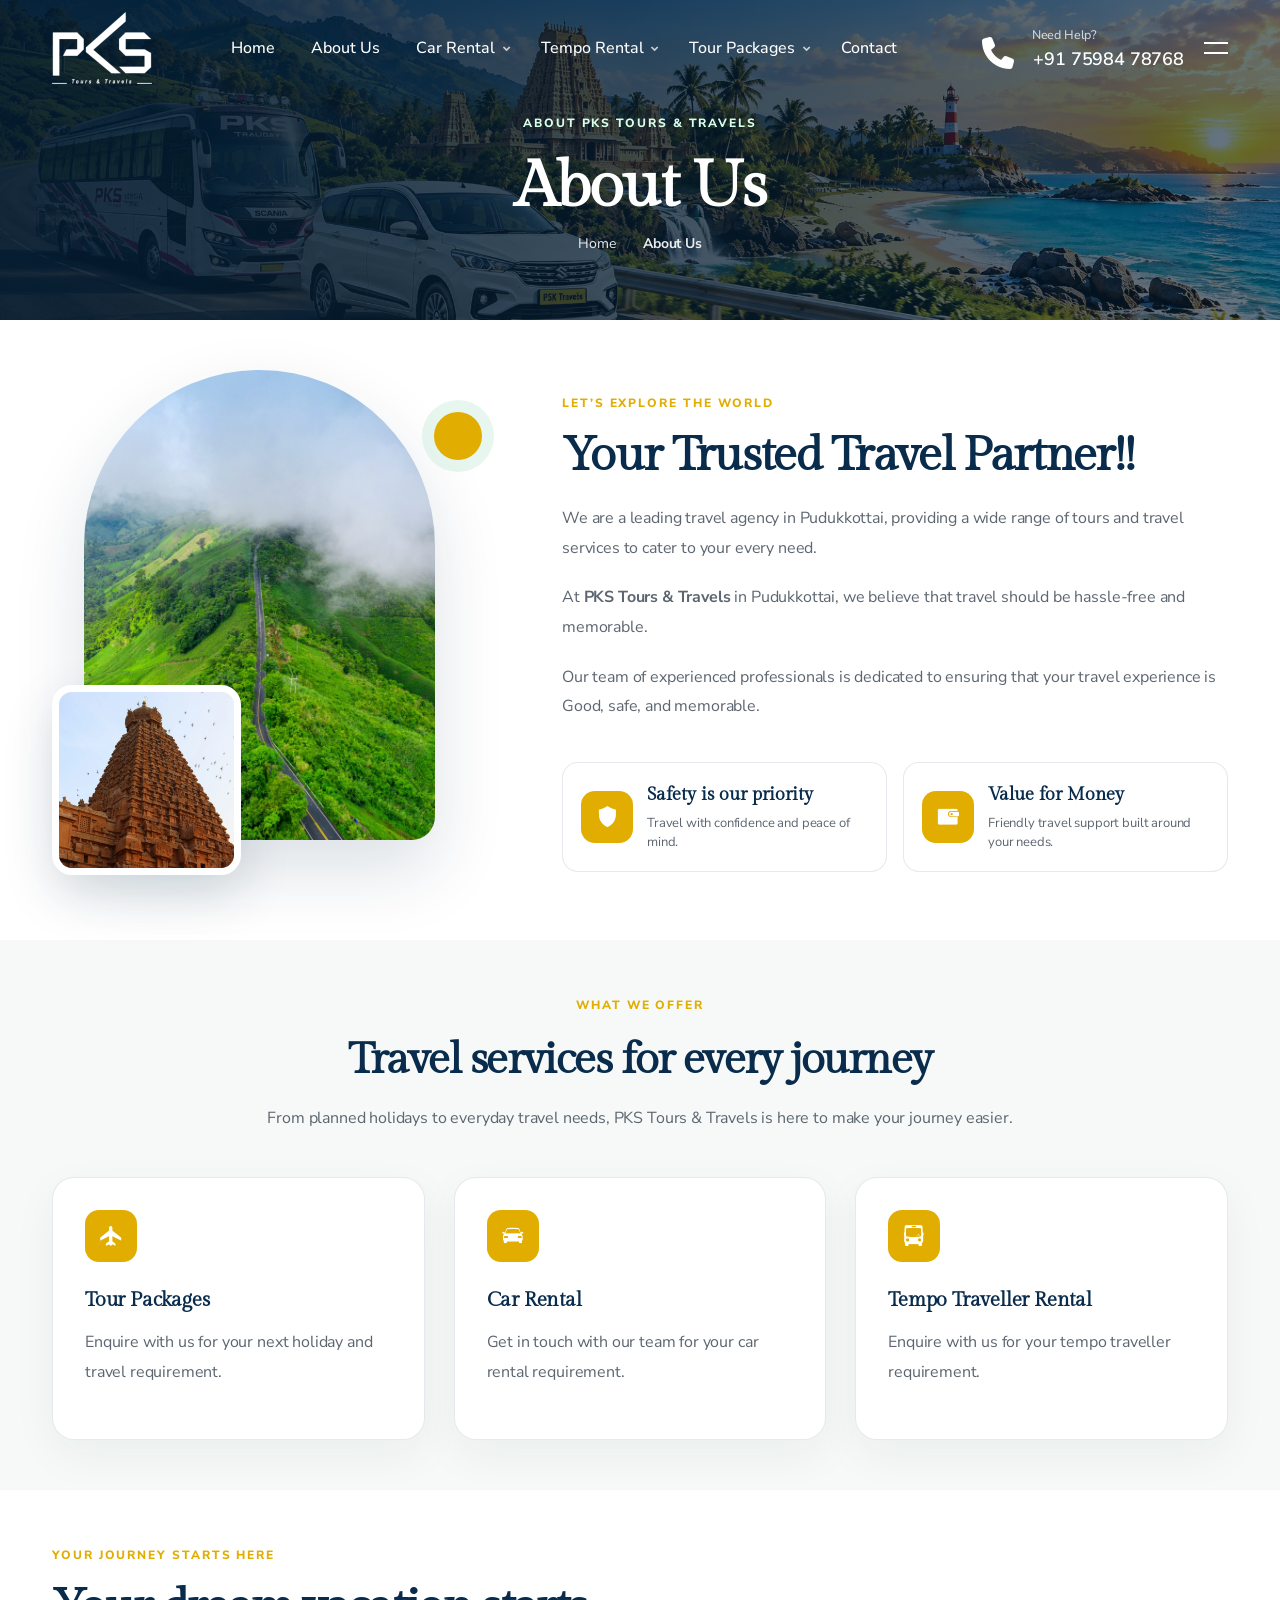
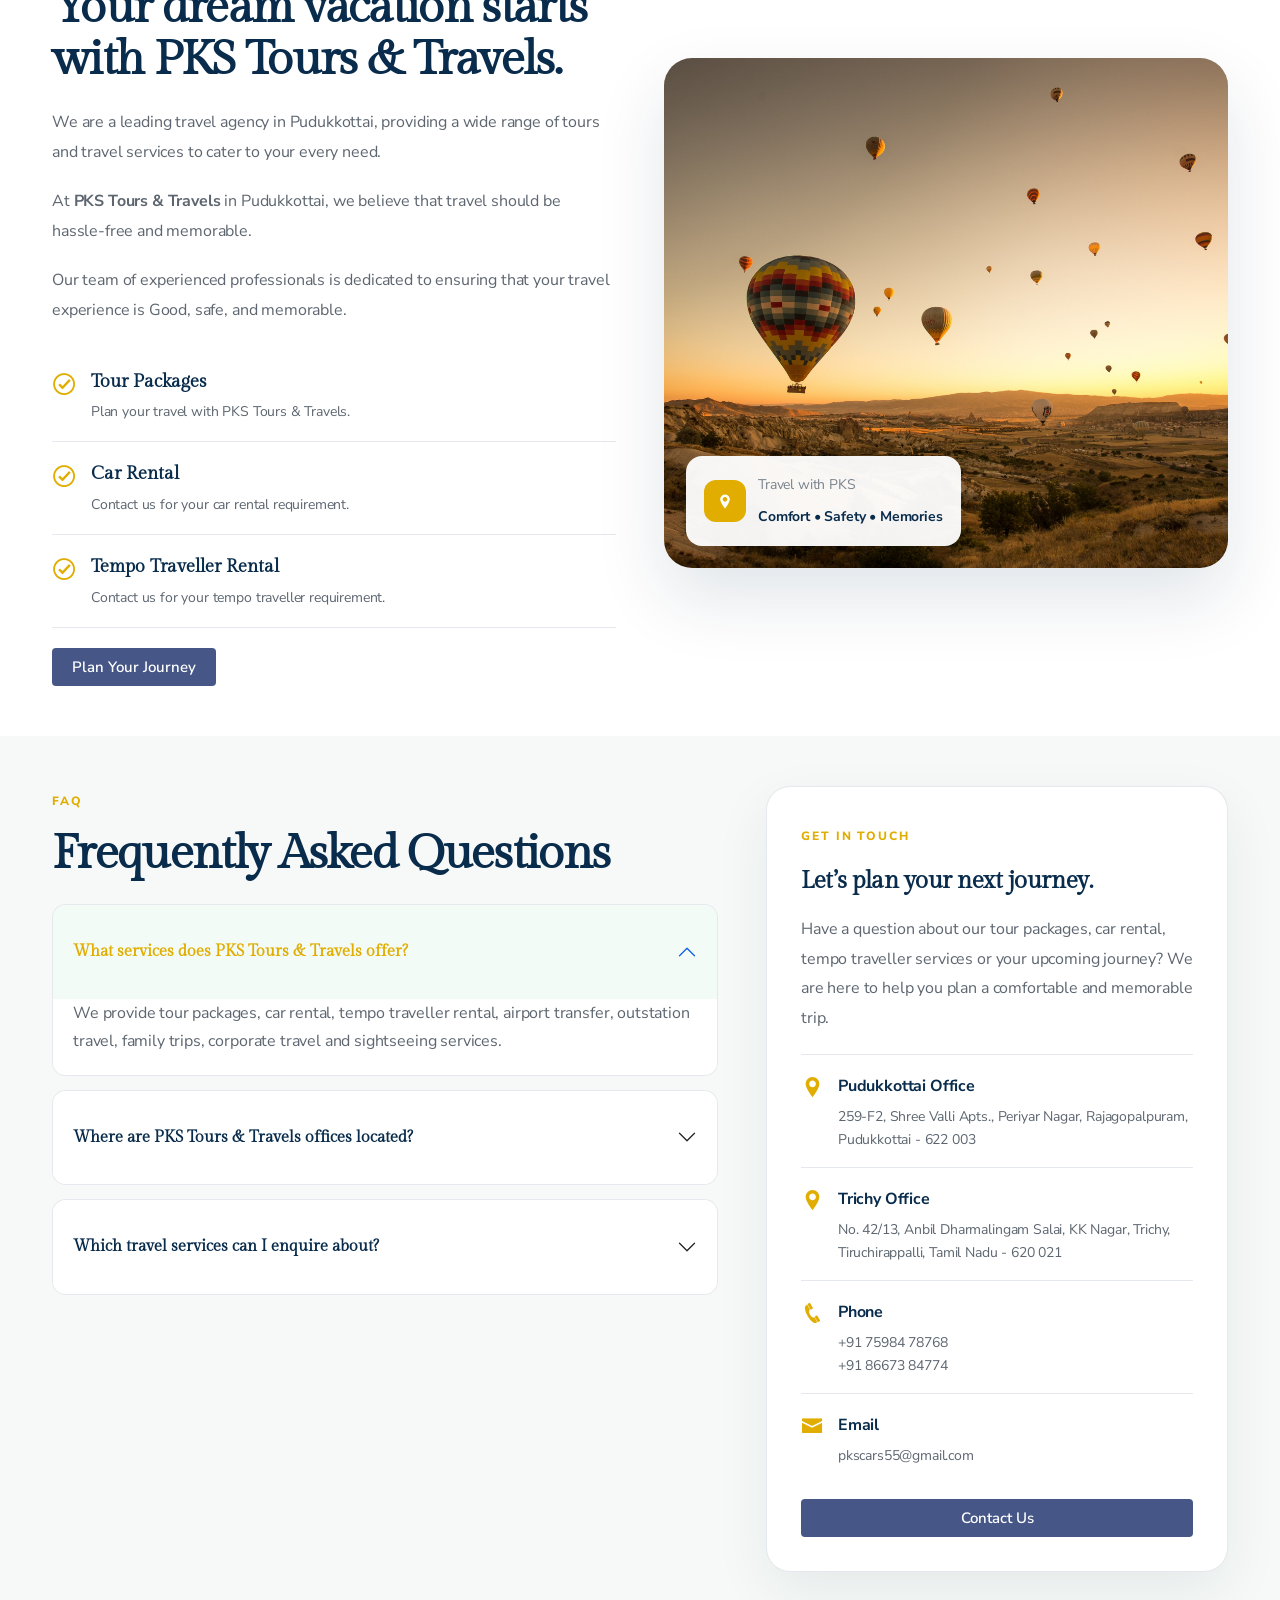
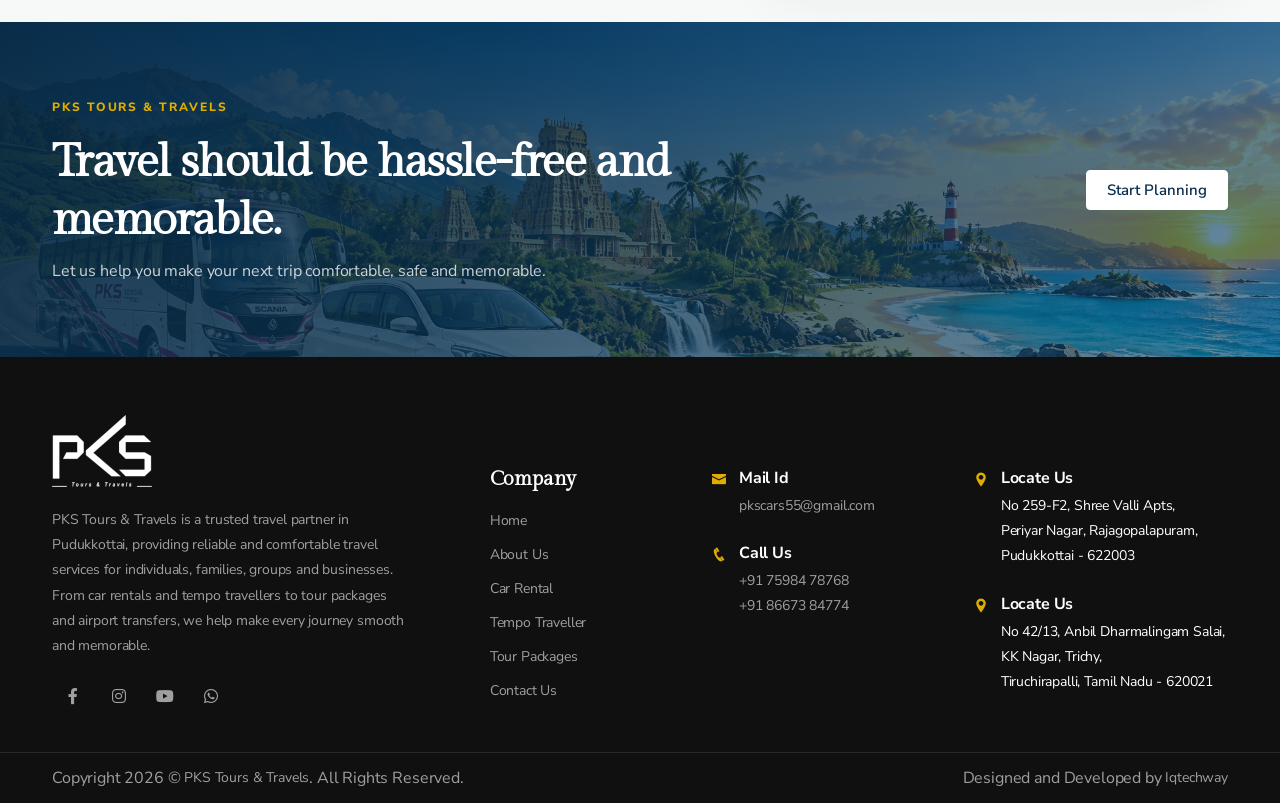
<file: about-us.html>
<!DOCTYPE html>
<html lang="en">

<head>
    <meta http-equiv="content-type" content="text/html; charset=utf-8" />
    <title>About Us | PKS Tours & Travels - Trusted Travel Partner in Tamil Nadu</title>

    <link rel="canonical" href="https://pkstourstravels.com/about-us.html" />

    <meta name="viewport" content="width=device-width, initial-scale=1.0, maximum-scale=1.0, user-scalable=no">

    <meta name="description"
        content="Learn about PKS Tours & Travels, your trusted travel partner in Pudukkottai and Trichy. We provide tour packages, car rentals, outstation travel, and comfortable transportation services across Tamil Nadu." />

    <meta name="keywords"
        content="about PKS Tours & Travels, PKS Tours and Travels Pudukkottai, travel agency Pudukkottai, travel agency Trichy, tour operator Pudukkottai, tour packages Tamil Nadu, car rental Pudukkottai, car rental Trichy, outstation travel Tamil Nadu, taxi service Pudukkottai, travel services Tamil Nadu" />

    <link rel="icon" href="assets/images/favicon.ico" type="image/gif" sizes="16x16">

    <!-- CSS Files
    ================================================== -->
    <link href="assets/css/bootstrap.min.css" rel="stylesheet" type="text/css" id="bootstrap">
    <link href="assets/css/plugins.css" rel="stylesheet" type="text/css">
    <link href="assets/css/swiper.css" rel="stylesheet" type="text/css">
    <link href="assets/css/swiper-custom-1.css" rel="stylesheet" type="text/css">
    <link href="assets/css/style.css" rel="stylesheet" type="text/css">
    <link href="assets/css/coloring.css" rel="stylesheet" type="text/css">
    <!-- color scheme -->
    <link rel="stylesheet" href="assets/css/magnific-popup.min.css">
    <link id="colors" href="assets/css/colors/scheme-01.css" rel="stylesheet" type="text/css">

</head>

<body>
    <header class="transparent py-lg-2">
        <div class="container">
            <div class="row">
                <div class="col-md-12">
                    <div class="de-flex">
                        <div class="de-flex-col">
                            <!-- logo begin -->
                            <div id="logo">
                                <a href="index.html">
                                    <img class="logo-main" src="assets/images/logo.webp" alt="">
                                    <img class="logo-scroll" src="assets/images/logo.webp" alt="">
                                    <img class="logo-mobile" src="assets/images/logo.webp" alt="">
                                </a>
                            </div>
                            <!-- logo close -->
                        </div>

                        <div class="de-flex-col">
                            <div class="de-flex-col header-col-mid">
                                <ul id="mainmenu">

                                    <li><a class="menu-item" href="index.html">Home</a></li>
                                    <li><a class="menu-item" href="about-us.html">About Us</a> </li>
                                    <li><a class="menu-item" href="#">Car Rental</a>
                                        <ul>
                                            <li>
                                                <a class="menu-item" href="car-rental.html">Car Rental</a>
                                            </li>
                                            <li>
                                                <a class="menu-item" href="car-rental-in-trichy.html">Car Rental in
                                                    Trichy</a>
                                            </li>
                                        </ul>
                                    </li>
                                    <li><a class="menu-item" href="#">Tempo Rental</a>
                                        <ul>
                                            <li>
                                                <a class="menu-item" href="tempo-rental.html">Tempo Rental</a>
                                            </li>
                                            <li>
                                                <a class="menu-item" href="tempo-rental-in-trichy.html">Tempo Rental
                                                    Trichy</a>
                                            </li>
                                        </ul>
                                    </li>
                                    <li><a class="menu-item" href="#">Tour Packages</a>
                                        <ul>
                                            <li>
                                                <a class="menu-item" href="tamil-nadu-package.html">Tamil Nadu
                                                    Packages</a>
                                            </li>
                                            <li>
                                                <a class="menu-item" href="kerala-packages.html">Kerala Packages</a>
                                            </li>
                                            <li>
                                                <a class="menu-item" href="pilgrims-packages.html">Pilgrim Packages</a>
                                            </li>
                                        </ul>
                                    </li>
                                    <li><a class="menu-item" href="contact-us.html">Contact</a></li>
                                </ul>
                            </div>
                        </div>

                        <div class="de-flex-col">
                            <div class="d-widget-phone sm-hide">
                                <div class="h-phone md-hide">
                                    <span>Need Help?</span>
                                    <i class="fa fa-phone"></i>
                                    +91 75984 78768
                                </div>
                            </div>

                            <div class="menu_side_area">
                                <span id="menu-btn"></span>
                            </div>

                            <div id="btn-extra">
                                <span></span>
                                <span></span>
                            </div>
                        </div>
                    </div>
                </div>
            </div>
        </div>
    </header>


    <main class="pks-about">

        <!-- Page Header -->
        <section class="pks-about-hero relative overflow-hidden text-light"
            data-bgimage="url(assets/images/background/counter-bg.webp) center">
            <div class="pks-about-hero-overlay"></div>
            <div class="container relative z-2">
                <div class="row align-items-center">
                    <div class="col-lg-8 mx-auto text-center">
                        <div class="pks-about-kicker">ABOUT PKS TOURS &amp; TRAVELS</div>
                        <h1 class="mb-2">About Us</h1>
                        <p class="pks-about-breadcrumb mb-0">
                            <a href="index.html">Home</a>
                            <span>/</span>
                            <strong>About Us</strong>
                        </p>
                    </div>
                </div>
            </div>
        </section>

        <!-- Intro -->
        <section class="pks-about-section">
            <div class="container">
                <div class="row g-5 align-items-center">

                    <div class="col-lg-5">
                        <!-- Replace this image path with your existing about-page travel image -->
                        <div class="pks-image-stack">
                            <div class="pks-image-main">
                                <img src="assets/images/about-inner-1.webp"
                                    alt="PKS Tours & Travels scenic travel destination" loading="lazy">
                            </div>
                            <div class="pks-image-mini">
                                <img src="assets/images/about-inner-2.webp" alt="Scenic temple destination"
                                    loading="lazy">
                            </div>
                            <div class="pks-image-dot"></div>
                        </div>
                    </div>

                    <div class="col-lg-7">
                        <div class="pks-about-label">LET’S EXPLORE THE WORLD</div>
                        <h2 class="pks-about-title">
                            Your Trusted Travel Partner!!
                        </h2>

                        <p>
                            We are a leading travel agency in Pudukkottai, providing a wide range of tours and travel
                            services to cater to your every need.
                        </p>

                        <p>
                            At <strong>PKS Tours &amp; Travels</strong> in Pudukkottai, we believe that travel should be
                            hassle-free and memorable.
                        </p>

                        <p>
                            Our team of experienced professionals is dedicated to ensuring that your travel experience
                            is
                            Good, safe, and memorable.
                        </p>

                        <div class="row g-3 mt-4">
                            <div class="col-md-6">
                                <div class="pks-trust-box">
                                    <div class="pks-trust-icon"><i class="icofont-shield"></i></div>
                                    <div>
                                        <h5 class="mb-1">Safety is our priority</h5>
                                        <p class="mb-0">Travel with confidence and peace of mind.</p>
                                    </div>
                                </div>
                            </div>
                            <div class="col-md-6">
                                <div class="pks-trust-box">
                                    <div class="pks-trust-icon"><i class="icofont-wallet"></i></div>
                                    <div>
                                        <h5 class="mb-1">Value for Money</h5>
                                        <p class="mb-0">Friendly travel support built around your needs.</p>
                                    </div>
                                </div>
                            </div>
                        </div>

                    </div>
                </div>
            </div>
        </section>

        <!-- Service Highlights -->
        <section class="pks-about-section pks-about-soft">
            <div class="container">
                <div class="text-center pks-section-heading">
                    <div class="pks-about-label">WHAT WE OFFER</div>
                    <h2>Travel services for every journey</h2>
                    <p>
                        From planned holidays to everyday travel needs, PKS Tours &amp; Travels is here to make your
                        journey
                        easier.
                    </p>
                </div>

                <div class="row g-4">
                    <div class="col-lg-4 col-md-6">
                        <div class="pks-service-card">
                            <div class="pks-service-icon"><i class="icofont-airplane"></i></div>
                            <h4>Tour Packages</h4>
                            <p>
                                Enquire with us for your next holiday and travel requirement.
                            </p>
                        </div>
                    </div>

                    <div class="col-lg-4 col-md-6">
                        <div class="pks-service-card">
                            <div class="pks-service-icon"><i class="icofont-car"></i></div>
                            <h4>Car Rental</h4>
                            <p>
                                Get in touch with our team for your car rental requirement.
                            </p>
                        </div>
                    </div>

                    <div class="col-lg-4 col-md-6 mx-md-auto">
                        <div class="pks-service-card">
                            <div class="pks-service-icon"><i class="icofont-bus"></i></div>
                            <h4>Tempo Traveller Rental</h4>
                            <p>
                                Enquire with us for your tempo traveller requirement.
                            </p>
                        </div>
                    </div>
                </div>
            </div>
        </section>

        <!-- Story / Experience -->
        <section class="pks-about-section">
            <div class="container">
                <div class="row g-5 align-items-center">

                    <div class="col-lg-6 order-lg-2">
                        <div class="pks-story-image">
                            <!-- Replace with your existing mountain/traveller image -->
                            <img src="assets/images/air-baloon.jpg"
                                alt="Traveller enjoying a scenic mountain destination" loading="lazy">
                            <div class="pks-story-badge">
                                <span class="pks-badge-icon"><i class="icofont-location-pin"></i></span>
                                <div>
                                    <small>Travel with PKS</small>
                                    <strong>Comfort • Safety • Memories</strong>
                                </div>
                            </div>
                        </div>
                    </div>

                    <div class="col-lg-6 order-lg-1">
                        <div class="pks-about-label">YOUR JOURNEY STARTS HERE</div>
                        <h2 class="pks-about-title">
                            Your dream vacation starts with PKS Tours &amp; Travels.
                        </h2>

                        <p>
                            We are a leading travel agency in Pudukkottai, providing a wide range of tours and travel
                            services to cater to your every need.
                        </p>

                        <p>
                            At <strong>PKS Tours &amp; Travels</strong> in Pudukkottai, we believe that travel should be
                            hassle-free and memorable.
                        </p>

                        <p class="mb-4">
                            Our team of experienced professionals is dedicated to ensuring that your travel experience
                            is
                            Good, safe, and memorable.
                        </p>

                        <div class="pks-story-list">
                            <div class="pks-story-item">
                                <span><i class="icofont-check-circled"></i></span>
                                <div>
                                    <h5>Tour Packages</h5>
                                    <p>Plan your travel with PKS Tours &amp; Travels.</p>
                                </div>
                            </div>

                            <div class="pks-story-item">
                                <span><i class="icofont-check-circled"></i></span>
                                <div>
                                    <h5>Car Rental</h5>
                                    <p>Contact us for your car rental requirement.</p>
                                </div>
                            </div>

                            <div class="pks-story-item">
                                <span><i class="icofont-check-circled"></i></span>
                                <div>
                                    <h5>Tempo Traveller Rental</h5>
                                    <p>Contact us for your tempo traveller requirement.</p>
                                </div>
                            </div>
                        </div>

                        <a href="contact-us.html" class="btn-main mt-3">Plan Your Journey</a>
                    </div>

                </div>
            </div>
        </section>

        <!-- FAQs + Contact -->
        <section class="pks-about-section pks-about-soft">
            <div class="container">
                <div class="row g-5 align-items-start">

                    <div class="col-lg-7">
                        <div class="pks-about-label">FAQ</div>
                        <h2 class="pks-about-title mb-4">Frequently Asked Questions</h2>

                        <div class="accordion pks-faq" id="pksAboutFaq">

                            <div class="accordion-item">
                                <h2 class="accordion-header" id="faq-heading-1">
                                    <button class="accordion-button" type="button" data-bs-toggle="collapse"
                                        data-bs-target="#faq-1" aria-expanded="true" aria-controls="faq-1">
                                        What services does PKS Tours &amp; Travels offer?
                                    </button>
                                </h2>
                                <div id="faq-1" class="accordion-collapse collapse show" aria-labelledby="faq-heading-1"
                                    data-bs-parent="#pksAboutFaq">
                                    <div class="accordion-body">
                                        We provide tour packages, car rental, tempo traveller rental, airport transfer,
                                        outstation travel, family trips, corporate travel and sightseeing services.
                                    </div>
                                </div>
                            </div>

                            <div class="accordion-item">
                                <h2 class="accordion-header" id="faq-heading-2">
                                    <button class="accordion-button collapsed" type="button" data-bs-toggle="collapse"
                                        data-bs-target="#faq-2" aria-expanded="false" aria-controls="faq-2">
                                        Where are PKS Tours &amp; Travels offices located?
                                    </button>
                                </h2>
                                <div id="faq-2" class="accordion-collapse collapse" aria-labelledby="faq-heading-2"
                                    data-bs-parent="#pksAboutFaq">
                                    <div class="accordion-body">
                                        Our offices are located in Pudukkottai and Trichy.
                                    </div>
                                </div>
                            </div>

                            <div class="accordion-item">
                                <h2 class="accordion-header" id="faq-heading-3">
                                    <button class="accordion-button collapsed" type="button" data-bs-toggle="collapse"
                                        data-bs-target="#faq-3" aria-expanded="false" aria-controls="faq-3">
                                        Which travel services can I enquire about?
                                    </button>
                                </h2>
                                <div id="faq-3" class="accordion-collapse collapse" aria-labelledby="faq-heading-3"
                                    data-bs-parent="#pksAboutFaq">
                                    <div class="accordion-body">
                                        You can enquire about Tour Packages, Car Rental, Tempo Traveller Rental,
                                        Airport Transfer, Outstation Travel, Family Trip, Corporate Travel and
                                        Sightseeing.
                                    </div>
                                </div>
                            </div>

                        </div>
                    </div>

                    <div class="col-lg-5">
                        <div class="pks-contact-card">
                            <div class="pks-about-label">GET IN TOUCH</div>
                            <h3 class="mb-3">Let’s plan your next journey.</h3>
                            <p>
                                Have a question about our tour packages, car rental, tempo traveller services or your
                                upcoming journey? We are here to help you plan a comfortable and memorable trip.
                            </p>

                            <div class="pks-contact-line">
                                <i class="icofont-location-pin"></i>
                                <div>
                                    <strong>Pudukkottai Office</strong>
                                    <span>259-F2, Shree Valli Apts., Periyar Nagar, Rajagopalpuram, Pudukkottai - 622
                                        003</span>
                                </div>
                            </div>

                            <div class="pks-contact-line">
                                <i class="icofont-location-pin"></i>
                                <div>
                                    <strong>Trichy Office</strong>
                                    <span>No. 42/13, Anbil Dharmalingam Salai, KK Nagar, Trichy, Tiruchirappalli, Tamil
                                        Nadu - 620 021</span>
                                </div>
                            </div>

                            <div class="pks-contact-line">
                                <i class="icofont-phone"></i>
                                <div>
                                    <strong>Phone</strong>
                                    <span>
                                        <a href="tel:+917598478768">+91 75984 78768</a><br>
                                        <a href="tel:+918667384774">+91 86673 84774</a>
                                    </span>
                                </div>
                            </div>

                            <div class="pks-contact-line">
                                <i class="icofont-envelope"></i>
                                <div>
                                    <strong>Email</strong>
                                    <span><a href="mailto:pkscars55@gmail.com">pkscars55@gmail.com</a></span>
                                </div>
                            </div>
                            <a href="contact-us.html" class="btn-main w-100 text-center mt-3">Contact Us</a>
                        </div>
                    </div>
                </div>
            </div>
        </section>

        <!-- CTA -->
        <section class="pks-about-cta">
            <div class="container">
                <div class="row align-items-center g-4">
                    <div class="col-lg-8">
                        <div class="pks-about-label">PKS TOURS &amp; TRAVELS</div>
                        <h2>Travel should be hassle-free and memorable.</h2>
                        <p class="mb-0">
                            Let us help you make your next trip comfortable, safe and memorable.
                        </p>
                    </div>
                    <div class="col-lg-4 text-lg-end">
                        <a href="contact-us.html" class="btn-main btn-light">Start Planning</a>
                    </div>
                </div>
            </div>
        </section>

    </main>

    <!-- back to top begin -->
    <div class="float-text show-on-scroll">
        <span><a href="#">Scroll to top</a></span>
    </div>
    <div class="scrollbar-v show-on-scroll"></div>
    <!-- back to top close -->

    <!-- page preloader begin -->
    <div id="de-loader"></div>
    <!-- page preloader close -->

    <!-- overlay content begin -->
    <!-- =========================================================
     OFF-CANVAS / EXTRA CONTENT
========================================================== -->
    <div id="extra-wrap" class="dark text-light">
        <div id="btn-close">
            <span></span>
            <span></span>
        </div>
        <div id="extra-content">
            <img src="assets/images/logo.webp" class="w-100px" alt="PKS Tours and Travels Logo">
            <div class="spacer-30-line"></div>
            <h2 class="hs-4 mb-3">Our Travel Services</h2>
            <div class="row g-4">
                <div class="col-lg-6">
                    <ul class="ul-check id-color-2">
                        <li><a href="car-rental.html">Car Rental</a></li>
                        <li><a href="tempo-rental.html">Tempo Rental</a></li>
                    </ul>
                </div>
                <div class="col-lg-6">
                    <ul class="ul-check id-color-2">
                        <li><a href="tamil-nadu-package.html">Tour Packages</a></li>
                    </ul>
                </div>
            </div>
            <div class="spacer-30-line"></div>
            <h2 class="hs-4">Contact Us</h2>
            <div class="d-flex align-items-start mb-3">
                <i class="icofont-envelope me-2 id-color-2 mt-2"></i>
                <div>
                    <span class="d-block fw-bold">Mail Us</span>
                    <a href="mailto:pkscars55@gmail.com">pkscars55@gmail.com</a>
                </div>
            </div>
            <div class="d-flex align-items-start mb-3">
                <i class="icofont-phone me-2 id-color-2 mt-2"></i>
                <div>
                    <span class="d-block fw-bold">Call Us</span>
                    <a href="tel:+917598478768">+91 7598478768</a><br>
                    <a href="tel:+918667384774">+91 8667384774</a>
                </div>
            </div>
            <div class="d-flex align-items-start mb-3">
                <i class="icofont-location-pin me-2 id-color-2 mt-2"></i>
                <div>
                    <span class="d-block fw-bold">Pudukkottai Office</span>
                    <p class="mb-0">No 259-F2, Shree Valli Apts, Periyar Nagar, Rajagopalapuram, Pudukkottai - 622003
                    </p>
                </div>
            </div>
            <div class="d-flex align-items-start mb-3">
                <i class="icofont-location-pin me-2 id-color-2 mt-2"></i>
                <div>
                    <span class="d-block fw-bold">Trichy Office</span>
                    <p class="mb-0">NO 42/13, Anbil Dharmalingam Salai, KK Nagar, Trichy, Tiruchirapalli, Tamil Nadu -
                        620021</p>
                </div>
            </div>
            <div class="spacer-30-line"></div>
            <h2 class="hs-4">About PKS Tours &amp; Travels</h2>
            <p>PKS Tours &amp; Travels is a leading travel agency in Pudukkottai, providing reliable tours, travel
                services, car rental and tempo rental solutions for individuals, families and groups.</p>
            <p>Our team is committed to making every journey comfortable, safe and hassle-free with dependable
                transportation and personalised travel support.</p>
            <div class="social-icons">
                <a href="#"><i class="fa-brands fa-facebook-f"></i></a>
                <a href="#"><i class="fa-brands fa-instagram"></i></a>
                <a href="#"><i class="fa-brands fa-youtube"></i></a>
                <a href="https://wa.me/917598478768"><i class="fa-brands fa-whatsapp"></i></a>
            </div>
        </div>
    </div>
    <!-- overlay content end -->

    <footer class="section-dark">
        <div class="container">
            <div class="row gx-5">
                <div class="my-2 col-lg-4 col-sm-6">
                    <img src="assets/images/logo.webp" class="w-100px" alt="PKS Tours and Travels Logo">
                    <div class="spacer-20"></div>
                    <p>PKS Tours &amp; Travels is a trusted travel partner in Pudukkottai, providing reliable and
                        comfortable travel services for individuals, families, groups and businesses. From car rentals
                        and tempo travellers to tour packages and airport transfers, we help make every journey smooth
                        and memorable.</p>
                    <div class="social-icons mb-sm-30">
                        <a href="#"><i class="fa-brands fa-facebook-f"></i></a>
                        <a href="#"><i class="fa-brands fa-instagram"></i></a>
                        <a href="#"><i class="fa-brands fa-youtube"></i></a>
                        <a href="#"><i class="fa-brands fa-whatsapp"></i></a>
                    </div>
                </div>
                <div class="my-2 col-lg-2 col-6 d-flex justify-content-lg-center">
                    <div class="widget mt-lg-5">
                        <h3 class="hs-4 fw-bold">Company</h3>
                        <ul>
                            <li><a href="index.html">Home</a></li>
                            <li><a href="about-us.html">About Us</a></li>
                            <li><a href="car-rental-in-trichy.html">Car Rental</a></li>
                            <li><a href="tempo-rental-in-trichy.html">Tempo Traveller</a></li>
                            <li><a href="tamil-nadu-package.html">Tour Packages</a></li>
                            <li><a href="contact-us.html">Contact Us</a></li>
                        </ul>
                    </div>
                </div>
                <div class="my-2 col-lg-3 col-sm-6 d-flex justify-content-lg-center">
                    <div class="widget mt-lg-5">

                        <!-- Email -->
                        <div class="text-white d-flex gap-1">
                            <i class="icofont-envelope me-2 id-color-2 mt-2"></i>
                            <div>
                                <b>Mail Id</b>
                                <p>
                                    <a href="mailto:pkscars55@gmail.com">pkscars55@gmail.com</a>
                                </p>
                            </div>
                        </div>

                        <!-- Phone -->
                        <div class="text-white d-flex gap-1">
                            <i class="icofont-phone me-2 id-color-2 mt-2"></i>
                            <div>
                                <b>Call Us</b>
                                <p>
                                    <a href="tel:+917598478768">+91 75984 78768</a><br>
                                    <a href="tel:+918667384774">+91 86673 84774</a>
                                </p>
                            </div>
                        </div>
                    </div>
                </div>
                <div class="my-2 col-lg-3 col-sm-6 d-flex justify-content-lg-center">
                    <div class="widget mt-lg-5">
                        <!-- Pudukkottai Location -->
                        <div class="text-white d-flex gap-1">
                            <i class="icofont-location-pin me-2 id-color-2 mt-2"></i>
                            <div>
                                <b>Locate Us</b>
                                <p>
                                    No 259-F2, Shree Valli Apts,<br>
                                    Periyar Nagar, Rajagopalapuram,<br>
                                    Pudukkottai - 622003
                                </p>
                            </div>
                        </div>

                        <!-- Trichy Location -->
                        <div class="text-white d-flex gap-1">
                            <i class="icofont-location-pin me-2 id-color-2 mt-2"></i>
                            <div>
                                <b>Locate Us</b>
                                <p>
                                    No 42/13, Anbil Dharmalingam Salai,<br>
                                    KK Nagar, Trichy,<br>
                                    Tiruchirapalli, Tamil Nadu - 620021
                                </p>
                            </div>
                        </div>

                    </div>
                </div>
            </div>
        </div>
        <div class="subfooter">
            <div class="container">
                <div class="row">
                    <div class="col-md-12">
                        <div class="de-flex">
                            <div class="de-flex-col widget pb-0 text-center">
                                Copyright 2026 ©&nbsp;<a href="https://pkstourstravels.com/">PKS Tours &amp;
                                    Travels</a>. All Rights Reserved.
                            </div>
                            <div class="de-flex-col widget pb-0 text-center mt-lg-0 mt-3">
                                Designed and Developed by&nbsp;<a href="https://www.iqtechway.com/"
                                    target="_blank">Iqtechway</a>
                            </div>
                        </div>
                    </div>
                </div>
            </div>
        </div>
    </footer>
    <!-- Javascript Files
    ================================================== -->
    <script src="assets/js/vendors.js"></script>
    <script src="assets/js/main.js"></script>
    <script src="assets/js/jquery.magnific-popup.min.js"></script>

    <!-- swiper slider -->
    <script src="assets/js/swiper.js"></script>
    <script src="assets/js/custom-swiper-1.js"></script>

    <script>
        // Global WOW (initialize once)
        var wow = new WOW({
            live: false
        });
        wow.init();

    </script>
</body>

</html>
</file>
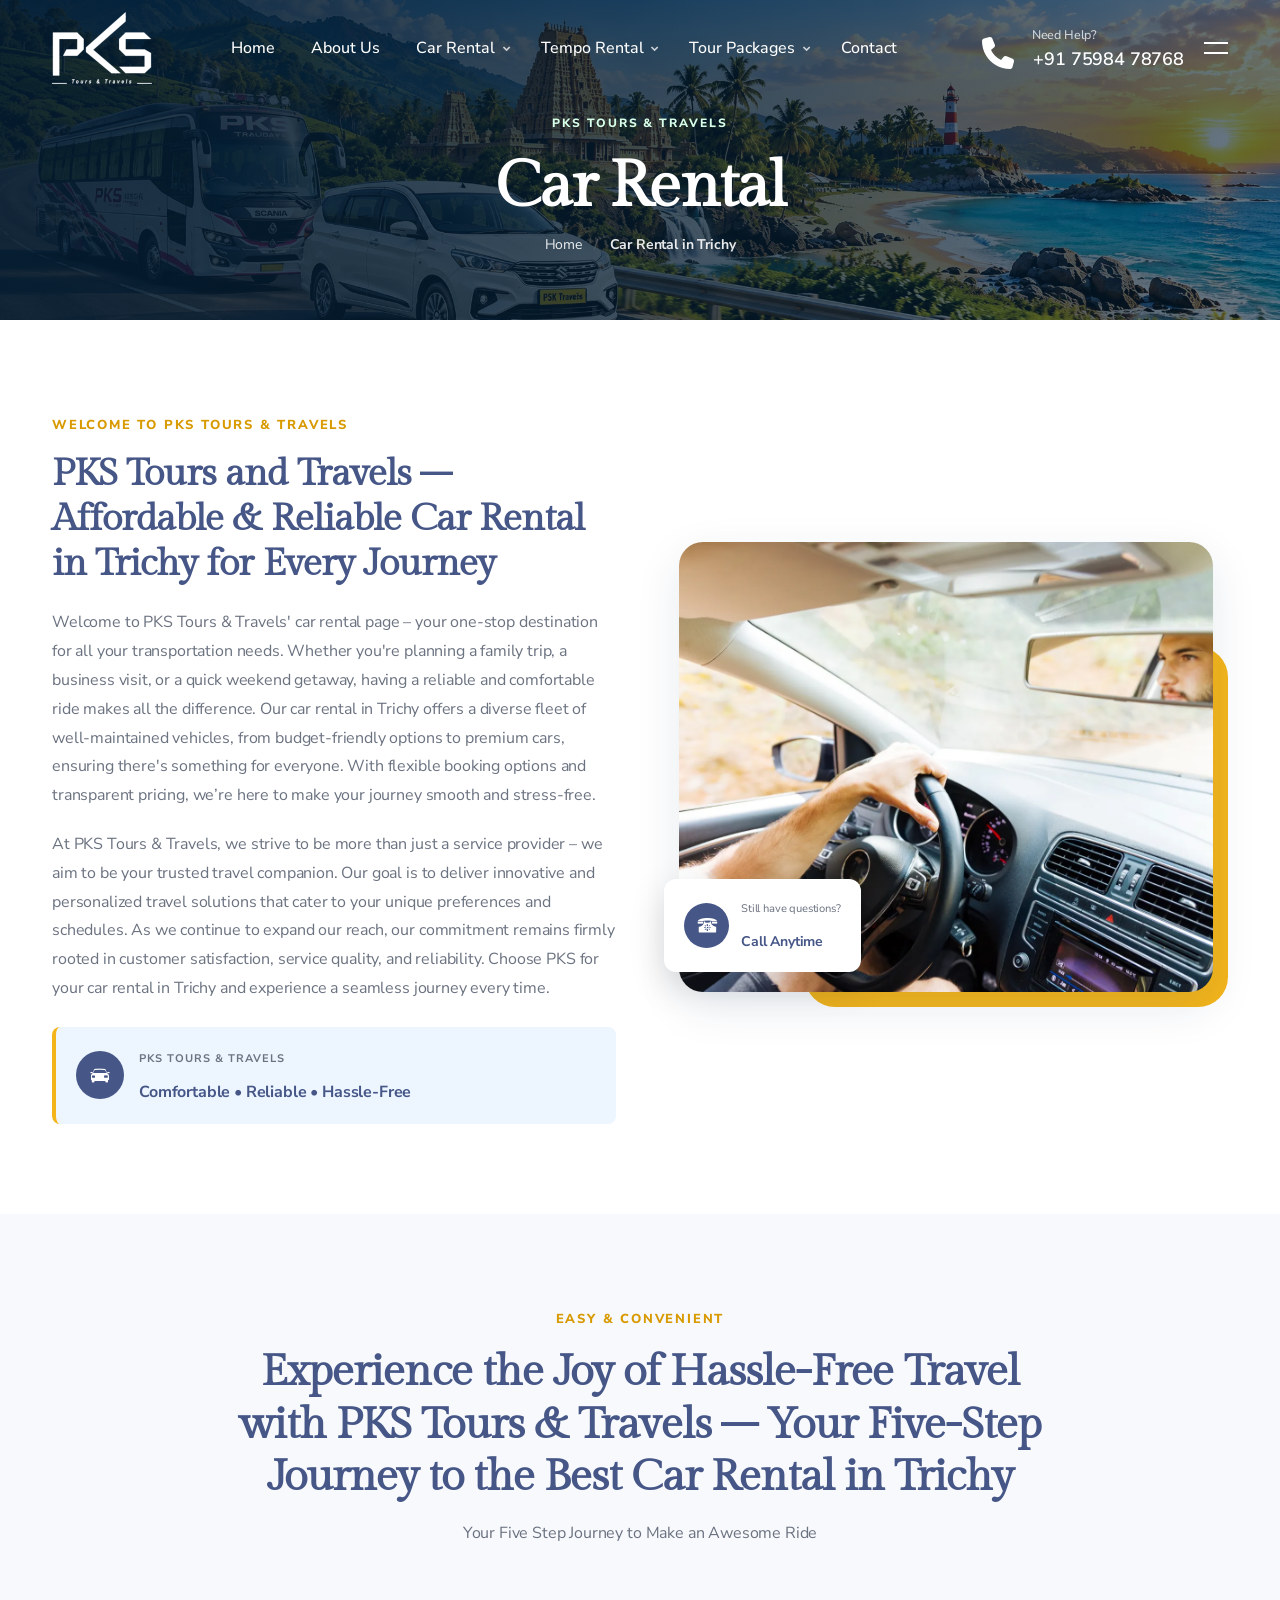
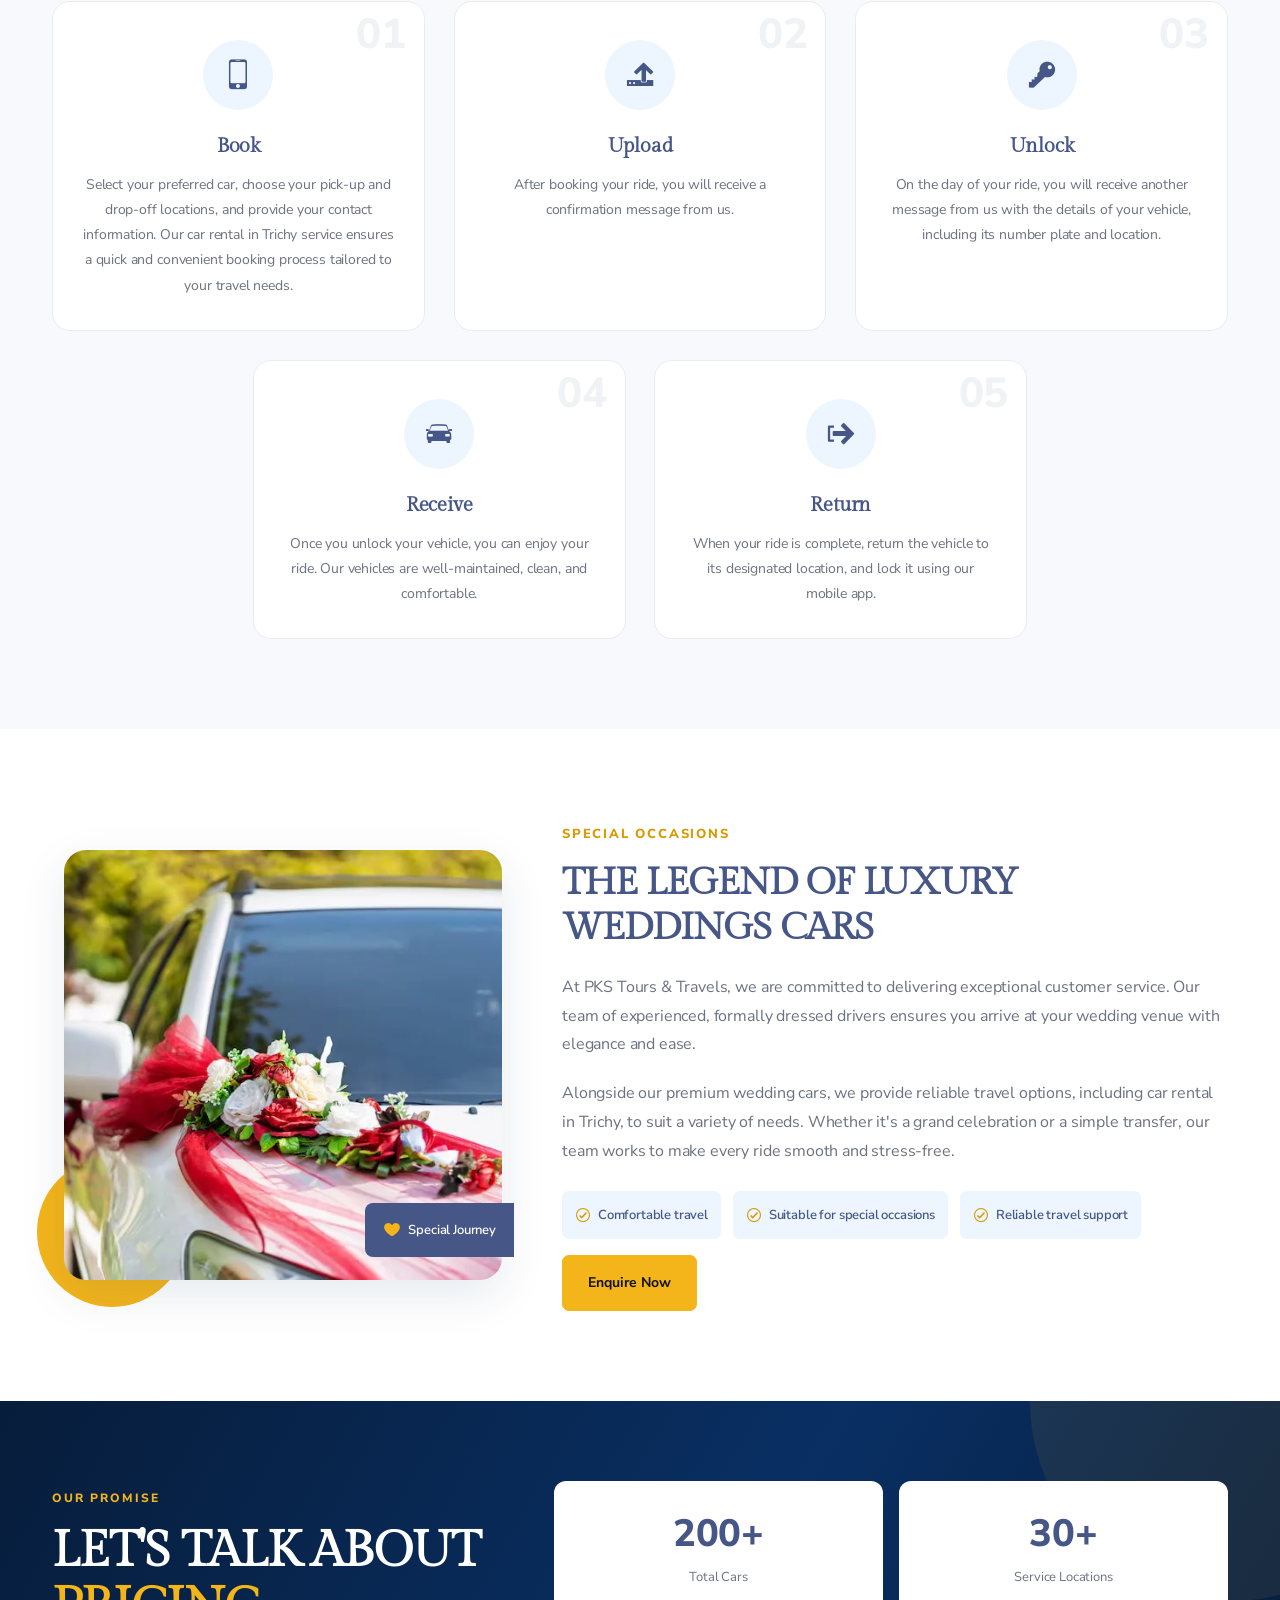
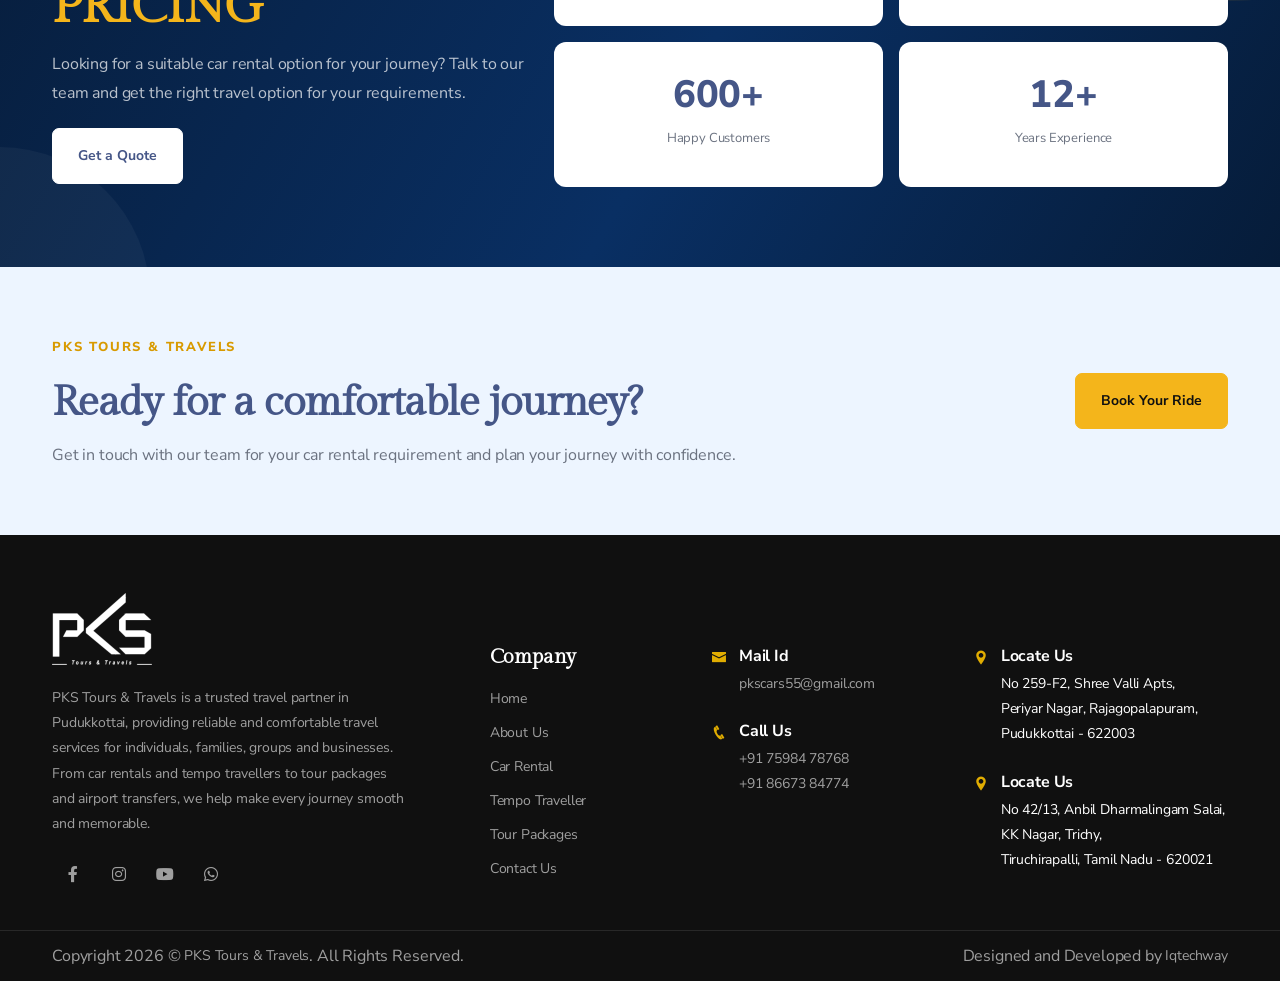
<file: car-rental-in-trichy.html>
<!DOCTYPE html>
<html lang="en">

<head>
    <meta http-equiv="content-type" content="text/html; charset=utf-8" />
    <title>Car Rental in Trichy | PKS Tours & Travels</title>

    <link rel="canonical" href="https://pkstourstravels.com/car-rental-in-trichy.html" />

    <meta name="viewport" content="width=device-width, initial-scale=1.0, maximum-scale=1.0, user-scalable=no">

    <meta name="description"
        content="Book reliable car rental in Trichy with PKS Tours & Travels. Choose comfortable and well-maintained cars for local travel, airport transfers, outstation trips, family journeys, and sightseeing." />

    <meta name="keywords"
        content="car rental in Trichy, car rental Trichy, car hire Trichy, taxi service Trichy, cab service Trichy, outstation car rental Trichy, local car rental Trichy, airport taxi Trichy, sightseeing cab Trichy, car rental Tiruchirappalli, car hire Tiruchirappalli, PKS Tours & Travels Trichy, travel agency Trichy" />

    <link rel="icon" href="assets/images/favicon.ico" type="image/gif" sizes="16x16">

    <!-- CSS Files
    ================================================== -->
    <link href="assets/css/bootstrap.min.css" rel="stylesheet" type="text/css" id="bootstrap">
    <link href="assets/css/plugins.css" rel="stylesheet" type="text/css">
    <link href="assets/css/swiper.css" rel="stylesheet" type="text/css">
    <link href="assets/css/swiper-custom-1.css" rel="stylesheet" type="text/css">
    <link href="assets/css/style.css" rel="stylesheet" type="text/css">
    <link href="assets/css/coloring.css" rel="stylesheet" type="text/css">
    <!-- color scheme -->
    <link rel="stylesheet" href="assets/css/magnific-popup.min.css">
    <link id="colors" href="assets/css/colors/scheme-01.css" rel="stylesheet" type="text/css">

</head>

<body>
    <header class="transparent py-lg-2">
        <div class="container">
            <div class="row">
                <div class="col-md-12">
                    <div class="de-flex">
                        <div class="de-flex-col">
                            <!-- logo begin -->
                            <div id="logo">
                                <a href="index.html">
                                    <img class="logo-main" src="assets/images/logo.webp" alt="">
                                    <img class="logo-scroll" src="assets/images/logo.webp" alt="">
                                    <img class="logo-mobile" src="assets/images/logo.webp" alt="">
                                </a>
                            </div>
                            <!-- logo close -->
                        </div>

                        <div class="de-flex-col">
                            <div class="de-flex-col header-col-mid">
                                <ul id="mainmenu">

                                    <li><a class="menu-item" href="index.html">Home</a></li>
                                    <li><a class="menu-item" href="about-us.html">About Us</a> </li>
                                    <li><a class="menu-item" href="#">Car Rental</a>
                                        <ul>
                                            <li>
                                                <a class="menu-item" href="car-rental.html">Car Rental</a>
                                            </li>
                                            <li>
                                                <a class="menu-item" href="car-rental-in-trichy.html">Car Rental in
                                                    Trichy</a>
                                            </li>
                                        </ul>
                                    </li>
                                    <li><a class="menu-item" href="#">Tempo Rental</a>
                                        <ul>
                                            <li>
                                                <a class="menu-item" href="tempo-rental.html">Tempo Rental</a>
                                            </li>
                                            <li>
                                                <a class="menu-item" href="tempo-rental-in-trichy.html">Tempo Rental
                                                    Trichy</a>
                                            </li>
                                        </ul>
                                    </li>
                                    <li><a class="menu-item" href="#">Tour Packages</a>
                                        <ul>
                                            <li>
                                                <a class="menu-item" href="tamil-nadu-package.html">Tamil Nadu
                                                    Packages</a>
                                            </li>
                                            <li>
                                                <a class="menu-item" href="kerala-packages.html">Kerala Packages</a>
                                            </li>
                                            <li>
                                                <a class="menu-item" href="pilgrims-packages.html">Pilgrim Packages</a>
                                            </li>
                                        </ul>
                                    </li>
                                    <li><a class="menu-item" href="contact-us.html">Contact</a></li>
                                </ul>
                            </div>
                        </div>

                        <div class="de-flex-col">
                            <div class="d-widget-phone sm-hide">
                                <div class="h-phone md-hide">
                                    <span>Need Help?</span>
                                    <i class="fa fa-phone"></i>
                                    +91 75984 78768
                                </div>
                            </div>

                            <div class="menu_side_area">
                                <span id="menu-btn"></span>
                            </div>

                            <div id="btn-extra">
                                <span></span>
                                <span></span>
                            </div>
                        </div>
                    </div>
                </div>
            </div>
        </div>
    </header>


    <main class="pks-car-rental">

        <!-- =========================
         PAGE HEADER
    ========================== -->
        <section class="pks-about-hero relative overflow-hidden text-light"
            data-bgimage="url(assets/images/background/counter-bg.webp) center">
            <div class="pks-about-hero-overlay"></div>
            <div class="container relative z-2">
                <div class="row align-items-center">
                    <div class="col-lg-8 mx-auto text-center">
                        <div class="pks-about-kicker"> PKS TOURS &amp; TRAVELS</div>
                        <h1 class="mb-2"> Car Rental</h1>
                        <p class="pks-about-breadcrumb mb-0">
                            <a href="index.html">Home</a>
                            <span>/</span>
                            <strong> Car Rental in Trichy</strong>
                        </p>
                    </div>
                </div>
            </div>
        </section>

        <!-- =========================
                INTRODUCTION
            ========================== -->
        <section class="pks-rental-section">
            <div class="container">

                <div class="row g-5 align-items-center">

                    <!-- CONTENT -->
                    <div class="col-lg-6">

                        <div class="pks-rental-label">
                            WELCOME TO PKS TOURS &amp; TRAVELS
                        </div>

                        <h2 class="pks-rental-title">
                            PKS Tours and Travels – Affordable & Reliable Car Rental in Trichy for Every Journey
                        </h2>

                        <p>
                            Welcome to PKS Tours & Travels' car rental page – your one-stop destination for all your
                            transportation needs. Whether you're planning a family trip, a business visit, or a quick
                            weekend getaway, having a reliable and comfortable ride makes all the difference. Our car
                            rental in Trichy offers a diverse fleet of well-maintained vehicles, from budget-friendly
                            options to premium cars, ensuring there's something for everyone. With flexible booking
                            options and transparent pricing, we’re here to make your journey smooth and stress-free.
                        </p>

                        <p>
                            At PKS Tours & Travels, we strive to be more than just a service provider – we aim to be
                            your trusted travel companion. Our goal is to deliver innovative and personalized travel
                            solutions that cater to your unique preferences and schedules. As we continue to expand our
                            reach, our commitment remains firmly rooted in customer satisfaction, service quality, and
                            reliability. Choose PKS for your car rental in Trichy and experience a seamless journey
                            every time.
                        </p>
                        <div class="pks-rental-highlight mt-4">

                            <div class="pks-highlight-icon">
                                <i class="icofont-car"></i>
                            </div>

                            <div>
                                <small>
                                    PKS TOURS &amp; TRAVELS
                                </small>

                                <strong>
                                    Comfortable • Reliable • Hassle-Free
                                </strong>
                            </div>

                        </div>

                    </div>


                    <!-- IMAGE -->
                    <div class="col-lg-6">

                        <div class="pks-rental-intro-image">

                            <img src="assets/images/car-rent.webp" alt="PKS Tours and Travels car rental service"
                                loading="lazy">

                            <div class="pks-image-floating-card">

                                <i class="icofont-telephone"></i>

                                <div>
                                    <small>Still have questions?</small>
                                    <a href="tel:+917598478768">
                                        <strong>Call Anytime</strong>
                                    </a>
                                </div>

                            </div>

                        </div>

                    </div>

                </div>

            </div>
        </section>


        <!-- =========================
         HOW IT WORKS
    ========================== -->
        <section class="pks-rental-section pks-rental-light">

            <div class="container">

                <div class="text-center pks-rental-heading">

                    <div class="pks-rental-label">
                        EASY &amp; CONVENIENT
                    </div>
                    <h2>
                        Experience the Joy of Hassle-Free Travel with PKS Tours & Travels – Your Five-Step Journey to
                        the Best Car Rental in Trichy
                    </h2>
                    <p>
                        Your Five Step Journey to Make an Awesome Ride
                    </p>
                </div>
                <div class="row g-4 mt-4 justify-content-center">

                    <!-- STEP 01 -->
                    <div class="col-lg-4 col-md-6">
                        <div class="pks-rental-step">
                            <div class="pks-step-number">
                                01
                            </div>
                            <!-- STEP 01 -->
                            <div class="pks-step-icon">
                                <i class="icofont-ui-touch-phone"></i>
                            </div>
                            <h4>Book</h4>
                            <p>
                                Select your preferred car, choose your pick-up and drop-off locations, and provide your
                                contact information. Our car rental in Trichy service ensures a quick and convenient
                                booking process tailored to your travel needs.
                            </p>
                        </div>

                    </div>


                    <!-- STEP 02 -->
                    <div class="col-lg-4 col-md-6">

                        <div class="pks-rental-step">

                            <div class="pks-step-number">
                                02
                            </div>

                            <!-- STEP 02 -->
                            <div class="pks-step-icon">
                                <i class="icofont-upload"></i>
                            </div>
                            <h4>Upload</h4>

                            <p>
                                After booking your ride, you will receive a confirmation message from us.
                            </p>

                        </div>

                    </div>


                    <!-- STEP 03 -->
                    <div class="col-lg-4 col-md-6">

                        <div class="pks-rental-step">

                            <div class="pks-step-number">
                                03
                            </div>

                            <!-- STEP 03 -->
                            <div class="pks-step-icon">
                                <i class="icofont-key"></i>
                            </div>
                            <h4>Unlock</h4>

                            <p>
                                On the day of your ride, you will receive another message from us with the details of
                                your vehicle, including its number plate and location.
                            </p>

                        </div>

                    </div>


                    <!-- STEP 04 -->
                    <div class="col-lg-4 col-md-6">

                        <div class="pks-rental-step">

                            <div class="pks-step-number">
                                04
                            </div>
                            <!-- STEP 04 -->
                            <div class="pks-step-icon">
                                <i class="icofont-car"></i>
                            </div>
                            <h4>Receive</h4>
                            <p>
                                Once you unlock your vehicle, you can enjoy your ride. Our vehicles are well-maintained,
                                clean, and comfortable.
                            </p>

                        </div>

                    </div>


                    <!-- STEP 05 -->
                    <div class="col-lg-4 col-md-6">

                        <div class="pks-rental-step">

                            <div class="pks-step-number">
                                05
                            </div>
                            <!-- STEP 05 -->
                            <div class="pks-step-icon">
                                <i class="icofont-sign-out"></i>
                            </div>
                            <h4>Return</h4>
                            <p>
                                When your ride is complete, return the vehicle to its designated location, and lock it
                                using our mobile app.
                            </p>

                        </div>

                    </div>

                </div>
            </div>
        </section>

        <!-- =========================
         WEDDING / SPECIAL JOURNEY
    ========================== -->
        <section class="pks-rental-section">

            <div class="container">

                <div class="row g-5 align-items-center">

                    <!-- IMAGE -->
                    <div class="col-lg-5">

                        <div class="pks-wedding-image">

                            <img src="assets/images/wedding-car.webp" alt="PKS Tours and Travels wedding car rental"
                                loading="lazy">

                            <div class="pks-wedding-tag">
                                <i class="icofont-heart"></i>
                                Special Journey
                            </div>

                        </div>

                    </div>


                    <!-- CONTENT -->
                    <div class="col-lg-7">

                        <div class="pks-rental-label">
                            SPECIAL OCCASIONS
                        </div>

                        <h2 class="pks-rental-title">
                            THE LEGEND OF LUXURY WEDDINGS CARS
                        </h2>

                        <p>
                            At PKS Tours & Travels, we are committed to delivering exceptional customer service. Our
                            team of experienced, formally dressed drivers ensures you arrive at your wedding venue with
                            elegance and ease.
                        </p>

                        <p>
                            Alongside our premium wedding cars, we provide reliable travel options, including car rental
                            in Trichy, to suit a variety of needs. Whether it's a grand celebration or a simple
                            transfer, our team works to make every ride smooth and stress-free.
                        </p>

                        <div class="pks-wedding-points">

                            <div>
                                <i class="icofont-check-circled"></i>
                                Comfortable travel
                            </div>

                            <div>
                                <i class="icofont-check-circled"></i>
                                Suitable for special occasions
                            </div>

                            <div>
                                <i class="icofont-check-circled"></i>
                                Reliable travel support
                            </div>

                        </div>

                        <a href="contact-us.html" class="btn-main mt-3">
                            Enquire Now
                        </a>

                    </div>

                </div>

            </div>

        </section>


        <!-- =========================
         PRICING CTA
    ========================== -->
        <section class="pks-rental-pricing">

            <div class="container">

                <div class="row align-items-center g-4">

                    <!-- LEFT -->
                    <div class="col-lg-5">

                        <div class="pks-pricing-label">
                            OUR PROMISE
                        </div>

                        <h2>
                            LET'S TALK ABOUT
                            <span>PRICING</span>
                        </h2>

                        <p>
                            Looking for a suitable car rental option for your
                            journey? Talk to our team and get the right travel
                            option for your requirements.
                        </p>

                        <a href="contact-us.html" class="btn-main btn-light">
                            Get a Quote
                        </a>

                    </div>


                    <!-- RIGHT STATS -->
                    <div class="col-lg-7">

                        <div class="row g-3">

                            <div class="col-6">

                                <div class="pks-price-stat">

                                    <strong>
                                        200+
                                    </strong>

                                    <span>
                                        Total Cars
                                    </span>

                                </div>

                            </div>


                            <div class="col-6">

                                <div class="pks-price-stat">

                                    <strong>
                                        30+
                                    </strong>

                                    <span>
                                        Service Locations
                                    </span>

                                </div>

                            </div>


                            <div class="col-6">

                                <div class="pks-price-stat">

                                    <strong>
                                        600+
                                    </strong>

                                    <span>
                                        Happy Customers
                                    </span>

                                </div>

                            </div>


                            <div class="col-6">

                                <div class="pks-price-stat">

                                    <strong>
                                        12+
                                    </strong>

                                    <span>
                                        Years Experience
                                    </span>

                                </div>

                            </div>

                        </div>

                    </div>

                </div>

            </div>

        </section>


        <!-- =========================
         FINAL CTA
    ========================== -->
        <section class="pks-rental-final">

            <div class="container">

                <div class="row align-items-center g-4">

                    <div class="col-lg-8">

                        <div class="pks-rental-label">
                            PKS TOURS &amp; TRAVELS
                        </div>

                        <h2>
                            Ready for a comfortable journey?
                        </h2>

                        <p class="mb-0">
                            Get in touch with our team for your car rental
                            requirement and plan your journey with confidence.
                        </p>

                    </div>

                    <div class="col-lg-4 text-lg-end">

                        <a href="contact-us.html" class="btn-main">
                            Book Your Ride
                        </a>

                    </div>

                </div>

            </div>

        </section>

    </main>

    <!-- back to top begin -->
    <div class="float-text show-on-scroll">
        <span><a href="#">Scroll to top</a></span>
    </div>
    <div class="scrollbar-v show-on-scroll"></div>
    <!-- back to top close -->

    <!-- page preloader begin -->
    <div id="de-loader"></div>
    <!-- page preloader close -->

    <!-- overlay content begin -->
    <!-- =========================================================
     OFF-CANVAS / EXTRA CONTENT
========================================================== -->
    <div id="extra-wrap" class="dark text-light">
        <div id="btn-close">
            <span></span>
            <span></span>
        </div>
        <div id="extra-content">
            <img src="assets/images/logo.webp" class="w-100px" alt="PKS Tours and Travels Logo">
            <div class="spacer-30-line"></div>
            <h2 class="hs-4 mb-3">Our Travel Services</h2>
            <div class="row g-4">
                <div class="col-lg-6">
                    <ul class="ul-check id-color-2">
                        <li><a href="car-rental.html">Car Rental</a></li>
                        <li><a href="tempo-rental.html">Tempo Rental</a></li>
                    </ul>
                </div>
                <div class="col-lg-6">
                    <ul class="ul-check id-color-2">
                        <li><a href="tamil-nadu-package.html">Tour Packages</a></li>
                    </ul>
                </div>
            </div>
            <div class="spacer-30-line"></div>
            <h2 class="hs-4">Contact Us</h2>
            <div class="d-flex align-items-start mb-3">
                <i class="icofont-envelope me-2 id-color-2 mt-2"></i>
                <div>
                    <span class="d-block fw-bold">Mail Us</span>
                    <a href="mailto:pkscars55@gmail.com">pkscars55@gmail.com</a>
                </div>
            </div>
            <div class="d-flex align-items-start mb-3">
                <i class="icofont-phone me-2 id-color-2 mt-2"></i>
                <div>
                    <span class="d-block fw-bold">Call Us</span>
                    <a href="tel:+917598478768">+91 7598478768</a><br>
                    <a href="tel:+918667384774">+91 8667384774</a>
                </div>
            </div>
            <div class="d-flex align-items-start mb-3">
                <i class="icofont-location-pin me-2 id-color-2 mt-2"></i>
                <div>
                    <span class="d-block fw-bold">Pudukkottai Office</span>
                    <p class="mb-0">No 259-F2, Shree Valli Apts, Periyar Nagar, Rajagopalapuram, Pudukkottai - 622003
                    </p>
                </div>
            </div>
            <div class="d-flex align-items-start mb-3">
                <i class="icofont-location-pin me-2 id-color-2 mt-2"></i>
                <div>
                    <span class="d-block fw-bold">Trichy Office</span>
                    <p class="mb-0">NO 42/13, Anbil Dharmalingam Salai, KK Nagar, Trichy, Tiruchirapalli, Tamil Nadu -
                        620021</p>
                </div>
            </div>
            <div class="spacer-30-line"></div>
            <h2 class="hs-4">About PKS Tours &amp; Travels</h2>
            <p>PKS Tours &amp; Travels is a leading travel agency in Pudukkottai, providing reliable tours, travel
                services, car rental and tempo rental solutions for individuals, families and groups.</p>
            <p>Our team is committed to making every journey comfortable, safe and hassle-free with dependable
                transportation and personalised travel support.</p>
            <div class="social-icons">
                <a href="#"><i class="fa-brands fa-facebook-f"></i></a>
                <a href="#"><i class="fa-brands fa-instagram"></i></a>
                <a href="#"><i class="fa-brands fa-youtube"></i></a>
                <a href="https://wa.me/917598478768"><i class="fa-brands fa-whatsapp"></i></a>
            </div>
        </div>
    </div>
    <!-- overlay content end -->

    <footer class="section-dark">
        <div class="container">
            <div class="row gx-5">
                <div class="my-2 col-lg-4 col-sm-6">
                    <img src="assets/images/logo.webp" class="w-100px" alt="PKS Tours and Travels Logo">
                    <div class="spacer-20"></div>
                    <p>PKS Tours &amp; Travels is a trusted travel partner in Pudukkottai, providing reliable and
                        comfortable travel services for individuals, families, groups and businesses. From car rentals
                        and tempo travellers to tour packages and airport transfers, we help make every journey smooth
                        and memorable.</p>
                    <div class="social-icons mb-sm-30">
                        <a href="#"><i class="fa-brands fa-facebook-f"></i></a>
                        <a href="#"><i class="fa-brands fa-instagram"></i></a>
                        <a href="#"><i class="fa-brands fa-youtube"></i></a>
                        <a href="#"><i class="fa-brands fa-whatsapp"></i></a>
                    </div>
                </div>
                <div class="my-2 col-lg-2 col-6 d-flex justify-content-lg-center">
                    <div class="widget mt-lg-5">
                        <h3 class="hs-4 fw-bold">Company</h3>
                        <ul>
                            <li><a href="index.html">Home</a></li>
                            <li><a href="about-us.html">About Us</a></li>
                            <li><a href="car-rental-in-trichy.html">Car Rental</a></li>
                            <li><a href="tempo-rental-in-trichy.html">Tempo Traveller</a></li>
                            <li><a href="tamil-nadu-package.html">Tour Packages</a></li>
                            <li><a href="contact-us.html">Contact Us</a></li>
                        </ul>
                    </div>
                </div>
                <div class="my-2 col-lg-3 col-sm-6 d-flex justify-content-lg-center">
                    <div class="widget mt-lg-5">

                        <!-- Email -->
                        <div class="text-white d-flex gap-1">
                            <i class="icofont-envelope me-2 id-color-2 mt-2"></i>
                            <div>
                                <b>Mail Id</b>
                                <p>
                                    <a href="mailto:pkscars55@gmail.com">pkscars55@gmail.com</a>
                                </p>
                            </div>
                        </div>

                        <!-- Phone -->
                        <div class="text-white d-flex gap-1">
                            <i class="icofont-phone me-2 id-color-2 mt-2"></i>
                            <div>
                                <b>Call Us</b>
                                <p>
                                    <a href="tel:+917598478768">+91 75984 78768</a><br>
                                    <a href="tel:+918667384774">+91 86673 84774</a>
                                </p>
                            </div>
                        </div>
                    </div>
                </div>
                <div class="my-2 col-lg-3 col-sm-6 d-flex justify-content-lg-center">
                    <div class="widget mt-lg-5">
                        <!-- Pudukkottai Location -->
                        <div class="text-white d-flex gap-1">
                            <i class="icofont-location-pin me-2 id-color-2 mt-2"></i>
                            <div>
                                <b>Locate Us</b>
                                <p>
                                    No 259-F2, Shree Valli Apts,<br>
                                    Periyar Nagar, Rajagopalapuram,<br>
                                    Pudukkottai - 622003
                                </p>
                            </div>
                        </div>

                        <!-- Trichy Location -->
                        <div class="text-white d-flex gap-1">
                            <i class="icofont-location-pin me-2 id-color-2 mt-2"></i>
                            <div>
                                <b>Locate Us</b>
                                <p>
                                    No 42/13, Anbil Dharmalingam Salai,<br>
                                    KK Nagar, Trichy,<br>
                                    Tiruchirapalli, Tamil Nadu - 620021
                                </p>
                            </div>
                        </div>

                    </div>
                </div>
            </div>
        </div>
        <div class="subfooter">
            <div class="container">
                <div class="row">
                    <div class="col-md-12">
                        <div class="de-flex">
                            <div class="de-flex-col widget pb-0 text-center">
                                Copyright 2026 ©&nbsp;<a href="https://pkstourstravels.com/">PKS Tours &amp;
                                    Travels</a>. All Rights Reserved.
                            </div>
                            <div class="de-flex-col widget pb-0 text-center mt-lg-0 mt-3">
                                Designed and Developed by&nbsp;<a href="https://www.iqtechway.com/"
                                    target="_blank">Iqtechway</a>
                            </div>
                        </div>
                    </div>
                </div>
            </div>
        </div>
    </footer>
    <!-- Javascript Files
    ================================================== -->
    <script src="assets/js/vendors.js"></script>
    <script src="assets/js/main.js"></script>
    <script src="assets/js/jquery.magnific-popup.min.js"></script>

    <!-- swiper slider -->
    <script src="assets/js/swiper.js"></script>
    <script src="assets/js/custom-swiper-1.js"></script>

    <script>
        // Global WOW (initialize once)
        var wow = new WOW({
            live: false
        });
        wow.init();

    </script>
</body>

</html>
</file>
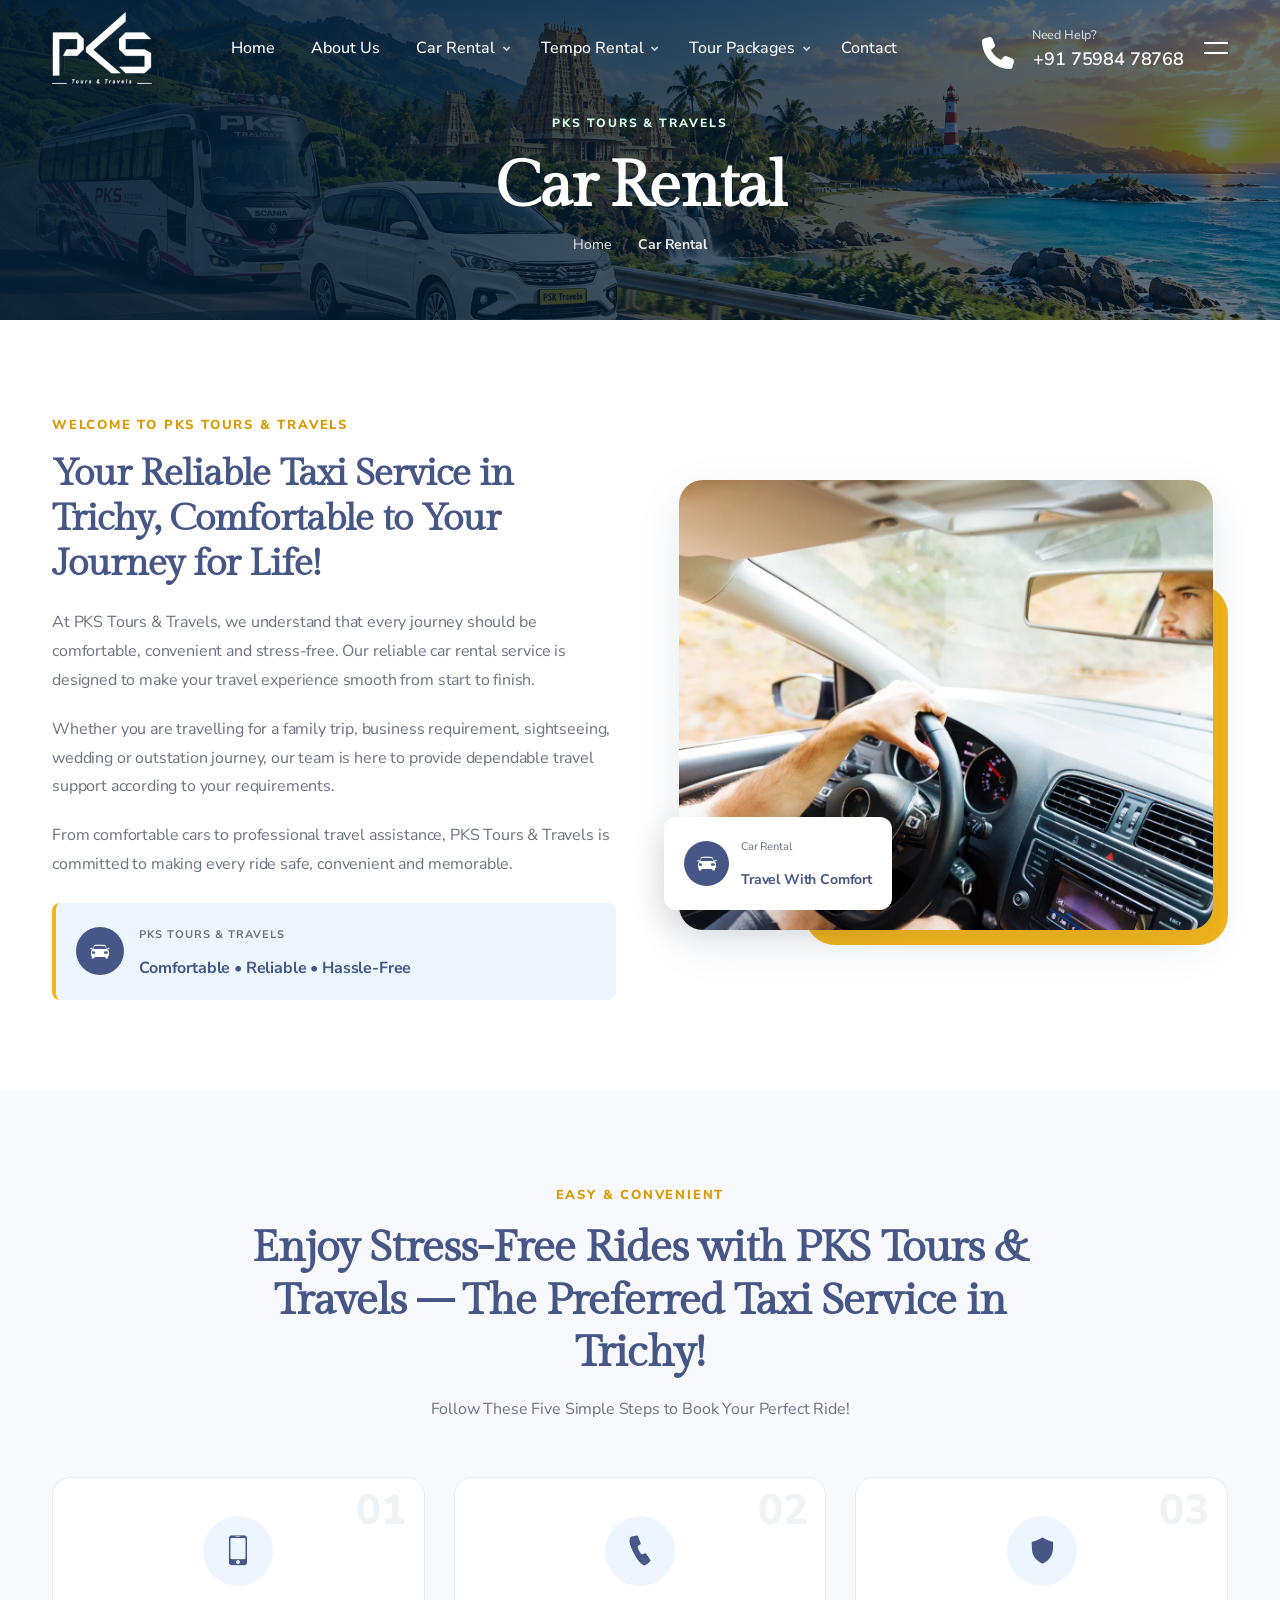
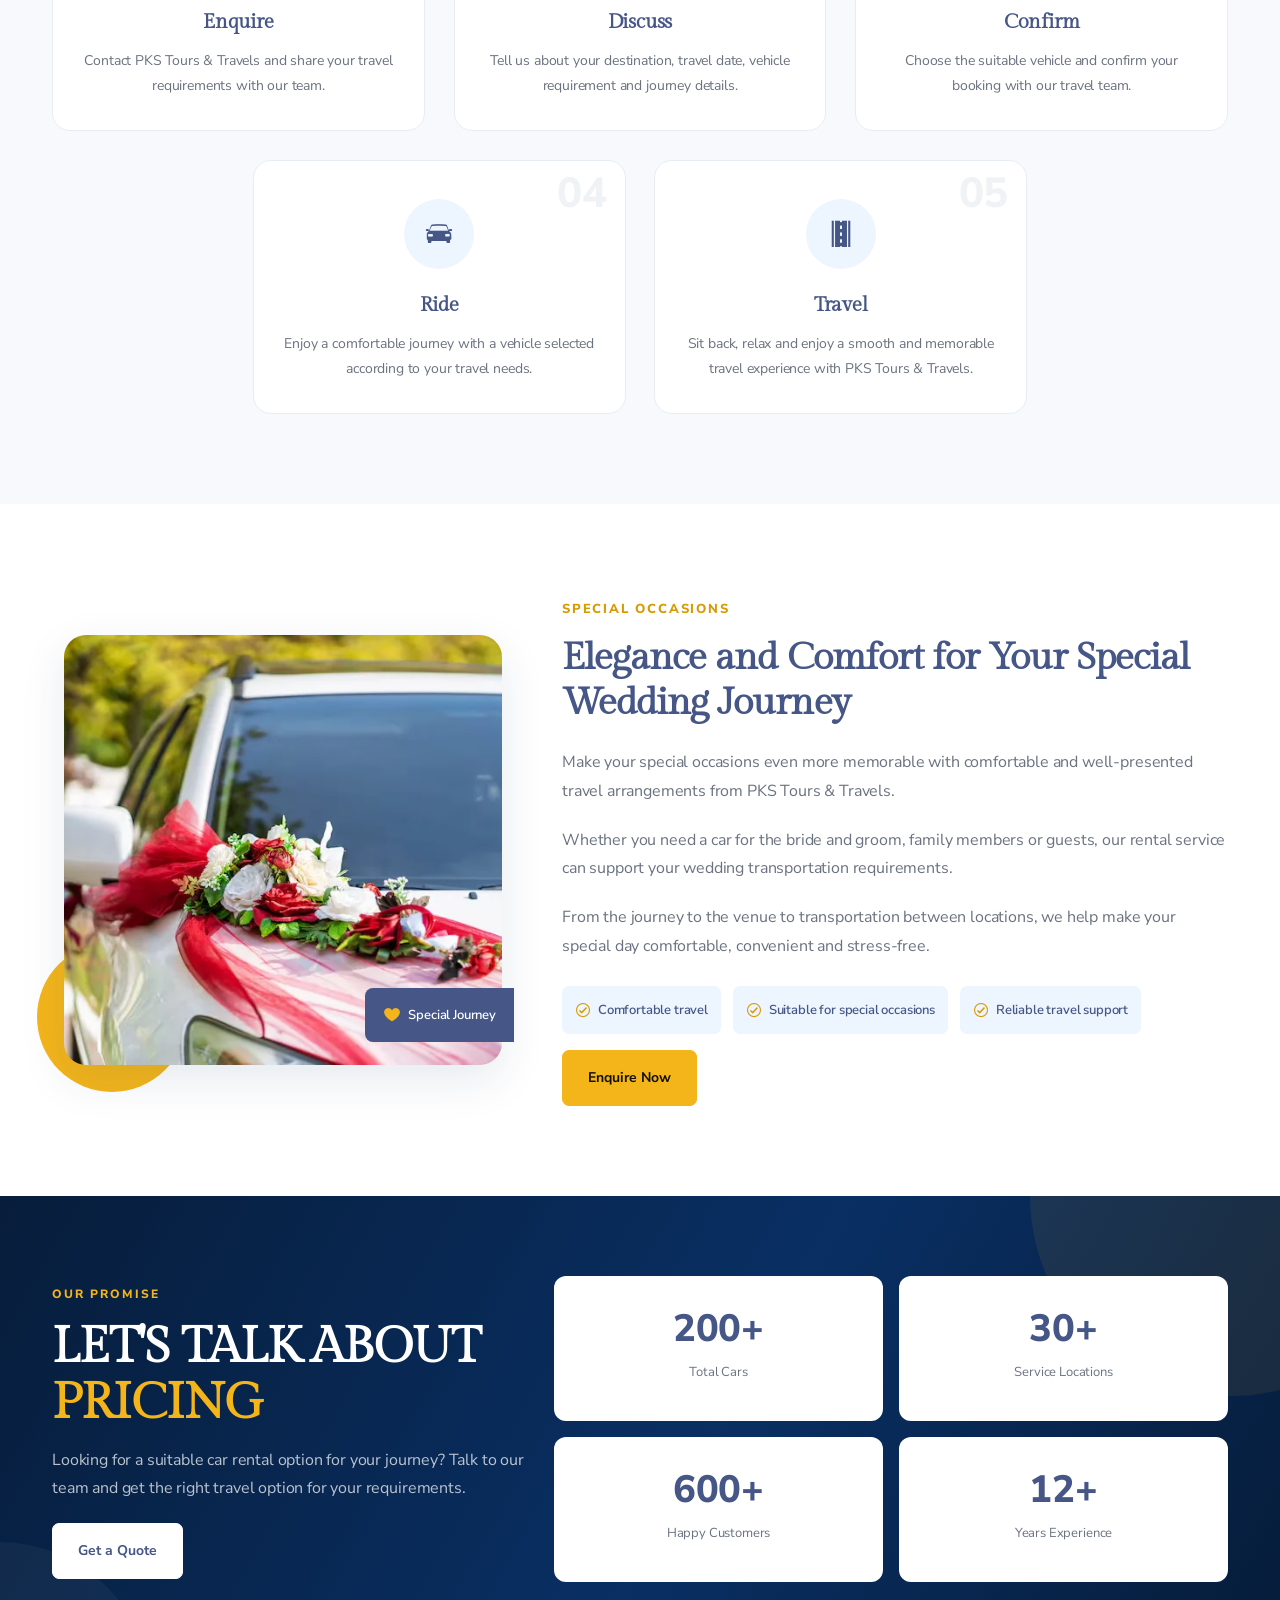
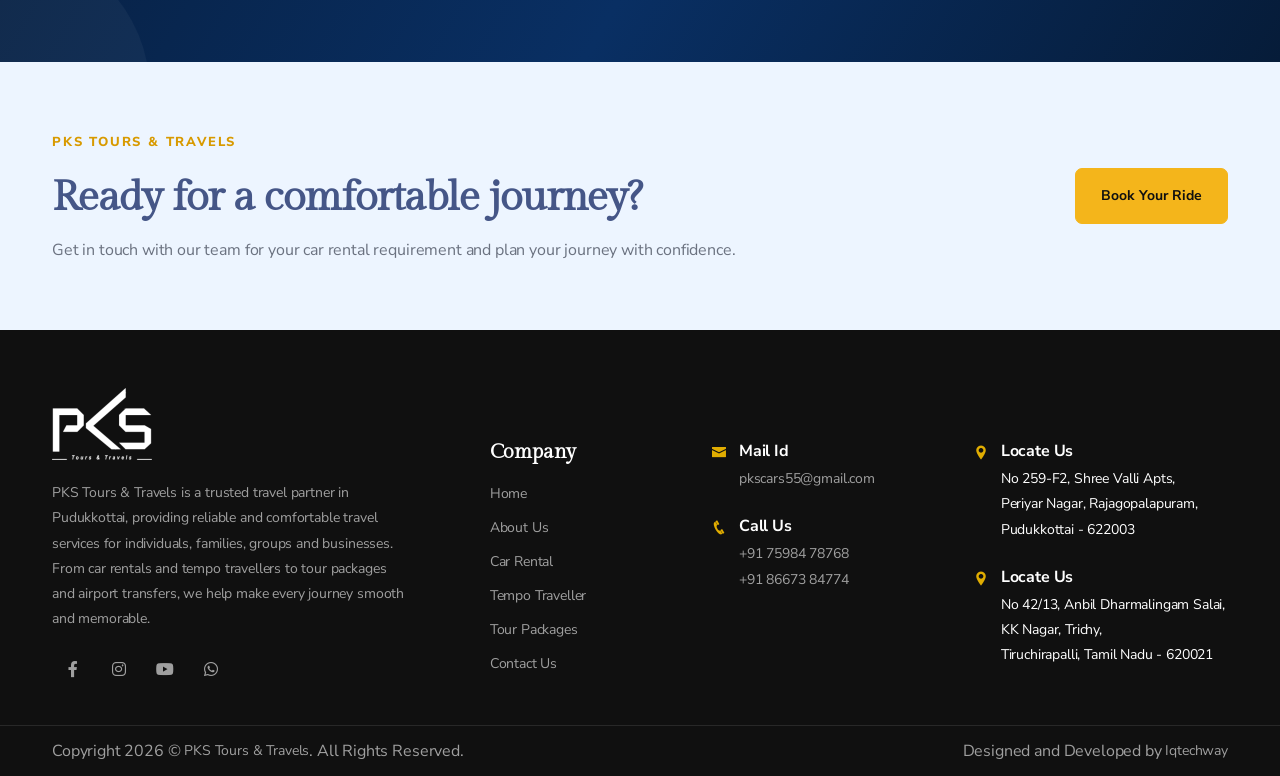
<file: car-rental.html>
<!DOCTYPE html>
<html lang="en">

<head>
    <meta http-equiv="content-type" content="text/html; charset=utf-8" />
    <title>Car Rental Services in Pudukkottai & Trichy | PKS Tours & Travels</title>

    <link rel="canonical" href="https://pkstourstravels.com/car-rental.html" />

    <meta name="viewport" content="width=device-width, initial-scale=1.0, maximum-scale=1.0, user-scalable=no">

    <meta name="description"
        content="Book comfortable and reliable car rental services with PKS Tours & Travels in Pudukkottai and Trichy. Choose well-maintained cars for local travel, outstation trips, sightseeing, airport transfers, and family journeys." />

    <meta name="keywords"
        content="car rental Pudukkottai, car rental Trichy, car hire Pudukkottai, car hire Trichy, taxi service Pudukkottai, taxi service Trichy, outstation car rental Tamil Nadu, local car rental Pudukkottai, airport taxi Trichy, sightseeing car rental, car rental Tiruchirappalli, PKS Tours & Travels car rental, travel car rental Tamil Nadu" />

    <link rel="icon" href="assets/images/favicon.ico" type="image/gif" sizes="16x16">

    <!-- CSS Files
    ================================================== -->
    <link href="assets/css/bootstrap.min.css" rel="stylesheet" type="text/css" id="bootstrap">
    <link href="assets/css/plugins.css" rel="stylesheet" type="text/css">
    <link href="assets/css/swiper.css" rel="stylesheet" type="text/css">
    <link href="assets/css/swiper-custom-1.css" rel="stylesheet" type="text/css">
    <link href="assets/css/style.css" rel="stylesheet" type="text/css">
    <link href="assets/css/coloring.css" rel="stylesheet" type="text/css">
    <!-- color scheme -->
    <link rel="stylesheet" href="assets/css/magnific-popup.min.css">
    <link id="colors" href="assets/css/colors/scheme-01.css" rel="stylesheet" type="text/css">

</head>

<body>
    <header class="transparent py-lg-2">
        <div class="container">
            <div class="row">
                <div class="col-md-12">
                    <div class="de-flex">
                        <div class="de-flex-col">
                            <!-- logo begin -->
                            <div id="logo">
                                <a href="index.html">
                                    <img class="logo-main" src="assets/images/logo.webp" alt="">
                                    <img class="logo-scroll" src="assets/images/logo.webp" alt="">
                                    <img class="logo-mobile" src="assets/images/logo.webp" alt="">
                                </a>
                            </div>
                            <!-- logo close -->
                        </div>

                        <div class="de-flex-col">
                            <div class="de-flex-col header-col-mid">
                                <ul id="mainmenu">

                                    <li><a class="menu-item" href="index.html">Home</a></li>
                                    <li><a class="menu-item" href="about-us.html">About Us</a> </li>
                                    <li><a class="menu-item" href="#">Car Rental</a>
                                        <ul>
                                            <li>
                                                <a class="menu-item" href="car-rental.html">Car Rental</a>
                                            </li>
                                            <li>
                                                <a class="menu-item" href="car-rental-in-trichy.html">Car Rental in
                                                    Trichy</a>
                                            </li>
                                        </ul>
                                    </li>
                                    <li><a class="menu-item" href="#">Tempo Rental</a>
                                        <ul>
                                            <li>
                                                <a class="menu-item" href="tempo-rental.html">Tempo Rental</a>
                                            </li>
                                            <li>
                                                <a class="menu-item" href="tempo-rental-in-trichy.html">Tempo Rental
                                                    Trichy</a>
                                            </li>
                                        </ul>
                                    </li>
                                    <li><a class="menu-item" href="#">Tour Packages</a>
                                        <ul>
                                            <li>
                                                <a class="menu-item" href="tamil-nadu-package.html">Tamil Nadu
                                                    Packages</a>
                                            </li>
                                            <li>
                                                <a class="menu-item" href="kerala-packages.html">Kerala Packages</a>
                                            </li>
                                            <li>
                                                <a class="menu-item" href="pilgrims-packages.html">Pilgrim Packages</a>
                                            </li>
                                        </ul>
                                    </li>
                                    <li><a class="menu-item" href="contact-us.html">Contact</a></li>
                                </ul>
                            </div>
                        </div>

                        <div class="de-flex-col">
                            <div class="d-widget-phone sm-hide">
                                <div class="h-phone md-hide">
                                    <span>Need Help?</span>
                                    <i class="fa fa-phone"></i>
                                    +91 75984 78768
                                </div>
                            </div>

                            <div class="menu_side_area">
                                <span id="menu-btn"></span>
                            </div>

                            <div id="btn-extra">
                                <span></span>
                                <span></span>
                            </div>
                        </div>
                    </div>
                </div>
            </div>
        </div>
    </header>


    <main class="pks-car-rental">

        <!-- =========================
         PAGE HEADER
    ========================== -->
        <section class="pks-about-hero relative overflow-hidden text-light"
            data-bgimage="url(assets/images/background/counter-bg.webp) center">
            <div class="pks-about-hero-overlay"></div>
            <div class="container relative z-2">
                <div class="row align-items-center">
                    <div class="col-lg-8 mx-auto text-center">
                        <div class="pks-about-kicker"> PKS TOURS &amp; TRAVELS</div>
                        <h1 class="mb-2"> Car Rental</h1>
                        <p class="pks-about-breadcrumb mb-0">
                            <a href="index.html">Home</a>
                            <span>/</span>
                            <strong> Car Rental</strong>
                        </p>
                    </div>
                </div>
            </div>
        </section>

        <!-- =========================
                INTRODUCTION
            ========================== -->
        <section class="pks-rental-section">
            <div class="container">

                <div class="row g-5 align-items-center">

                    <!-- CONTENT -->
                    <div class="col-lg-6">

                        <div class="pks-rental-label">
                            WELCOME TO PKS TOURS &amp; TRAVELS
                        </div>

                        <h2 class="pks-rental-title">
                            Your Reliable Taxi Service in Trichy,
                            Comfortable to Your Journey for Life!
                        </h2>

                        <p>
                            At PKS Tours &amp; Travels, we understand that every journey
                            should be comfortable, convenient and stress-free.
                            Our reliable car rental service is designed to make your
                            travel experience smooth from start to finish.
                        </p>

                        <p>
                            Whether you are travelling for a family trip, business
                            requirement, sightseeing, wedding or outstation journey,
                            our team is here to provide dependable travel support
                            according to your requirements.
                        </p>

                        <p>
                            From comfortable cars to professional travel assistance,
                            PKS Tours &amp; Travels is committed to making every ride
                            safe, convenient and memorable.
                        </p>

                        <div class="pks-rental-highlight mt-4">

                            <div class="pks-highlight-icon">
                                <i class="icofont-car"></i>
                            </div>

                            <div>
                                <small>
                                    PKS TOURS &amp; TRAVELS
                                </small>

                                <strong>
                                    Comfortable • Reliable • Hassle-Free
                                </strong>
                            </div>

                        </div>

                    </div>


                    <!-- IMAGE -->
                    <div class="col-lg-6">

                        <div class="pks-rental-intro-image">

                            <img src="assets/images/car-rent.webp" alt="PKS Tours and Travels car rental service"
                                loading="lazy">

                            <div class="pks-image-floating-card">

                                <i class="icofont-car"></i>

                                <div>
                                    <small>Car Rental</small>
                                    <strong>Travel With Comfort</strong>
                                </div>

                            </div>

                        </div>

                    </div>

                </div>

            </div>
        </section>


        <!-- =========================
         HOW IT WORKS
    ========================== -->
        <section class="pks-rental-section pks-rental-light">

            <div class="container">

                <div class="text-center pks-rental-heading">

                    <div class="pks-rental-label">
                        EASY &amp; CONVENIENT
                    </div>

                    <h2>
                        Enjoy Stress-Free Rides with PKS Tours &amp; Travels –
                        The Preferred Taxi Service in Trichy!
                    </h2>

                    <p>
                        Follow These Five Simple Steps to Book Your Perfect Ride!
                    </p>

                </div>


                <div class="row g-4 mt-4 justify-content-center">

                    <!-- STEP 01 -->
                    <div class="col-lg-4 col-md-6">

                        <div class="pks-rental-step">

                            <div class="pks-step-number">
                                01
                            </div>

                            <div class="pks-step-icon">
                                <i class="icofont-ui-touch-phone"></i>
                            </div>

                            <h4>
                                Enquire
                            </h4>

                            <p>
                                Contact PKS Tours &amp; Travels and share your
                                travel requirements with our team.
                            </p>

                        </div>

                    </div>


                    <!-- STEP 02 -->
                    <div class="col-lg-4 col-md-6">

                        <div class="pks-rental-step">

                            <div class="pks-step-number">
                                02
                            </div>

                            <div class="pks-step-icon">
                                <i class="icofont-ui-call"></i>
                            </div>

                            <h4>
                                Discuss
                            </h4>

                            <p>
                                Tell us about your destination, travel date,
                                vehicle requirement and journey details.
                            </p>

                        </div>

                    </div>


                    <!-- STEP 03 -->
                    <div class="col-lg-4 col-md-6">

                        <div class="pks-rental-step">

                            <div class="pks-step-number">
                                03
                            </div>

                            <div class="pks-step-icon">
                                <i class="icofont-shield"></i>
                            </div>

                            <h4>
                                Confirm
                            </h4>

                            <p>
                                Choose the suitable vehicle and confirm your
                                booking with our travel team.
                            </p>

                        </div>

                    </div>


                    <!-- STEP 04 -->
                    <div class="col-lg-4 col-md-6">

                        <div class="pks-rental-step">

                            <div class="pks-step-number">
                                04
                            </div>

                            <div class="pks-step-icon">
                                <i class="icofont-car"></i>
                            </div>

                            <h4>
                                Ride
                            </h4>

                            <p>
                                Enjoy a comfortable journey with a vehicle
                                selected according to your travel needs.
                            </p>

                        </div>

                    </div>


                    <!-- STEP 05 -->
                    <div class="col-lg-4 col-md-6">

                        <div class="pks-rental-step">

                            <div class="pks-step-number">
                                05
                            </div>

                            <div class="pks-step-icon">
                                <i class="icofont-road"></i>
                            </div>

                            <h4>
                                Travel
                            </h4>

                            <p>
                                Sit back, relax and enjoy a smooth and memorable
                                travel experience with PKS Tours &amp; Travels.
                            </p>

                        </div>

                    </div>

                </div>

            </div>

        </section>


        <!-- =========================
         WEDDING / SPECIAL JOURNEY
    ========================== -->
        <section class="pks-rental-section">

            <div class="container">

                <div class="row g-5 align-items-center">

                    <!-- IMAGE -->
                    <div class="col-lg-5">

                        <div class="pks-wedding-image">

                            <img src="assets/images/wedding-car.webp" alt="PKS Tours and Travels wedding car rental"
                                loading="lazy">

                            <div class="pks-wedding-tag">
                                <i class="icofont-heart"></i>
                                Special Journey
                            </div>

                        </div>

                    </div>


                    <!-- CONTENT -->
                    <div class="col-lg-7">

                        <div class="pks-rental-label">
                            SPECIAL OCCASIONS
                        </div>

                        <h2 class="pks-rental-title">
                            Elegance and Comfort for Your Special Wedding Journey
                        </h2>

                        <p>
                            Make your special occasions even more memorable with
                            comfortable and well-presented travel arrangements
                            from PKS Tours &amp; Travels.
                        </p>

                        <p>
                            Whether you need a car for the bride and groom,
                            family members or guests, our rental service can
                            support your wedding transportation requirements.
                        </p>

                        <p>
                            From the journey to the venue to transportation
                            between locations, we help make your special day
                            comfortable, convenient and stress-free.
                        </p>

                        <div class="pks-wedding-points">

                            <div>
                                <i class="icofont-check-circled"></i>
                                Comfortable travel
                            </div>

                            <div>
                                <i class="icofont-check-circled"></i>
                                Suitable for special occasions
                            </div>

                            <div>
                                <i class="icofont-check-circled"></i>
                                Reliable travel support
                            </div>

                        </div>

                        <a href="contact-us.html" class="btn-main mt-3">
                            Enquire Now
                        </a>

                    </div>

                </div>

            </div>

        </section>


        <!-- =========================
         PRICING CTA
    ========================== -->
        <section class="pks-rental-pricing">

            <div class="container">

                <div class="row align-items-center g-4">

                    <!-- LEFT -->
                    <div class="col-lg-5">

                        <div class="pks-pricing-label">
                            OUR PROMISE
                        </div>

                        <h2>
                            LET'S TALK ABOUT
                            <span>PRICING</span>
                        </h2>

                        <p>
                            Looking for a suitable car rental option for your
                            journey? Talk to our team and get the right travel
                            option for your requirements.
                        </p>

                        <a href="contact-us.html" class="btn-main btn-light">
                            Get a Quote
                        </a>

                    </div>


                    <!-- RIGHT STATS -->
                    <div class="col-lg-7">

                        <div class="row g-3">

                            <div class="col-6">

                                <div class="pks-price-stat">

                                    <strong>
                                        200+
                                    </strong>

                                    <span>
                                        Total Cars
                                    </span>

                                </div>

                            </div>


                            <div class="col-6">

                                <div class="pks-price-stat">

                                    <strong>
                                        30+
                                    </strong>

                                    <span>
                                        Service Locations
                                    </span>

                                </div>

                            </div>


                            <div class="col-6">

                                <div class="pks-price-stat">

                                    <strong>
                                        600+
                                    </strong>

                                    <span>
                                        Happy Customers
                                    </span>

                                </div>

                            </div>


                            <div class="col-6">

                                <div class="pks-price-stat">

                                    <strong>
                                        12+
                                    </strong>

                                    <span>
                                        Years Experience
                                    </span>

                                </div>

                            </div>

                        </div>

                    </div>

                </div>

            </div>

        </section>


        <!-- =========================
         FINAL CTA
    ========================== -->
        <section class="pks-rental-final">

            <div class="container">

                <div class="row align-items-center g-4">

                    <div class="col-lg-8">

                        <div class="pks-rental-label">
                            PKS TOURS &amp; TRAVELS
                        </div>

                        <h2>
                            Ready for a comfortable journey?
                        </h2>

                        <p class="mb-0">
                            Get in touch with our team for your car rental
                            requirement and plan your journey with confidence.
                        </p>

                    </div>

                    <div class="col-lg-4 text-lg-end">

                        <a href="contact-us.html" class="btn-main">
                            Book Your Ride
                        </a>

                    </div>

                </div>

            </div>

        </section>

    </main>

    <!-- back to top begin -->
    <div class="float-text show-on-scroll">
        <span><a href="#">Scroll to top</a></span>
    </div>
    <div class="scrollbar-v show-on-scroll"></div>
    <!-- back to top close -->

    <!-- page preloader begin -->
    <div id="de-loader"></div>
    <!-- page preloader close -->

    <!-- overlay content begin -->
    <!-- =========================================================
     OFF-CANVAS / EXTRA CONTENT
========================================================== -->
    <div id="extra-wrap" class="dark text-light">
        <div id="btn-close">
            <span></span>
            <span></span>
        </div>
        <div id="extra-content">
            <img src="assets/images/logo.webp" class="w-100px" alt="PKS Tours and Travels Logo">
            <div class="spacer-30-line"></div>
            <h2 class="hs-4 mb-3">Our Travel Services</h2>
            <div class="row g-4">
                <div class="col-lg-6">
                    <ul class="ul-check id-color-2">
                        <li><a href="car-rental.html">Car Rental</a></li>
                        <li><a href="tempo-rental.html">Tempo Rental</a></li>
                    </ul>
                </div>
                <div class="col-lg-6">
                    <ul class="ul-check id-color-2">
                        <li><a href="tamil-nadu-package.html">Tour Packages</a></li>
                    </ul>
                </div>
            </div>
            <div class="spacer-30-line"></div>
            <h2 class="hs-4">Contact Us</h2>
            <div class="d-flex align-items-start mb-3">
                <i class="icofont-envelope me-2 id-color-2 mt-2"></i>
                <div>
                    <span class="d-block fw-bold">Mail Us</span>
                    <a href="mailto:pkscars55@gmail.com">pkscars55@gmail.com</a>
                </div>
            </div>
            <div class="d-flex align-items-start mb-3">
                <i class="icofont-phone me-2 id-color-2 mt-2"></i>
                <div>
                    <span class="d-block fw-bold">Call Us</span>
                    <a href="tel:+917598478768">+91 7598478768</a><br>
                    <a href="tel:+918667384774">+91 8667384774</a>
                </div>
            </div>
            <div class="d-flex align-items-start mb-3">
                <i class="icofont-location-pin me-2 id-color-2 mt-2"></i>
                <div>
                    <span class="d-block fw-bold">Pudukkottai Office</span>
                    <p class="mb-0">No 259-F2, Shree Valli Apts, Periyar Nagar, Rajagopalapuram, Pudukkottai - 622003
                    </p>
                </div>
            </div>
            <div class="d-flex align-items-start mb-3">
                <i class="icofont-location-pin me-2 id-color-2 mt-2"></i>
                <div>
                    <span class="d-block fw-bold">Trichy Office</span>
                    <p class="mb-0">NO 42/13, Anbil Dharmalingam Salai, KK Nagar, Trichy, Tiruchirapalli, Tamil Nadu -
                        620021</p>
                </div>
            </div>
            <div class="spacer-30-line"></div>
            <h2 class="hs-4">About PKS Tours &amp; Travels</h2>
            <p>PKS Tours &amp; Travels is a leading travel agency in Pudukkottai, providing reliable tours, travel
                services, car rental and tempo rental solutions for individuals, families and groups.</p>
            <p>Our team is committed to making every journey comfortable, safe and hassle-free with dependable
                transportation and personalised travel support.</p>
            <div class="social-icons">
                <a href="#"><i class="fa-brands fa-facebook-f"></i></a>
                <a href="#"><i class="fa-brands fa-instagram"></i></a>
                <a href="#"><i class="fa-brands fa-youtube"></i></a>
                <a href="https://wa.me/917598478768"><i class="fa-brands fa-whatsapp"></i></a>
            </div>
        </div>
    </div>
    <!-- overlay content end -->

    <footer class="section-dark">
        <div class="container">
            <div class="row gx-5">
                <div class="my-2 col-lg-4 col-sm-6">
                    <img src="assets/images/logo.webp" class="w-100px" alt="PKS Tours and Travels Logo">
                    <div class="spacer-20"></div>
                    <p>PKS Tours &amp; Travels is a trusted travel partner in Pudukkottai, providing reliable and
                        comfortable travel services for individuals, families, groups and businesses. From car rentals
                        and tempo travellers to tour packages and airport transfers, we help make every journey smooth
                        and memorable.</p>
                    <div class="social-icons mb-sm-30">
                        <a href="#"><i class="fa-brands fa-facebook-f"></i></a>
                        <a href="#"><i class="fa-brands fa-instagram"></i></a>
                        <a href="#"><i class="fa-brands fa-youtube"></i></a>
                        <a href="#"><i class="fa-brands fa-whatsapp"></i></a>
                    </div>
                </div>
                <div class="my-2 col-lg-2 col-6 d-flex justify-content-lg-center">
                    <div class="widget mt-lg-5">
                        <h3 class="hs-4 fw-bold">Company</h3>
                        <ul>
                            <li><a href="index.html">Home</a></li>
                            <li><a href="about-us.html">About Us</a></li>
                            <li><a href="car-rental-in-trichy.html">Car Rental</a></li>
                            <li><a href="tempo-rental-in-trichy.html">Tempo Traveller</a></li>
                            <li><a href="tamil-nadu-package.html">Tour Packages</a></li>
                            <li><a href="contact-us.html">Contact Us</a></li>
                        </ul>
                    </div>
                </div>
                <div class="my-2 col-lg-3 col-sm-6 d-flex justify-content-lg-center">
                    <div class="widget mt-lg-5">

                        <!-- Email -->
                        <div class="text-white d-flex gap-1">
                            <i class="icofont-envelope me-2 id-color-2 mt-2"></i>
                            <div>
                                <b>Mail Id</b>
                                <p>
                                    <a href="mailto:pkscars55@gmail.com">pkscars55@gmail.com</a>
                                </p>
                            </div>
                        </div>

                        <!-- Phone -->
                        <div class="text-white d-flex gap-1">
                            <i class="icofont-phone me-2 id-color-2 mt-2"></i>
                            <div>
                                <b>Call Us</b>
                                <p>
                                    <a href="tel:+917598478768">+91 75984 78768</a><br>
                                    <a href="tel:+918667384774">+91 86673 84774</a>
                                </p>
                            </div>
                        </div>
                    </div>
                </div>
                <div class="my-2 col-lg-3 col-sm-6 d-flex justify-content-lg-center">
                    <div class="widget mt-lg-5">
                        <!-- Pudukkottai Location -->
                        <div class="text-white d-flex gap-1">
                            <i class="icofont-location-pin me-2 id-color-2 mt-2"></i>
                            <div>
                                <b>Locate Us</b>
                                <p>
                                    No 259-F2, Shree Valli Apts,<br>
                                    Periyar Nagar, Rajagopalapuram,<br>
                                    Pudukkottai - 622003
                                </p>
                            </div>
                        </div>

                        <!-- Trichy Location -->
                        <div class="text-white d-flex gap-1">
                            <i class="icofont-location-pin me-2 id-color-2 mt-2"></i>
                            <div>
                                <b>Locate Us</b>
                                <p>
                                    No 42/13, Anbil Dharmalingam Salai,<br>
                                    KK Nagar, Trichy,<br>
                                    Tiruchirapalli, Tamil Nadu - 620021
                                </p>
                            </div>
                        </div>

                    </div>
                </div>
            </div>
        </div>
        <div class="subfooter">
            <div class="container">
                <div class="row">
                    <div class="col-md-12">
                        <div class="de-flex">
                            <div class="de-flex-col widget pb-0 text-center">
                                Copyright 2026 ©&nbsp;<a href="https://pkstourstravels.com/">PKS Tours &amp;
                                    Travels</a>. All Rights Reserved.
                            </div>
                            <div class="de-flex-col widget pb-0 text-center mt-lg-0 mt-3">
                                Designed and Developed by&nbsp;<a href="https://www.iqtechway.com/"
                                    target="_blank">Iqtechway</a>
                            </div>
                        </div>
                    </div>
                </div>
            </div>
        </div>
    </footer>
    <!-- Javascript Files
    ================================================== -->
    <script src="assets/js/vendors.js"></script>
    <script src="assets/js/main.js"></script>
    <script src="assets/js/jquery.magnific-popup.min.js"></script>

    <!-- swiper slider -->
    <script src="assets/js/swiper.js"></script>
    <script src="assets/js/custom-swiper-1.js"></script>

    <script>
        // Global WOW (initialize once)
        var wow = new WOW({
            live: false
        });
        wow.init();

    </script>
</body>

</html>
</file>
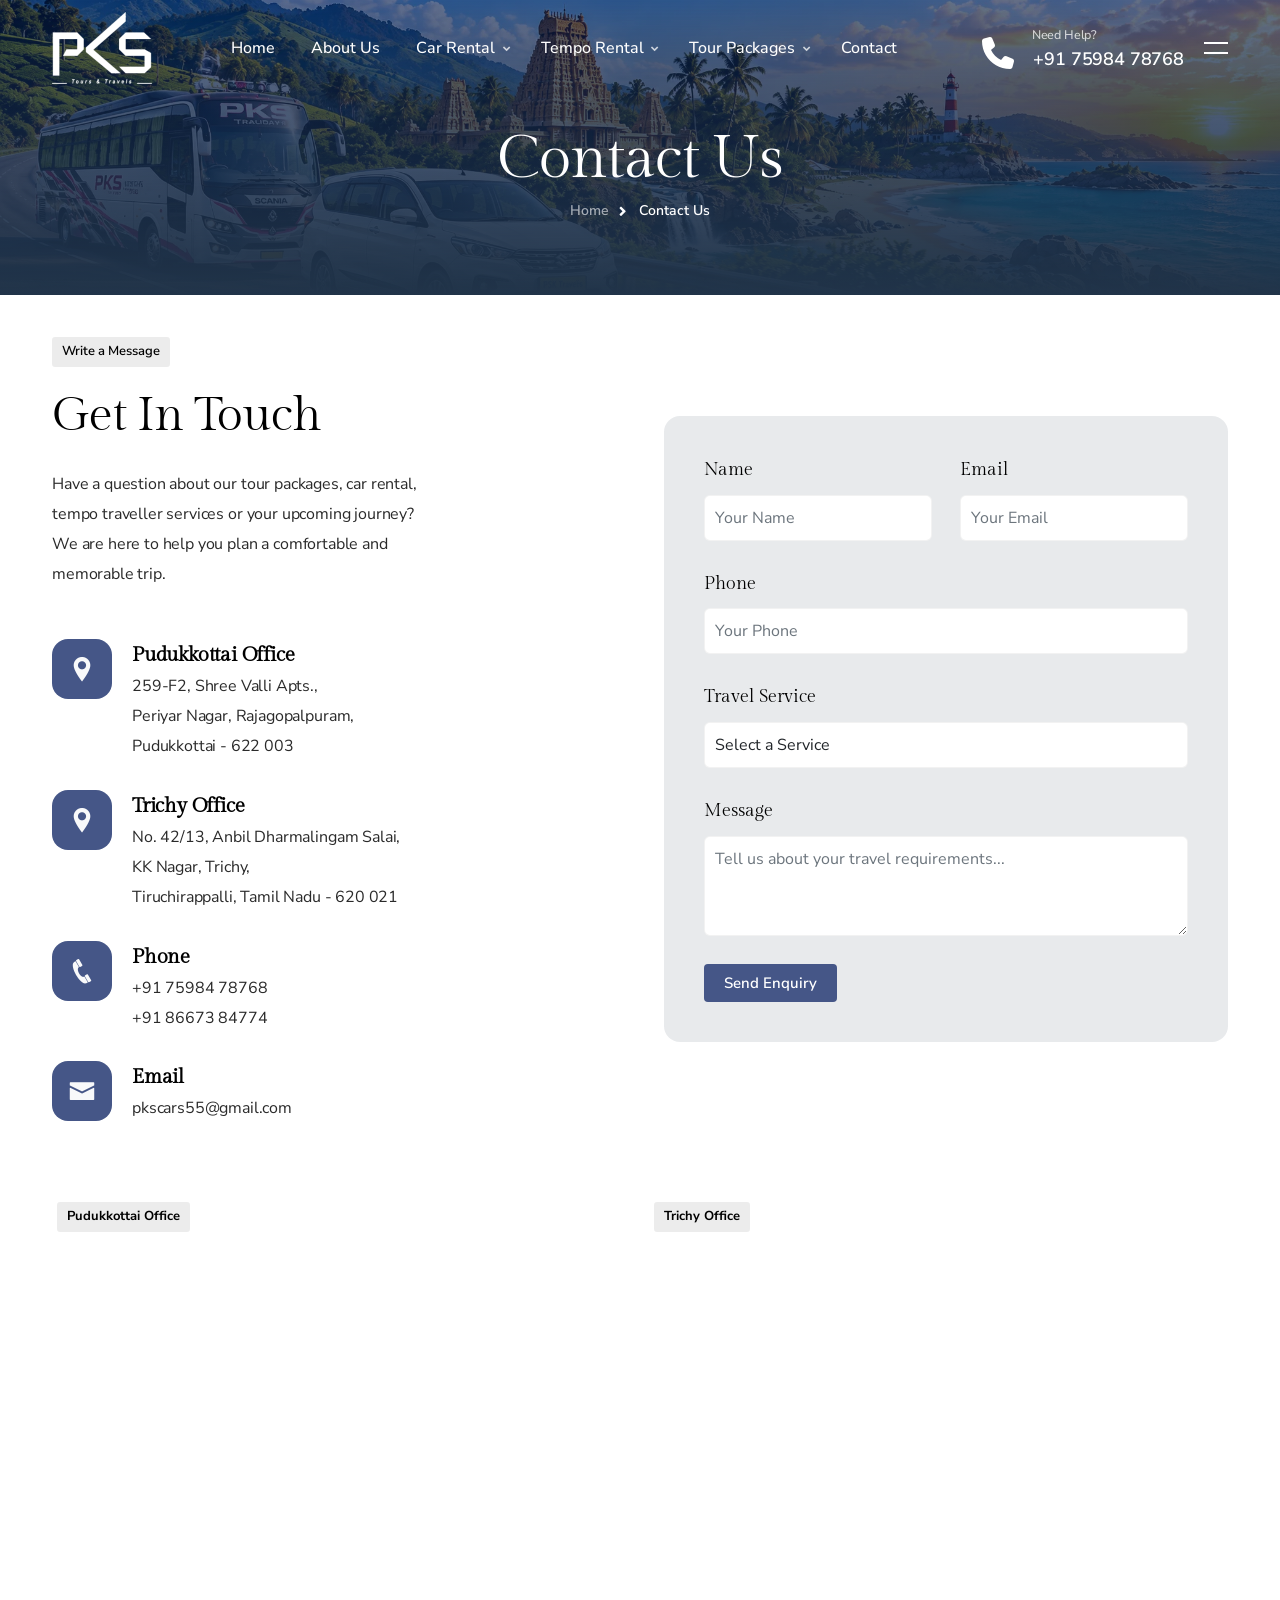
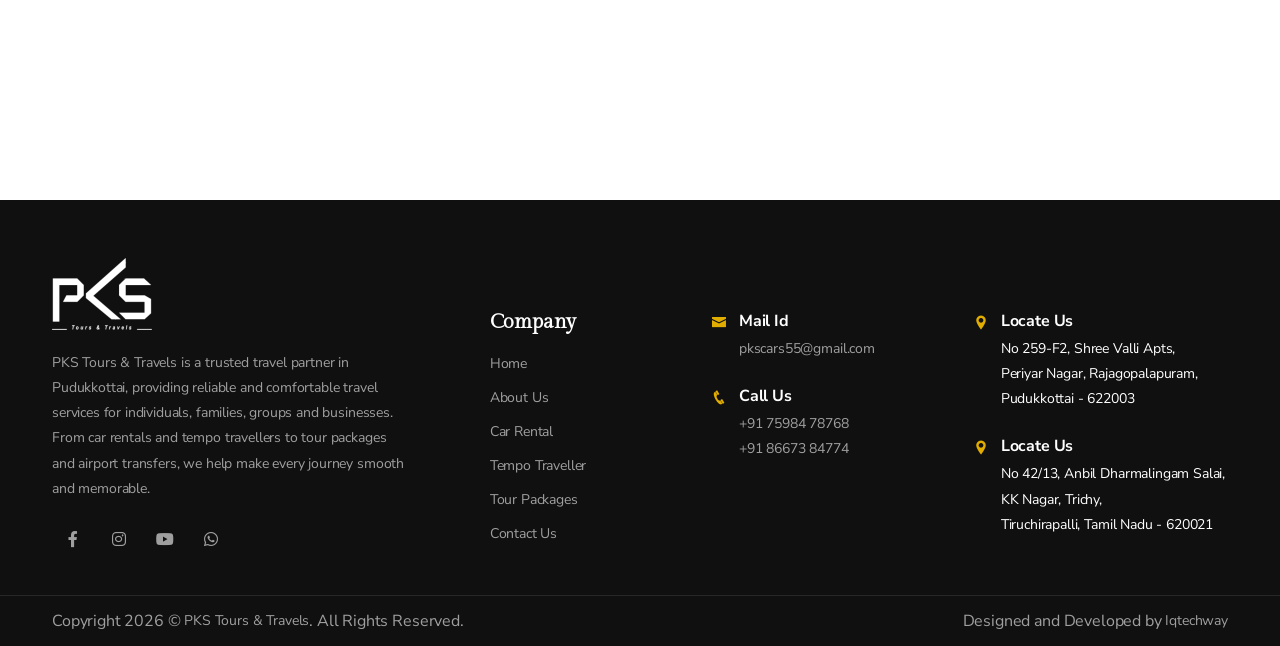
<file: contact-us.html>
<!DOCTYPE html>
<html lang="en">

<head>
    <meta http-equiv="content-type" content="text/html; charset=utf-8" />
    <title>Contact Us | PKS Tours & Travels - Pudukkottai & Trichy</title>

    <link rel="canonical" href="https://pkstourstravels.com/contact-us.html" />

    <meta name="viewport" content="width=device-width, initial-scale=1.0, maximum-scale=1.0, user-scalable=no">

    <meta name="description"
        content="Contact PKS Tours & Travels in Pudukkottai and Trichy for tour packages, car rentals, outstation travel, sightseeing, and travel services across Tamil Nadu. Get in touch with our team today." />

    <meta name="keywords"
        content="contact PKS Tours & Travels, PKS Tours and Travels Pudukkottai, PKS Tours and Travels Trichy, travel agency Pudukkottai contact, travel agency Trichy contact, car rental Pudukkottai contact, car rental Trichy contact, taxi service Pudukkottai, taxi service Trichy, tour packages Tamil Nadu, travel services Pudukkottai, travel services Trichy" />

    <link rel="icon" href="assets/images/favicon.ico" type="image/gif" sizes="16x16">

    <!-- CSS Files
    ================================================== -->
    <link href="assets/css/bootstrap.min.css" rel="stylesheet" type="text/css" id="bootstrap">
    <link href="assets/css/plugins.css" rel="stylesheet" type="text/css">
    <link href="assets/css/swiper.css" rel="stylesheet" type="text/css">
    <link href="assets/css/swiper-custom-1.css" rel="stylesheet" type="text/css">
    <link href="assets/css/style.css" rel="stylesheet" type="text/css">
    <link href="assets/css/coloring.css" rel="stylesheet" type="text/css">
    <!-- color scheme -->
    <link rel="stylesheet" href="assets/css/magnific-popup.min.css">
    <link id="colors" href="assets/css/colors/scheme-01.css" rel="stylesheet" type="text/css">

</head>

<body>
    <header class="transparent py-lg-2">
        <div class="container">
            <div class="row">
                <div class="col-md-12">
                    <div class="de-flex">
                        <div class="de-flex-col">
                            <!-- logo begin -->
                            <div id="logo">
                                <a href="index.html">
                                    <img class="logo-main" src="assets/images/logo.webp" alt="">
                                    <img class="logo-scroll" src="assets/images/logo.webp" alt="">
                                    <img class="logo-mobile" src="assets/images/logo.webp" alt="">
                                </a>
                            </div>
                            <!-- logo close -->
                        </div>

                        <div class="de-flex-col">
                            <div class="de-flex-col header-col-mid">
                                <ul id="mainmenu">

                                    <li><a class="menu-item" href="index.html">Home</a></li>
                                    <li><a class="menu-item" href="about-us.html">About Us</a> </li>
                                    <li><a class="menu-item" href="#">Car Rental</a>
                                        <ul>
                                            <li>
                                                <a class="menu-item" href="car-rental.html">Car Rental</a>
                                            </li>
                                            <li>
                                                <a class="menu-item" href="car-rental-in-trichy.html">Car Rental in
                                                    Trichy</a>
                                            </li>
                                        </ul>
                                    </li>
                                    <li><a class="menu-item" href="#">Tempo Rental</a>
                                        <ul>
                                            <li>
                                                <a class="menu-item" href="tempo-rental.html">Tempo Rental</a>
                                            </li>
                                            <li>
                                                <a class="menu-item" href="tempo-rental-in-trichy.html">Tempo Rental
                                                    Trichy</a>
                                            </li>
                                        </ul>
                                    </li>
                                    <li><a class="menu-item" href="#">Tour Packages</a>
                                        <ul>
                                            <li>
                                                <a class="menu-item" href="tamil-nadu-package.html">Tamil Nadu
                                                    Packages</a>
                                            </li>
                                            <li>
                                                <a class="menu-item" href="kerala-packages.html">Kerala Packages</a>
                                            </li>
                                            <li>
                                                <a class="menu-item" href="pilgrims-packages.html">Pilgrim Packages</a>
                                            </li>
                                        </ul>
                                    </li>
                                    <li><a class="menu-item" href="contact-us.html">Contact</a></li>
                                </ul>
                            </div>
                        </div>

                        <div class="de-flex-col">
                            <div class="d-widget-phone sm-hide">
                                <div class="h-phone md-hide">
                                    <span>Need Help?</span>
                                    <i class="fa fa-phone"></i>
                                    +91 75984 78768
                                </div>
                            </div>

                            <div class="menu_side_area">
                                <span id="menu-btn"></span>
                            </div>

                            <div id="btn-extra">
                                <span></span>
                                <span></span>
                            </div>
                        </div>
                    </div>
                </div>
            </div>
        </div>
    </header>


    <main>
        <section class="relative overflow-hidden text-light breadcrumbs"
            data-bgimage="url(assets/images/background/counter-bg.webp) center">
            <div class="container relative z-2">
                <div class="row g-4 gx-5 align-items-end">
                    <div class="col-lg-12 text-center">
                        <div class="spacer-double"></div>

                        <h1 class="mb-0 wow fadeInUp mt-md-4 mt-5" data-wow-delay=".2s">
                            Contact Us
                        </h1>

                        <ul class="crumb">
                            <li><a href="index.html">Home</a></li>
                            <li class="active">Contact Us</li>
                        </ul>

                        <div class="spacer-single"></div>
                    </div>
                </div>
            </div>

            <div class="gradient-edge-bottom color h-100"></div>
        </section>


        <section class="relative">
            <div class="container">
                <div class="row g-5 align-items-center justify-content-center">

                    <!-- Contact Information -->
                    <div class="col-lg-6">

                        <div class="subtitle">
                            Write a Message
                        </div>

                        <h2 class="wow fadeInUp">
                            Get In Touch
                        </h2>

                        <p class="col-lg-8">
                            Have a question about our tour packages, car rental,
                            tempo traveller services or your upcoming journey?
                            We are here to help you plan a comfortable and memorable trip.
                        </p>

                        <div class="spacer-single"></div>

                        <div class="row g-4">

                            <!-- Pudukkottai Address -->
                            <div class="col-12">
                                <i class="abs fs-28 p-3 bg-color text-light rounded-1 icofont-location-pin"></i>

                                <div class="ms-80px">
                                    <h4 class="mb-0 fw-bold">Pudukkottai Office</h4>

                                    259-F2, Shree Valli Apts.,<br>
                                    Periyar Nagar, Rajagopalpuram,<br>
                                    Pudukkottai - 622 003
                                </div>
                            </div>


                            <!-- Trichy Address -->
                            <div class="col-12">
                                <i class="abs fs-28 p-3 bg-color text-light rounded-1 icofont-location-pin"></i>

                                <div class="ms-80px">
                                    <h4 class="mb-0 fw-bold">Trichy Office</h4>

                                    No. 42/13, Anbil Dharmalingam Salai,<br>
                                    KK Nagar, Trichy,<br>
                                    Tiruchirappalli, Tamil Nadu - 620 021
                                </div>
                            </div>


                            <!-- Phone -->
                            <div class="col-12">
                                <i class="abs fs-28 p-3 bg-color text-light rounded-1 icofont-phone"></i>

                                <div class="ms-80px">
                                    <h4 class="mb-0 fw-bold">Phone</h4>

                                    <a href="tel:+917598478768">
                                        +91 75984 78768
                                    </a>
                                    <br>

                                    <a href="tel:+918667384774">
                                        +91 86673 84774
                                    </a>
                                </div>
                            </div>


                            <!-- Email -->
                            <div class="col-12">
                                <i class="abs fs-28 p-3 bg-color text-light rounded-1 icofont-envelope"></i>

                                <div class="ms-80px">
                                    <h4 class="mb-0 fw-bold">Email</h4>

                                    <a href="mailto:pkscars55@gmail.com">
                                        pkscars55@gmail.com
                                    </a>
                                </div>
                            </div>

                        </div>

                    </div>


                    <!-- Contact Form -->
                    <div class="col-lg-6">

                        <div class="bg-color-op-1 rounded-1 p-40 relative">

                            <form name="contactForm" id="contact_form" method="post" action="#">

                                <div class="row g-4">

                                    <div class="col-md-6">
                                        <h5>Name</h5>

                                        <input type="text" name="name" id="name" class="bg-white form-control"
                                            placeholder="Your Name" required>

                                        <div class="field-error" id="name_error"></div>
                                    </div>


                                    <div class="col-md-6">
                                        <h5>Email</h5>

                                        <input type="email" name="email" id="email" class="bg-white form-control"
                                            placeholder="Your Email" required>

                                        <div class="field-error" id="email_error"></div>
                                    </div>


                                    <div class="col-md-12">
                                        <h5>Phone</h5>

                                        <input type="tel" name="phone" id="phone" class="bg-white form-control"
                                            placeholder="Your Phone" required>

                                        <div class="field-error" id="phone_error"></div>
                                    </div>


                                    <div class="col-md-12">
                                        <h5>Travel Service</h5>

                                        <select name="service" id="service" class="bg-white form-control" required>

                                            <option value="" selected disabled>
                                                Select a Service
                                            </option>

                                            <option value="Tour Packages">
                                                Tour Packages
                                            </option>

                                            <option value="Car Rental">
                                                Car Rental
                                            </option>

                                            <option value="Tempo Traveller Rental">
                                                Tempo Traveller Rental
                                            </option>

                                            <option value="Airport Transfer">
                                                Airport Transfer
                                            </option>

                                            <option value="Outstation Travel">
                                                Outstation Travel
                                            </option>

                                            <option value="Family Trip">
                                                Family Trip
                                            </option>

                                            <option value="Corporate Travel">
                                                Corporate Travel
                                            </option>

                                            <option value="Sightseeing">
                                                Sightseeing
                                            </option>

                                        </select>

                                        <div class="field-error" id="service_error"></div>
                                    </div>


                                    <div class="col-md-12">
                                        <h5>Message</h5>

                                        <textarea name="message" id="message" class="bg-white form-control h-100px"
                                            placeholder="Tell us about your travel requirements..." required></textarea>

                                        <div class="field-error" id="message_error"></div>
                                    </div>


                                    <div class="col-md-12">

                                        <div id="submit">
                                            <input type="submit" id="send_message" value="Send Enquiry"
                                                class="btn-main">
                                        </div>

                                        <div id="success_message" class="success">
                                            Your enquiry has been sent successfully.
                                        </div>

                                        <div id="error_message" class="error">
                                            Sorry, there was an error sending your enquiry.
                                        </div>

                                    </div>

                                </div>

                            </form>

                        </div>

                    </div>


                    <!-- Google Map -->
                    <div class="row g-4 my-5">

                        <!-- Pudukkottai Office -->
                        <div class="col-lg-6 col-md-6 col-12">
                            <div class="subtitle fw-bold">
                                Pudukkottai Office
                            </div>
                            <iframe
                                src="https://www.google.com/maps/embed?pb=!1m18!1m12!1m3!1d291.6992934100884!2d78.80711239239396!3d10.372058818484653!2m3!1f0!2f0!3f0!3m2!1i1024!2i768!4f13.1!3m3!1m2!1s0x3b0079a3310453dd%3A0xd061ef559843221c!2sPKS%20Tours%20%26%20Travels!5e0!3m2!1sen!2sin!4v1790769144269!5m2!1sen!2sin"
                                width="100%" height="450" style="border:0;" allowfullscreen="" loading="lazy"
                                referrerpolicy="strict-origin-when-cross-origin"></iframe>
                        </div>

                        <!-- Trichy Office -->
                        <div class="col-lg-6 col-md-6 col-12">
                            <div class="subtitle fw-bold">
                                Trichy Office
                            </div>
                            <iframe
                                src="https://www.google.com/maps/embed?pb=!1m18!1m12!1m3!1d1165.1880754069148!2d78.7534489209211!3d10.795229477740017!2m3!1f0!2f0!3f0!3m2!1i1024!2i768!4f13.1!3m3!1m2!1s0x3baaf31d2143226d%3A0xc26cb06063bc5b04!2sPKS%20TOURS%20AND%20TRAVEL%20Trichy!5e0!3m2!1sen!2sin!4v1790769228013!5m2!1sen!2sin"
                                width="100%" height="450" style="border:0;" allowfullscreen="" loading="lazy"
                                referrerpolicy="strict-origin-when-cross-origin"></iframe>
                        </div>
                    </div>
                </div>
            </div>
        </section>
    </main>

    <!-- back to top begin -->
    <div class="float-text show-on-scroll">
        <span><a href="#">Scroll to top</a></span>
    </div>
    <div class="scrollbar-v show-on-scroll"></div>
    <!-- back to top close -->

    <!-- page preloader begin -->
    <div id="de-loader"></div>
    <!-- page preloader close -->

    <!-- overlay content begin -->
    <!-- =========================================================
     OFF-CANVAS / EXTRA CONTENT
========================================================== -->
    <div id="extra-wrap" class="dark text-light">
        <div id="btn-close">
            <span></span>
            <span></span>
        </div>
        <div id="extra-content">
            <img src="assets/images/logo.webp" class="w-100px" alt="PKS Tours and Travels Logo">
            <div class="spacer-30-line"></div>
            <h2 class="hs-4 mb-3">Our Travel Services</h2>
            <div class="row g-4">
                <div class="col-lg-6">
                    <ul class="ul-check id-color-2">
                        <li><a href="car-rental.html">Car Rental</a></li>
                        <li><a href="tempo-rental.html">Tempo Rental</a></li>
                    </ul>
                </div>
                <div class="col-lg-6">
                    <ul class="ul-check id-color-2">
                        <li><a href="tamil-nadu-package.html">Tour Packages</a></li>
                    </ul>
                </div>
            </div>
            <div class="spacer-30-line"></div>
            <h2 class="hs-4">Contact Us</h2>
            <div class="d-flex align-items-start mb-3">
                <i class="icofont-envelope me-2 id-color-2 mt-2"></i>
                <div>
                    <span class="d-block fw-bold">Mail Us</span>
                    <a href="mailto:pkscars55@gmail.com">pkscars55@gmail.com</a>
                </div>
            </div>
            <div class="d-flex align-items-start mb-3">
                <i class="icofont-phone me-2 id-color-2 mt-2"></i>
                <div>
                    <span class="d-block fw-bold">Call Us</span>
                    <a href="tel:+917598478768">+91 7598478768</a><br>
                    <a href="tel:+918667384774">+91 8667384774</a>
                </div>
            </div>
            <div class="d-flex align-items-start mb-3">
                <i class="icofont-location-pin me-2 id-color-2 mt-2"></i>
                <div>
                    <span class="d-block fw-bold">Pudukkottai Office</span>
                    <p class="mb-0">No 259-F2, Shree Valli Apts, Periyar Nagar, Rajagopalapuram, Pudukkottai - 622003
                    </p>
                </div>
            </div>
            <div class="d-flex align-items-start mb-3">
                <i class="icofont-location-pin me-2 id-color-2 mt-2"></i>
                <div>
                    <span class="d-block fw-bold">Trichy Office</span>
                    <p class="mb-0">NO 42/13, Anbil Dharmalingam Salai, KK Nagar, Trichy, Tiruchirapalli, Tamil Nadu -
                        620021</p>
                </div>
            </div>
            <div class="spacer-30-line"></div>
            <h2 class="hs-4">About PKS Tours &amp; Travels</h2>
            <p>PKS Tours &amp; Travels is a leading travel agency in Pudukkottai, providing reliable tours, travel
                services, car rental and tempo rental solutions for individuals, families and groups.</p>
            <p>Our team is committed to making every journey comfortable, safe and hassle-free with dependable
                transportation and personalised travel support.</p>
            <div class="social-icons">
                <a href="#"><i class="fa-brands fa-facebook-f"></i></a>
                <a href="#"><i class="fa-brands fa-instagram"></i></a>
                <a href="#"><i class="fa-brands fa-youtube"></i></a>
                <a href="https://wa.me/917598478768"><i class="fa-brands fa-whatsapp"></i></a>
            </div>
        </div>
    </div>
    <!-- overlay content end -->

    <footer class="section-dark">
        <div class="container">
            <div class="row gx-5">
                <div class="my-2 col-lg-4 col-sm-6">
                    <img src="assets/images/logo.webp" class="w-100px" alt="PKS Tours and Travels Logo">
                    <div class="spacer-20"></div>
                    <p>PKS Tours &amp; Travels is a trusted travel partner in Pudukkottai, providing reliable and
                        comfortable travel services for individuals, families, groups and businesses. From car rentals
                        and tempo travellers to tour packages and airport transfers, we help make every journey smooth
                        and memorable.</p>
                    <div class="social-icons mb-sm-30">
                        <a href="#"><i class="fa-brands fa-facebook-f"></i></a>
                        <a href="#"><i class="fa-brands fa-instagram"></i></a>
                        <a href="#"><i class="fa-brands fa-youtube"></i></a>
                        <a href="#"><i class="fa-brands fa-whatsapp"></i></a>
                    </div>
                </div>
                <div class="my-2 col-lg-2 col-6 d-flex justify-content-lg-center">
                    <div class="widget mt-lg-5">
                        <h3 class="hs-4 fw-bold">Company</h3>
                        <ul>
                            <li><a href="index.html">Home</a></li>
                            <li><a href="about-us.html">About Us</a></li>
                            <li><a href="car-rental-in-trichy.html">Car Rental</a></li>
                            <li><a href="tempo-rental-in-trichy.html">Tempo Traveller</a></li>
                            <li><a href="tamil-nadu-package.html">Tour Packages</a></li>
                            <li><a href="contact-us.html">Contact Us</a></li>
                        </ul>
                    </div>
                </div>
                <div class="my-2 col-lg-3 col-sm-6 d-flex justify-content-lg-center">
                    <div class="widget mt-lg-5">

                        <!-- Email -->
                        <div class="text-white d-flex gap-1">
                            <i class="icofont-envelope me-2 id-color-2 mt-2"></i>
                            <div>
                                <b>Mail Id</b>
                                <p>
                                    <a href="mailto:pkscars55@gmail.com">pkscars55@gmail.com</a>
                                </p>
                            </div>
                        </div>

                        <!-- Phone -->
                        <div class="text-white d-flex gap-1">
                            <i class="icofont-phone me-2 id-color-2 mt-2"></i>
                            <div>
                                <b>Call Us</b>
                                <p>
                                    <a href="tel:+917598478768">+91 75984 78768</a><br>
                                    <a href="tel:+918667384774">+91 86673 84774</a>
                                </p>
                            </div>
                        </div>
                    </div>
                </div>
                <div class="my-2 col-lg-3 col-sm-6 d-flex justify-content-lg-center">
                    <div class="widget mt-lg-5">
                        <!-- Pudukkottai Location -->
                        <div class="text-white d-flex gap-1">
                            <i class="icofont-location-pin me-2 id-color-2 mt-2"></i>
                            <div>
                                <b>Locate Us</b>
                                <p>
                                    No 259-F2, Shree Valli Apts,<br>
                                    Periyar Nagar, Rajagopalapuram,<br>
                                    Pudukkottai - 622003
                                </p>
                            </div>
                        </div>

                        <!-- Trichy Location -->
                        <div class="text-white d-flex gap-1">
                            <i class="icofont-location-pin me-2 id-color-2 mt-2"></i>
                            <div>
                                <b>Locate Us</b>
                                <p>
                                    No 42/13, Anbil Dharmalingam Salai,<br>
                                    KK Nagar, Trichy,<br>
                                    Tiruchirapalli, Tamil Nadu - 620021
                                </p>
                            </div>
                        </div>

                    </div>
                </div>
            </div>
        </div>
        <div class="subfooter">
            <div class="container">
                <div class="row">
                    <div class="col-md-12">
                        <div class="de-flex">
                            <div class="de-flex-col widget pb-0 text-center">
                                Copyright 2026 ©&nbsp;<a href="https://pkstourstravels.com/">PKS Tours &amp;
                                    Travels</a>. All Rights Reserved.
                            </div>
                            <div class="de-flex-col widget pb-0 text-center mt-lg-0 mt-3">
                                Designed and Developed by&nbsp;<a href="https://www.iqtechway.com/"
                                    target="_blank">Iqtechway</a>
                            </div>
                        </div>
                    </div>
                </div>
            </div>
        </div>
    </footer>
    <!-- Javascript Files
    ================================================== -->
    <script src="assets/js/vendors.js"></script>
    <script src="assets/js/main.js"></script>
    <script src="assets/js/jquery.magnific-popup.min.js"></script>

    <!-- swiper slider -->
    <script src="assets/js/swiper.js"></script>
    <script src="assets/js/custom-swiper-1.js"></script>

    <script>
        // Global WOW (initialize once)
        var wow = new WOW({
            live: false
        });
        wow.init();

    </script>
</body>

</html>
</file>
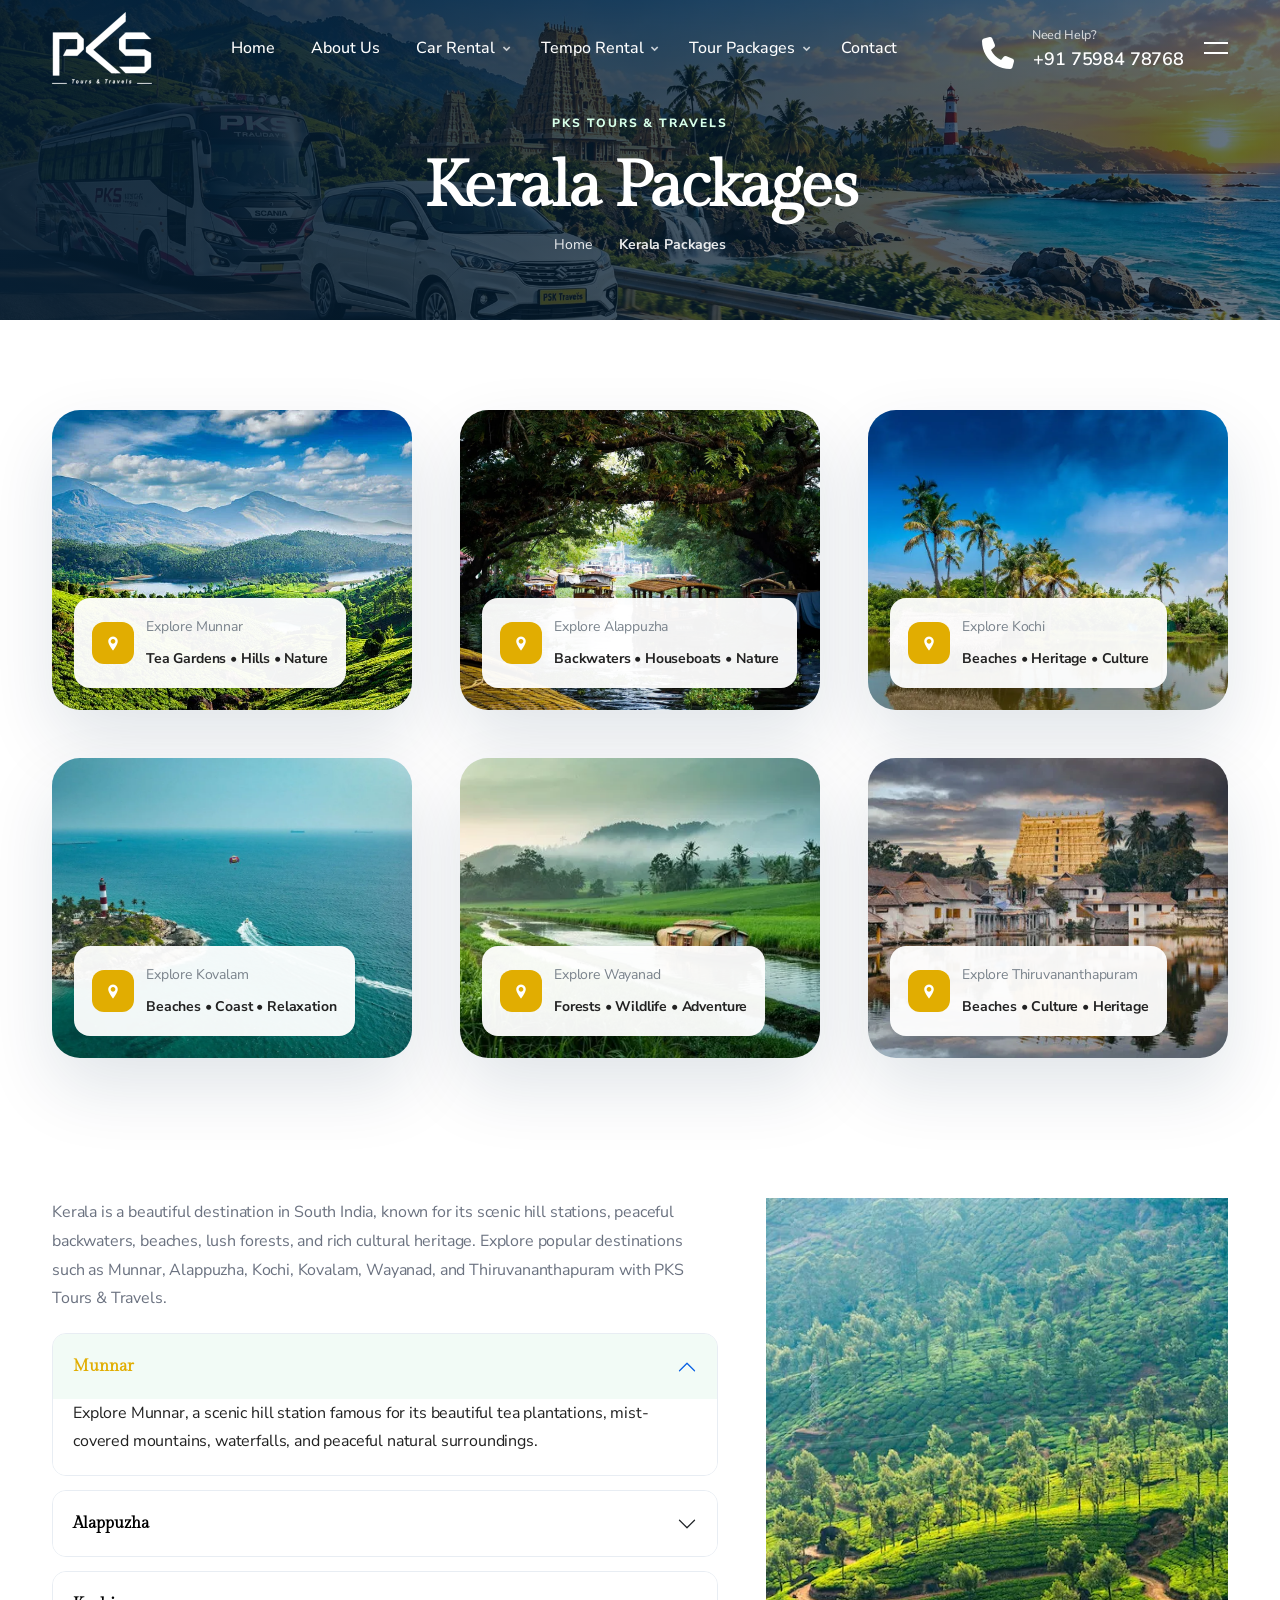
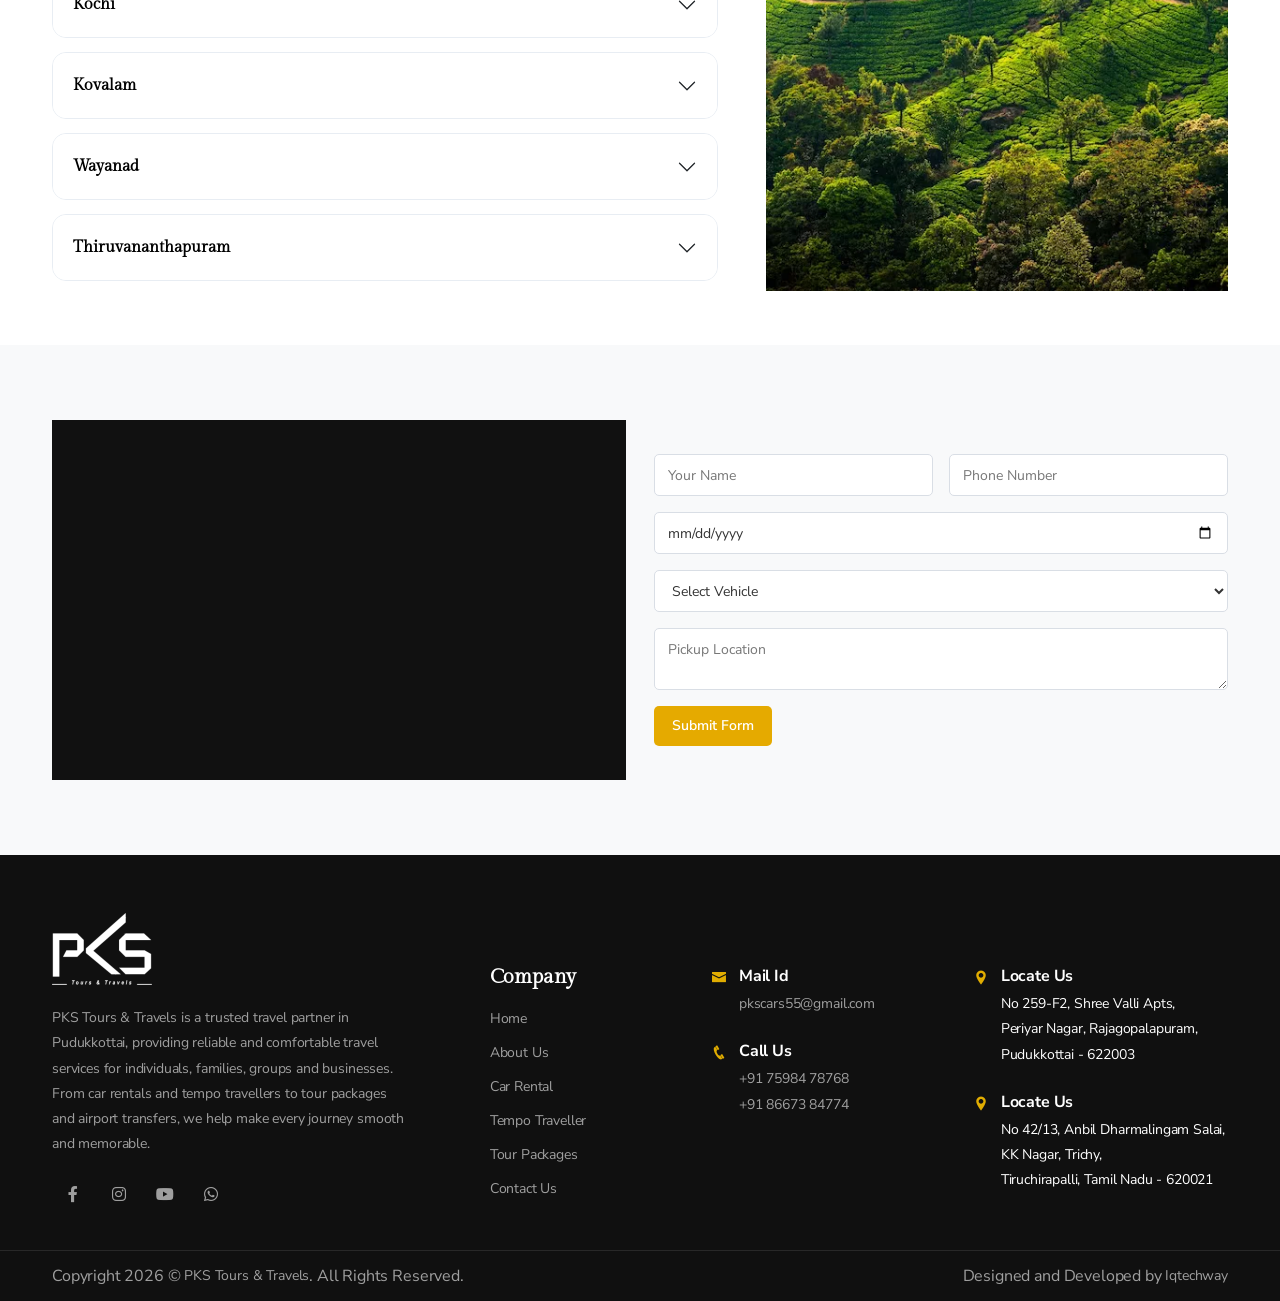
<file: kerala-packages.html>
<!DOCTYPE html>
<html lang="en">

<head>
    <meta http-equiv="content-type" content="text/html; charset=utf-8" />
    <title>Kerala Tour Packages from Tamil Nadu | PKS Tours & Travels</title>

    <link rel="canonical" href="https://pkstourstravels.com/kerala-packages.html" />

    <meta name="viewport" content="width=device-width, initial-scale=1.0, maximum-scale=1.0, user-scalable=no">

    <meta name="description"
        content="Explore Kerala tour packages with PKS Tours & Travels. Plan trips to Munnar, Alappuzha, Kochi, Kovalam, Wayanad, and Thiruvananthapuram with comfortable travel options from Pudukkottai and Trichy." />

    <meta name="keywords"
        content="Kerala tour packages, Kerala packages from Pudukkottai, Kerala tour packages from Trichy, Kerala trip packages, Kerala travel packages, Munnar tour package, Alappuzha tour package, Kochi tour package, Kovalam tour package, Wayanad tour package, Thiruvananthapuram tour package, Kerala sightseeing packages, Kerala family tour packages, PKS Tours & Travels Kerala" />

    <link rel="icon" href="assets/images/favicon.ico" type="image/gif" sizes="16x16">

    <!-- CSS Files
    ================================================== -->
    <link href="assets/css/bootstrap.min.css" rel="stylesheet" type="text/css" id="bootstrap">
    <link href="assets/css/plugins.css" rel="stylesheet" type="text/css">
    <link href="assets/css/swiper.css" rel="stylesheet" type="text/css">
    <link href="assets/css/swiper-custom-1.css" rel="stylesheet" type="text/css">
    <link href="assets/css/style.css" rel="stylesheet" type="text/css">
    <link href="assets/css/coloring.css" rel="stylesheet" type="text/css">
    <!-- color scheme -->
    <link rel="stylesheet" href="assets/css/magnific-popup.min.css">
    <link id="colors" href="assets/css/colors/scheme-01.css" rel="stylesheet" type="text/css">

</head>

<body>
    <header class="transparent py-lg-2">
        <div class="container">
            <div class="row">
                <div class="col-md-12">
                    <div class="de-flex">
                        <div class="de-flex-col">
                            <!-- logo begin -->
                            <div id="logo">
                                <a href="index.html">
                                    <img class="logo-main" src="assets/images/logo.webp" alt="">
                                    <img class="logo-scroll" src="assets/images/logo.webp" alt="">
                                    <img class="logo-mobile" src="assets/images/logo.webp" alt="">
                                </a>
                            </div>
                            <!-- logo close -->
                        </div>

                        <div class="de-flex-col">
                            <div class="de-flex-col header-col-mid">
                                <ul id="mainmenu">

                                    <li><a class="menu-item" href="index.html">Home</a></li>
                                    <li><a class="menu-item" href="about-us.html">About Us</a> </li>
                                    <li><a class="menu-item" href="#">Car Rental</a>
                                        <ul>
                                            <li>
                                                <a class="menu-item" href="car-rental.html">Car Rental</a>
                                            </li>
                                            <li>
                                                <a class="menu-item" href="car-rental-in-trichy.html">Car Rental in
                                                    Trichy</a>
                                            </li>
                                        </ul>
                                    </li>
                                    <li><a class="menu-item" href="#">Tempo Rental</a>
                                        <ul>
                                            <li>
                                                <a class="menu-item" href="tempo-rental.html">Tempo Rental</a>
                                            </li>
                                            <li>
                                                <a class="menu-item" href="tempo-rental-in-trichy.html">Tempo Rental
                                                    Trichy</a>
                                            </li>
                                        </ul>
                                    </li>
                                    <li><a class="menu-item" href="#">Tour Packages</a>
                                        <ul>
                                            <li>
                                                <a class="menu-item" href="tamil-nadu-package.html">Tamil Nadu
                                                    Packages</a>
                                            </li>
                                            <li>
                                                <a class="menu-item" href="kerala-packages.html">Kerala Packages</a>
                                            </li>
                                            <li>
                                                <a class="menu-item" href="pilgrims-packages.html">Pilgrim Packages</a>
                                            </li>
                                        </ul>
                                    </li>
                                    <li><a class="menu-item" href="contact-us.html">Contact</a></li>
                                </ul>
                            </div>
                        </div>

                        <div class="de-flex-col">
                            <div class="d-widget-phone sm-hide">
                                <div class="h-phone md-hide">
                                    <span>Need Help?</span>
                                    <i class="fa fa-phone"></i>
                                    +91 75984 78768
                                </div>
                            </div>

                            <div class="menu_side_area">
                                <span id="menu-btn"></span>
                            </div>

                            <div id="btn-extra">
                                <span></span>
                                <span></span>
                            </div>
                        </div>
                    </div>
                </div>
            </div>
        </div>
    </header>


    <main class="pks-car-rental">

        <!-- =========================
         PAGE HEADER
    ========================== -->
        <section class="pks-about-hero relative overflow-hidden text-light"
            data-bgimage="url(assets/images/background/counter-bg.webp) center">
            <div class="pks-about-hero-overlay"></div>
            <div class="container relative z-2">
                <div class="row align-items-center">
                    <div class="col-lg-8 mx-auto text-center">
                        <div class="pks-about-kicker"> PKS TOURS &amp; TRAVELS</div>
                        <h1 class="mb-2"> Kerala Packages </h1>
                        <p class="pks-about-breadcrumb mb-0">
                            <a href="index.html">Home</a>
                            <span>/</span>
                            <strong> Kerala Packages </strong>
                        </p>
                    </div>
                </div>
            </div>
        </section>

        <!-- =========================
                INTRODUCTION
            ========================== -->
        <section class="pks-rental-section">
            <div class="container">

                <div class="row g-5 align-items-center">

                    <!-- MUNNAR -->
                    <div class="col-lg-4">
                        <div class="pks-story-image">
                            <img src="assets/images/tour-packages/munnar.webp"
                                alt="Scenic hills and tea gardens in Munnar" loading="lazy">

                            <div class="pks-story-badge">
                                <span class="pks-badge-icon">
                                    <i class="icofont-location-pin"></i>
                                </span>

                                <div>
                                    <small>Explore Munnar</small>
                                    <strong>Tea Gardens • Hills • Nature</strong>
                                </div>
                            </div>
                        </div>
                    </div>


                    <!-- ALAPPUZHA -->
                    <div class="col-lg-4">
                        <div class="pks-story-image">
                            <img src="assets/images/tour-packages/alzhapuzha.webp"
                                alt="Alappuzha backwaters and traditional houseboats" loading="lazy">

                            <div class="pks-story-badge">
                                <span class="pks-badge-icon">
                                    <i class="icofont-location-pin"></i>
                                </span>

                                <div>
                                    <small>Explore Alappuzha</small>
                                    <strong>Backwaters • Houseboats • Nature</strong>
                                </div>
                            </div>
                        </div>
                    </div>


                    <!-- KOCHI -->
                    <div class="col-lg-4">
                        <div class="pks-story-image">
                            <img src="assets/images/tour-packages/kochi.webp"
                                alt="Kochi coastal scenery and historic landmarks" loading="lazy">

                            <div class="pks-story-badge">
                                <span class="pks-badge-icon">
                                    <i class="icofont-location-pin"></i>
                                </span>

                                <div>
                                    <small>Explore Kochi</small>
                                    <strong>Beaches • Heritage • Culture</strong>
                                </div>
                            </div>
                        </div>
                    </div>


                    <!-- KOVALAM -->
                    <div class="col-lg-4">
                        <div class="pks-story-image">
                            <img src="assets/images/tour-packages/kovalam.webp"
                                alt="Kovalam beach and scenic coastal landscape" loading="lazy">

                            <div class="pks-story-badge">
                                <span class="pks-badge-icon">
                                    <i class="icofont-location-pin"></i>
                                </span>

                                <div>
                                    <small>Explore Kovalam</small>
                                    <strong>Beaches • Coast • Relaxation</strong>
                                </div>
                            </div>
                        </div>
                    </div>


                    <!-- WAYANAD -->
                    <div class="col-lg-4">
                        <div class="pks-story-image">
                            <img src="assets/images/tour-packages/wayanad.webp"
                                alt="Wayanad forests, wildlife and scenic mountains" loading="lazy">

                            <div class="pks-story-badge">
                                <span class="pks-badge-icon">
                                    <i class="icofont-location-pin"></i>
                                </span>

                                <div>
                                    <small>Explore Wayanad</small>
                                    <strong>Forests • Wildlife • Adventure</strong>
                                </div>
                            </div>
                        </div>
                    </div>


                    <!-- THIRUVANANTHAPURAM -->
                    <div class="col-lg-4">
                        <div class="pks-story-image">
                            <img src="assets/images/tour-packages/thiruvanandhapuram.webp"
                                alt="Thiruvananthapuram beaches, culture and heritage" loading="lazy">

                            <div class="pks-story-badge">
                                <span class="pks-badge-icon">
                                    <i class="icofont-location-pin"></i>
                                </span>

                                <div>
                                    <small>Explore Thiruvananthapuram</small>
                                    <strong>Beaches • Culture • Heritage</strong>
                                </div>
                            </div>
                        </div>
                    </div>

                </div>

            </div>
        </section>

        <!-- FAQs + Contact -->
        <section class="pks-about-section pks-about-soft">
            <div class="container">
                <div class="row g-5 align-items-start">

                    <div class="col-lg-7">

                        <p>
                            Kerala is a beautiful destination in South India, known for its scenic hill stations,
                            peaceful backwaters, beaches, lush forests, and rich cultural heritage. Explore popular
                            destinations such as Munnar, Alappuzha, Kochi, Kovalam, Wayanad, and Thiruvananthapuram
                            with PKS Tours & Travels.
                        </p>

                        <div class="accordion pks-faq" id="pksAboutFaq">

                            <!-- MUNNAR -->
                            <div class="accordion-item">
                                <h2 class="accordion-header" id="faq-heading-1">
                                    <button class="accordion-button" type="button" data-bs-toggle="collapse"
                                        data-bs-target="#faq-1" aria-expanded="true" aria-controls="faq-1">
                                        Munnar
                                    </button>
                                </h2>

                                <div id="faq-1" class="accordion-collapse collapse show" aria-labelledby="faq-heading-1"
                                    data-bs-parent="#pksAboutFaq">

                                    <div class="accordion-body">
                                        Explore Munnar, a scenic hill station famous for its beautiful tea plantations,
                                        mist-covered mountains, waterfalls, and peaceful natural surroundings.
                                    </div>

                                </div>
                            </div>


                            <!-- ALAPPUZHA -->
                            <div class="accordion-item">
                                <h2 class="accordion-header" id="faq-heading-2">
                                    <button class="accordion-button collapsed" type="button" data-bs-toggle="collapse"
                                        data-bs-target="#faq-2" aria-expanded="false" aria-controls="faq-2">
                                        Alappuzha
                                    </button>
                                </h2>

                                <div id="faq-2" class="accordion-collapse collapse" aria-labelledby="faq-heading-2"
                                    data-bs-parent="#pksAboutFaq">

                                    <div class="accordion-body">
                                        Experience the beauty of Alappuzha, renowned for its peaceful backwaters,
                                        traditional houseboats, scenic canals, and relaxing waterfront landscapes.
                                    </div>

                                </div>
                            </div>


                            <!-- KOCHI -->
                            <div class="accordion-item">
                                <h2 class="accordion-header" id="faq-heading-3">
                                    <button class="accordion-button collapsed" type="button" data-bs-toggle="collapse"
                                        data-bs-target="#faq-3" aria-expanded="false" aria-controls="faq-3">
                                        Kochi
                                    </button>
                                </h2>

                                <div id="faq-3" class="accordion-collapse collapse" aria-labelledby="faq-heading-3"
                                    data-bs-parent="#pksAboutFaq">

                                    <div class="accordion-body">
                                        Discover Kochi, a vibrant coastal city known for its historic landmarks,
                                        traditional architecture, Fort Kochi, cultural attractions, and beautiful
                                        waterfront areas.
                                    </div>

                                </div>
                            </div>


                            <!-- KOVALAM -->
                            <div class="accordion-item">
                                <h2 class="accordion-header" id="faq-heading-4">
                                    <button class="accordion-button collapsed" type="button" data-bs-toggle="collapse"
                                        data-bs-target="#faq-4" aria-expanded="false" aria-controls="faq-4">
                                        Kovalam
                                    </button>
                                </h2>

                                <div id="faq-4" class="accordion-collapse collapse" aria-labelledby="faq-heading-4"
                                    data-bs-parent="#pksAboutFaq">

                                    <div class="accordion-body">
                                        Enjoy the coastal beauty of Kovalam, known for its sandy beaches, scenic
                                        coastline, relaxing atmosphere, and beautiful Arabian Sea views.
                                    </div>

                                </div>
                            </div>


                            <!-- WAYANAD -->
                            <div class="accordion-item">
                                <h2 class="accordion-header" id="faq-heading-5">
                                    <button class="accordion-button collapsed" type="button" data-bs-toggle="collapse"
                                        data-bs-target="#faq-5" aria-expanded="false" aria-controls="faq-5">
                                        Wayanad
                                    </button>
                                </h2>

                                <div id="faq-5" class="accordion-collapse collapse" aria-labelledby="faq-heading-5"
                                    data-bs-parent="#pksAboutFaq">

                                    <div class="accordion-body">
                                        Explore Wayanad's lush forests, scenic mountains, waterfalls, wildlife,
                                        plantations, and peaceful natural landscapes, making it a popular destination
                                        for nature and adventure trips.
                                    </div>

                                </div>
                            </div>


                            <!-- THIRUVANANTHAPURAM -->
                            <div class="accordion-item">
                                <h2 class="accordion-header" id="faq-heading-6">
                                    <button class="accordion-button collapsed" type="button" data-bs-toggle="collapse"
                                        data-bs-target="#faq-6" aria-expanded="false" aria-controls="faq-6">
                                        Thiruvananthapuram
                                    </button>
                                </h2>

                                <div id="faq-6" class="accordion-collapse collapse" aria-labelledby="faq-heading-6"
                                    data-bs-parent="#pksAboutFaq">

                                    <div class="accordion-body">
                                        Visit Thiruvananthapuram, Kerala's capital city, known for its cultural
                                        attractions, historic temples, museums, traditional architecture, and nearby
                                        beaches.
                                    </div>

                                </div>
                            </div>

                        </div>
                    </div>


                    <!-- IMAGE -->
                    <div class="col-lg-5">
                        <img src="assets/images/tour-packages/wayanad-faq.webp" class="w-100"
                            alt="Kerala travel destination" loading="lazy">
                    </div>

                </div>
            </div>
        </section>


        <!-- =========================
     VIDEO + ENQUIRY SECTION
========================== -->
        <section class="pks-tour-enquiry-section">

            <div class="container">

                <div class="row g-4 align-items-center">

                    <!-- VIDEO -->
                    <div class="col-lg-6">

                        <div class="pks-tour-video">

                            <iframe src="https://www.youtube.com/embed/yLE5bDX7M3Y?si=-CAAaYOWwlzZcWyu"
                                title="PKS Tours & Travels" frameborder="0"
                                allow="accelerometer; autoplay; clipboard-write; encrypted-media; gyroscope; picture-in-picture; web-share"
                                allowfullscreen>
                            </iframe>

                        </div>

                    </div>


                    <!-- ENQUIRY FORM -->
                    <div class="col-lg-6">

                        <form class="pks-tour-enquiry-form">

                            <div class="row g-3">

                                <!-- NAME -->
                                <div class="col-md-6">
                                    <input type="text" class="form-control" name="name" placeholder="Your Name"
                                        required>
                                </div>


                                <!-- PHONE -->
                                <div class="col-md-6">
                                    <input type="tel" class="form-control" name="phone" placeholder="Phone Number"
                                        required>
                                </div>


                                <!-- DATE -->
                                <div class="col-12">
                                    <input type="date" class="form-control" name="date" required>
                                </div>


                                <!-- SELECT VEHICLE -->
                                <div class="col-12">

                                    <select class="form-control" name="vehicle" required>

                                        <option value="">
                                            Select Vehicle
                                        </option>

                                        <option value="Car">
                                            Car
                                        </option>

                                        <option value="Tempo Traveller">
                                            Tempo Traveller
                                        </option>

                                    </select>

                                </div>


                                <!-- PICKUP LOCATION -->
                                <div class="col-12">

                                    <textarea class="form-control" name="pickup_location" rows="3"
                                        placeholder="Pickup Location" required></textarea>

                                </div>


                                <!-- SUBMIT -->
                                <div class="col-12">

                                    <button type="submit" class="pks-tour-submit-btn">
                                        Submit Form
                                    </button>

                                </div>

                            </div>

                        </form>

                    </div>

                </div>

            </div>

        </section>
    </main>

    <!-- back to top begin -->
    <div class="float-text show-on-scroll">
        <span><a href="#">Scroll to top</a></span>
    </div>
    <div class="scrollbar-v show-on-scroll"></div>
    <!-- back to top close -->

    <!-- page preloader begin -->
    <div id="de-loader"></div>
    <!-- page preloader close -->

    <!-- overlay content begin -->
    <!-- =========================================================
     OFF-CANVAS / EXTRA CONTENT
========================================================== -->
    <div id="extra-wrap" class="dark text-light">
        <div id="btn-close">
            <span></span>
            <span></span>
        </div>
        <div id="extra-content">
            <img src="assets/images/logo.webp" class="w-100px" alt="PKS Tours and Travels Logo">
            <div class="spacer-30-line"></div>
            <h2 class="hs-4 mb-3">Our Travel Services</h2>
            <div class="row g-4">
                <div class="col-lg-6">
                    <ul class="ul-check id-color-2">
                        <li><a href="car-rental.html">Car Rental</a></li>
                        <li><a href="tempo-rental.html">Tempo Rental</a></li>
                    </ul>
                </div>
                <div class="col-lg-6">
                    <ul class="ul-check id-color-2">
                        <li><a href="tamil-nadu-package.html">Tour Packages</a></li>
                    </ul>
                </div>
            </div>
            <div class="spacer-30-line"></div>
            <h2 class="hs-4">Contact Us</h2>
            <div class="d-flex align-items-start mb-3">
                <i class="icofont-envelope me-2 id-color-2 mt-2"></i>
                <div>
                    <span class="d-block fw-bold">Mail Us</span>
                    <a href="mailto:pkscars55@gmail.com">pkscars55@gmail.com</a>
                </div>
            </div>
            <div class="d-flex align-items-start mb-3">
                <i class="icofont-phone me-2 id-color-2 mt-2"></i>
                <div>
                    <span class="d-block fw-bold">Call Us</span>
                    <a href="tel:+917598478768">+91 7598478768</a><br>
                    <a href="tel:+918667384774">+91 8667384774</a>
                </div>
            </div>
            <div class="d-flex align-items-start mb-3">
                <i class="icofont-location-pin me-2 id-color-2 mt-2"></i>
                <div>
                    <span class="d-block fw-bold">Pudukkottai Office</span>
                    <p class="mb-0">No 259-F2, Shree Valli Apts, Periyar Nagar, Rajagopalapuram, Pudukkottai - 622003
                    </p>
                </div>
            </div>
            <div class="d-flex align-items-start mb-3">
                <i class="icofont-location-pin me-2 id-color-2 mt-2"></i>
                <div>
                    <span class="d-block fw-bold">Trichy Office</span>
                    <p class="mb-0">NO 42/13, Anbil Dharmalingam Salai, KK Nagar, Trichy, Tiruchirapalli, Tamil Nadu -
                        620021</p>
                </div>
            </div>
            <div class="spacer-30-line"></div>
            <h2 class="hs-4">About PKS Tours &amp; Travels</h2>
            <p>PKS Tours &amp; Travels is a leading travel agency in Pudukkottai, providing reliable tours, travel
                services, car rental and tempo rental solutions for individuals, families and groups.</p>
            <p>Our team is committed to making every journey comfortable, safe and hassle-free with dependable
                transportation and personalised travel support.</p>
            <div class="social-icons">
                <a href="#"><i class="fa-brands fa-facebook-f"></i></a>
                <a href="#"><i class="fa-brands fa-instagram"></i></a>
                <a href="#"><i class="fa-brands fa-youtube"></i></a>
                <a href="https://wa.me/917598478768"><i class="fa-brands fa-whatsapp"></i></a>
            </div>
        </div>
    </div>
    <!-- overlay content end -->

    <footer class="section-dark">
        <div class="container">
            <div class="row gx-5">
                <div class="my-2 col-lg-4 col-sm-6">
                    <img src="assets/images/logo.webp" class="w-100px" alt="PKS Tours and Travels Logo">
                    <div class="spacer-20"></div>
                    <p>PKS Tours &amp; Travels is a trusted travel partner in Pudukkottai, providing reliable and
                        comfortable travel services for individuals, families, groups and businesses. From car rentals
                        and tempo travellers to tour packages and airport transfers, we help make every journey smooth
                        and memorable.</p>
                    <div class="social-icons mb-sm-30">
                        <a href="#"><i class="fa-brands fa-facebook-f"></i></a>
                        <a href="#"><i class="fa-brands fa-instagram"></i></a>
                        <a href="#"><i class="fa-brands fa-youtube"></i></a>
                        <a href="#"><i class="fa-brands fa-whatsapp"></i></a>
                    </div>
                </div>
                <div class="my-2 col-lg-2 col-6 d-flex justify-content-lg-center">
                    <div class="widget mt-lg-5">
                        <h3 class="hs-4 fw-bold">Company</h3>
                        <ul>
                            <li><a href="index.html">Home</a></li>
                            <li><a href="about-us.html">About Us</a></li>
                            <li><a href="car-rental-in-trichy.html">Car Rental</a></li>
                            <li><a href="tempo-rental-in-trichy.html">Tempo Traveller</a></li>
                            <li><a href="tamil-nadu-package.html">Tour Packages</a></li>
                            <li><a href="contact-us.html">Contact Us</a></li>
                        </ul>
                    </div>
                </div>
                <div class="my-2 col-lg-3 col-sm-6 d-flex justify-content-lg-center">
                    <div class="widget mt-lg-5">

                        <!-- Email -->
                        <div class="text-white d-flex gap-1">
                            <i class="icofont-envelope me-2 id-color-2 mt-2"></i>
                            <div>
                                <b>Mail Id</b>
                                <p>
                                    <a href="mailto:pkscars55@gmail.com">pkscars55@gmail.com</a>
                                </p>
                            </div>
                        </div>

                        <!-- Phone -->
                        <div class="text-white d-flex gap-1">
                            <i class="icofont-phone me-2 id-color-2 mt-2"></i>
                            <div>
                                <b>Call Us</b>
                                <p>
                                    <a href="tel:+917598478768">+91 75984 78768</a><br>
                                    <a href="tel:+918667384774">+91 86673 84774</a>
                                </p>
                            </div>
                        </div>
                    </div>
                </div>
                <div class="my-2 col-lg-3 col-sm-6 d-flex justify-content-lg-center">
                    <div class="widget mt-lg-5">
                        <!-- Pudukkottai Location -->
                        <div class="text-white d-flex gap-1">
                            <i class="icofont-location-pin me-2 id-color-2 mt-2"></i>
                            <div>
                                <b>Locate Us</b>
                                <p>
                                    No 259-F2, Shree Valli Apts,<br>
                                    Periyar Nagar, Rajagopalapuram,<br>
                                    Pudukkottai - 622003
                                </p>
                            </div>
                        </div>

                        <!-- Trichy Location -->
                        <div class="text-white d-flex gap-1">
                            <i class="icofont-location-pin me-2 id-color-2 mt-2"></i>
                            <div>
                                <b>Locate Us</b>
                                <p>
                                    No 42/13, Anbil Dharmalingam Salai,<br>
                                    KK Nagar, Trichy,<br>
                                    Tiruchirapalli, Tamil Nadu - 620021
                                </p>
                            </div>
                        </div>

                    </div>
                </div>
            </div>
        </div>
        <div class="subfooter">
            <div class="container">
                <div class="row">
                    <div class="col-md-12">
                        <div class="de-flex">
                            <div class="de-flex-col widget pb-0 text-center">
                                Copyright 2026 ©&nbsp;<a href="https://pkstourstravels.com/">PKS Tours &amp;
                                    Travels</a>. All Rights Reserved.
                            </div>
                            <div class="de-flex-col widget pb-0 text-center mt-lg-0 mt-3">
                                Designed and Developed by&nbsp;<a href="https://www.iqtechway.com/"
                                    target="_blank">Iqtechway</a>
                            </div>
                        </div>
                    </div>
                </div>
            </div>
        </div>
    </footer>
    <!-- Javascript Files
    ================================================== -->
    <script src="assets/js/vendors.js"></script>
    <script src="assets/js/main.js"></script>
    <script src="assets/js/jquery.magnific-popup.min.js"></script>

    <!-- swiper slider -->
    <script src="assets/js/swiper.js"></script>
    <script src="assets/js/custom-swiper-1.js"></script>

    <script>
        // Global WOW (initialize once)
        var wow = new WOW({
            live: false
        });
        wow.init();

    </script>
</body>

</html>
</file>
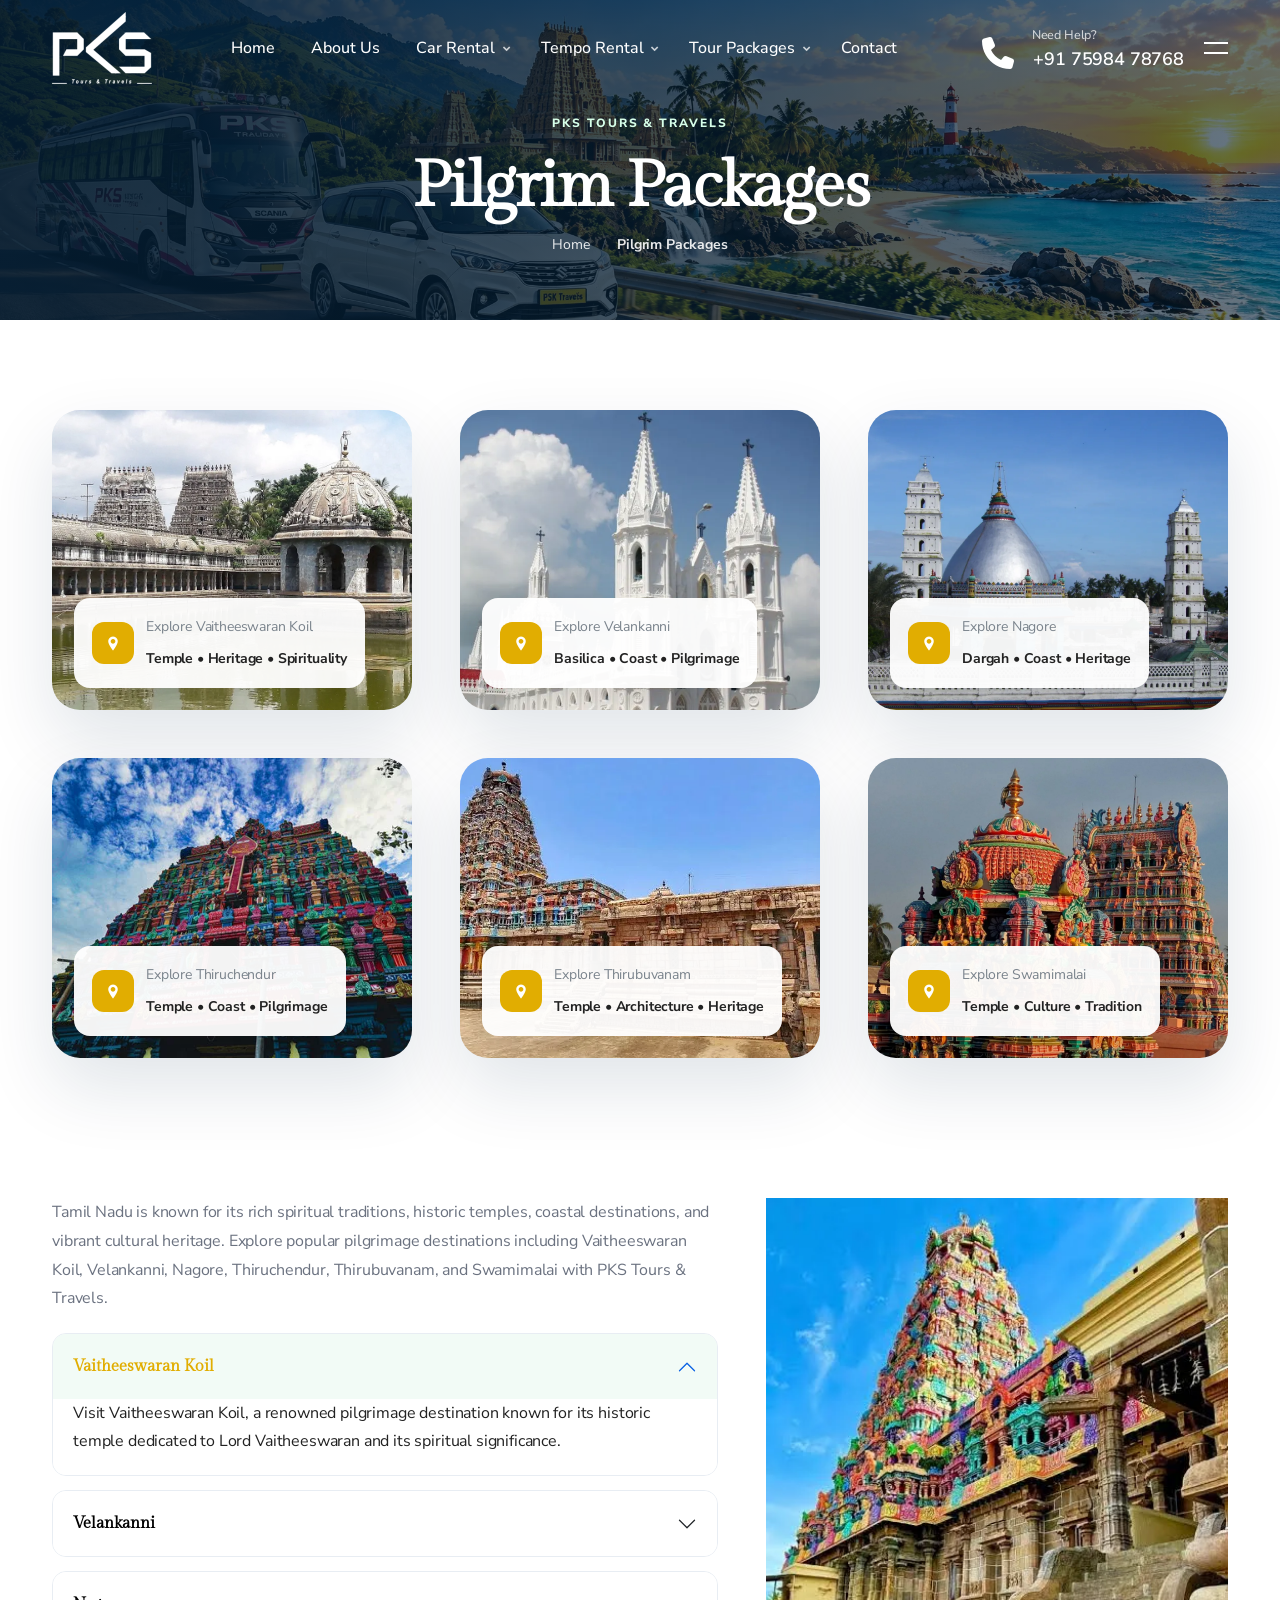
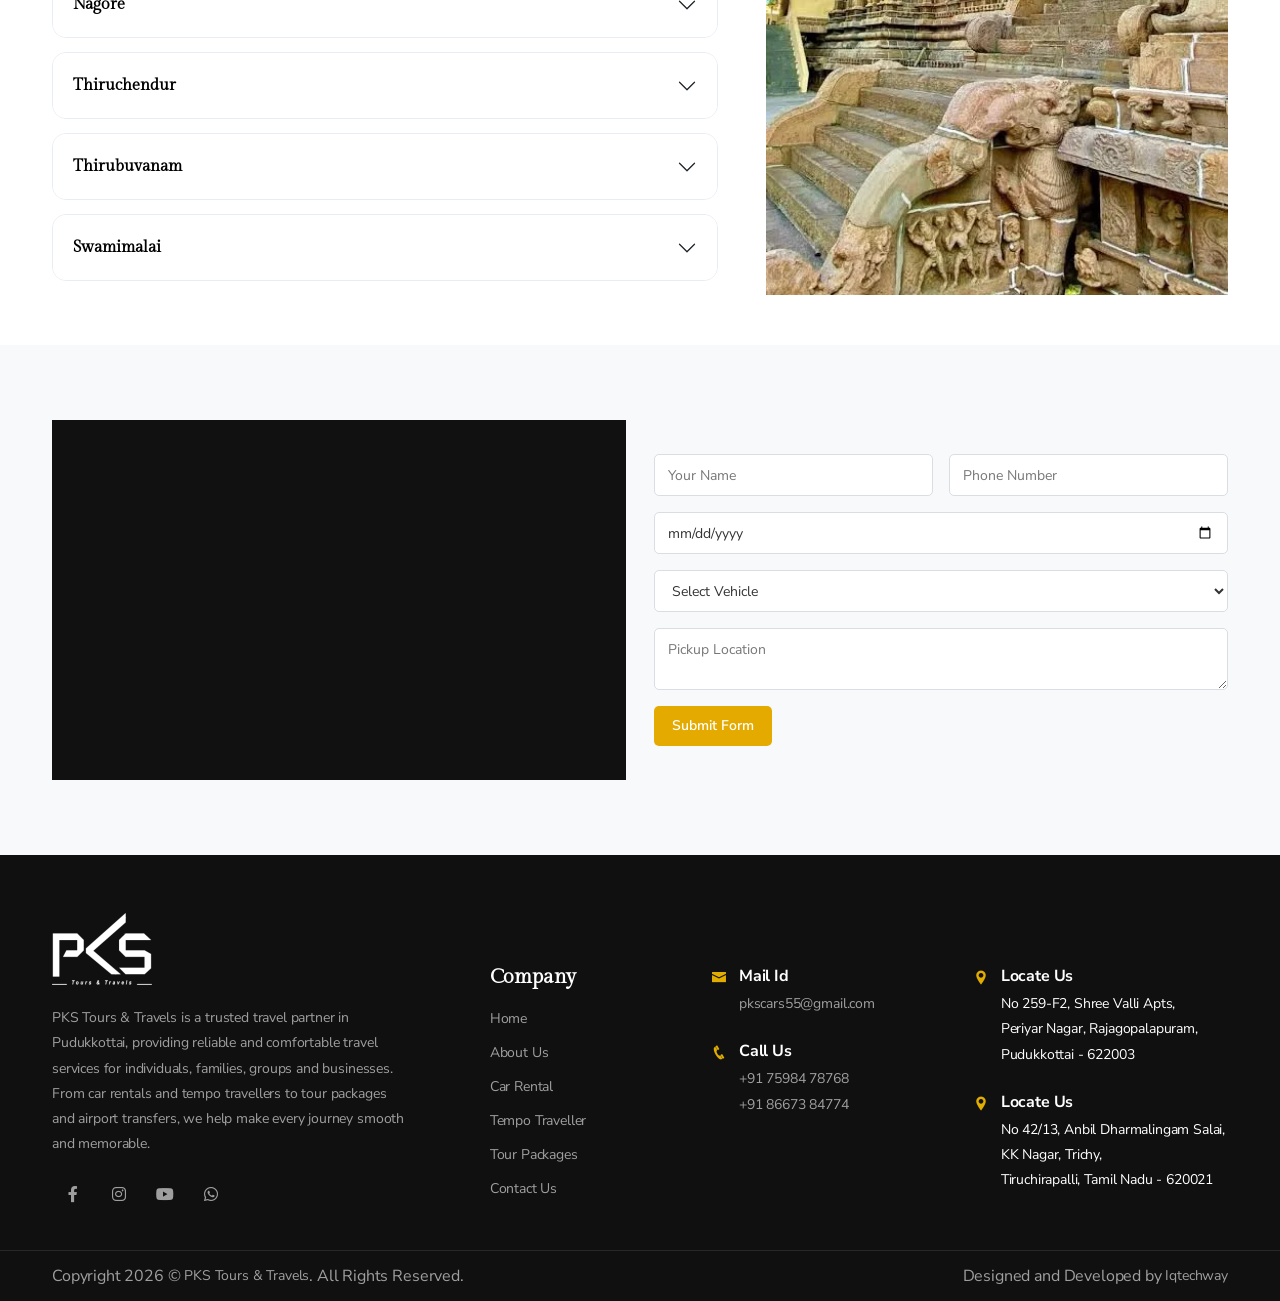
<file: pilgrims-packages.html>
<!DOCTYPE html>
<html lang="en">

<head>
    <meta http-equiv="content-type" content="text/html; charset=utf-8" />
    <title>Pilgrimage Tour Packages in Tamil Nadu | PKS Tours & Travels</title>

    <link rel="canonical" href="https://pkstourstravels.com/pilgrims-packages.html" />

    <meta name="viewport" content="width=device-width, initial-scale=1.0, maximum-scale=1.0, user-scalable=no">

    <meta name="description"
        content="Explore pilgrimage tour packages in Tamil Nadu with PKS Tours & Travels. Visit Vaitheeswaran Koil, Velankanni, Nagore, Thiruchendur, Thirubuvanam, Swamimalai, and other spiritual destinations with comfortable travel arrangements." />

    <meta name="keywords"
        content="pilgrimage tour packages Tamil Nadu, Tamil Nadu temple tour packages, pilgrimage packages from Pudukkottai, pilgrimage packages from Trichy, temple tour packages Tamil Nadu, Vaitheeswaran Koil tour package, Velankanni tour package, Nagore pilgrimage package, Thiruchendur tour package, Thirubuvanam temple tour, Swamimalai tour package, Tamil Nadu spiritual tours, temple travel packages, PKS Tours & Travels pilgrimage packages" />

    <link rel="icon" href="assets/images/favicon.ico" type="image/gif" sizes="16x16">

    <!-- CSS Files
    ================================================== -->
    <link href="assets/css/bootstrap.min.css" rel="stylesheet" type="text/css" id="bootstrap">
    <link href="assets/css/plugins.css" rel="stylesheet" type="text/css">
    <link href="assets/css/swiper.css" rel="stylesheet" type="text/css">
    <link href="assets/css/swiper-custom-1.css" rel="stylesheet" type="text/css">
    <link href="assets/css/style.css" rel="stylesheet" type="text/css">
    <link href="assets/css/coloring.css" rel="stylesheet" type="text/css">
    <!-- color scheme -->
    <link rel="stylesheet" href="assets/css/magnific-popup.min.css">
    <link id="colors" href="assets/css/colors/scheme-01.css" rel="stylesheet" type="text/css">

</head>

<body>
    <header class="transparent py-lg-2">
        <div class="container">
            <div class="row">
                <div class="col-md-12">
                    <div class="de-flex">
                        <div class="de-flex-col">
                            <!-- logo begin -->
                            <div id="logo">
                                <a href="index.html">
                                    <img class="logo-main" src="assets/images/logo.webp" alt="">
                                    <img class="logo-scroll" src="assets/images/logo.webp" alt="">
                                    <img class="logo-mobile" src="assets/images/logo.webp" alt="">
                                </a>
                            </div>
                            <!-- logo close -->
                        </div>

                        <div class="de-flex-col">
                            <div class="de-flex-col header-col-mid">
                                <ul id="mainmenu">

                                    <li><a class="menu-item" href="index.html">Home</a></li>
                                    <li><a class="menu-item" href="about-us.html">About Us</a> </li>
                                    <li><a class="menu-item" href="#">Car Rental</a>
                                        <ul>
                                            <li>
                                                <a class="menu-item" href="car-rental.html">Car Rental</a>
                                            </li>
                                            <li>
                                                <a class="menu-item" href="car-rental-in-trichy.html">Car Rental in
                                                    Trichy</a>
                                            </li>
                                        </ul>
                                    </li>
                                    <li><a class="menu-item" href="#">Tempo Rental</a>
                                        <ul>
                                            <li>
                                                <a class="menu-item" href="tempo-rental.html">Tempo Rental</a>
                                            </li>
                                            <li>
                                                <a class="menu-item" href="tempo-rental-in-trichy.html">Tempo Rental
                                                    Trichy</a>
                                            </li>
                                        </ul>
                                    </li>
                                    <li><a class="menu-item" href="#">Tour Packages</a>
                                        <ul>
                                            <li>
                                                <a class="menu-item" href="tamil-nadu-package.html">Tamil Nadu
                                                    Packages</a>
                                            </li>
                                            <li>
                                                <a class="menu-item" href="kerala-packages.html">Kerala Packages</a>
                                            </li>
                                            <li>
                                                <a class="menu-item" href="pilgrims-packages.html">Pilgrim Packages</a>
                                            </li>
                                        </ul>
                                    </li>
                                    <li><a class="menu-item" href="contact-us.html">Contact</a></li>
                                </ul>
                            </div>
                        </div>

                        <div class="de-flex-col">
                            <div class="d-widget-phone sm-hide">
                                <div class="h-phone md-hide">
                                    <span>Need Help?</span>
                                    <i class="fa fa-phone"></i>
                                    +91 75984 78768
                                </div>
                            </div>

                            <div class="menu_side_area">
                                <span id="menu-btn"></span>
                            </div>

                            <div id="btn-extra">
                                <span></span>
                                <span></span>
                            </div>
                        </div>
                    </div>
                </div>
            </div>
        </div>
    </header>

    <main class="pks-car-rental">

        <!-- =========================
         PAGE HEADER
    ========================== -->
        <section class="pks-about-hero relative overflow-hidden text-light"
            data-bgimage="url(assets/images/background/counter-bg.webp) center">
            <div class="pks-about-hero-overlay"></div>
            <div class="container relative z-2">
                <div class="row align-items-center">
                    <div class="col-lg-8 mx-auto text-center">
                        <div class="pks-about-kicker"> PKS TOURS &amp; TRAVELS</div>
                        <h1 class="mb-2"> Pilgrim Packages </h1>
                        <p class="pks-about-breadcrumb mb-0">
                            <a href="index.html">Home</a>
                            <span>/</span>
                            <strong> Pilgrim Packages </strong>
                        </p>
                    </div>
                </div>
            </div>
        </section>

        <!-- =========================
                INTRODUCTION
            ========================== -->
        
        <section class="pks-rental-section">
            <div class="container">

                <div class="row g-5 align-items-center">

                    <!-- VAITHEESWARAN KOIL -->
                    <div class="col-lg-4">
                        <div class="pks-story-image">

                            <img src="assets/images/tour-packages/vaitheeswaran-temple.webp"
                                alt="Vaitheeswaran Koil temple and spiritual heritage" loading="lazy">

                            <div class="pks-story-badge">
                                <span class="pks-badge-icon">
                                    <i class="icofont-location-pin"></i>
                                </span>

                                <div>
                                    <small>Explore Vaitheeswaran Koil</small>
                                    <strong>Temple • Heritage • Spirituality</strong>
                                </div>
                            </div>

                        </div>
                    </div>


                    <!-- VELANKANNI -->
                    <div class="col-lg-4">
                        <div class="pks-story-image">

                            <img src="assets/images/tour-packages/velankanni.webp"
                                alt="Velankanni Basilica and coastal surroundings" loading="lazy">

                            <div class="pks-story-badge">
                                <span class="pks-badge-icon">
                                    <i class="icofont-location-pin"></i>
                                </span>

                                <div>
                                    <small>Explore Velankanni</small>
                                    <strong>Basilica • Coast • Pilgrimage</strong>
                                </div>
                            </div>

                        </div>
                    </div>


                    <!-- NAGORE -->
                    <div class="col-lg-4">
                        <div class="pks-story-image">

                            <img src="assets/images/tour-packages/nagore.webp" alt="Nagore Dargah and coastal heritage"
                                loading="lazy">

                            <div class="pks-story-badge">
                                <span class="pks-badge-icon">
                                    <i class="icofont-location-pin"></i>
                                </span>

                                <div>
                                    <small>Explore Nagore</small>
                                    <strong>Dargah • Coast • Heritage</strong>
                                </div>
                            </div>

                        </div>
                    </div>


                    <!-- THIRUCHENDUR -->
                    <div class="col-lg-4">
                        <div class="pks-story-image">

                            <img src="assets/images/tour-packages/thiruchendur.webp"
                                alt="Thiruchendur Murugan Temple and coastal scenery" loading="lazy">

                            <div class="pks-story-badge">
                                <span class="pks-badge-icon">
                                    <i class="icofont-location-pin"></i>
                                </span>

                                <div>
                                    <small>Explore Thiruchendur</small>
                                    <strong>Temple • Coast • Pilgrimage</strong>
                                </div>
                            </div>

                        </div>
                    </div>


                    <!-- THIRUBUVANAM -->
                    <div class="col-lg-4">
                        <div class="pks-story-image">

                            <img src="assets/images/tour-packages/thirubuvanam.webp"
                                alt="Thirubuvanam temple and traditional heritage" loading="lazy">

                            <div class="pks-story-badge">
                                <span class="pks-badge-icon">
                                    <i class="icofont-location-pin"></i>
                                </span>

                                <div>
                                    <small>Explore Thirubuvanam</small>
                                    <strong>Temple • Architecture • Heritage</strong>
                                </div>
                            </div>

                        </div>
                    </div>


                    <!-- SWAMIMALAI -->
                    <div class="col-lg-4">
                        <div class="pks-story-image">

                            <img src="assets/images/tour-packages/swami-malai.webp"
                                alt="Swamimalai Murugan Temple and cultural heritage" loading="lazy">

                            <div class="pks-story-badge">
                                <span class="pks-badge-icon">
                                    <i class="icofont-location-pin"></i>
                                </span>

                                <div>
                                    <small>Explore Swamimalai</small>
                                    <strong>Temple • Culture • Tradition</strong>
                                </div>
                            </div>

                        </div>
                    </div>

                </div>

            </div>
        </section>


        <!-- FAQs + Contact -->
        <section class="pks-about-section pks-about-soft">
            <div class="container">

                <div class="row g-5 align-items-start">

                    <div class="col-lg-7">

                        <p>
                            Tamil Nadu is known for its rich spiritual traditions, historic temples, coastal
                            destinations, and vibrant cultural heritage. Explore popular pilgrimage destinations
                            including Vaitheeswaran Koil, Velankanni, Nagore, Thiruchendur, Thirubuvanam, and
                            Swamimalai with PKS Tours & Travels.
                        </p>


                        <div class="accordion pks-faq" id="pksAboutFaq">

                            <!-- VAITHEESWARAN KOIL -->
                            <div class="accordion-item">

                                <h2 class="accordion-header" id="faq-heading-1">

                                    <button class="accordion-button" type="button" data-bs-toggle="collapse"
                                        data-bs-target="#faq-1" aria-expanded="true" aria-controls="faq-1">
                                        Vaitheeswaran Koil
                                    </button>

                                </h2>

                                <div id="faq-1" class="accordion-collapse collapse show" aria-labelledby="faq-heading-1"
                                    data-bs-parent="#pksAboutFaq">

                                    <div class="accordion-body">
                                        Visit Vaitheeswaran Koil, a renowned pilgrimage destination known for its
                                        historic temple dedicated to Lord Vaitheeswaran and its spiritual significance.
                                    </div>

                                </div>

                            </div>


                            <!-- VELANKANNI -->
                            <div class="accordion-item">

                                <h2 class="accordion-header" id="faq-heading-2">

                                    <button class="accordion-button collapsed" type="button" data-bs-toggle="collapse"
                                        data-bs-target="#faq-2" aria-expanded="false" aria-controls="faq-2">
                                        Velankanni
                                    </button>

                                </h2>

                                <div id="faq-2" class="accordion-collapse collapse" aria-labelledby="faq-heading-2"
                                    data-bs-parent="#pksAboutFaq">

                                    <div class="accordion-body">
                                        Explore Velankanni, a well-known pilgrimage destination famous for the
                                        Basilica of Our Lady of Good Health and its peaceful coastal surroundings.
                                    </div>

                                </div>

                            </div>


                            <!-- NAGORE -->
                            <div class="accordion-item">

                                <h2 class="accordion-header" id="faq-heading-3">

                                    <button class="accordion-button collapsed" type="button" data-bs-toggle="collapse"
                                        data-bs-target="#faq-3" aria-expanded="false" aria-controls="faq-3">
                                        Nagore
                                    </button>

                                </h2>

                                <div id="faq-3" class="accordion-collapse collapse" aria-labelledby="faq-heading-3"
                                    data-bs-parent="#pksAboutFaq">

                                    <div class="accordion-body">
                                        Discover Nagore, known for the historic Nagore Dargah and its coastal
                                        surroundings, attracting visitors seeking cultural and spiritual experiences.
                                    </div>

                                </div>

                            </div>


                            <!-- THIRUCHENDUR -->
                            <div class="accordion-item">

                                <h2 class="accordion-header" id="faq-heading-4">

                                    <button class="accordion-button collapsed" type="button" data-bs-toggle="collapse"
                                        data-bs-target="#faq-4" aria-expanded="false" aria-controls="faq-4">
                                        Thiruchendur
                                    </button>

                                </h2>

                                <div id="faq-4" class="accordion-collapse collapse" aria-labelledby="faq-heading-4"
                                    data-bs-parent="#pksAboutFaq">

                                    <div class="accordion-body">
                                        Visit Thiruchendur, a prominent coastal pilgrimage destination famous for
                                        the Arulmigu Subramaniya Swamy Temple and its scenic seaside setting.
                                    </div>

                                </div>

                            </div>


                            <!-- THIRUBUVANAM -->
                            <div class="accordion-item">

                                <h2 class="accordion-header" id="faq-heading-5">

                                    <button class="accordion-button collapsed" type="button" data-bs-toggle="collapse"
                                        data-bs-target="#faq-5" aria-expanded="false" aria-controls="faq-5">
                                        Thirubuvanam
                                    </button>

                                </h2>

                                <div id="faq-5" class="accordion-collapse collapse" aria-labelledby="faq-heading-5"
                                    data-bs-parent="#pksAboutFaq">

                                    <div class="accordion-body">
                                        Explore Thirubuvanam, known for its historic temples, traditional architecture,
                                        and cultural heritage in the Thanjavur region.
                                    </div>

                                </div>

                            </div>


                            <!-- SWAMIMALAI -->
                            <div class="accordion-item">

                                <h2 class="accordion-header" id="faq-heading-6">

                                    <button class="accordion-button collapsed" type="button" data-bs-toggle="collapse"
                                        data-bs-target="#faq-6" aria-expanded="false" aria-controls="faq-6">
                                        Swamimalai
                                    </button>

                                </h2>

                                <div id="faq-6" class="accordion-collapse collapse" aria-labelledby="faq-heading-6"
                                    data-bs-parent="#pksAboutFaq">

                                    <div class="accordion-body">
                                        Discover Swamimalai, a significant Murugan pilgrimage destination known for
                                        its historic temple, spiritual traditions, and connection with Tamil culture.
                                    </div>

                                </div>

                            </div>

                        </div>

                    </div>


                    <!-- IMAGE -->
                    <div class="col-lg-5">

                        <img src="assets/images/tour-packages/temple.webp" class="w-100"
                            alt="Tamil Nadu temple and pilgrimage destinations" loading="lazy">

                    </div>

                </div>

            </div>
        </section>


        <!-- =========================
     VIDEO + ENQUIRY SECTION
========================== -->
        <section class="pks-tour-enquiry-section">

            <div class="container">

                <div class="row g-4 align-items-center">

                    <!-- VIDEO -->
                    <div class="col-lg-6">

                        <div class="pks-tour-video">

                            <iframe src="https://www.youtube.com/embed/5s5wZqhljWQ?si=zIV_RyNcRU7-gxQf"
                                title="PKS Tours & Travels" frameborder="0"
                                allow="accelerometer; autoplay; clipboard-write; encrypted-media; gyroscope; picture-in-picture; web-share"
                                allowfullscreen>
                            </iframe>

                        </div>
                    </div>

                    <!-- ENQUIRY FORM -->
                    <div class="col-lg-6">
                        <form class="pks-tour-enquiry-form">
                            <div class="row g-3">
                                <!-- NAME -->
                                <div class="col-md-6">
                                    <input type="text" class="form-control" name="name" placeholder="Your Name"
                                        required>
                                </div>

                                <!-- PHONE -->
                                <div class="col-md-6">
                                    <input type="tel" class="form-control" name="phone" placeholder="Phone Number"
                                        required>
                                </div>
                                <!-- DATE -->
                                <div class="col-12">
                                    <input type="date" class="form-control" name="date" required>
                                </div>
                                <!-- SELECT VEHICLE -->
                                <div class="col-12">
                                    <select class="form-control" name="vehicle" required>
                                        <option value="">
                                            Select Vehicle
                                        </option>
                                        <option value="Car">
                                            Car
                                        </option>
                                        <option value="Tempo Traveller">
                                            Tempo Traveller
                                        </option>
                                    </select>
                                </div>
                                <!-- PICKUP LOCATION -->
                                <div class="col-12">
                                    <textarea class="form-control" name="pickup_location" rows="3"
                                        placeholder="Pickup Location" required></textarea>
                                </div>
                                <!-- SUBMIT -->
                                <div class="col-12">
                                    <button type="submit" class="pks-tour-submit-btn">
                                        Submit Form
                                    </button>
                                </div>
                            </div>
                        </form>
                    </div>
                </div>
            </div>
        </section>
    </main>

    <!-- back to top begin -->
    <div class="float-text show-on-scroll">
        <span><a href="#">Scroll to top</a></span>
    </div>
    <div class="scrollbar-v show-on-scroll"></div>
    <!-- back to top close -->

    <!-- page preloader begin -->
    <div id="de-loader"></div>
    <!-- page preloader close -->

    <!-- overlay content begin -->
    <!-- =========================================================
     OFF-CANVAS / EXTRA CONTENT
========================================================== -->
    <div id="extra-wrap" class="dark text-light">
        <div id="btn-close">
            <span></span>
            <span></span>
        </div>
        <div id="extra-content">
            <img src="assets/images/logo.webp" class="w-100px" alt="PKS Tours and Travels Logo">
            <div class="spacer-30-line"></div>
            <h2 class="hs-4 mb-3">Our Travel Services</h2>
            <div class="row g-4">
                <div class="col-lg-6">
                    <ul class="ul-check id-color-2">
                        <li><a href="car-rental.html">Car Rental</a></li>
                        <li><a href="tempo-rental.html">Tempo Rental</a></li>
                    </ul>
                </div>
                <div class="col-lg-6">
                    <ul class="ul-check id-color-2">
                        <li><a href="tamil-nadu-package.html">Tour Packages</a></li>
                    </ul>
                </div>
            </div>
            <div class="spacer-30-line"></div>
            <h2 class="hs-4">Contact Us</h2>
            <div class="d-flex align-items-start mb-3">
                <i class="icofont-envelope me-2 id-color-2 mt-2"></i>
                <div>
                    <span class="d-block fw-bold">Mail Us</span>
                    <a href="mailto:pkscars55@gmail.com">pkscars55@gmail.com</a>
                </div>
            </div>
            <div class="d-flex align-items-start mb-3">
                <i class="icofont-phone me-2 id-color-2 mt-2"></i>
                <div>
                    <span class="d-block fw-bold">Call Us</span>
                    <a href="tel:+917598478768">+91 7598478768</a><br>
                    <a href="tel:+918667384774">+91 8667384774</a>
                </div>
            </div>
            <div class="d-flex align-items-start mb-3">
                <i class="icofont-location-pin me-2 id-color-2 mt-2"></i>
                <div>
                    <span class="d-block fw-bold">Pudukkottai Office</span>
                    <p class="mb-0">No 259-F2, Shree Valli Apts, Periyar Nagar, Rajagopalapuram, Pudukkottai - 622003
                    </p>
                </div>
            </div>
            <div class="d-flex align-items-start mb-3">
                <i class="icofont-location-pin me-2 id-color-2 mt-2"></i>
                <div>
                    <span class="d-block fw-bold">Trichy Office</span>
                    <p class="mb-0">NO 42/13, Anbil Dharmalingam Salai, KK Nagar, Trichy, Tiruchirapalli, Tamil Nadu -
                        620021</p>
                </div>
            </div>
            <div class="spacer-30-line"></div>
            <h2 class="hs-4">About PKS Tours &amp; Travels</h2>
            <p>PKS Tours &amp; Travels is a leading travel agency in Pudukkottai, providing reliable tours, travel
                services, car rental and tempo rental solutions for individuals, families and groups.</p>
            <p>Our team is committed to making every journey comfortable, safe and hassle-free with dependable
                transportation and personalised travel support.</p>
            <div class="social-icons">
                <a href="#"><i class="fa-brands fa-facebook-f"></i></a>
                <a href="#"><i class="fa-brands fa-instagram"></i></a>
                <a href="#"><i class="fa-brands fa-youtube"></i></a>
                <a href="https://wa.me/917598478768"><i class="fa-brands fa-whatsapp"></i></a>
            </div>
        </div>
    </div>
    <!-- overlay content end -->

    <footer class="section-dark">
        <div class="container">
            <div class="row gx-5">
                <div class="my-2 col-lg-4 col-sm-6">
                    <img src="assets/images/logo.webp" class="w-100px" alt="PKS Tours and Travels Logo">
                    <div class="spacer-20"></div>
                    <p>PKS Tours &amp; Travels is a trusted travel partner in Pudukkottai, providing reliable and
                        comfortable travel services for individuals, families, groups and businesses. From car rentals
                        and tempo travellers to tour packages and airport transfers, we help make every journey smooth
                        and memorable.</p>
                    <div class="social-icons mb-sm-30">
                        <a href="#"><i class="fa-brands fa-facebook-f"></i></a>
                        <a href="#"><i class="fa-brands fa-instagram"></i></a>
                        <a href="#"><i class="fa-brands fa-youtube"></i></a>
                        <a href="#"><i class="fa-brands fa-whatsapp"></i></a>
                    </div>
                </div>
                <div class="my-2 col-lg-2 col-6 d-flex justify-content-lg-center">
                    <div class="widget mt-lg-5">
                        <h3 class="hs-4 fw-bold">Company</h3>
                        <ul>
                            <li><a href="index.html">Home</a></li>
                            <li><a href="about-us.html">About Us</a></li>
                            <li><a href="car-rental-in-trichy.html">Car Rental</a></li>
                            <li><a href="tempo-rental-in-trichy.html">Tempo Traveller</a></li>
                            <li><a href="tamil-nadu-package.html">Tour Packages</a></li>
                            <li><a href="contact-us.html">Contact Us</a></li>
                        </ul>
                    </div>
                </div>
                <div class="my-2 col-lg-3 col-sm-6 d-flex justify-content-lg-center">
                    <div class="widget mt-lg-5">

                        <!-- Email -->
                        <div class="text-white d-flex gap-1">
                            <i class="icofont-envelope me-2 id-color-2 mt-2"></i>
                            <div>
                                <b>Mail Id</b>
                                <p>
                                    <a href="mailto:pkscars55@gmail.com">pkscars55@gmail.com</a>
                                </p>
                            </div>
                        </div>

                        <!-- Phone -->
                        <div class="text-white d-flex gap-1">
                            <i class="icofont-phone me-2 id-color-2 mt-2"></i>
                            <div>
                                <b>Call Us</b>
                                <p>
                                    <a href="tel:+917598478768">+91 75984 78768</a><br>
                                    <a href="tel:+918667384774">+91 86673 84774</a>
                                </p>
                            </div>
                        </div>
                    </div>
                </div>
                <div class="my-2 col-lg-3 col-sm-6 d-flex justify-content-lg-center">
                    <div class="widget mt-lg-5">
                        <!-- Pudukkottai Location -->
                        <div class="text-white d-flex gap-1">
                            <i class="icofont-location-pin me-2 id-color-2 mt-2"></i>
                            <div>
                                <b>Locate Us</b>
                                <p>
                                    No 259-F2, Shree Valli Apts,<br>
                                    Periyar Nagar, Rajagopalapuram,<br>
                                    Pudukkottai - 622003
                                </p>
                            </div>
                        </div>

                        <!-- Trichy Location -->
                        <div class="text-white d-flex gap-1">
                            <i class="icofont-location-pin me-2 id-color-2 mt-2"></i>
                            <div>
                                <b>Locate Us</b>
                                <p>
                                    No 42/13, Anbil Dharmalingam Salai,<br>
                                    KK Nagar, Trichy,<br>
                                    Tiruchirapalli, Tamil Nadu - 620021
                                </p>
                            </div>
                        </div>

                    </div>
                </div>
            </div>
        </div>
        <div class="subfooter">
            <div class="container">
                <div class="row">
                    <div class="col-md-12">
                        <div class="de-flex">
                            <div class="de-flex-col widget pb-0 text-center">
                                Copyright 2026 ©&nbsp;<a href="https://pkstourstravels.com/">PKS Tours &amp;
                                    Travels</a>. All Rights Reserved.
                            </div>
                            <div class="de-flex-col widget pb-0 text-center mt-lg-0 mt-3">
                                Designed and Developed by&nbsp;<a href="https://www.iqtechway.com/"
                                    target="_blank">Iqtechway</a>
                            </div>
                        </div>
                    </div>
                </div>
            </div>
        </div>
    </footer>
    <!-- Javascript Files
    ================================================== -->
    <script src="assets/js/vendors.js"></script>
    <script src="assets/js/main.js"></script>
    <script src="assets/js/jquery.magnific-popup.min.js"></script>

    <!-- swiper slider -->
    <script src="assets/js/swiper.js"></script>
    <script src="assets/js/custom-swiper-1.js"></script>

    <script>
        // Global WOW (initialize once)
        var wow = new WOW({
            live: false
        });
        wow.init();

    </script>
</body>

</html>
</file>
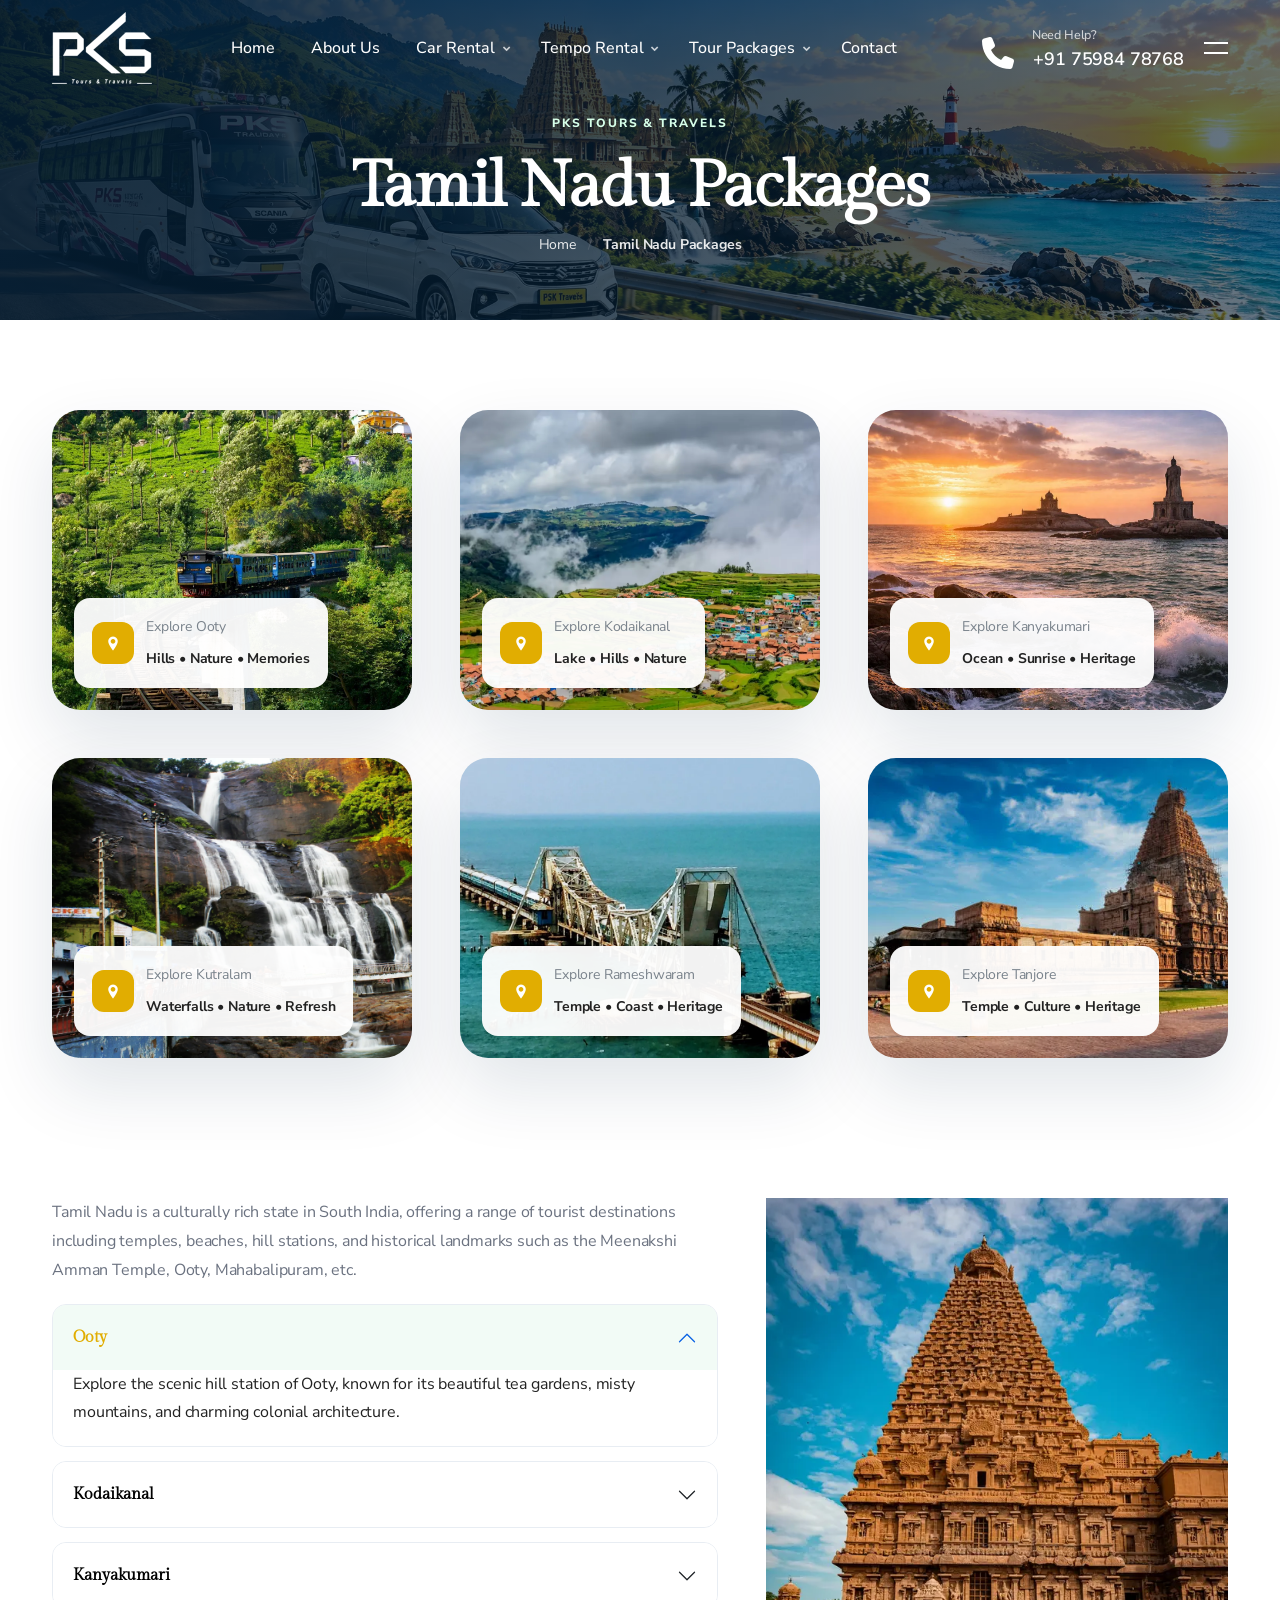
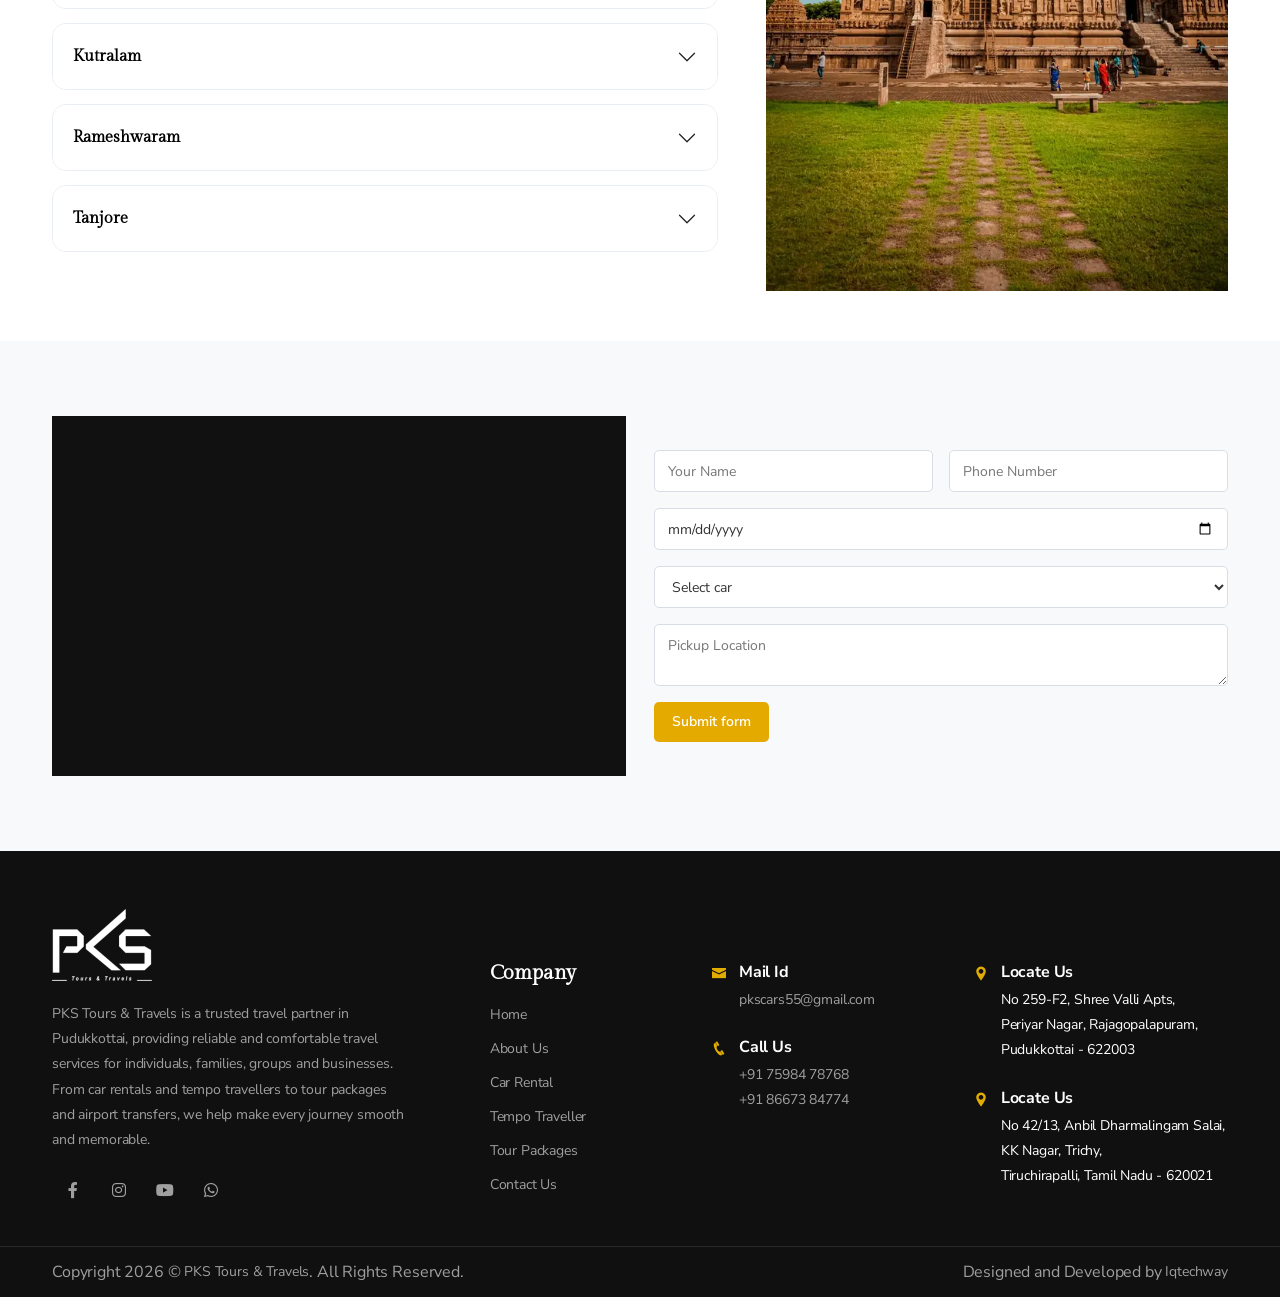
<file: tamil-nadu-package.html>
<!DOCTYPE html>
<html lang="en">

<head>
    <meta http-equiv="content-type" content="text/html; charset=utf-8" />
    <title>Tamil Nadu Tour Packages | PKS Tours & Travels</title>

    <link rel="canonical" href="https://pkstourstravels.com/tamil-nadu-package.html" />

    <meta name="viewport" content="width=device-width, initial-scale=1.0, maximum-scale=1.0, user-scalable=no">

    <meta name="description"
        content="Explore Tamil Nadu tour packages with PKS Tours & Travels. Discover temples, hill stations, beaches, heritage sites, and popular destinations across Tamil Nadu with comfortable travel arrangements." />

    <meta name="keywords"
        content="Tamil Nadu tour packages, Tamil Nadu travel packages, Tamil Nadu trip packages, Tamil Nadu holiday packages, Tamil Nadu sightseeing packages, Tamil Nadu family tour packages, Tamil Nadu temple tour packages, Tamil Nadu tourist places, tour packages from Pudukkottai, tour packages from Trichy, travel agency Pudukkottai, travel agency Trichy, PKS Tours & Travels Tamil Nadu" />

    <link rel="icon" href="assets/images/favicon.ico" type="image/gif" sizes="16x16">

    <!-- CSS Files
    ================================================== -->
    <link href="assets/css/bootstrap.min.css" rel="stylesheet" type="text/css" id="bootstrap">
    <link href="assets/css/plugins.css" rel="stylesheet" type="text/css">
    <link href="assets/css/swiper.css" rel="stylesheet" type="text/css">
    <link href="assets/css/swiper-custom-1.css" rel="stylesheet" type="text/css">
    <link href="assets/css/style.css" rel="stylesheet" type="text/css">
    <link href="assets/css/coloring.css" rel="stylesheet" type="text/css">
    <!-- color scheme -->
    <link rel="stylesheet" href="assets/css/magnific-popup.min.css">
    <link id="colors" href="assets/css/colors/scheme-01.css" rel="stylesheet" type="text/css">

</head>

<body>
    <header class="transparent py-lg-2">
        <div class="container">
            <div class="row">
                <div class="col-md-12">
                    <div class="de-flex">
                        <div class="de-flex-col">
                            <!-- logo begin -->
                            <div id="logo">
                                <a href="index.html">
                                    <img class="logo-main" src="assets/images/logo.webp" alt="">
                                    <img class="logo-scroll" src="assets/images/logo.webp" alt="">
                                    <img class="logo-mobile" src="assets/images/logo.webp" alt="">
                                </a>
                            </div>
                            <!-- logo close -->
                        </div>

                        <div class="de-flex-col">
                            <div class="de-flex-col header-col-mid">
                                <ul id="mainmenu">

                                    <li><a class="menu-item" href="index.html">Home</a></li>
                                    <li><a class="menu-item" href="about-us.html">About Us</a> </li>
                                    <li><a class="menu-item" href="#">Car Rental</a>
                                        <ul>
                                            <li>
                                                <a class="menu-item" href="car-rental.html">Car Rental</a>
                                            </li>
                                            <li>
                                                <a class="menu-item" href="car-rental-in-trichy.html">Car Rental in
                                                    Trichy</a>
                                            </li>
                                        </ul>
                                    </li>
                                    <li><a class="menu-item" href="#">Tempo Rental</a>
                                        <ul>
                                            <li>
                                                <a class="menu-item" href="tempo-rental.html">Tempo Rental</a>
                                            </li>
                                            <li>
                                                <a class="menu-item" href="tempo-rental-in-trichy.html">Tempo Rental
                                                    Trichy</a>
                                            </li>
                                        </ul>
                                    </li>
                                    <li><a class="menu-item" href="#">Tour Packages</a>
                                        <ul>
                                            <li>
                                                <a class="menu-item" href="tamil-nadu-package.html">Tamil Nadu
                                                    Packages</a>
                                            </li>
                                            <li>
                                                <a class="menu-item" href="kerala-packages.html">Kerala Packages</a>
                                            </li>
                                            <li>
                                                <a class="menu-item" href="pilgrims-packages.html">Pilgrim Packages</a>
                                            </li>
                                        </ul>
                                    </li>
                                    <li><a class="menu-item" href="contact-us.html">Contact</a></li>
                                </ul>
                            </div>
                        </div>

                        <div class="de-flex-col">
                            <div class="d-widget-phone sm-hide">
                                <div class="h-phone md-hide">
                                    <span>Need Help?</span>
                                    <i class="fa fa-phone"></i>
                                    +91 75984 78768
                                </div>
                            </div>

                            <div class="menu_side_area">
                                <span id="menu-btn"></span>
                            </div>

                            <div id="btn-extra">
                                <span></span>
                                <span></span>
                            </div>
                        </div>
                    </div>
                </div>
            </div>
        </div>
    </header>


    <main class="pks-car-rental">

        <!-- =========================
         PAGE HEADER
    ========================== -->
        <section class="pks-about-hero relative overflow-hidden text-light"
            data-bgimage="url(assets/images/background/counter-bg.webp) center">
            <div class="pks-about-hero-overlay"></div>
            <div class="container relative z-2">
                <div class="row align-items-center">
                    <div class="col-lg-8 mx-auto text-center">
                        <div class="pks-about-kicker"> PKS TOURS &amp; TRAVELS</div>
                        <h1 class="mb-2"> Tamil Nadu Packages </h1>
                        <p class="pks-about-breadcrumb mb-0">
                            <a href="index.html">Home</a>
                            <span>/</span>
                            <strong> Tamil Nadu Packages </strong>
                        </p>
                    </div>
                </div>
            </div>
        </section>

        <!-- =========================
                INTRODUCTION
            ========================== -->
        <section class="pks-rental-section">
            <div class="container">

                <div class="row g-5 align-items-center">

                    <!-- OOTY -->
                    <div class="col-lg-4">
                        <div class="pks-story-image">
                            <img src="assets/images/tour-packages/ooty.webp" alt="Scenic hills and tea gardens in Ooty"
                                loading="lazy">

                            <div class="pks-story-badge">
                                <span class="pks-badge-icon">
                                    <i class="icofont-location-pin"></i>
                                </span>
                                <div>
                                    <small>Explore Ooty</small>
                                    <strong>Hills • Nature • Memories</strong>
                                </div>
                            </div>
                        </div>
                    </div>

                    <!-- KODAIKANAL -->
                    <div class="col-lg-4">
                        <div class="pks-story-image">
                            <img src="assets/images/tour-packages/kodaikanal.webp"
                                alt="Scenic mountains and lake in Kodaikanal" loading="lazy">

                            <div class="pks-story-badge">
                                <span class="pks-badge-icon">
                                    <i class="icofont-location-pin"></i>
                                </span>
                                <div>
                                    <small>Explore Kodaikanal</small>
                                    <strong>Lake • Hills • Nature</strong>
                                </div>
                            </div>
                        </div>
                    </div>

                    <!-- KANYAKUMARI -->
                    <div class="col-lg-4">
                        <div class="pks-story-image">
                            <img src="assets/images/tour-packages/kanyakumari.webp"
                                alt="Scenic coastal view of Kanyakumari" loading="lazy">

                            <div class="pks-story-badge">
                                <span class="pks-badge-icon">
                                    <i class="icofont-location-pin"></i>
                                </span>
                                <div>
                                    <small>Explore Kanyakumari</small>
                                    <strong>Ocean • Sunrise • Heritage</strong>
                                </div>
                            </div>
                        </div>
                    </div>

                    <!-- KUTRALAM -->
                    <div class="col-lg-4">
                        <div class="pks-story-image">
                            <img src="assets/images/tour-packages/kutralam.webp"
                                alt="Waterfalls and scenic nature in Kutralam" loading="lazy">

                            <div class="pks-story-badge">
                                <span class="pks-badge-icon">
                                    <i class="icofont-location-pin"></i>
                                </span>
                                <div>
                                    <small>Explore Kutralam</small>
                                    <strong>Waterfalls • Nature • Refresh</strong>
                                </div>
                            </div>
                        </div>
                    </div>

                    <!-- RAMESHWARAM -->
                    <div class="col-lg-4">
                        <div class="pks-story-image">
                            <img src="assets/images/tour-packages/rameshwaram.webp"
                                alt="Temple and coastal scenery in Rameshwaram" loading="lazy">

                            <div class="pks-story-badge">
                                <span class="pks-badge-icon">
                                    <i class="icofont-location-pin"></i>
                                </span>
                                <div>
                                    <small>Explore Rameshwaram</small>
                                    <strong>Temple • Coast • Heritage</strong>
                                </div>
                            </div>
                        </div>
                    </div>

                    <!-- TANJORE -->
                    <div class="col-lg-4">
                        <div class="pks-story-image">
                            <img src="assets/images/tour-packages/tanjore.webp"
                                alt="Brihadeeswarar Temple and heritage of Tanjore" loading="lazy">

                            <div class="pks-story-badge">
                                <span class="pks-badge-icon">
                                    <i class="icofont-location-pin"></i>
                                </span>
                                <div>
                                    <small>Explore Tanjore</small>
                                    <strong>Temple • Culture • Heritage</strong>
                                </div>
                            </div>
                        </div>
                    </div>
                </div>
            </div>
        </section>
        <!-- FAQs + Contact -->
        <section class="pks-about-section pks-about-soft">
            <div class="container">
                <div class="row g-5 align-items-start">

                    <div class="col-lg-7">
                        <!-- <div class="pks-about-label">FAQ</div>
                        <h2 class="pks-about-title mb-4">Frequently Asked Questions</h2> -->
                        <p>
                            Tamil Nadu is a culturally rich state in South India, offering a range of tourist
                            destinations including temples, beaches, hill stations, and historical landmarks such as the
                            Meenakshi Amman Temple, Ooty, Mahabalipuram, etc.
                        </p>
                        <div class="accordion pks-faq" id="pksAboutFaq">

                            <div class="accordion-item">
                                <h2 class="accordion-header" id="faq-heading-1">
                                    <button class="accordion-button" type="button" data-bs-toggle="collapse"
                                        data-bs-target="#faq-1" aria-expanded="true" aria-controls="faq-1">
                                        Ooty
                                    </button>
                                </h2>
                                <div id="faq-1" class="accordion-collapse collapse show" aria-labelledby="faq-heading-1"
                                    data-bs-parent="#pksAboutFaq">
                                    <div class="accordion-body">
                                        Explore the scenic hill station of Ooty, known for its beautiful tea gardens,
                                        misty mountains, and charming colonial architecture.
                                    </div>
                                </div>
                            </div>

                            <div class="accordion-item">
                                <h2 class="accordion-header" id="faq-heading-2">
                                    <button class="accordion-button collapsed" type="button" data-bs-toggle="collapse"
                                        data-bs-target="#faq-2" aria-expanded="false" aria-controls="faq-2">
                                        Kodaikanal
                                    </button>
                                </h2>
                                <div id="faq-2" class="accordion-collapse collapse" aria-labelledby="faq-heading-2"
                                    data-bs-parent="#pksAboutFaq">
                                    <div class="accordion-body">
                                        Discover the charming hill station of Kodaikanal, famous for its serene lakes,
                                        lush forests, and scenic vistas.
                                    </div>
                                </div>
                            </div>

                            <div class="accordion-item">
                                <h2 class="accordion-header" id="faq-heading-3">
                                    <button class="accordion-button collapsed" type="button" data-bs-toggle="collapse"
                                        data-bs-target="#faq-3" aria-expanded="false" aria-controls="faq-3">
                                        Kanyakumari
                                    </button>
                                </h2>
                                <div id="faq-3" class="accordion-collapse collapse" aria-labelledby="faq-heading-3"
                                    data-bs-parent="#pksAboutFaq">
                                    <div class="accordion-body">
                                        Visit the southernmost tip of India and witness the confluence of three oceans
                                        at Kanyakumari, known for its beautiful beaches and cultural significance.
                                    </div>
                                </div>
                            </div>
                            <div class="accordion-item">
                                <h2 class="accordion-header" id="faq-heading-3">
                                    <button class="accordion-button collapsed" type="button" data-bs-toggle="collapse"
                                        data-bs-target="#faq-3" aria-expanded="false" aria-controls="faq-3">
                                        Kutralam
                                    </button>
                                </h2>
                                <div id="faq-3" class="accordion-collapse collapse" aria-labelledby="faq-heading-3"
                                    data-bs-parent="#pksAboutFaq">
                                    <div class="accordion-body">
                                        Experience the natural beauty of the Kutralam waterfalls, known for their
                                        therapeutic properties and surrounded by lush greenery.
                                    </div>
                                </div>
                            </div>
                            <div class="accordion-item">
                                <h2 class="accordion-header" id="faq-heading-3">
                                    <button class="accordion-button collapsed" type="button" data-bs-toggle="collapse"
                                        data-bs-target="#faq-3" aria-expanded="false" aria-controls="faq-3">
                                        Rameshwaram
                                    </button>
                                </h2>
                                <div id="faq-3" class="accordion-collapse collapse" aria-labelledby="faq-heading-3"
                                    data-bs-parent="#pksAboutFaq">
                                    <div class="accordion-body">
                                        Visit the holy town of Rameshwaram and explore its ancient temples and beautiful
                                        beaches.
                                    </div>
                                </div>
                            </div>
                            <div class="accordion-item">
                                <h2 class="accordion-header" id="faq-heading-3">
                                    <button class="accordion-button collapsed" type="button" data-bs-toggle="collapse"
                                        data-bs-target="#faq-3" aria-expanded="false" aria-controls="faq-3">
                                        Tanjore
                                    </button>
                                </h2>
                                <div id="faq-3" class="accordion-collapse collapse" aria-labelledby="faq-heading-3"
                                    data-bs-parent="#pksAboutFaq">
                                    <div class="accordion-body">
                                        Discover the cultural heritage of Tanjore, known for its magnificent temples,
                                        beautiful architecture, and rich history.
                                    </div>
                                </div>
                            </div>

                        </div>
                    </div>

                    <div class="col-lg-5">
                        <img src="assets/images/tour-packages/tanjore-temple.webp" class="w-100" alt="" />
                    </div>
                </div>
            </div>
        </section>

        <!-- =========================
     VIDEO + ENQUIRY SECTION
========================== -->
        <section class="pks-tour-enquiry-section">

            <div class="container">

                <div class="row g-4 align-items-center">

                    <!-- VIDEO -->
                    <div class="col-lg-6">

                        <div class="pks-tour-video">

                            <iframe src="https://www.youtube.com/embed/H4wOAoJBTME?si=SPSa9wKdk-ahtsLE"
                                title="PKS Tours & Travels" frameborder="0"
                                allow="accelerometer; autoplay; clipboard-write; encrypted-media; gyroscope; picture-in-picture; web-share"
                                allowfullscreen>
                            </iframe>

                        </div>

                    </div>


                    <!-- ENQUIRY FORM -->
                    <div class="col-lg-6">

                        <form class="pks-tour-enquiry-form">

                            <div class="row g-3">

                                <!-- NAME -->
                                <div class="col-md-6">
                                    <input type="text" class="form-control" name="name" placeholder="Your Name"
                                        required>
                                </div>


                                <!-- PHONE -->
                                <div class="col-md-6">
                                    <input type="tel" class="form-control" name="phone" placeholder="Phone Number"
                                        required>
                                </div>


                                <!-- DATE -->
                                <div class="col-12">
                                    <input type="date" class="form-control" name="date" required>
                                </div>


                                <!-- SELECT CAR -->
                                <div class="col-12">

                                    <select class="form-control" name="vehicle" required>

                                        <option value="">
                                            Select car
                                        </option>

                                        <option value="Car">
                                            Car
                                        </option>

                                        <option value="Tempo">
                                            Tempo
                                        </option>
                                    </select>

                                </div>


                                <!-- PICKUP LOCATION -->
                                <div class="col-12">

                                    <textarea class="form-control" name="pickup_location" rows="3"
                                        placeholder="Pickup Location" required></textarea>

                                </div>


                                <!-- SUBMIT -->
                                <div class="col-12">

                                    <button type="submit" class="pks-tour-submit-btn">
                                        Submit form
                                    </button>

                                </div>

                            </div>

                        </form>

                    </div>

                </div>

            </div>

        </section>
    </main>

    <!-- back to top begin -->
    <div class="float-text show-on-scroll">
        <span><a href="#">Scroll to top</a></span>
    </div>
    <div class="scrollbar-v show-on-scroll"></div>
    <!-- back to top close -->

    <!-- page preloader begin -->
    <div id="de-loader"></div>
    <!-- page preloader close -->

    <!-- overlay content begin -->
    <!-- =========================================================
     OFF-CANVAS / EXTRA CONTENT
========================================================== -->
    <div id="extra-wrap" class="dark text-light">
        <div id="btn-close">
            <span></span>
            <span></span>
        </div>
        <div id="extra-content">
            <img src="assets/images/logo.webp" class="w-100px" alt="PKS Tours and Travels Logo">
            <div class="spacer-30-line"></div>
            <h2 class="hs-4 mb-3">Our Travel Services</h2>
            <div class="row g-4">
                <div class="col-lg-6">
                    <ul class="ul-check id-color-2">
                        <li><a href="car-rental.html">Car Rental</a></li>
                        <li><a href="tempo-rental.html">Tempo Rental</a></li>
                    </ul>
                </div>
                <div class="col-lg-6">
                    <ul class="ul-check id-color-2">
                        <li><a href="tamil-nadu-package.html">Tour Packages</a></li>
                    </ul>
                </div>
            </div>
            <div class="spacer-30-line"></div>
            <h2 class="hs-4">Contact Us</h2>
            <div class="d-flex align-items-start mb-3">
                <i class="icofont-envelope me-2 id-color-2 mt-2"></i>
                <div>
                    <span class="d-block fw-bold">Mail Us</span>
                    <a href="mailto:pkscars55@gmail.com">pkscars55@gmail.com</a>
                </div>
            </div>
            <div class="d-flex align-items-start mb-3">
                <i class="icofont-phone me-2 id-color-2 mt-2"></i>
                <div>
                    <span class="d-block fw-bold">Call Us</span>
                    <a href="tel:+917598478768">+91 7598478768</a><br>
                    <a href="tel:+918667384774">+91 8667384774</a>
                </div>
            </div>
            <div class="d-flex align-items-start mb-3">
                <i class="icofont-location-pin me-2 id-color-2 mt-2"></i>
                <div>
                    <span class="d-block fw-bold">Pudukkottai Office</span>
                    <p class="mb-0">No 259-F2, Shree Valli Apts, Periyar Nagar, Rajagopalapuram, Pudukkottai - 622003
                    </p>
                </div>
            </div>
            <div class="d-flex align-items-start mb-3">
                <i class="icofont-location-pin me-2 id-color-2 mt-2"></i>
                <div>
                    <span class="d-block fw-bold">Trichy Office</span>
                    <p class="mb-0">NO 42/13, Anbil Dharmalingam Salai, KK Nagar, Trichy, Tiruchirapalli, Tamil Nadu -
                        620021</p>
                </div>
            </div>
            <div class="spacer-30-line"></div>
            <h2 class="hs-4">About PKS Tours &amp; Travels</h2>
            <p>PKS Tours &amp; Travels is a leading travel agency in Pudukkottai, providing reliable tours, travel
                services, car rental and tempo rental solutions for individuals, families and groups.</p>
            <p>Our team is committed to making every journey comfortable, safe and hassle-free with dependable
                transportation and personalised travel support.</p>
            <div class="social-icons">
                <a href="#"><i class="fa-brands fa-facebook-f"></i></a>
                <a href="#"><i class="fa-brands fa-instagram"></i></a>
                <a href="#"><i class="fa-brands fa-youtube"></i></a>
                <a href="https://wa.me/917598478768"><i class="fa-brands fa-whatsapp"></i></a>
            </div>
        </div>
    </div>
    <!-- overlay content end -->

    <footer class="section-dark">
        <div class="container">
            <div class="row gx-5">
                <div class="my-2 col-lg-4 col-sm-6">
                    <img src="assets/images/logo.webp" class="w-100px" alt="PKS Tours and Travels Logo">
                    <div class="spacer-20"></div>
                    <p>PKS Tours &amp; Travels is a trusted travel partner in Pudukkottai, providing reliable and
                        comfortable travel services for individuals, families, groups and businesses. From car rentals
                        and tempo travellers to tour packages and airport transfers, we help make every journey smooth
                        and memorable.</p>
                    <div class="social-icons mb-sm-30">
                        <a href="#"><i class="fa-brands fa-facebook-f"></i></a>
                        <a href="#"><i class="fa-brands fa-instagram"></i></a>
                        <a href="#"><i class="fa-brands fa-youtube"></i></a>
                        <a href="#"><i class="fa-brands fa-whatsapp"></i></a>
                    </div>
                </div>
                <div class="my-2 col-lg-2 col-6 d-flex justify-content-lg-center">
                    <div class="widget mt-lg-5">
                        <h3 class="hs-4 fw-bold">Company</h3>
                        <ul>
                            <li><a href="index.html">Home</a></li>
                            <li><a href="about-us.html">About Us</a></li>
                            <li><a href="car-rental-in-trichy.html">Car Rental</a></li>
                            <li><a href="tempo-rental-in-trichy.html">Tempo Traveller</a></li>
                            <li><a href="tamil-nadu-package.html">Tour Packages</a></li>
                            <li><a href="contact-us.html">Contact Us</a></li>
                        </ul>
                    </div>
                </div>
                <div class="my-2 col-lg-3 col-sm-6 d-flex justify-content-lg-center">
                    <div class="widget mt-lg-5">

                        <!-- Email -->
                        <div class="text-white d-flex gap-1">
                            <i class="icofont-envelope me-2 id-color-2 mt-2"></i>
                            <div>
                                <b>Mail Id</b>
                                <p>
                                    <a href="mailto:pkscars55@gmail.com">pkscars55@gmail.com</a>
                                </p>
                            </div>
                        </div>

                        <!-- Phone -->
                        <div class="text-white d-flex gap-1">
                            <i class="icofont-phone me-2 id-color-2 mt-2"></i>
                            <div>
                                <b>Call Us</b>
                                <p>
                                    <a href="tel:+917598478768">+91 75984 78768</a><br>
                                    <a href="tel:+918667384774">+91 86673 84774</a>
                                </p>
                            </div>
                        </div>
                    </div>
                </div>
                <div class="my-2 col-lg-3 col-sm-6 d-flex justify-content-lg-center">
                    <div class="widget mt-lg-5">
                        <!-- Pudukkottai Location -->
                        <div class="text-white d-flex gap-1">
                            <i class="icofont-location-pin me-2 id-color-2 mt-2"></i>
                            <div>
                                <b>Locate Us</b>
                                <p>
                                    No 259-F2, Shree Valli Apts,<br>
                                    Periyar Nagar, Rajagopalapuram,<br>
                                    Pudukkottai - 622003
                                </p>
                            </div>
                        </div>

                        <!-- Trichy Location -->
                        <div class="text-white d-flex gap-1">
                            <i class="icofont-location-pin me-2 id-color-2 mt-2"></i>
                            <div>
                                <b>Locate Us</b>
                                <p>
                                    No 42/13, Anbil Dharmalingam Salai,<br>
                                    KK Nagar, Trichy,<br>
                                    Tiruchirapalli, Tamil Nadu - 620021
                                </p>
                            </div>
                        </div>

                    </div>
                </div>
            </div>
        </div>
        <div class="subfooter">
            <div class="container">
                <div class="row">
                    <div class="col-md-12">
                        <div class="de-flex">
                            <div class="de-flex-col widget pb-0 text-center">
                                Copyright 2026 ©&nbsp;<a href="https://pkstourstravels.com/">PKS Tours &amp;
                                    Travels</a>. All Rights Reserved.
                            </div>
                            <div class="de-flex-col widget pb-0 text-center mt-lg-0 mt-3">
                                Designed and Developed by&nbsp;<a href="https://www.iqtechway.com/"
                                    target="_blank">Iqtechway</a>
                            </div>
                        </div>
                    </div>
                </div>
            </div>
        </div>
    </footer>
    <!-- Javascript Files
    ================================================== -->
    <script src="assets/js/vendors.js"></script>
    <script src="assets/js/main.js"></script>
    <script src="assets/js/jquery.magnific-popup.min.js"></script>

    <!-- swiper slider -->
    <script src="assets/js/swiper.js"></script>
    <script src="assets/js/custom-swiper-1.js"></script>

    <script>
        // Global WOW (initialize once)
        var wow = new WOW({
            live: false
        });
        wow.init();

    </script>
</body>

</html>
</file>
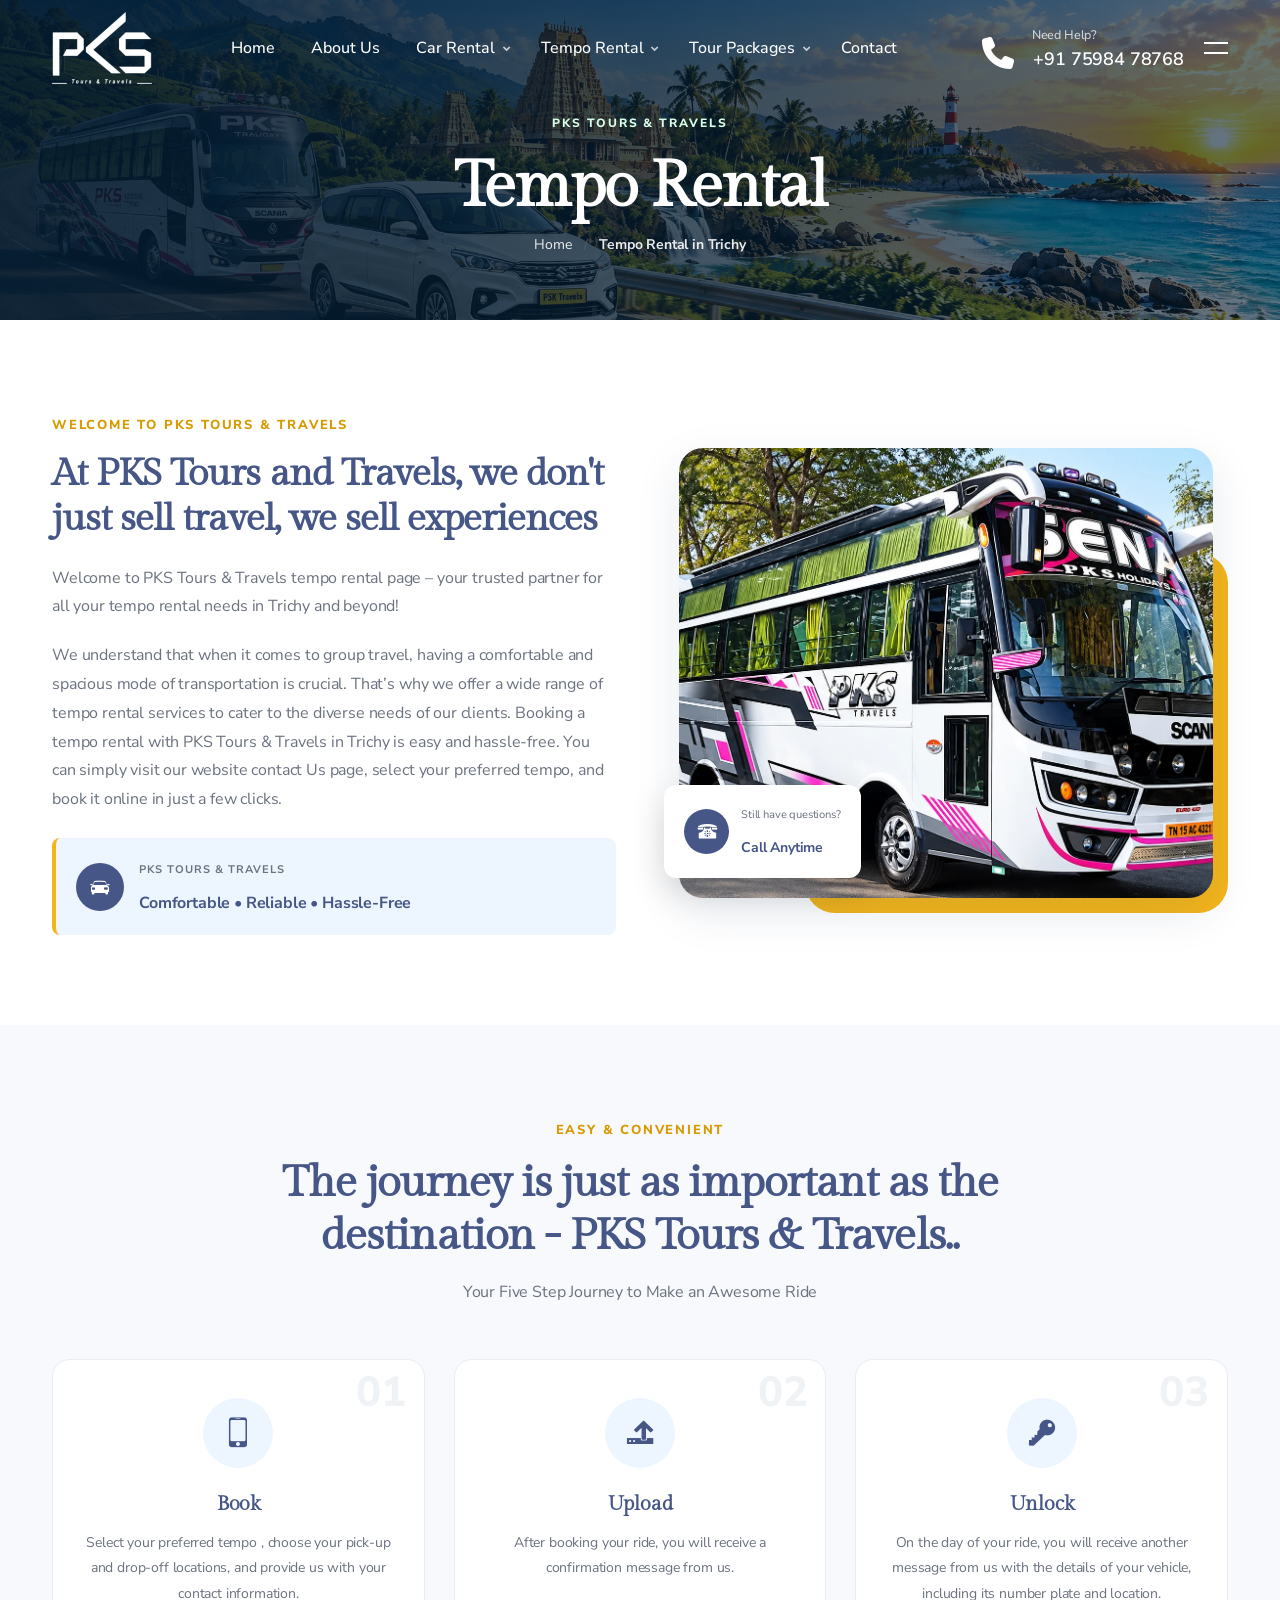
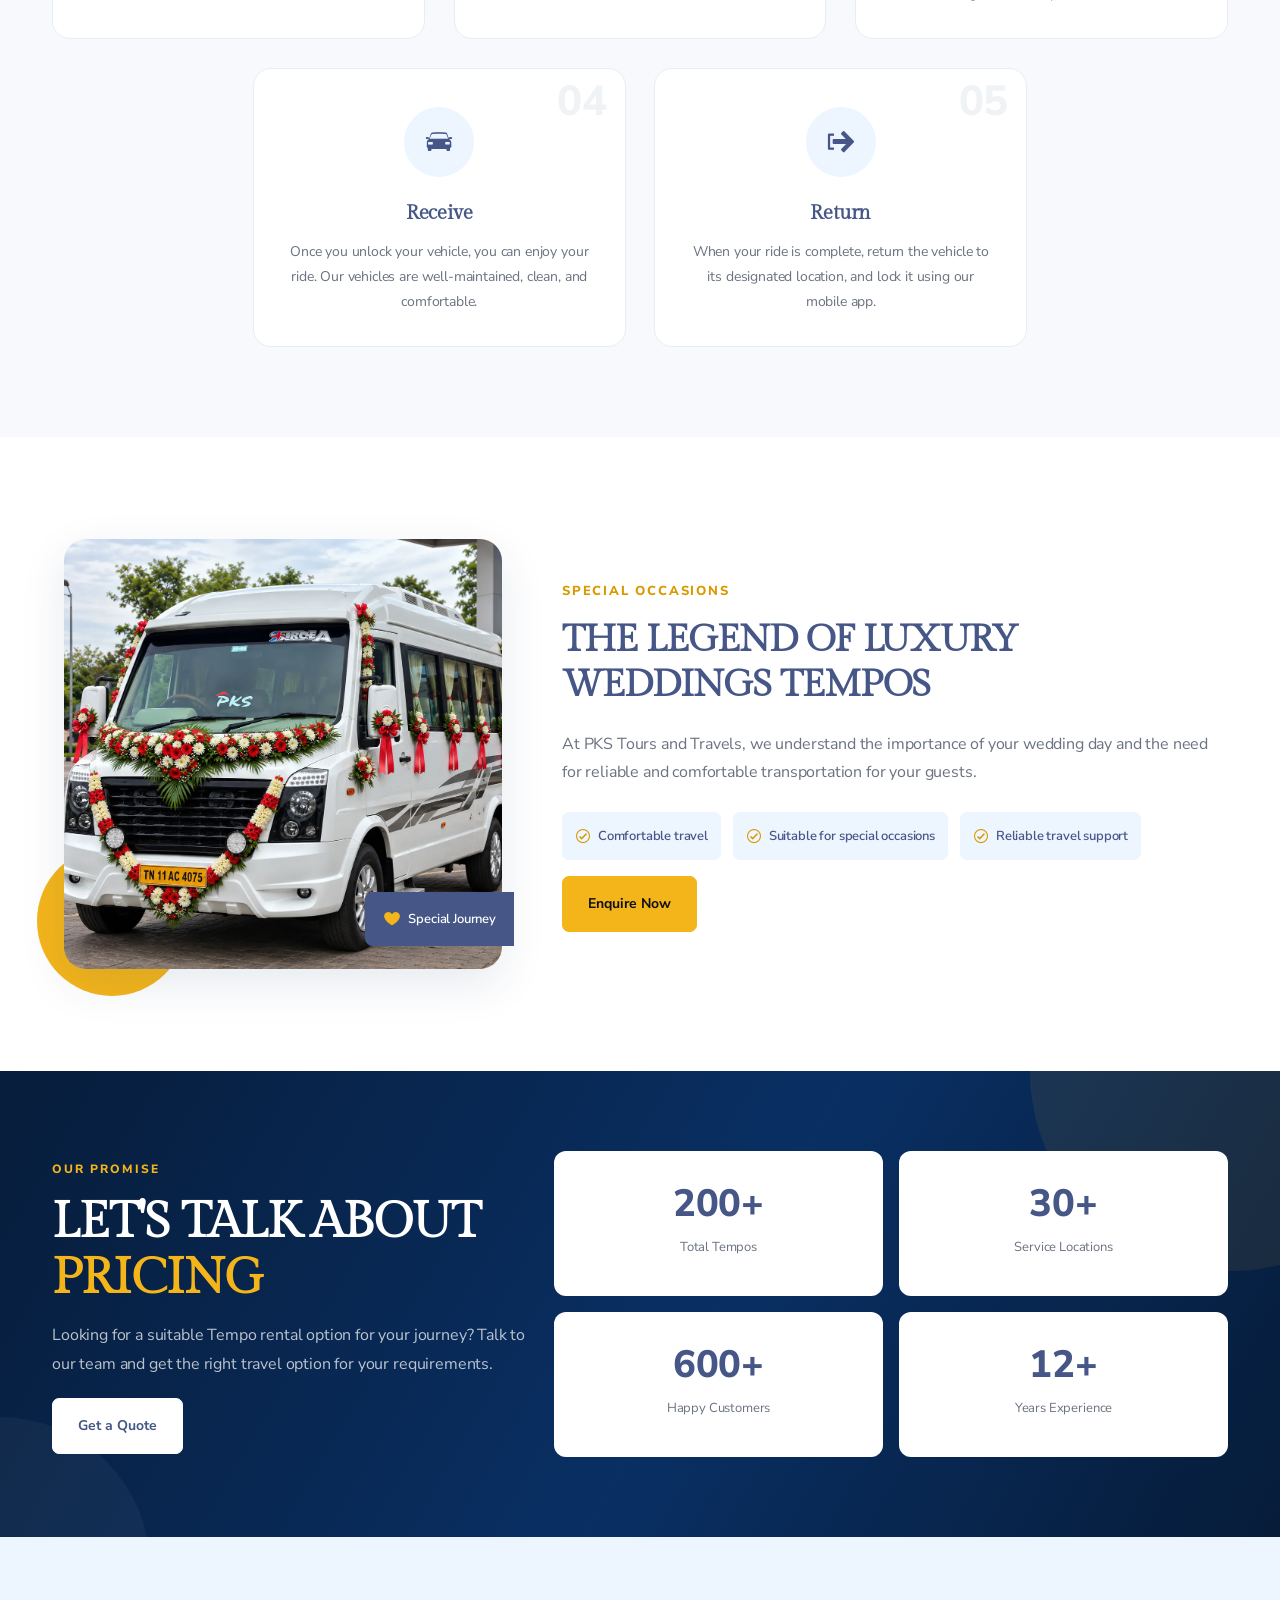
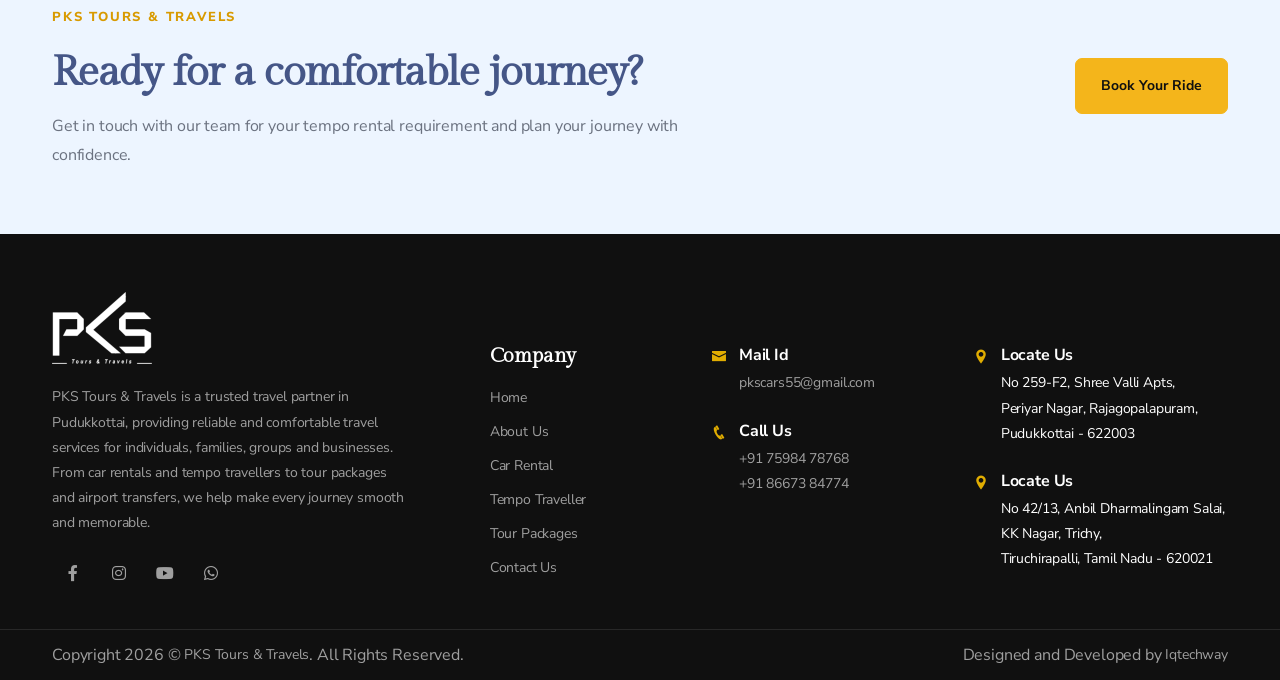
<file: tempo-rental-in-trichy.html>
<!DOCTYPE html>
<html lang="en">

<head>
    <meta http-equiv="content-type" content="text/html; charset=utf-8" />
    <title>Tempo Traveller Rental in Trichy | PKS Tours & Travels</title>

    <link rel="canonical" href="https://pkstourstravels.com/tempo-rental-in-trichy.html" />

    <meta name="viewport" content="width=device-width, initial-scale=1.0, maximum-scale=1.0, user-scalable=no">

    <meta name="description"
        content="Book Tempo Traveller rental in Trichy with PKS Tours & Travels for family trips, group tours, pilgrimages, sightseeing, and outstation travel. Enjoy comfortable and convenient group transportation from Trichy." />

    <meta name="keywords"
        content="Tempo Traveller rental in Trichy, Tempo Traveller Trichy, Tempo Traveller hire Trichy, Tempo Traveller booking Trichy, Tempo Traveller rent Trichy, 12 seater Tempo Traveller Trichy, 17 seater Tempo Traveller Trichy, group travel Trichy, pilgrimage Tempo Traveller Trichy, outstation Tempo Traveller Trichy, tour vehicle rental Trichy, Tempo Traveller Tiruchirappalli, PKS Tours & Travels Tempo Traveller" />

    <link rel="icon" href="assets/images/favicon.ico" type="image/gif" sizes="16x16">

    <!-- CSS Files
    ================================================== -->
    <link href="assets/css/bootstrap.min.css" rel="stylesheet" type="text/css" id="bootstrap">
    <link href="assets/css/plugins.css" rel="stylesheet" type="text/css">
    <link href="assets/css/swiper.css" rel="stylesheet" type="text/css">
    <link href="assets/css/swiper-custom-1.css" rel="stylesheet" type="text/css">
    <link href="assets/css/style.css" rel="stylesheet" type="text/css">
    <link href="assets/css/coloring.css" rel="stylesheet" type="text/css">
    <!-- color scheme -->
    <link rel="stylesheet" href="assets/css/magnific-popup.min.css">
    <link id="colors" href="assets/css/colors/scheme-01.css" rel="stylesheet" type="text/css">

</head>

<body>
    <header class="transparent py-lg-2">
        <div class="container">
            <div class="row">
                <div class="col-md-12">
                    <div class="de-flex">
                        <div class="de-flex-col">
                            <!-- logo begin -->
                            <div id="logo">
                                <a href="index.html">
                                    <img class="logo-main" src="assets/images/logo.webp" alt="">
                                    <img class="logo-scroll" src="assets/images/logo.webp" alt="">
                                    <img class="logo-mobile" src="assets/images/logo.webp" alt="">
                                </a>
                            </div>
                            <!-- logo close -->
                        </div>

                        <div class="de-flex-col">
                            <div class="de-flex-col header-col-mid">
                                <ul id="mainmenu">

                                    <li><a class="menu-item" href="index.html">Home</a></li>
                                    <li><a class="menu-item" href="about-us.html">About Us</a> </li>
                                    <li><a class="menu-item" href="#">Car Rental</a>
                                        <ul>
                                            <li>
                                                <a class="menu-item" href="car-rental.html">Car Rental</a>
                                            </li>
                                            <li>
                                                <a class="menu-item" href="car-rental-in-trichy.html">Car Rental in
                                                    Trichy</a>
                                            </li>
                                        </ul>
                                    </li>
                                    <li><a class="menu-item" href="#">Tempo Rental</a>
                                        <ul>
                                            <li>
                                                <a class="menu-item" href="tempo-rental.html">Tempo Rental</a>
                                            </li>
                                            <li>
                                                <a class="menu-item" href="tempo-rental-in-trichy.html">Tempo Rental
                                                    Trichy</a>
                                            </li>
                                        </ul>
                                    </li>
                                    <li><a class="menu-item" href="#">Tour Packages</a>
                                        <ul>
                                            <li>
                                                <a class="menu-item" href="tamil-nadu-package.html">Tamil Nadu
                                                    Packages</a>
                                            </li>
                                            <li>
                                                <a class="menu-item" href="kerala-packages.html">Kerala Packages</a>
                                            </li>
                                            <li>
                                                <a class="menu-item" href="pilgrims-packages.html">Pilgrim Packages</a>
                                            </li>
                                        </ul>
                                    </li>
                                    <li><a class="menu-item" href="contact-us.html">Contact</a></li>
                                </ul>
                            </div>
                        </div>

                        <div class="de-flex-col">
                            <div class="d-widget-phone sm-hide">
                                <div class="h-phone md-hide">
                                    <span>Need Help?</span>
                                    <i class="fa fa-phone"></i>
                                    +91 75984 78768
                                </div>
                            </div>

                            <div class="menu_side_area">
                                <span id="menu-btn"></span>
                            </div>

                            <div id="btn-extra">
                                <span></span>
                                <span></span>
                            </div>
                        </div>
                    </div>
                </div>
            </div>
        </div>
    </header>


    <main class="pks-car-rental">

        <!-- =========================
         PAGE HEADER
    ========================== -->
        <section class="pks-about-hero relative overflow-hidden text-light"
            data-bgimage="url(assets/images/background/counter-bg.webp) center">
            <div class="pks-about-hero-overlay"></div>
            <div class="container relative z-2">
                <div class="row align-items-center">
                    <div class="col-lg-8 mx-auto text-center">
                        <div class="pks-about-kicker"> PKS TOURS &amp; TRAVELS</div>
                        <h1 class="mb-2"> Tempo Rental</h1>
                        <p class="pks-about-breadcrumb mb-0">
                            <a href="index.html">Home</a>
                            <span>/</span>
                            <strong> Tempo Rental in Trichy</strong>
                        </p>
                    </div>
                </div>
            </div>
        </section>

        <!-- =========================
                INTRODUCTION
            ========================== -->
        <section class="pks-rental-section">
            <div class="container">

                <div class="row g-5 align-items-center">

                    <!-- CONTENT -->
                    <div class="col-lg-6">

                        <div class="pks-rental-label">
                            WELCOME TO PKS TOURS &amp; TRAVELS
                        </div>

                        <h2 class="pks-rental-title">
                            At PKS Tours and Travels, we don't just sell travel, we sell experiences
                        </h2>

                        <p>
                            Welcome to PKS Tours & Travels tempo rental page – your trusted partner for all your tempo
                            rental needs in Trichy and beyond!
                        </p>

                        <p>
                            We understand that when it comes to group travel, having a comfortable and spacious mode of
                            transportation is crucial. That’s why we offer a wide range of tempo rental services to
                            cater to the diverse needs of our clients. Booking a tempo rental with PKS Tours & Travels
                            in Trichy is easy and hassle-free. You can simply visit our website contact Us page, select
                            your preferred tempo, and book it online in just a few clicks.
                        </p>
                        <div class="pks-rental-highlight mt-4">

                            <div class="pks-highlight-icon">
                                <i class="icofont-car"></i>
                            </div>

                            <div>
                                <small>
                                    PKS TOURS &amp; TRAVELS
                                </small>

                                <strong>
                                    Comfortable • Reliable • Hassle-Free
                                </strong>
                            </div>

                        </div>

                    </div>


                    <!-- IMAGE -->
                    <div class="col-lg-6">

                        <div class="pks-rental-intro-image">

                            <img src="assets/images/tempo-rental.webp" alt="PKS Tours and Travels tempo rental service"
                                loading="lazy">

                            <div class="pks-image-floating-card">

                                <i class="icofont-telephone"></i>

                                <div>
                                    <small>Still have questions?</small>
                                    <a href="tel:+917598478768">
                                        <strong>Call Anytime</strong>
                                    </a>
                                </div>

                            </div>

                        </div>

                    </div>

                </div>

            </div>
        </section>


        <!-- =========================
         HOW IT WORKS
    ========================== -->
        <section class="pks-rental-section pks-rental-light">

            <div class="container">

                <div class="text-center pks-rental-heading">

                    <div class="pks-rental-label">
                        EASY &amp; CONVENIENT
                    </div>
                    <h2>
                        The journey is just as important as the destination - PKS Tours & Travels..
                    </h2>
                    <p>
                        Your Five Step Journey to Make an Awesome Ride
                    </p>
                </div>
                <div class="row g-4 mt-4 justify-content-center">

                    <!-- STEP 01 -->
                    <div class="col-lg-4 col-md-6">
                        <div class="pks-rental-step">
                            <div class="pks-step-number">
                                01
                            </div>
                            <!-- STEP 01 -->
                            <div class="pks-step-icon">
                                <i class="icofont-ui-touch-phone"></i>
                            </div>
                            <h4>Book</h4>
                            <p>
                                Select your preferred tempo , choose your pick-up and drop-off locations, and provide us
                                with your contact information.
                            </p>
                        </div>

                    </div>


                    <!-- STEP 02 -->
                    <div class="col-lg-4 col-md-6">

                        <div class="pks-rental-step">
                            <div class="pks-step-number">
                                02
                            </div>
                            <!-- STEP 02 -->
                            <div class="pks-step-icon">
                                <i class="icofont-upload"></i>
                            </div>
                            <h4>Upload</h4>
                            <p>
                                After booking your ride, you will receive a confirmation message from us.
                            </p>
                        </div>
                    </div>

                    <!-- STEP 03 -->
                    <div class="col-lg-4 col-md-6">

                        <div class="pks-rental-step">
                            <div class="pks-step-number">
                                03
                            </div>
                            <!-- STEP 03 -->
                            <div class="pks-step-icon">
                                <i class="icofont-key"></i>
                            </div>
                            <h4>Unlock</h4>
                            <p>
                                On the day of your ride, you will receive another message from us with the details of
                                your vehicle, including its number plate and location.
                            </p>
                        </div>
                    </div>


                    <!-- STEP 04 -->
                    <div class="col-lg-4 col-md-6">
                        <div class="pks-rental-step">
                            <div class="pks-step-number">
                                04
                            </div>
                            <!-- STEP 04 -->
                            <div class="pks-step-icon">
                                <i class="icofont-car"></i>
                            </div>
                            <h4>Receive</h4>
                            <p>
                                Once you unlock your vehicle, you can enjoy your ride. Our vehicles are well-maintained,
                                clean, and comfortable.
                            </p>
                        </div>
                    </div>

                    <!-- STEP 05 -->
                    <div class="col-lg-4 col-md-6">
                        <div class="pks-rental-step">
                            <div class="pks-step-number">
                                05
                            </div>
                            <!-- STEP 05 -->
                            <div class="pks-step-icon">
                                <i class="icofont-sign-out"></i>
                            </div>
                            <h4>Return</h4>
                            <p>
                                When your ride is complete, return the vehicle to its designated location, and lock it
                                using our mobile app.
                            </p>
                        </div>
                    </div>
                </div>
            </div>
        </section>

        <!-- =========================
         WEDDING / SPECIAL JOURNEY
    ========================== -->
        <section class="pks-rental-section">

            <div class="container">

                <div class="row g-5 align-items-center">

                    <!-- IMAGE -->
                    <div class="col-lg-5">

                        <div class="pks-wedding-image">

                            <img src="assets/images/wedding-tempo.webp" alt="PKS Tours and Travels wedding car rental"
                                loading="lazy">

                            <div class="pks-wedding-tag">
                                <i class="icofont-heart"></i>
                                Special Journey
                            </div>

                        </div>

                    </div>


                    <!-- CONTENT -->
                    <div class="col-lg-7">

                        <div class="pks-rental-label">
                            SPECIAL OCCASIONS
                        </div>

                        <h2 class="pks-rental-title">
                            THE LEGEND OF LUXURY WEDDINGS TEMPOS
                        </h2>

                        <p>
                            At PKS Tours and Travels, we understand the importance of your wedding day and the need for
                            reliable and comfortable transportation for your guests.
                        </p>

                        <div class="pks-wedding-points">

                            <div>
                                <i class="icofont-check-circled"></i>
                                Comfortable travel
                            </div>

                            <div>
                                <i class="icofont-check-circled"></i>
                                Suitable for special occasions
                            </div>

                            <div>
                                <i class="icofont-check-circled"></i>
                                Reliable travel support
                            </div>

                        </div>

                        <a href="contact-us.html" class="btn-main mt-3">
                            Enquire Now
                        </a>

                    </div>

                </div>

            </div>

        </section>


        <!-- =========================
         PRICING CTA
    ========================== -->
        <section class="pks-rental-pricing">

            <div class="container">

                <div class="row align-items-center g-4">

                    <!-- LEFT -->
                    <div class="col-lg-5">

                        <div class="pks-pricing-label">
                            OUR PROMISE
                        </div>

                        <h2>
                            LET'S TALK ABOUT
                            <span>PRICING</span>
                        </h2>

                        <p>
                            Looking for a suitable Tempo rental option for your
                            journey? Talk to our team and get the right travel
                            option for your requirements.
                        </p>

                        <a href="contact-us.html" class="btn-main btn-light">
                            Get a Quote
                        </a>

                    </div>


                    <!-- RIGHT STATS -->
                    <div class="col-lg-7">

                        <div class="row g-3">

                            <div class="col-6">

                                <div class="pks-price-stat">

                                    <strong>
                                        200+
                                    </strong>

                                    <span>
                                        Total Tempos
                                    </span>

                                </div>

                            </div>


                            <div class="col-6">

                                <div class="pks-price-stat">

                                    <strong>
                                        30+
                                    </strong>

                                    <span>
                                        Service Locations
                                    </span>

                                </div>

                            </div>


                            <div class="col-6">

                                <div class="pks-price-stat">

                                    <strong>
                                        600+
                                    </strong>

                                    <span>
                                        Happy Customers
                                    </span>

                                </div>

                            </div>


                            <div class="col-6">

                                <div class="pks-price-stat">

                                    <strong>
                                        12+
                                    </strong>

                                    <span>
                                        Years Experience
                                    </span>

                                </div>

                            </div>

                        </div>

                    </div>

                </div>

            </div>

        </section>


        <!-- =========================
         FINAL CTA
    ========================== -->
        <section class="pks-rental-final">

            <div class="container">

                <div class="row align-items-center g-4">

                    <div class="col-lg-8">

                        <div class="pks-rental-label">
                            PKS TOURS &amp; TRAVELS
                        </div>

                        <h2>
                            Ready for a comfortable journey?
                        </h2>

                        <p class="mb-0">
                            Get in touch with our team for your tempo rental
                            requirement and plan your journey with confidence.
                        </p>

                    </div>

                    <div class="col-lg-4 text-lg-end">

                        <a href="contact-us.html" class="btn-main">
                            Book Your Ride
                        </a>

                    </div>

                </div>

            </div>

        </section>

    </main>

    <!-- back to top begin -->
    <div class="float-text show-on-scroll">
        <span><a href="#">Scroll to top</a></span>
    </div>
    <div class="scrollbar-v show-on-scroll"></div>
    <!-- back to top close -->

    <!-- page preloader begin -->
    <div id="de-loader"></div>
    <!-- page preloader close -->

    <!-- overlay content begin -->
    <!-- =========================================================
     OFF-CANVAS / EXTRA CONTENT
========================================================== -->
    <div id="extra-wrap" class="dark text-light">
        <div id="btn-close">
            <span></span>
            <span></span>
        </div>
        <div id="extra-content">
            <img src="assets/images/logo.webp" class="w-100px" alt="PKS Tours and Travels Logo">
            <div class="spacer-30-line"></div>
            <h2 class="hs-4 mb-3">Our Travel Services</h2>
            <div class="row g-4">
                <div class="col-lg-6">
                    <ul class="ul-check id-color-2">
                        <li><a href="car-rental.html">Car Rental</a></li>
                        <li><a href="tempo-rental.html">Tempo Rental</a></li>
                    </ul>
                </div>
                <div class="col-lg-6">
                    <ul class="ul-check id-color-2">
                        <li><a href="tamil-nadu-package.html">Tour Packages</a></li>
                    </ul>
                </div>
            </div>
            <div class="spacer-30-line"></div>
            <h2 class="hs-4">Contact Us</h2>
            <div class="d-flex align-items-start mb-3">
                <i class="icofont-envelope me-2 id-color-2 mt-2"></i>
                <div>
                    <span class="d-block fw-bold">Mail Us</span>
                    <a href="mailto:pkscars55@gmail.com">pkscars55@gmail.com</a>
                </div>
            </div>
            <div class="d-flex align-items-start mb-3">
                <i class="icofont-phone me-2 id-color-2 mt-2"></i>
                <div>
                    <span class="d-block fw-bold">Call Us</span>
                    <a href="tel:+917598478768">+91 7598478768</a><br>
                    <a href="tel:+918667384774">+91 8667384774</a>
                </div>
            </div>
            <div class="d-flex align-items-start mb-3">
                <i class="icofont-location-pin me-2 id-color-2 mt-2"></i>
                <div>
                    <span class="d-block fw-bold">Pudukkottai Office</span>
                    <p class="mb-0">No 259-F2, Shree Valli Apts, Periyar Nagar, Rajagopalapuram, Pudukkottai - 622003
                    </p>
                </div>
            </div>
            <div class="d-flex align-items-start mb-3">
                <i class="icofont-location-pin me-2 id-color-2 mt-2"></i>
                <div>
                    <span class="d-block fw-bold">Trichy Office</span>
                    <p class="mb-0">NO 42/13, Anbil Dharmalingam Salai, KK Nagar, Trichy, Tiruchirapalli, Tamil Nadu -
                        620021</p>
                </div>
            </div>
            <div class="spacer-30-line"></div>
            <h2 class="hs-4">About PKS Tours &amp; Travels</h2>
            <p>PKS Tours &amp; Travels is a leading travel agency in Pudukkottai, providing reliable tours, travel
                services, car rental and tempo rental solutions for individuals, families and groups.</p>
            <p>Our team is committed to making every journey comfortable, safe and hassle-free with dependable
                transportation and personalised travel support.</p>
            <div class="social-icons">
                <a href="#"><i class="fa-brands fa-facebook-f"></i></a>
                <a href="#"><i class="fa-brands fa-instagram"></i></a>
                <a href="#"><i class="fa-brands fa-youtube"></i></a>
                <a href="https://wa.me/917598478768"><i class="fa-brands fa-whatsapp"></i></a>
            </div>
        </div>
    </div>
    <!-- overlay content end -->

    <footer class="section-dark">
        <div class="container">
            <div class="row gx-5">
                <div class="my-2 col-lg-4 col-sm-6">
                    <img src="assets/images/logo.webp" class="w-100px" alt="PKS Tours and Travels Logo">
                    <div class="spacer-20"></div>
                    <p>PKS Tours &amp; Travels is a trusted travel partner in Pudukkottai, providing reliable and
                        comfortable travel services for individuals, families, groups and businesses. From car rentals
                        and tempo travellers to tour packages and airport transfers, we help make every journey smooth
                        and memorable.</p>
                    <div class="social-icons mb-sm-30">
                        <a href="#"><i class="fa-brands fa-facebook-f"></i></a>
                        <a href="#"><i class="fa-brands fa-instagram"></i></a>
                        <a href="#"><i class="fa-brands fa-youtube"></i></a>
                        <a href="#"><i class="fa-brands fa-whatsapp"></i></a>
                    </div>
                </div>
                <div class="my-2 col-lg-2 col-6 d-flex justify-content-lg-center">
                    <div class="widget mt-lg-5">
                        <h3 class="hs-4 fw-bold">Company</h3>
                        <ul>
                            <li><a href="index.html">Home</a></li>
                            <li><a href="about-us.html">About Us</a></li>
                            <li><a href="car-rental-in-trichy.html">Car Rental</a></li>
                            <li><a href="tempo-rental-in-trichy.html">Tempo Traveller</a></li>
                            <li><a href="tamil-nadu-package.html">Tour Packages</a></li>
                            <li><a href="contact-us.html">Contact Us</a></li>
                        </ul>
                    </div>
                </div>
                <div class="my-2 col-lg-3 col-sm-6 d-flex justify-content-lg-center">
                    <div class="widget mt-lg-5">

                        <!-- Email -->
                        <div class="text-white d-flex gap-1">
                            <i class="icofont-envelope me-2 id-color-2 mt-2"></i>
                            <div>
                                <b>Mail Id</b>
                                <p>
                                    <a href="mailto:pkscars55@gmail.com">pkscars55@gmail.com</a>
                                </p>
                            </div>
                        </div>

                        <!-- Phone -->
                        <div class="text-white d-flex gap-1">
                            <i class="icofont-phone me-2 id-color-2 mt-2"></i>
                            <div>
                                <b>Call Us</b>
                                <p>
                                    <a href="tel:+917598478768">+91 75984 78768</a><br>
                                    <a href="tel:+918667384774">+91 86673 84774</a>
                                </p>
                            </div>
                        </div>
                    </div>
                </div>
                <div class="my-2 col-lg-3 col-sm-6 d-flex justify-content-lg-center">
                    <div class="widget mt-lg-5">
                        <!-- Pudukkottai Location -->
                        <div class="text-white d-flex gap-1">
                            <i class="icofont-location-pin me-2 id-color-2 mt-2"></i>
                            <div>
                                <b>Locate Us</b>
                                <p>
                                    No 259-F2, Shree Valli Apts,<br>
                                    Periyar Nagar, Rajagopalapuram,<br>
                                    Pudukkottai - 622003
                                </p>
                            </div>
                        </div>

                        <!-- Trichy Location -->
                        <div class="text-white d-flex gap-1">
                            <i class="icofont-location-pin me-2 id-color-2 mt-2"></i>
                            <div>
                                <b>Locate Us</b>
                                <p>
                                    No 42/13, Anbil Dharmalingam Salai,<br>
                                    KK Nagar, Trichy,<br>
                                    Tiruchirapalli, Tamil Nadu - 620021
                                </p>
                            </div>
                        </div>

                    </div>
                </div>
            </div>
        </div>
        <div class="subfooter">
            <div class="container">
                <div class="row">
                    <div class="col-md-12">
                        <div class="de-flex">
                            <div class="de-flex-col widget pb-0 text-center">
                                Copyright 2026 ©&nbsp;<a href="https://pkstourstravels.com/">PKS Tours &amp;
                                    Travels</a>. All Rights Reserved.
                            </div>
                            <div class="de-flex-col widget pb-0 text-center mt-lg-0 mt-3">
                                Designed and Developed by&nbsp;<a href="https://www.iqtechway.com/"
                                    target="_blank">Iqtechway</a>
                            </div>
                        </div>
                    </div>
                </div>
            </div>
        </div>
    </footer>
    <!-- Javascript Files
    ================================================== -->
    <script src="assets/js/vendors.js"></script>
    <script src="assets/js/main.js"></script>
    <script src="assets/js/jquery.magnific-popup.min.js"></script>

    <!-- swiper slider -->
    <script src="assets/js/swiper.js"></script>
    <script src="assets/js/custom-swiper-1.js"></script>

    <script>
        // Global WOW (initialize once)
        var wow = new WOW({
            live: false
        });
        wow.init();

    </script>
</body>

</html>
</file>
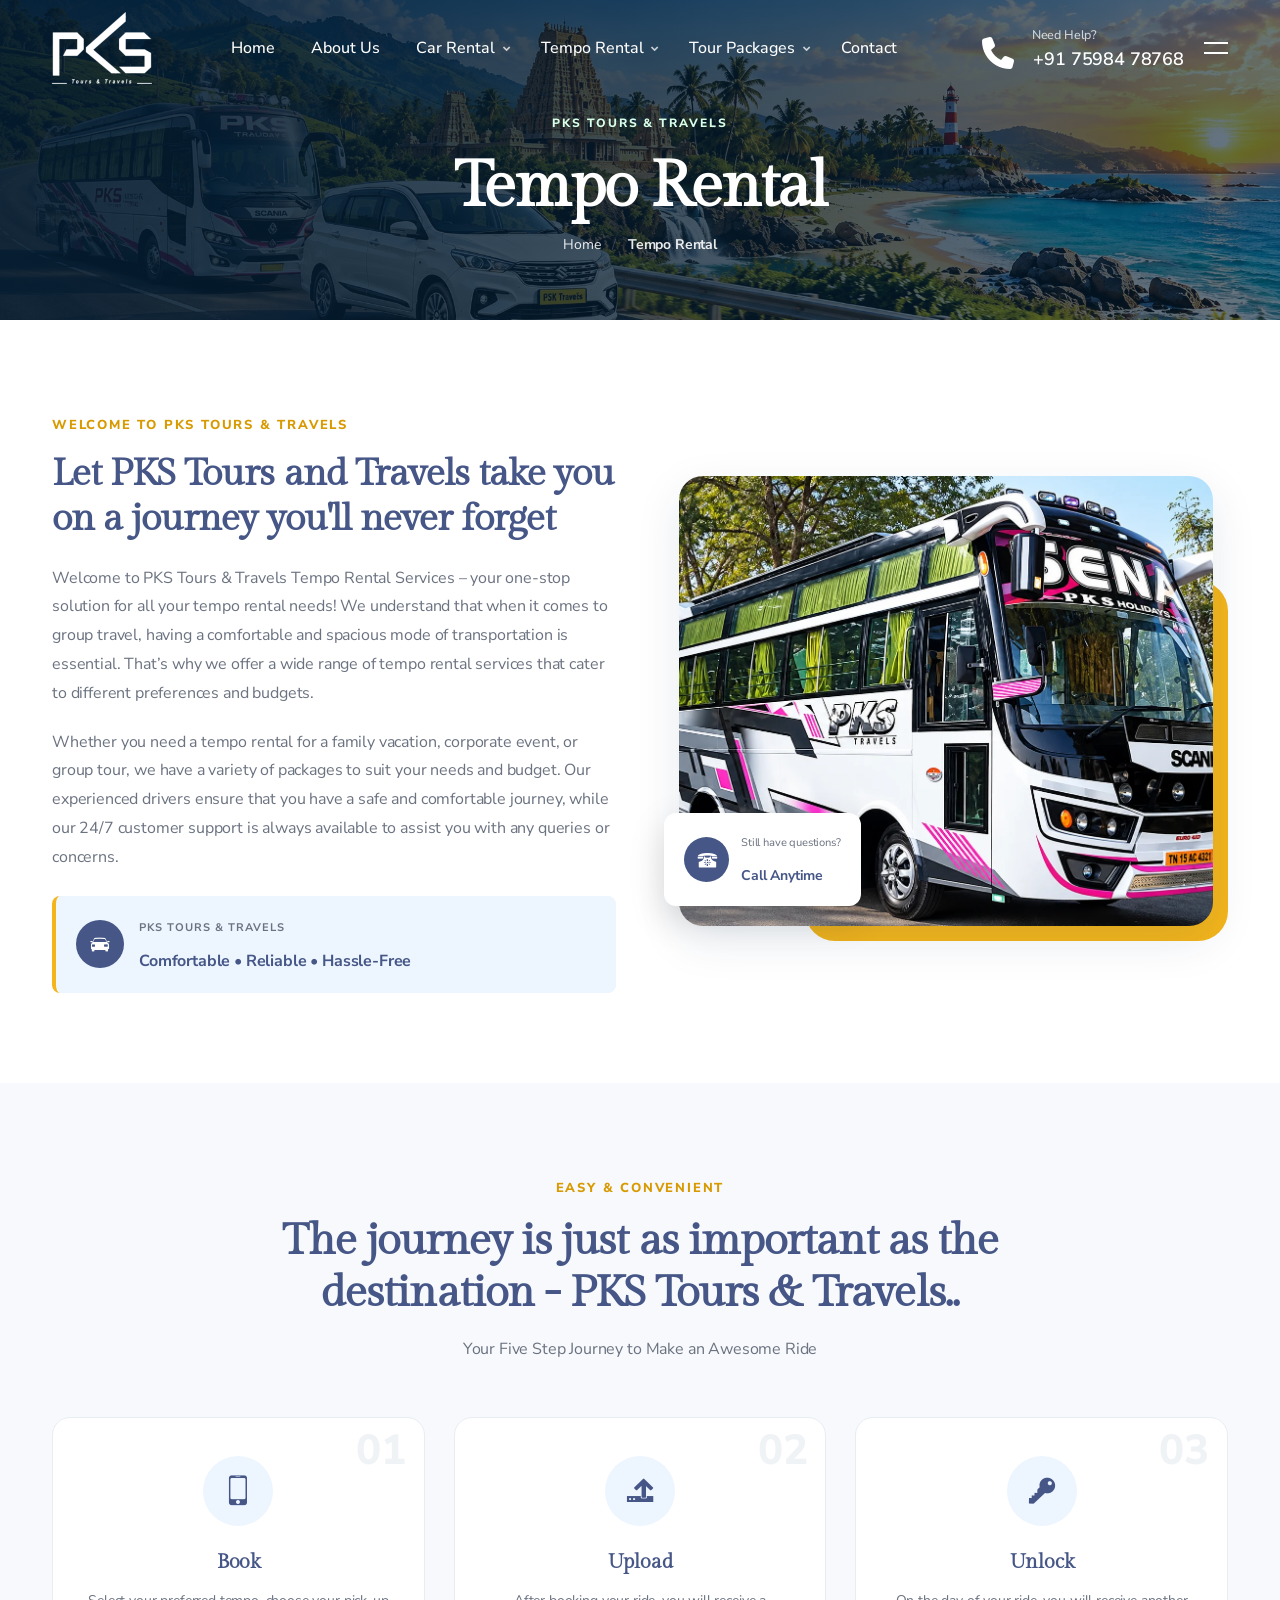
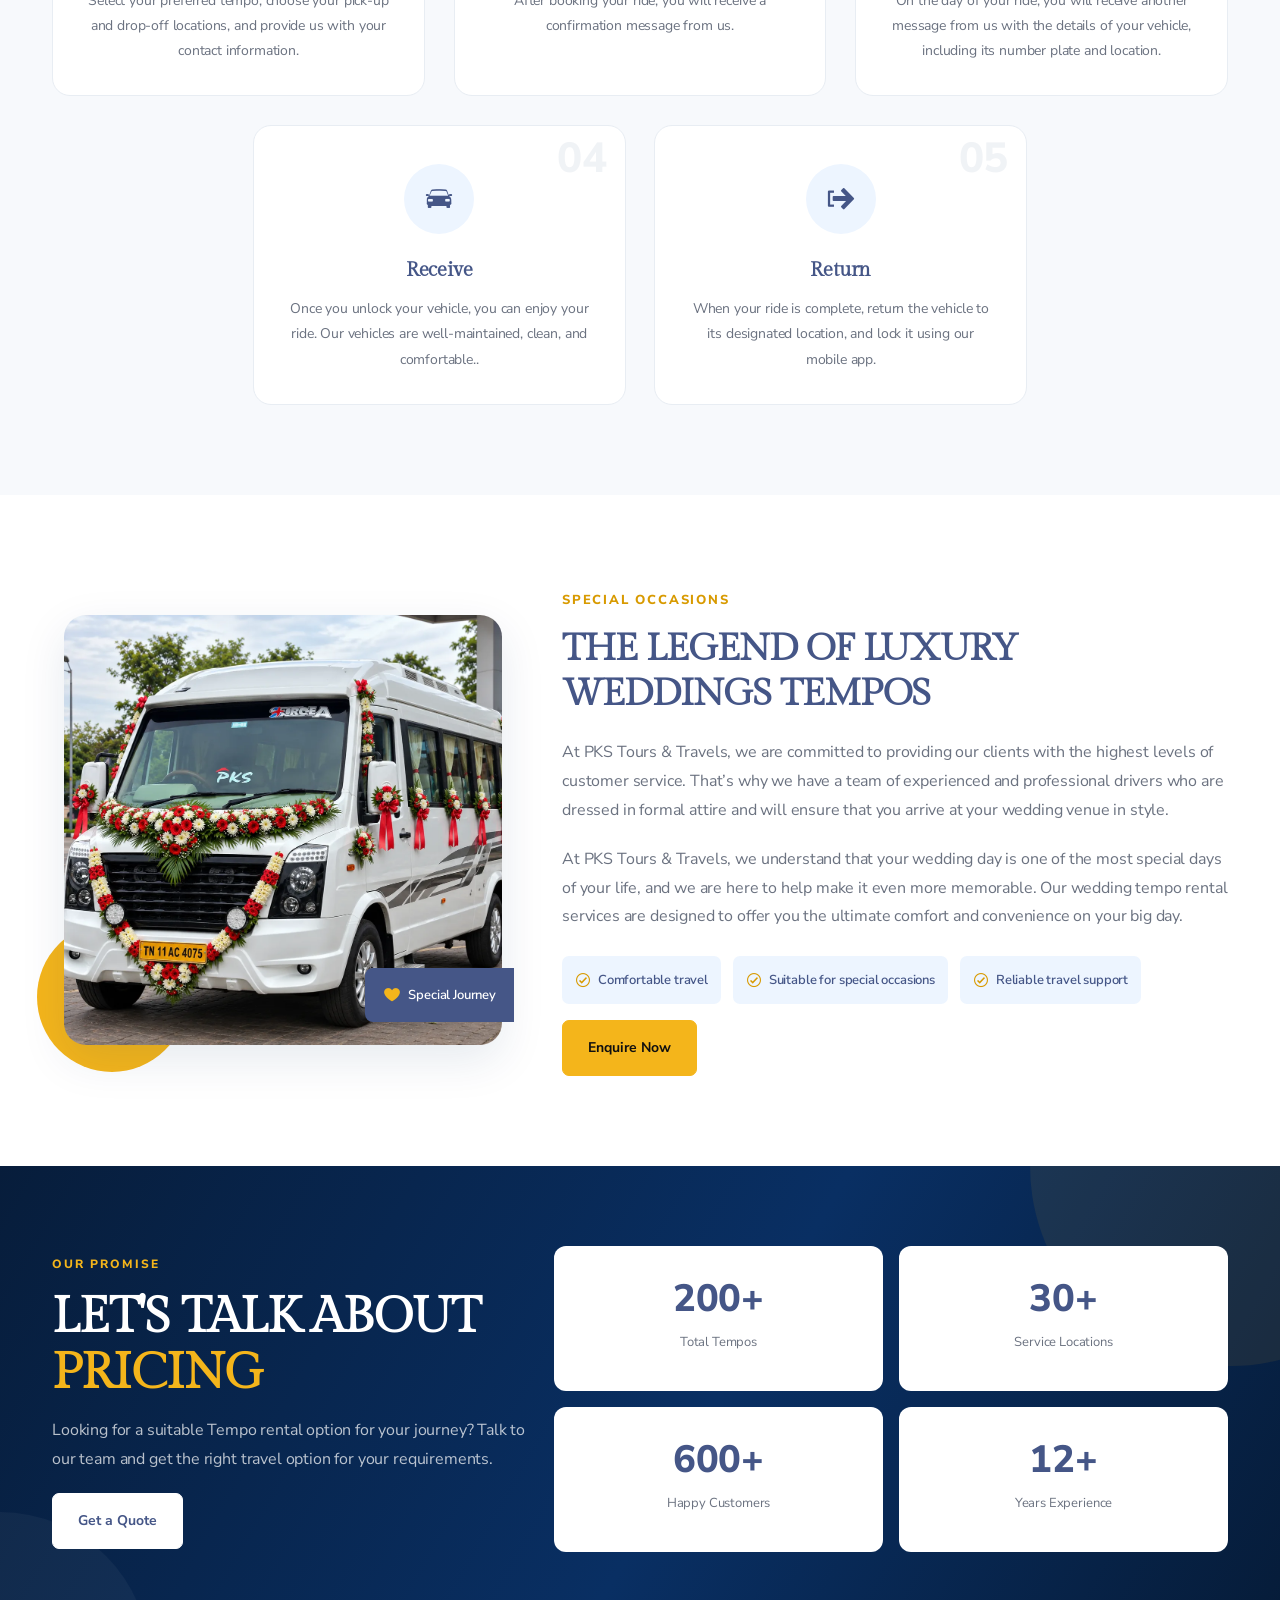
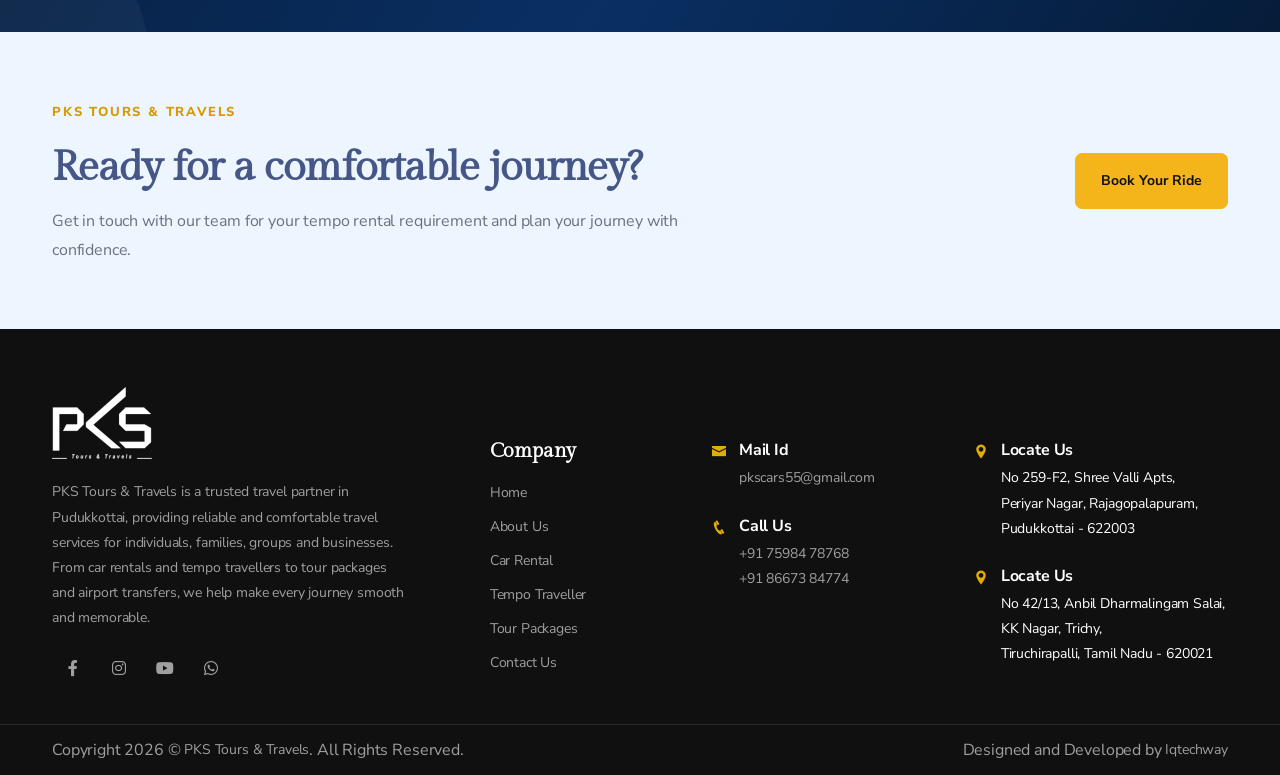
<file: tempo-rental.html>
<!DOCTYPE html>
<html lang="en">

<head>
    <meta http-equiv="content-type" content="text/html; charset=utf-8" />
    <title>Tempo Traveller Rental in Pudukkottai & Trichy | PKS Tours & Travels</title>

    <link rel="canonical" href="https://pkstourstravels.com/tempo-rental.html" />

    <meta name="viewport" content="width=device-width, initial-scale=1.0, maximum-scale=1.0, user-scalable=no">

    <meta name="description"
        content="Book Tempo Traveller rental services with PKS Tours & Travels in Pudukkottai and Trichy. Ideal for family trips, group tours, pilgrimages, sightseeing, and comfortable outstation travel across Tamil Nadu." />

    <meta name="keywords"
        content="Tempo Traveller rental Pudukkottai, Tempo Traveller rental Trichy, Tempo Traveller hire Pudukkottai, Tempo Traveller hire Trichy, Tempo Traveller booking Tamil Nadu, Tempo Traveller rent Pudukkottai, Tempo Traveller rent Trichy, group travel vehicle rental, pilgrimage Tempo Traveller, outstation Tempo Traveller Tamil Nadu, family trip vehicle rental, tour vehicle rental Pudukkottai, tour vehicle rental Trichy, Tempo Traveller Tiruchirappalli, PKS Tours & Travels Tempo Traveller" />

    <link rel="icon" href="assets/images/favicon.ico" type="image/gif" sizes="16x16">

    <!-- CSS Files
    ================================================== -->
    <link href="assets/css/bootstrap.min.css" rel="stylesheet" type="text/css" id="bootstrap">
    <link href="assets/css/plugins.css" rel="stylesheet" type="text/css">
    <link href="assets/css/swiper.css" rel="stylesheet" type="text/css">
    <link href="assets/css/swiper-custom-1.css" rel="stylesheet" type="text/css">
    <link href="assets/css/style.css" rel="stylesheet" type="text/css">
    <link href="assets/css/coloring.css" rel="stylesheet" type="text/css">
    <!-- color scheme -->
    <link rel="stylesheet" href="assets/css/magnific-popup.min.css">
    <link id="colors" href="assets/css/colors/scheme-01.css" rel="stylesheet" type="text/css">

</head>

<body>
    <header class="transparent py-lg-2">
        <div class="container">
            <div class="row">
                <div class="col-md-12">
                    <div class="de-flex">
                        <div class="de-flex-col">
                            <!-- logo begin -->
                            <div id="logo">
                                <a href="index.html">
                                    <img class="logo-main" src="assets/images/logo.webp" alt="">
                                    <img class="logo-scroll" src="assets/images/logo.webp" alt="">
                                    <img class="logo-mobile" src="assets/images/logo.webp" alt="">
                                </a>
                            </div>
                            <!-- logo close -->
                        </div>

                        <div class="de-flex-col">
                            <div class="de-flex-col header-col-mid">
                                <ul id="mainmenu">

                                    <li><a class="menu-item" href="index.html">Home</a></li>
                                    <li><a class="menu-item" href="about-us.html">About Us</a> </li>
                                    <li><a class="menu-item" href="#">Car Rental</a>
                                        <ul>
                                            <li>
                                                <a class="menu-item" href="car-rental.html">Car Rental</a>
                                            </li>
                                            <li>
                                                <a class="menu-item" href="car-rental-in-trichy.html">Car Rental in
                                                    Trichy</a>
                                            </li>
                                        </ul>
                                    </li>
                                    <li><a class="menu-item" href="#">Tempo Rental</a>
                                        <ul>
                                            <li>
                                                <a class="menu-item" href="tempo-rental.html">Tempo Rental</a>
                                            </li>
                                            <li>
                                                <a class="menu-item" href="tempo-rental-in-trichy.html">Tempo Rental
                                                    Trichy</a>
                                            </li>
                                        </ul>
                                    </li>
                                    <li><a class="menu-item" href="#">Tour Packages</a>
                                        <ul>
                                            <li>
                                                <a class="menu-item" href="tamil-nadu-package.html">Tamil Nadu
                                                    Packages</a>
                                            </li>
                                            <li>
                                                <a class="menu-item" href="kerala-packages.html">Kerala Packages</a>
                                            </li>
                                            <li>
                                                <a class="menu-item" href="pilgrims-packages.html">Pilgrim Packages</a>
                                            </li>
                                        </ul>
                                    </li>
                                    <li><a class="menu-item" href="contact-us.html">Contact</a></li>
                                </ul>
                            </div>
                        </div>

                        <div class="de-flex-col">
                            <div class="d-widget-phone sm-hide">
                                <div class="h-phone md-hide">
                                    <span>Need Help?</span>
                                    <i class="fa fa-phone"></i>
                                    +91 75984 78768
                                </div>
                            </div>

                            <div class="menu_side_area">
                                <span id="menu-btn"></span>
                            </div>

                            <div id="btn-extra">
                                <span></span>
                                <span></span>
                            </div>
                        </div>
                    </div>
                </div>
            </div>
        </div>
    </header>

    <main class="pks-car-rental">

        <!-- =========================
         PAGE HEADER
    ========================== -->
        <section class="pks-about-hero relative overflow-hidden text-light"
            data-bgimage="url(assets/images/background/counter-bg.webp) center">
            <div class="pks-about-hero-overlay"></div>
            <div class="container relative z-2">
                <div class="row align-items-center">
                    <div class="col-lg-8 mx-auto text-center">
                        <div class="pks-about-kicker"> PKS TOURS &amp; TRAVELS</div>
                        <h1 class="mb-2"> Tempo Rental</h1>
                        <p class="pks-about-breadcrumb mb-0">
                            <a href="index.html">Home</a>
                            <span>/</span>
                            <strong> Tempo Rental</strong>
                        </p>
                    </div>
                </div>
            </div>
        </section>

        <!-- =========================
                INTRODUCTION
            ========================== -->
        <section class="pks-rental-section">
            <div class="container">

                <div class="row g-5 align-items-center">

                    <!-- CONTENT -->
                    <div class="col-lg-6">

                        <div class="pks-rental-label">
                            WELCOME TO PKS TOURS &amp; TRAVELS
                        </div>

                        <h2 class="pks-rental-title">
                            Let PKS Tours and Travels take you on a journey you'll never forget
                        </h2>

                        <p>
                            Welcome to PKS Tours & Travels Tempo Rental Services – your one-stop solution for all your
                            tempo rental needs! We understand that when it comes to group travel, having a comfortable
                            and spacious mode of transportation is essential. That’s why we offer a wide range of tempo
                            rental services that cater to different preferences and budgets.
                        </p>

                        <p>
                            Whether you need a tempo rental for a family vacation, corporate event, or group tour, we
                            have a variety of packages to suit your needs and budget. Our experienced drivers ensure
                            that you have a safe and comfortable journey, while our 24/7 customer support is always
                            available to assist you with any queries or concerns.
                        </p>
                        <div class="pks-rental-highlight mt-4">

                            <div class="pks-highlight-icon">
                                <i class="icofont-car"></i>
                            </div>

                            <div>
                                <small>
                                    PKS TOURS &amp; TRAVELS
                                </small>

                                <strong>
                                    Comfortable • Reliable • Hassle-Free
                                </strong>
                            </div>

                        </div>

                    </div>


                    <!-- IMAGE -->
                    <div class="col-lg-6">

                        <div class="pks-rental-intro-image">

                            <img src="assets/images/tempo-rental.webp" alt="PKS Tours and Travels tempo rental service"
                                loading="lazy">

                            <div class="pks-image-floating-card">

                                <i class="icofont-telephone"></i>

                                <div>
                                    <small>Still have questions?</small>
                                    <a href="tel:+917598478768">
                                        <strong>Call Anytime</strong>
                                    </a>
                                </div>

                            </div>

                        </div>

                    </div>

                </div>

            </div>
        </section>


        <!-- =========================
         HOW IT WORKS
    ========================== -->
        <section class="pks-rental-section pks-rental-light">

            <div class="container">

                <div class="text-center pks-rental-heading">

                    <div class="pks-rental-label">
                        EASY &amp; CONVENIENT
                    </div>
                    <h2>
                        The journey is just as important as the destination - PKS Tours & Travels..
                    </h2>
                    <p>
                        Your Five Step Journey to Make an Awesome Ride
                    </p>
                </div>
                <div class="row g-4 mt-4 justify-content-center">

                    <!-- STEP 01 -->
                    <div class="col-lg-4 col-md-6">
                        <div class="pks-rental-step">
                            <div class="pks-step-number">
                                01
                            </div>
                            <!-- STEP 01 -->
                            <div class="pks-step-icon">
                                <i class="icofont-ui-touch-phone"></i>
                            </div>
                            <h4>Book</h4>
                            <p>
                                Select your preferred tempo, choose your pick-up and drop-off locations, and provide us
                                with your contact information.
                            </p>
                        </div>

                    </div>


                    <!-- STEP 02 -->
                    <div class="col-lg-4 col-md-6">

                        <div class="pks-rental-step">

                            <div class="pks-step-number">
                                02
                            </div>

                            <!-- STEP 02 -->
                            <div class="pks-step-icon">
                                <i class="icofont-upload"></i>
                            </div>
                            <h4>Upload</h4>

                            <p>
                                After booking your ride, you will receive a confirmation message from us.
                            </p>

                        </div>

                    </div>


                    <!-- STEP 03 -->
                    <div class="col-lg-4 col-md-6">

                        <div class="pks-rental-step">

                            <div class="pks-step-number">
                                03
                            </div>

                            <!-- STEP 03 -->
                            <div class="pks-step-icon">
                                <i class="icofont-key"></i>
                            </div>
                            <h4>Unlock</h4>

                            <p>
                                On the day of your ride, you will receive another message from us with the details of
                                your vehicle, including its number plate and location.
                            </p>

                        </div>

                    </div>


                    <!-- STEP 04 -->
                    <div class="col-lg-4 col-md-6">

                        <div class="pks-rental-step">

                            <div class="pks-step-number">
                                04
                            </div>
                            <!-- STEP 04 -->
                            <div class="pks-step-icon">
                                <i class="icofont-car"></i>
                            </div>
                            <h4>Receive</h4>
                            <p>
                                Once you unlock your vehicle, you can enjoy your ride. Our vehicles are well-maintained,
                                clean, and comfortable..
                            </p>

                        </div>

                    </div>


                    <!-- STEP 05 -->
                    <div class="col-lg-4 col-md-6">

                        <div class="pks-rental-step">

                            <div class="pks-step-number">
                                05
                            </div>
                            <!-- STEP 05 -->
                            <div class="pks-step-icon">
                                <i class="icofont-sign-out"></i>
                            </div>
                            <h4>Return</h4>
                            <p>
                                When your ride is complete, return the vehicle to its designated location, and lock it
                                using our mobile app.
                            </p>

                        </div>

                    </div>

                </div>
            </div>
        </section>

        <!-- =========================
         WEDDING / SPECIAL JOURNEY
    ========================== -->
        <section class="pks-rental-section">

            <div class="container">

                <div class="row g-5 align-items-center">

                    <!-- IMAGE -->
                    <div class="col-lg-5">

                        <div class="pks-wedding-image">

                            <img src="assets/images/wedding-tempo.webp" alt="PKS Tours and Travels wedding car rental"
                                loading="lazy">

                            <div class="pks-wedding-tag">
                                <i class="icofont-heart"></i>
                                Special Journey
                            </div>

                        </div>

                    </div>


                    <!-- CONTENT -->
                    <div class="col-lg-7">

                        <div class="pks-rental-label">
                            SPECIAL OCCASIONS
                        </div>

                        <h2 class="pks-rental-title">
                            THE LEGEND OF LUXURY WEDDINGS TEMPOS
                        </h2>

                        <p>
                            At PKS Tours & Travels, we are committed to providing our clients with the highest levels of
                            customer service. That’s why we have a team of experienced and professional drivers who are
                            dressed in formal attire and will ensure that you arrive at your wedding venue in style.
                        </p>

                        <p>
                            At PKS Tours & Travels, we understand that your wedding day is one of the most special days
                            of your life, and we are here to help make it even more memorable. Our wedding tempo rental
                            services are designed to offer you the ultimate comfort and convenience on your big day.
                        </p>

                        <div class="pks-wedding-points">

                            <div>
                                <i class="icofont-check-circled"></i>
                                Comfortable travel
                            </div>

                            <div>
                                <i class="icofont-check-circled"></i>
                                Suitable for special occasions
                            </div>

                            <div>
                                <i class="icofont-check-circled"></i>
                                Reliable travel support
                            </div>

                        </div>

                        <a href="contact-us.html" class="btn-main mt-3">
                            Enquire Now
                        </a>

                    </div>

                </div>

            </div>

        </section>


        <!-- =========================
         PRICING CTA
    ========================== -->
        <section class="pks-rental-pricing">

            <div class="container">

                <div class="row align-items-center g-4">

                    <!-- LEFT -->
                    <div class="col-lg-5">

                        <div class="pks-pricing-label">
                            OUR PROMISE
                        </div>

                        <h2>
                            LET'S TALK ABOUT
                            <span>PRICING</span>
                        </h2>

                        <p>
                            Looking for a suitable Tempo rental option for your
                            journey? Talk to our team and get the right travel
                            option for your requirements.
                        </p>

                        <a href="contact-us.html" class="btn-main btn-light">
                            Get a Quote
                        </a>

                    </div>


                    <!-- RIGHT STATS -->
                    <div class="col-lg-7">

                        <div class="row g-3">

                            <div class="col-6">

                                <div class="pks-price-stat">

                                    <strong>
                                        200+
                                    </strong>

                                    <span>
                                        Total Tempos
                                    </span>

                                </div>

                            </div>


                            <div class="col-6">

                                <div class="pks-price-stat">

                                    <strong>
                                        30+
                                    </strong>

                                    <span>
                                        Service Locations
                                    </span>

                                </div>

                            </div>


                            <div class="col-6">

                                <div class="pks-price-stat">

                                    <strong>
                                        600+
                                    </strong>

                                    <span>
                                        Happy Customers
                                    </span>

                                </div>

                            </div>


                            <div class="col-6">

                                <div class="pks-price-stat">

                                    <strong>
                                        12+
                                    </strong>

                                    <span>
                                        Years Experience
                                    </span>

                                </div>

                            </div>

                        </div>

                    </div>

                </div>

            </div>

        </section>


        <!-- =========================
         FINAL CTA
    ========================== -->
        <section class="pks-rental-final">

            <div class="container">

                <div class="row align-items-center g-4">

                    <div class="col-lg-8">

                        <div class="pks-rental-label">
                            PKS TOURS &amp; TRAVELS
                        </div>

                        <h2>
                            Ready for a comfortable journey?
                        </h2>

                        <p class="mb-0">
                            Get in touch with our team for your tempo rental
                            requirement and plan your journey with confidence.
                        </p>

                    </div>

                    <div class="col-lg-4 text-lg-end">

                        <a href="contact-us.html" class="btn-main">
                            Book Your Ride
                        </a>
                    </div>
                </div>
            </div>
        </section>
    </main>

    <!-- back to top begin -->
    <div class="float-text show-on-scroll">
        <span><a href="#">Scroll to top</a></span>
    </div>
    <div class="scrollbar-v show-on-scroll"></div>
    <!-- back to top close -->

    <!-- page preloader begin -->
    <div id="de-loader"></div>
    <!-- page preloader close -->

    <!-- overlay content begin -->
    <!-- =========================================================
     OFF-CANVAS / EXTRA CONTENT
========================================================== -->
    <div id="extra-wrap" class="dark text-light">
        <div id="btn-close">
            <span></span>
            <span></span>
        </div>
        <div id="extra-content">
            <img src="assets/images/logo.webp" class="w-100px" alt="PKS Tours and Travels Logo">
            <div class="spacer-30-line"></div>
            <h2 class="hs-4 mb-3">Our Travel Services</h2>
            <div class="row g-4">
                <div class="col-lg-6">
                    <ul class="ul-check id-color-2">
                        <li><a href="car-rental.html">Car Rental</a></li>
                        <li><a href="tempo-rental.html">Tempo Rental</a></li>
                    </ul>
                </div>
                <div class="col-lg-6">
                    <ul class="ul-check id-color-2">
                        <li><a href="tamil-nadu-package.html">Tour Packages</a></li>
                    </ul>
                </div>
            </div>
            <div class="spacer-30-line"></div>
            <h2 class="hs-4">Contact Us</h2>
            <div class="d-flex align-items-start mb-3">
                <i class="icofont-envelope me-2 id-color-2 mt-2"></i>
                <div>
                    <span class="d-block fw-bold">Mail Us</span>
                    <a href="mailto:pkscars55@gmail.com">pkscars55@gmail.com</a>
                </div>
            </div>
            <div class="d-flex align-items-start mb-3">
                <i class="icofont-phone me-2 id-color-2 mt-2"></i>
                <div>
                    <span class="d-block fw-bold">Call Us</span>
                    <a href="tel:+917598478768">+91 7598478768</a><br>
                    <a href="tel:+918667384774">+91 8667384774</a>
                </div>
            </div>
            <div class="d-flex align-items-start mb-3">
                <i class="icofont-location-pin me-2 id-color-2 mt-2"></i>
                <div>
                    <span class="d-block fw-bold">Pudukkottai Office</span>
                    <p class="mb-0">No 259-F2, Shree Valli Apts, Periyar Nagar, Rajagopalapuram, Pudukkottai - 622003
                    </p>
                </div>
            </div>
            <div class="d-flex align-items-start mb-3">
                <i class="icofont-location-pin me-2 id-color-2 mt-2"></i>
                <div>
                    <span class="d-block fw-bold">Trichy Office</span>
                    <p class="mb-0">NO 42/13, Anbil Dharmalingam Salai, KK Nagar, Trichy, Tiruchirapalli, Tamil Nadu -
                        620021</p>
                </div>
            </div>
            <div class="spacer-30-line"></div>
            <h2 class="hs-4">About PKS Tours &amp; Travels</h2>
            <p>PKS Tours &amp; Travels is a leading travel agency in Pudukkottai, providing reliable tours, travel
                services, car rental and tempo rental solutions for individuals, families and groups.</p>
            <p>Our team is committed to making every journey comfortable, safe and hassle-free with dependable
                transportation and personalised travel support.</p>
            <div class="social-icons">
                <a href="#"><i class="fa-brands fa-facebook-f"></i></a>
                <a href="#"><i class="fa-brands fa-instagram"></i></a>
                <a href="#"><i class="fa-brands fa-youtube"></i></a>
                <a href="https://wa.me/917598478768"><i class="fa-brands fa-whatsapp"></i></a>
            </div>
        </div>
    </div>
    <!-- overlay content end -->

    <footer class="section-dark">
        <div class="container">
            <div class="row gx-5">
                <div class="my-2 col-lg-4 col-sm-6">
                    <img src="assets/images/logo.webp" class="w-100px" alt="PKS Tours and Travels Logo">
                    <div class="spacer-20"></div>
                    <p>PKS Tours &amp; Travels is a trusted travel partner in Pudukkottai, providing reliable and
                        comfortable travel services for individuals, families, groups and businesses. From car rentals
                        and tempo travellers to tour packages and airport transfers, we help make every journey smooth
                        and memorable.</p>
                    <div class="social-icons mb-sm-30">
                        <a href="#"><i class="fa-brands fa-facebook-f"></i></a>
                        <a href="#"><i class="fa-brands fa-instagram"></i></a>
                        <a href="#"><i class="fa-brands fa-youtube"></i></a>
                        <a href="#"><i class="fa-brands fa-whatsapp"></i></a>
                    </div>
                </div>
                <div class="my-2 col-lg-2 col-6 d-flex justify-content-lg-center">
                    <div class="widget mt-lg-5">
                        <h3 class="hs-4 fw-bold">Company</h3>
                        <ul>
                            <li><a href="index.html">Home</a></li>
                            <li><a href="about-us.html">About Us</a></li>
                            <li><a href="car-rental-in-trichy.html">Car Rental</a></li>
                            <li><a href="tempo-rental-in-trichy.html">Tempo Traveller</a></li>
                            <li><a href="tamil-nadu-package.html">Tour Packages</a></li>
                            <li><a href="contact-us.html">Contact Us</a></li>
                        </ul>
                    </div>
                </div>
                <div class="my-2 col-lg-3 col-sm-6 d-flex justify-content-lg-center">
                    <div class="widget mt-lg-5">

                        <!-- Email -->
                        <div class="text-white d-flex gap-1">
                            <i class="icofont-envelope me-2 id-color-2 mt-2"></i>
                            <div>
                                <b>Mail Id</b>
                                <p>
                                    <a href="mailto:pkscars55@gmail.com">pkscars55@gmail.com</a>
                                </p>
                            </div>
                        </div>

                        <!-- Phone -->
                        <div class="text-white d-flex gap-1">
                            <i class="icofont-phone me-2 id-color-2 mt-2"></i>
                            <div>
                                <b>Call Us</b>
                                <p>
                                    <a href="tel:+917598478768">+91 75984 78768</a><br>
                                    <a href="tel:+918667384774">+91 86673 84774</a>
                                </p>
                            </div>
                        </div>
                    </div>
                </div>
                <div class="my-2 col-lg-3 col-sm-6 d-flex justify-content-lg-center">
                    <div class="widget mt-lg-5">
                        <!-- Pudukkottai Location -->
                        <div class="text-white d-flex gap-1">
                            <i class="icofont-location-pin me-2 id-color-2 mt-2"></i>
                            <div>
                                <b>Locate Us</b>
                                <p>
                                    No 259-F2, Shree Valli Apts,<br>
                                    Periyar Nagar, Rajagopalapuram,<br>
                                    Pudukkottai - 622003
                                </p>
                            </div>
                        </div>

                        <!-- Trichy Location -->
                        <div class="text-white d-flex gap-1">
                            <i class="icofont-location-pin me-2 id-color-2 mt-2"></i>
                            <div>
                                <b>Locate Us</b>
                                <p>
                                    No 42/13, Anbil Dharmalingam Salai,<br>
                                    KK Nagar, Trichy,<br>
                                    Tiruchirapalli, Tamil Nadu - 620021
                                </p>
                            </div>
                        </div>

                    </div>
                </div>
            </div>
        </div>
        <div class="subfooter">
            <div class="container">
                <div class="row">
                    <div class="col-md-12">
                        <div class="de-flex">
                            <div class="de-flex-col widget pb-0 text-center">
                                Copyright 2026 ©&nbsp;<a href="https://pkstourstravels.com/">PKS Tours &amp;
                                    Travels</a>. All Rights Reserved.
                            </div>
                            <div class="de-flex-col widget pb-0 text-center mt-lg-0 mt-3">
                                Designed and Developed by&nbsp;<a href="https://www.iqtechway.com/"
                                    target="_blank">Iqtechway</a>
                            </div>
                        </div>
                    </div>
                </div>
            </div>
        </div>
    </footer>
    <!-- Javascript Files
    ================================================== -->
    <script src="assets/js/vendors.js"></script>
    <script src="assets/js/main.js"></script>
    <script src="assets/js/jquery.magnific-popup.min.js"></script>

    <!-- swiper slider -->
    <script src="assets/js/swiper.js"></script>
    <script src="assets/js/custom-swiper-1.js"></script>

    <script>
        // Global WOW (initialize once)
        var wow = new WOW({
            live: false
        });
        wow.init();

    </script>
</body>

</html>
</file>
<file: assets/css/plugins.css>
@charset "UTF-8";
/*!
 * animate.css -http://daneden.me/animate
 * Version - 3.5.1
 * Licensed under the MIT license - http://opensource.org/licenses/MIT
 *
 * Copyright (c) 2016 Daniel Eden
 */

.animated {
    -webkit-animation-duration: .8s;
    animation-duration: .8s;
    -webkit-animation-fill-mode: both;
    animation-fill-mode: both
}

.animated.infinite {
    -webkit-animation-iteration-count: infinite;
    animation-iteration-count: infinite
}

.animated.hinge {
    -webkit-animation-duration: 2s;
    animation-duration: 2s
}

.animated.flipOutX,
.animated.flipOutY,
.animated.bounceIn,
.animated.bounceOut {
    -webkit-animation-duration: .75s;
    animation-duration: .75s
}

@-webkit-keyframes bounce {

    from,
    20%,
    53%,
    80%,
    to {
        -webkit-animation-timing-function: cubic-bezier(.215, .61, .355, 1);
        animation-timing-function: cubic-bezier(.215, .61, .355, 1);
        -webkit-transform: translate3d(0, 0, 0);
        transform: translate3d(0, 0, 0)
    }

    40%,
    43% {
        -webkit-animation-timing-function: cubic-bezier(.755, .05, .855, .06);
        animation-timing-function: cubic-bezier(.755, .05, .855, .06);
        -webkit-transform: translate3d(0, -30px, 0);
        transform: translate3d(0, -30px, 0)
    }

    70% {
        -webkit-animation-timing-function: cubic-bezier(.755, .05, .855, .06);
        animation-timing-function: cubic-bezier(.755, .05, .855, .06);
        -webkit-transform: translate3d(0, -15px, 0);
        transform: translate3d(0, -15px, 0)
    }

    90% {
        -webkit-transform: translate3d(0, -4px, 0);
        transform: translate3d(0, -4px, 0)
    }
}

@keyframes bounce {

    from,
    20%,
    53%,
    80%,
    to {
        -webkit-animation-timing-function: cubic-bezier(.215, .61, .355, 1);
        animation-timing-function: cubic-bezier(.215, .61, .355, 1);
        -webkit-transform: translate3d(0, 0, 0);
        transform: translate3d(0, 0, 0)
    }

    40%,
    43% {
        -webkit-animation-timing-function: cubic-bezier(.755, .05, .855, .06);
        animation-timing-function: cubic-bezier(.755, .05, .855, .06);
        -webkit-transform: translate3d(0, -30px, 0);
        transform: translate3d(0, -30px, 0)
    }

    70% {
        -webkit-animation-timing-function: cubic-bezier(.755, .05, .855, .06);
        animation-timing-function: cubic-bezier(.755, .05, .855, .06);
        -webkit-transform: translate3d(0, -15px, 0);
        transform: translate3d(0, -15px, 0)
    }

    90% {
        -webkit-transform: translate3d(0, -4px, 0);
        transform: translate3d(0, -4px, 0)
    }
}

.bounce {
    -webkit-animation-name: bounce;
    animation-name: bounce;
    -webkit-transform-origin: center bottom;
    transform-origin: center bottom
}

@-webkit-keyframes flash {

    from,
    50%,
    to {
        opacity: 1
    }

    25%,
    75% {
        opacity: 0
    }
}

@keyframes flash {

    from,
    50%,
    to {
        opacity: 1
    }

    25%,
    75% {
        opacity: 0
    }
}

.flash {
    -webkit-animation-name: flash;
    animation-name: flash
}

@-webkit-keyframes pulse {
    from {
        -webkit-transform: scale3d(1, 1, 1);
        transform: scale3d(1, 1, 1)
    }

    50% {
        -webkit-transform: scale3d(1.05, 1.05, 1.05);
        transform: scale3d(1.05, 1.05, 1.05)
    }

    to {
        -webkit-transform: scale3d(1, 1, 1);
        transform: scale3d(1, 1, 1)
    }
}

@keyframes pulse {
    from {
        -webkit-transform: scale3d(1, 1, 1);
        transform: scale3d(1, 1, 1)
    }

    50% {
        -webkit-transform: scale3d(1.05, 1.05, 1.05);
        transform: scale3d(1.05, 1.05, 1.05)
    }

    to {
        -webkit-transform: scale3d(1, 1, 1);
        transform: scale3d(1, 1, 1)
    }
}

.pulse {
    -webkit-animation-name: pulse;
    animation-name: pulse
}

@-webkit-keyframes rubberBand {
    from {
        -webkit-transform: scale3d(1, 1, 1);
        transform: scale3d(1, 1, 1)
    }

    30% {
        -webkit-transform: scale3d(1.25, .75, 1);
        transform: scale3d(1.25, .75, 1)
    }

    40% {
        -webkit-transform: scale3d(.75, 1.25, 1);
        transform: scale3d(.75, 1.25, 1)
    }

    50% {
        -webkit-transform: scale3d(1.15, .85, 1);
        transform: scale3d(1.15, .85, 1)
    }

    65% {
        -webkit-transform: scale3d(.95, 1.05, 1);
        transform: scale3d(.95, 1.05, 1)
    }

    75% {
        -webkit-transform: scale3d(1.05, .95, 1);
        transform: scale3d(1.05, .95, 1)
    }

    to {
        -webkit-transform: scale3d(1, 1, 1);
        transform: scale3d(1, 1, 1)
    }
}

@keyframes rubberBand {
    from {
        -webkit-transform: scale3d(1, 1, 1);
        transform: scale3d(1, 1, 1)
    }

    30% {
        -webkit-transform: scale3d(1.25, .75, 1);
        transform: scale3d(1.25, .75, 1)
    }

    40% {
        -webkit-transform: scale3d(.75, 1.25, 1);
        transform: scale3d(.75, 1.25, 1)
    }

    50% {
        -webkit-transform: scale3d(1.15, .85, 1);
        transform: scale3d(1.15, .85, 1)
    }

    65% {
        -webkit-transform: scale3d(.95, 1.05, 1);
        transform: scale3d(.95, 1.05, 1)
    }

    75% {
        -webkit-transform: scale3d(1.05, .95, 1);
        transform: scale3d(1.05, .95, 1)
    }

    to {
        -webkit-transform: scale3d(1, 1, 1);
        transform: scale3d(1, 1, 1)
    }
}

.rubberBand {
    -webkit-animation-name: rubberBand;
    animation-name: rubberBand
}

@-webkit-keyframes shake {

    from,
    to {
        -webkit-transform: translate3d(0, 0, 0);
        transform: translate3d(0, 0, 0)
    }

    10%,
    30%,
    50%,
    70%,
    90% {
        -webkit-transform: translate3d(-10px, 0, 0);
        transform: translate3d(-10px, 0, 0)
    }

    20%,
    40%,
    60%,
    80% {
        -webkit-transform: translate3d(10px, 0, 0);
        transform: translate3d(10px, 0, 0)
    }
}

@keyframes shake {

    from,
    to {
        -webkit-transform: translate3d(0, 0, 0);
        transform: translate3d(0, 0, 0)
    }

    10%,
    30%,
    50%,
    70%,
    90% {
        -webkit-transform: translate3d(-10px, 0, 0);
        transform: translate3d(-10px, 0, 0)
    }

    20%,
    40%,
    60%,
    80% {
        -webkit-transform: translate3d(10px, 0, 0);
        transform: translate3d(10px, 0, 0)
    }
}

.shake {
    -webkit-animation-name: shake;
    animation-name: shake
}

@-webkit-keyframes headShake {
    0% {
        -webkit-transform: translateX(0);
        transform: translateX(0)
    }

    6.5% {
        -webkit-transform: translateX(-6px) rotateY(-9deg);
        transform: translateX(-6px) rotateY(-9deg)
    }

    18.5% {
        -webkit-transform: translateX(5px) rotateY(7deg);
        transform: translateX(5px) rotateY(7deg)
    }

    31.5% {
        -webkit-transform: translateX(-3px) rotateY(-5deg);
        transform: translateX(-3px) rotateY(-5deg)
    }

    43.5% {
        -webkit-transform: translateX(2px) rotateY(3deg);
        transform: translateX(2px) rotateY(3deg)
    }

    50% {
        -webkit-transform: translateX(0);
        transform: translateX(0)
    }
}

@keyframes headShake {
    0% {
        -webkit-transform: translateX(0);
        transform: translateX(0)
    }

    6.5% {
        -webkit-transform: translateX(-6px) rotateY(-9deg);
        transform: translateX(-6px) rotateY(-9deg)
    }

    18.5% {
        -webkit-transform: translateX(5px) rotateY(7deg);
        transform: translateX(5px) rotateY(7deg)
    }

    31.5% {
        -webkit-transform: translateX(-3px) rotateY(-5deg);
        transform: translateX(-3px) rotateY(-5deg)
    }

    43.5% {
        -webkit-transform: translateX(2px) rotateY(3deg);
        transform: translateX(2px) rotateY(3deg)
    }

    50% {
        -webkit-transform: translateX(0);
        transform: translateX(0)
    }
}

.headShake {
    -webkit-animation-timing-function: ease-in-out;
    animation-timing-function: ease-in-out;
    -webkit-animation-name: headShake;
    animation-name: headShake
}

@-webkit-keyframes swing {
    20% {
        -webkit-transform: rotate3d(0, 0, 1, 15deg);
        transform: rotate3d(0, 0, 1, 15deg)
    }

    40% {
        -webkit-transform: rotate3d(0, 0, 1, -10deg);
        transform: rotate3d(0, 0, 1, -10deg)
    }

    60% {
        -webkit-transform: rotate3d(0, 0, 1, 5deg);
        transform: rotate3d(0, 0, 1, 5deg)
    }

    80% {
        -webkit-transform: rotate3d(0, 0, 1, -5deg);
        transform: rotate3d(0, 0, 1, -5deg)
    }

    to {
        -webkit-transform: rotate3d(0, 0, 1, 0deg);
        transform: rotate3d(0, 0, 1, 0deg)
    }
}

@keyframes swing {
    20% {
        -webkit-transform: rotate3d(0, 0, 1, 15deg);
        transform: rotate3d(0, 0, 1, 15deg)
    }

    40% {
        -webkit-transform: rotate3d(0, 0, 1, -10deg);
        transform: rotate3d(0, 0, 1, -10deg)
    }

    60% {
        -webkit-transform: rotate3d(0, 0, 1, 5deg);
        transform: rotate3d(0, 0, 1, 5deg)
    }

    80% {
        -webkit-transform: rotate3d(0, 0, 1, -5deg);
        transform: rotate3d(0, 0, 1, -5deg)
    }

    to {
        -webkit-transform: rotate3d(0, 0, 1, 0deg);
        transform: rotate3d(0, 0, 1, 0deg)
    }
}

.swing {
    -webkit-transform-origin: top center;
    transform-origin: top center;
    -webkit-animation-name: swing;
    animation-name: swing
}

@-webkit-keyframes tada {
    from {
        -webkit-transform: scale3d(1, 1, 1);
        transform: scale3d(1, 1, 1)
    }

    10%,
    20% {
        -webkit-transform: scale3d(.9, .9, .9) rotate3d(0, 0, 1, -3deg);
        transform: scale3d(.9, .9, .9) rotate3d(0, 0, 1, -3deg)
    }

    30%,
    50%,
    70%,
    90% {
        -webkit-transform: scale3d(1.1, 1.1, 1.1) rotate3d(0, 0, 1, 3deg);
        transform: scale3d(1.1, 1.1, 1.1) rotate3d(0, 0, 1, 3deg)
    }

    40%,
    60%,
    80% {
        -webkit-transform: scale3d(1.1, 1.1, 1.1) rotate3d(0, 0, 1, -3deg);
        transform: scale3d(1.1, 1.1, 1.1) rotate3d(0, 0, 1, -3deg)
    }

    to {
        -webkit-transform: scale3d(1, 1, 1);
        transform: scale3d(1, 1, 1)
    }
}

@keyframes tada {
    from {
        -webkit-transform: scale3d(1, 1, 1);
        transform: scale3d(1, 1, 1)
    }

    10%,
    20% {
        -webkit-transform: scale3d(.9, .9, .9) rotate3d(0, 0, 1, -3deg);
        transform: scale3d(.9, .9, .9) rotate3d(0, 0, 1, -3deg)
    }

    30%,
    50%,
    70%,
    90% {
        -webkit-transform: scale3d(1.1, 1.1, 1.1) rotate3d(0, 0, 1, 3deg);
        transform: scale3d(1.1, 1.1, 1.1) rotate3d(0, 0, 1, 3deg)
    }

    40%,
    60%,
    80% {
        -webkit-transform: scale3d(1.1, 1.1, 1.1) rotate3d(0, 0, 1, -3deg);
        transform: scale3d(1.1, 1.1, 1.1) rotate3d(0, 0, 1, -3deg)
    }

    to {
        -webkit-transform: scale3d(1, 1, 1);
        transform: scale3d(1, 1, 1)
    }
}

.tada {
    -webkit-animation-name: tada;
    animation-name: tada
}

@-webkit-keyframes wobble {
    from {
        -webkit-transform: none;
        transform: none
    }

    15% {
        -webkit-transform: translate3d(-25%, 0, 0) rotate3d(0, 0, 1, -5deg);
        transform: translate3d(-25%, 0, 0) rotate3d(0, 0, 1, -5deg)
    }

    30% {
        -webkit-transform: translate3d(20%, 0, 0) rotate3d(0, 0, 1, 3deg);
        transform: translate3d(20%, 0, 0) rotate3d(0, 0, 1, 3deg)
    }

    45% {
        -webkit-transform: translate3d(-15%, 0, 0) rotate3d(0, 0, 1, -3deg);
        transform: translate3d(-15%, 0, 0) rotate3d(0, 0, 1, -3deg)
    }

    60% {
        -webkit-transform: translate3d(10%, 0, 0) rotate3d(0, 0, 1, 2deg);
        transform: translate3d(10%, 0, 0) rotate3d(0, 0, 1, 2deg)
    }

    75% {
        -webkit-transform: translate3d(-5%, 0, 0) rotate3d(0, 0, 1, -1deg);
        transform: translate3d(-5%, 0, 0) rotate3d(0, 0, 1, -1deg)
    }

    to {
        -webkit-transform: none;
        transform: none
    }
}

@keyframes wobble {
    from {
        -webkit-transform: none;
        transform: none
    }

    15% {
        -webkit-transform: translate3d(-25%, 0, 0) rotate3d(0, 0, 1, -5deg);
        transform: translate3d(-25%, 0, 0) rotate3d(0, 0, 1, -5deg)
    }

    30% {
        -webkit-transform: translate3d(20%, 0, 0) rotate3d(0, 0, 1, 3deg);
        transform: translate3d(20%, 0, 0) rotate3d(0, 0, 1, 3deg)
    }

    45% {
        -webkit-transform: translate3d(-15%, 0, 0) rotate3d(0, 0, 1, -3deg);
        transform: translate3d(-15%, 0, 0) rotate3d(0, 0, 1, -3deg)
    }

    60% {
        -webkit-transform: translate3d(10%, 0, 0) rotate3d(0, 0, 1, 2deg);
        transform: translate3d(10%, 0, 0) rotate3d(0, 0, 1, 2deg)
    }

    75% {
        -webkit-transform: translate3d(-5%, 0, 0) rotate3d(0, 0, 1, -1deg);
        transform: translate3d(-5%, 0, 0) rotate3d(0, 0, 1, -1deg)
    }

    to {
        -webkit-transform: none;
        transform: none
    }
}

.wobble {
    -webkit-animation-name: wobble;
    animation-name: wobble
}

@-webkit-keyframes jello {

    from,
    11.1%,
    to {
        -webkit-transform: none;
        transform: none
    }

    22.2% {
        -webkit-transform: skewX(-12.5deg) skewY(-12.5deg);
        transform: skewX(-12.5deg) skewY(-12.5deg)
    }

    33.3% {
        -webkit-transform: skewX(6.25deg) skewY(6.25deg);
        transform: skewX(6.25deg) skewY(6.25deg)
    }

    44.4% {
        -webkit-transform: skewX(-3.125deg) skewY(-3.125deg);
        transform: skewX(-3.125deg) skewY(-3.125deg)
    }

    55.5% {
        -webkit-transform: skewX(1.5625deg) skewY(1.5625deg);
        transform: skewX(1.5625deg) skewY(1.5625deg)
    }

    66.6% {
        -webkit-transform: skewX(-0.78125deg) skewY(-0.78125deg);
        transform: skewX(-0.78125deg) skewY(-0.78125deg)
    }

    77.7% {
        -webkit-transform: skewX(0.390625deg) skewY(0.390625deg);
        transform: skewX(0.390625deg) skewY(0.390625deg)
    }

    88.8% {
        -webkit-transform: skewX(-0.1953125deg) skewY(-0.1953125deg);
        transform: skewX(-0.1953125deg) skewY(-0.1953125deg)
    }
}

@keyframes jello {

    from,
    11.1%,
    to {
        -webkit-transform: none;
        transform: none
    }

    22.2% {
        -webkit-transform: skewX(-12.5deg) skewY(-12.5deg);
        transform: skewX(-12.5deg) skewY(-12.5deg)
    }

    33.3% {
        -webkit-transform: skewX(6.25deg) skewY(6.25deg);
        transform: skewX(6.25deg) skewY(6.25deg)
    }

    44.4% {
        -webkit-transform: skewX(-3.125deg) skewY(-3.125deg);
        transform: skewX(-3.125deg) skewY(-3.125deg)
    }

    55.5% {
        -webkit-transform: skewX(1.5625deg) skewY(1.5625deg);
        transform: skewX(1.5625deg) skewY(1.5625deg)
    }

    66.6% {
        -webkit-transform: skewX(-0.78125deg) skewY(-0.78125deg);
        transform: skewX(-0.78125deg) skewY(-0.78125deg)
    }

    77.7% {
        -webkit-transform: skewX(0.390625deg) skewY(0.390625deg);
        transform: skewX(0.390625deg) skewY(0.390625deg)
    }

    88.8% {
        -webkit-transform: skewX(-0.1953125deg) skewY(-0.1953125deg);
        transform: skewX(-0.1953125deg) skewY(-0.1953125deg)
    }
}

.jello {
    -webkit-animation-name: jello;
    animation-name: jello;
    -webkit-transform-origin: center;
    transform-origin: center
}

@-webkit-keyframes bounceIn {

    from,
    20%,
    40%,
    60%,
    80%,
    to {
        -webkit-animation-timing-function: cubic-bezier(.215, .61, .355, 1);
        animation-timing-function: cubic-bezier(.215, .61, .355, 1)
    }

    0% {
        opacity: 0;
        -webkit-transform: scale3d(.3, .3, .3);
        transform: scale3d(.3, .3, .3)
    }

    20% {
        -webkit-transform: scale3d(1.1, 1.1, 1.1);
        transform: scale3d(1.1, 1.1, 1.1)
    }

    40% {
        -webkit-transform: scale3d(.9, .9, .9);
        transform: scale3d(.9, .9, .9)
    }

    60% {
        opacity: 1;
        -webkit-transform: scale3d(1.03, 1.03, 1.03);
        transform: scale3d(1.03, 1.03, 1.03)
    }

    80% {
        -webkit-transform: scale3d(.97, .97, .97);
        transform: scale3d(.97, .97, .97)
    }

    to {
        opacity: 1;
        -webkit-transform: scale3d(1, 1, 1);
        transform: scale3d(1, 1, 1)
    }
}

@keyframes bounceIn {

    from,
    20%,
    40%,
    60%,
    80%,
    to {
        -webkit-animation-timing-function: cubic-bezier(.215, .61, .355, 1);
        animation-timing-function: cubic-bezier(.215, .61, .355, 1)
    }

    0% {
        opacity: 0;
        -webkit-transform: scale3d(.3, .3, .3);
        transform: scale3d(.3, .3, .3)
    }

    20% {
        -webkit-transform: scale3d(1.1, 1.1, 1.1);
        transform: scale3d(1.1, 1.1, 1.1)
    }

    40% {
        -webkit-transform: scale3d(.9, .9, .9);
        transform: scale3d(.9, .9, .9)
    }

    60% {
        opacity: 1;
        -webkit-transform: scale3d(1.03, 1.03, 1.03);
        transform: scale3d(1.03, 1.03, 1.03)
    }

    80% {
        -webkit-transform: scale3d(.97, .97, .97);
        transform: scale3d(.97, .97, .97)
    }

    to {
        opacity: 1;
        -webkit-transform: scale3d(1, 1, 1);
        transform: scale3d(1, 1, 1)
    }
}

.bounceIn {
    -webkit-animation-name: bounceIn;
    animation-name: bounceIn
}

@-webkit-keyframes bounceInDown {

    from,
    60%,
    75%,
    90%,
    to {
        -webkit-animation-timing-function: cubic-bezier(.215, .61, .355, 1);
        animation-timing-function: cubic-bezier(.215, .61, .355, 1)
    }

    0% {
        opacity: 0;
        -webkit-transform: translate3d(0, -3000px, 0);
        transform: translate3d(0, -3000px, 0)
    }

    60% {
        opacity: 1;
        -webkit-transform: translate3d(0, 25px, 0);
        transform: translate3d(0, 25px, 0)
    }

    75% {
        -webkit-transform: translate3d(0, -10px, 0);
        transform: translate3d(0, -10px, 0)
    }

    90% {
        -webkit-transform: translate3d(0, 5px, 0);
        transform: translate3d(0, 5px, 0)
    }

    to {
        -webkit-transform: none;
        transform: none
    }
}

@keyframes bounceInDown {

    from,
    60%,
    75%,
    90%,
    to {
        -webkit-animation-timing-function: cubic-bezier(.215, .61, .355, 1);
        animation-timing-function: cubic-bezier(.215, .61, .355, 1)
    }

    0% {
        opacity: 0;
        -webkit-transform: translate3d(0, -3000px, 0);
        transform: translate3d(0, -3000px, 0)
    }

    60% {
        opacity: 1;
        -webkit-transform: translate3d(0, 25px, 0);
        transform: translate3d(0, 25px, 0)
    }

    75% {
        -webkit-transform: translate3d(0, -10px, 0);
        transform: translate3d(0, -10px, 0)
    }

    90% {
        -webkit-transform: translate3d(0, 5px, 0);
        transform: translate3d(0, 5px, 0)
    }

    to {
        -webkit-transform: none;
        transform: none
    }
}

.bounceInDown {
    -webkit-animation-name: bounceInDown;
    animation-name: bounceInDown
}

@-webkit-keyframes bounceInLeft {

    from,
    60%,
    75%,
    90%,
    to {
        -webkit-animation-timing-function: cubic-bezier(.215, .61, .355, 1);
        animation-timing-function: cubic-bezier(.215, .61, .355, 1)
    }

    0% {
        opacity: 0;
        -webkit-transform: translate3d(-3000px, 0, 0);
        transform: translate3d(-3000px, 0, 0)
    }

    60% {
        opacity: 1;
        -webkit-transform: translate3d(25px, 0, 0);
        transform: translate3d(25px, 0, 0)
    }

    75% {
        -webkit-transform: translate3d(-10px, 0, 0);
        transform: translate3d(-10px, 0, 0)
    }

    90% {
        -webkit-transform: translate3d(5px, 0, 0);
        transform: translate3d(5px, 0, 0)
    }

    to {
        -webkit-transform: none;
        transform: none
    }
}

@keyframes bounceInLeft {

    from,
    60%,
    75%,
    90%,
    to {
        -webkit-animation-timing-function: cubic-bezier(.215, .61, .355, 1);
        animation-timing-function: cubic-bezier(.215, .61, .355, 1)
    }

    0% {
        opacity: 0;
        -webkit-transform: translate3d(-3000px, 0, 0);
        transform: translate3d(-3000px, 0, 0)
    }

    60% {
        opacity: 1;
        -webkit-transform: translate3d(25px, 0, 0);
        transform: translate3d(25px, 0, 0)
    }

    75% {
        -webkit-transform: translate3d(-10px, 0, 0);
        transform: translate3d(-10px, 0, 0)
    }

    90% {
        -webkit-transform: translate3d(5px, 0, 0);
        transform: translate3d(5px, 0, 0)
    }

    to {
        -webkit-transform: none;
        transform: none
    }
}

.bounceInLeft {
    -webkit-animation-name: bounceInLeft;
    animation-name: bounceInLeft
}

@-webkit-keyframes bounceInRight {

    from,
    60%,
    75%,
    90%,
    to {
        -webkit-animation-timing-function: cubic-bezier(.215, .61, .355, 1);
        animation-timing-function: cubic-bezier(.215, .61, .355, 1)
    }

    from {
        opacity: 0;
        -webkit-transform: translate3d(3000px, 0, 0);
        transform: translate3d(3000px, 0, 0)
    }

    60% {
        opacity: 1;
        -webkit-transform: translate3d(-25px, 0, 0);
        transform: translate3d(-25px, 0, 0)
    }

    75% {
        -webkit-transform: translate3d(10px, 0, 0);
        transform: translate3d(10px, 0, 0)
    }

    90% {
        -webkit-transform: translate3d(-5px, 0, 0);
        transform: translate3d(-5px, 0, 0)
    }

    to {
        -webkit-transform: none;
        transform: none
    }
}

@keyframes bounceInRight {

    from,
    60%,
    75%,
    90%,
    to {
        -webkit-animation-timing-function: cubic-bezier(.215, .61, .355, 1);
        animation-timing-function: cubic-bezier(.215, .61, .355, 1)
    }

    from {
        opacity: 0;
        -webkit-transform: translate3d(3000px, 0, 0);
        transform: translate3d(3000px, 0, 0)
    }

    60% {
        opacity: 1;
        -webkit-transform: translate3d(-25px, 0, 0);
        transform: translate3d(-25px, 0, 0)
    }

    75% {
        -webkit-transform: translate3d(10px, 0, 0);
        transform: translate3d(10px, 0, 0)
    }

    90% {
        -webkit-transform: translate3d(-5px, 0, 0);
        transform: translate3d(-5px, 0, 0)
    }

    to {
        -webkit-transform: none;
        transform: none
    }
}

.bounceInRight {
    -webkit-animation-name: bounceInRight;
    animation-name: bounceInRight
}

@-webkit-keyframes bounceInUp {

    from,
    60%,
    75%,
    90%,
    to {
        -webkit-animation-timing-function: cubic-bezier(.215, .61, .355, 1);
        animation-timing-function: cubic-bezier(.215, .61, .355, 1)
    }

    from {
        opacity: 0;
        -webkit-transform: translate3d(0, 3000px, 0);
        transform: translate3d(0, 3000px, 0)
    }

    60% {
        opacity: 1;
        -webkit-transform: translate3d(0, -20px, 0);
        transform: translate3d(0, -20px, 0)
    }

    75% {
        -webkit-transform: translate3d(0, 10px, 0);
        transform: translate3d(0, 10px, 0)
    }

    90% {
        -webkit-transform: translate3d(0, -5px, 0);
        transform: translate3d(0, -5px, 0)
    }

    to {
        -webkit-transform: translate3d(0, 0, 0);
        transform: translate3d(0, 0, 0)
    }
}

@keyframes bounceInUp {

    from,
    60%,
    75%,
    90%,
    to {
        -webkit-animation-timing-function: cubic-bezier(.215, .61, .355, 1);
        animation-timing-function: cubic-bezier(.215, .61, .355, 1)
    }

    from {
        opacity: 0;
        -webkit-transform: translate3d(0, 3000px, 0);
        transform: translate3d(0, 3000px, 0)
    }

    60% {
        opacity: 1;
        -webkit-transform: translate3d(0, -20px, 0);
        transform: translate3d(0, -20px, 0)
    }

    75% {
        -webkit-transform: translate3d(0, 10px, 0);
        transform: translate3d(0, 10px, 0)
    }

    90% {
        -webkit-transform: translate3d(0, -5px, 0);
        transform: translate3d(0, -5px, 0)
    }

    to {
        -webkit-transform: translate3d(0, 0, 0);
        transform: translate3d(0, 0, 0)
    }
}

.bounceInUp {
    -webkit-animation-name: bounceInUp;
    animation-name: bounceInUp
}

@-webkit-keyframes bounceOut {
    20% {
        -webkit-transform: scale3d(.9, .9, .9);
        transform: scale3d(.9, .9, .9)
    }

    50%,
    55% {
        opacity: 1;
        -webkit-transform: scale3d(1.1, 1.1, 1.1);
        transform: scale3d(1.1, 1.1, 1.1)
    }

    to {
        opacity: 0;
        -webkit-transform: scale3d(.3, .3, .3);
        transform: scale3d(.3, .3, .3)
    }
}

@keyframes bounceOut {
    20% {
        -webkit-transform: scale3d(.9, .9, .9);
        transform: scale3d(.9, .9, .9)
    }

    50%,
    55% {
        opacity: 1;
        -webkit-transform: scale3d(1.1, 1.1, 1.1);
        transform: scale3d(1.1, 1.1, 1.1)
    }

    to {
        opacity: 0;
        -webkit-transform: scale3d(.3, .3, .3);
        transform: scale3d(.3, .3, .3)
    }
}

.bounceOut {
    -webkit-animation-name: bounceOut;
    animation-name: bounceOut
}

@-webkit-keyframes bounceOutDown {
    20% {
        -webkit-transform: translate3d(0, 10px, 0);
        transform: translate3d(0, 10px, 0)
    }

    40%,
    45% {
        opacity: 1;
        -webkit-transform: translate3d(0, -20px, 0);
        transform: translate3d(0, -20px, 0)
    }

    to {
        opacity: 0;
        -webkit-transform: translate3d(0, 2000px, 0);
        transform: translate3d(0, 2000px, 0)
    }
}

@keyframes bounceOutDown {
    20% {
        -webkit-transform: translate3d(0, 10px, 0);
        transform: translate3d(0, 10px, 0)
    }

    40%,
    45% {
        opacity: 1;
        -webkit-transform: translate3d(0, -20px, 0);
        transform: translate3d(0, -20px, 0)
    }

    to {
        opacity: 0;
        -webkit-transform: translate3d(0, 2000px, 0);
        transform: translate3d(0, 2000px, 0)
    }
}

.bounceOutDown {
    -webkit-animation-name: bounceOutDown;
    animation-name: bounceOutDown
}

@-webkit-keyframes bounceOutLeft {
    20% {
        opacity: 1;
        -webkit-transform: translate3d(20px, 0, 0);
        transform: translate3d(20px, 0, 0)
    }

    to {
        opacity: 0;
        -webkit-transform: translate3d(-2000px, 0, 0);
        transform: translate3d(-2000px, 0, 0)
    }
}

@keyframes bounceOutLeft {
    20% {
        opacity: 1;
        -webkit-transform: translate3d(20px, 0, 0);
        transform: translate3d(20px, 0, 0)
    }

    to {
        opacity: 0;
        -webkit-transform: translate3d(-2000px, 0, 0);
        transform: translate3d(-2000px, 0, 0)
    }
}

.bounceOutLeft {
    -webkit-animation-name: bounceOutLeft;
    animation-name: bounceOutLeft
}

@-webkit-keyframes bounceOutRight {
    20% {
        opacity: 1;
        -webkit-transform: translate3d(-20px, 0, 0);
        transform: translate3d(-20px, 0, 0)
    }

    to {
        opacity: 0;
        -webkit-transform: translate3d(2000px, 0, 0);
        transform: translate3d(2000px, 0, 0)
    }
}

@keyframes bounceOutRight {
    20% {
        opacity: 1;
        -webkit-transform: translate3d(-20px, 0, 0);
        transform: translate3d(-20px, 0, 0)
    }

    to {
        opacity: 0;
        -webkit-transform: translate3d(2000px, 0, 0);
        transform: translate3d(2000px, 0, 0)
    }
}

.bounceOutRight {
    -webkit-animation-name: bounceOutRight;
    animation-name: bounceOutRight
}

@-webkit-keyframes bounceOutUp {
    20% {
        -webkit-transform: translate3d(0, -10px, 0);
        transform: translate3d(0, -10px, 0)
    }

    40%,
    45% {
        opacity: 1;
        -webkit-transform: translate3d(0, 20px, 0);
        transform: translate3d(0, 20px, 0)
    }

    to {
        opacity: 0;
        -webkit-transform: translate3d(0, -2000px, 0);
        transform: translate3d(0, -2000px, 0)
    }
}

@keyframes bounceOutUp {
    20% {
        -webkit-transform: translate3d(0, -10px, 0);
        transform: translate3d(0, -10px, 0)
    }

    40%,
    45% {
        opacity: 1;
        -webkit-transform: translate3d(0, 20px, 0);
        transform: translate3d(0, 20px, 0)
    }

    to {
        opacity: 0;
        -webkit-transform: translate3d(0, -2000px, 0);
        transform: translate3d(0, -2000px, 0)
    }
}

.bounceOutUp {
    -webkit-animation-name: bounceOutUp;
    animation-name: bounceOutUp
}

@-webkit-keyframes fadeIn {
    from {
        opacity: 0
    }

    to {
        opacity: 1
    }
}

@keyframes fadeIn {
    from {
        opacity: 0
    }

    to {
        opacity: 1
    }
}

.fadeIn {
    -webkit-animation-name: fadeIn;
    animation-name: fadeIn
}

@-webkit-keyframes fadeInDown {
    from {
        opacity: 0;
        -webkit-transform: translate3d(0, -30%, 0);
        transform: translate3d(0, -30%, 0)
    }

    to {
        opacity: 1;
        -webkit-transform: none;
        transform: none
    }
}

@keyframes fadeInDown {
    from {
        opacity: 0;
        -webkit-transform: translate3d(0, -30%, 0);
        transform: translate3d(0, -30%, 0)
    }

    to {
        opacity: 1;
        -webkit-transform: none;
        transform: none
    }
}

.fadeInDown {
    -webkit-animation-name: fadeInDown;
    animation-name: fadeInDown
}

@-webkit-keyframes fadeInDownBig {
    from {
        opacity: 0;
        -webkit-transform: translate3d(0, -2000px, 0);
        transform: translate3d(0, -2000px, 0)
    }

    to {
        opacity: 1;
        -webkit-transform: none;
        transform: none
    }
}

@keyframes fadeInDownBig {
    from {
        opacity: 0;
        -webkit-transform: translate3d(0, -2000px, 0);
        transform: translate3d(0, -2000px, 0)
    }

    to {
        opacity: 1;
        -webkit-transform: none;
        transform: none
    }
}

.fadeInDownBig {
    -webkit-animation-name: fadeInDownBig;
    animation-name: fadeInDownBig
}

@-webkit-keyframes fadeInLeft {
    from {
        opacity: 0;
        -webkit-transform: translate3d(-10%, 0, 0);
        transform: translate3d(-10%, 0, 0)
    }

    to {
        opacity: 1;
        -webkit-transform: none;
        transform: none
    }
}

@keyframes fadeInLeft {
    from {
        opacity: 0;
        -webkit-transform: translate3d(-10%, 0, 0);
        transform: translate3d(-10%, 0, 0)
    }

    to {
        opacity: 1;
        -webkit-transform: none;
        transform: none
    }
}

.fadeInLeft {
    -webkit-animation-name: fadeInLeft;
    animation-name: fadeInLeft
}

@-webkit-keyframes fadeInLeftBig {
    from {
        opacity: 0;
        -webkit-transform: translate3d(-2000px, 0, 0);
        transform: translate3d(-2000px, 0, 0)
    }

    to {
        opacity: 1;
        -webkit-transform: none;
        transform: none
    }
}

@keyframes fadeInLeftBig {
    from {
        opacity: 0;
        -webkit-transform: translate3d(-2000px, 0, 0);
        transform: translate3d(-2000px, 0, 0)
    }

    to {
        opacity: 1;
        -webkit-transform: none;
        transform: none
    }
}

.fadeInLeftBig {
    -webkit-animation-name: fadeInLeftBig;
    animation-name: fadeInLeftBig
}

@-webkit-keyframes fadeInRight {
    from {
        opacity: 0;
        -webkit-transform: translate3d(10%, 0, 0);
        transform: translate3d(10%, 0, 0)
    }

    to {
        opacity: 1;
        -webkit-transform: none;
        transform: none
    }
}

@keyframes fadeInRight {
    from {
        opacity: 0;
        -webkit-transform: translate3d(10%, 0, 0);
        transform: translate3d(10%, 0, 0)
    }

    to {
        opacity: 1;
        -webkit-transform: none;
        transform: none
    }
}

.fadeInRight {
    -webkit-animation-name: fadeInRight;
    animation-name: fadeInRight
}

@-webkit-keyframes fadeInRightBig {
    from {
        opacity: 0;
        -webkit-transform: translate3d(2000px, 0, 0);
        transform: translate3d(2000px, 0, 0)
    }

    to {
        opacity: 1;
        -webkit-transform: none;
        transform: none
    }
}

@keyframes fadeInRightBig {
    from {
        opacity: 0;
        -webkit-transform: translate3d(2000px, 0, 0);
        transform: translate3d(2000px, 0, 0)
    }

    to {
        opacity: 1;
        -webkit-transform: none;
        transform: none
    }
}

.fadeInRightBig {
    -webkit-animation-name: fadeInRightBig;
    animation-name: fadeInRightBig
}

@-webkit-keyframes fadeInUp {
    from {
        opacity: 0;
        -webkit-transform: translate3d(0, 30%, 0);
        transform: translate3d(0, 30%, 0)
    }

    to {
        opacity: 1;
        -webkit-transform: none;
        transform: none
    }
}

@keyframes fadeInUp {
    from {
        opacity: 0;
        -webkit-transform: translate3d(0, 30%, 0);
        transform: translate3d(0, 30%, 0)
    }

    to {
        opacity: 1;
        -webkit-transform: none;
        transform: none
    }
}

.fadeInUp {
    -webkit-animation-name: fadeInUp;
    animation-name: fadeInUp
}

@-webkit-keyframes fadeInUpBig {
    from {
        opacity: 0;
        -webkit-transform: translate3d(0, 2000px, 0);
        transform: translate3d(0, 2000px, 0)
    }

    to {
        opacity: 1;
        -webkit-transform: none;
        transform: none
    }
}

@keyframes fadeInUpBig {
    from {
        opacity: 0;
        -webkit-transform: translate3d(0, 2000px, 0);
        transform: translate3d(0, 2000px, 0)
    }

    to {
        opacity: 1;
        -webkit-transform: none;
        transform: none
    }
}

.fadeInUpBig {
    -webkit-animation-name: fadeInUpBig;
    animation-name: fadeInUpBig
}

@-webkit-keyframes fadeOut {
    from {
        opacity: 1
    }

    to {
        opacity: 0
    }
}

@keyframes fadeOut {
    from {
        opacity: 1
    }

    to {
        opacity: 0
    }
}

.fadeOut {
    -webkit-animation-name: fadeOut;
    animation-name: fadeOut
}

@-webkit-keyframes fadeOutDown {
    from {
        opacity: 1
    }

    to {
        opacity: 0;
        -webkit-transform: translate3d(0, 30%, 0);
        transform: translate3d(0, 30%, 0)
    }
}

@keyframes fadeOutDown {
    from {
        opacity: 1
    }

    to {
        opacity: 0;
        -webkit-transform: translate3d(0, 30%, 0);
        transform: translate3d(0, 30%, 0)
    }
}

.fadeOutDown {
    -webkit-animation-name: fadeOutDown;
    animation-name: fadeOutDown
}

@-webkit-keyframes fadeOutDownBig {
    from {
        opacity: 1
    }

    to {
        opacity: 0;
        -webkit-transform: translate3d(0, 2000px, 0);
        transform: translate3d(0, 2000px, 0)
    }
}

@keyframes fadeOutDownBig {
    from {
        opacity: 1
    }

    to {
        opacity: 0;
        -webkit-transform: translate3d(0, 2000px, 0);
        transform: translate3d(0, 2000px, 0)
    }
}

.fadeOutDownBig {
    -webkit-animation-name: fadeOutDownBig;
    animation-name: fadeOutDownBig
}

@-webkit-keyframes fadeOutLeft {
    from {
        opacity: 1
    }

    to {
        opacity: 0;
        -webkit-transform: translate3d(-10%, 0, 0);
        transform: translate3d(-10%, 0, 0)
    }
}

@keyframes fadeOutLeft {
    from {
        opacity: 1
    }

    to {
        opacity: 0;
        -webkit-transform: translate3d(-10%, 0, 0);
        transform: translate3d(-10%, 0, 0)
    }
}

.fadeOutLeft {
    -webkit-animation-name: fadeOutLeft;
    animation-name: fadeOutLeft
}

@-webkit-keyframes fadeOutLeftBig {
    from {
        opacity: 1
    }

    to {
        opacity: 0;
        -webkit-transform: translate3d(-2000px, 0, 0);
        transform: translate3d(-2000px, 0, 0)
    }
}

@keyframes fadeOutLeftBig {
    from {
        opacity: 1
    }

    to {
        opacity: 0;
        -webkit-transform: translate3d(-2000px, 0, 0);
        transform: translate3d(-2000px, 0, 0)
    }
}

.fadeOutLeftBig {
    -webkit-animation-name: fadeOutLeftBig;
    animation-name: fadeOutLeftBig
}

@-webkit-keyframes fadeOutRight {
    from {
        opacity: 1
    }

    to {
        opacity: 0;
        -webkit-transform: translate3d(10%, 0, 0);
        transform: translate3d(10%, 0, 0)
    }
}

@keyframes fadeOutRight {
    from {
        opacity: 1
    }

    to {
        opacity: 0;
        -webkit-transform: translate3d(10%, 0, 0);
        transform: translate3d(10%, 0, 0)
    }
}

.fadeOutRight {
    -webkit-animation-name: fadeOutRight;
    animation-name: fadeOutRight
}

@-webkit-keyframes fadeOutRightBig {
    from {
        opacity: 1
    }

    to {
        opacity: 0;
        -webkit-transform: translate3d(2000px, 0, 0);
        transform: translate3d(2000px, 0, 0)
    }
}

@keyframes fadeOutRightBig {
    from {
        opacity: 1
    }

    to {
        opacity: 0;
        -webkit-transform: translate3d(2000px, 0, 0);
        transform: translate3d(2000px, 0, 0)
    }
}

.fadeOutRightBig {
    -webkit-animation-name: fadeOutRightBig;
    animation-name: fadeOutRightBig
}

@-webkit-keyframes fadeOutUp {
    from {
        opacity: 1
    }

    to {
        opacity: 0;
        -webkit-transform: translate3d(0, -30%, 0);
        transform: translate3d(0, -30%, 0)
    }
}

@keyframes fadeOutUp {
    from {
        opacity: 1
    }

    to {
        opacity: 0;
        -webkit-transform: translate3d(0, -30%, 0);
        transform: translate3d(0, -30%, 0)
    }
}

.fadeOutUp {
    -webkit-animation-name: fadeOutUp;
    animation-name: fadeOutUp
}

@-webkit-keyframes fadeOutUpBig {
    from {
        opacity: 1
    }

    to {
        opacity: 0;
        -webkit-transform: translate3d(0, -2000px, 0);
        transform: translate3d(0, -2000px, 0)
    }
}

@keyframes fadeOutUpBig {
    from {
        opacity: 1
    }

    to {
        opacity: 0;
        -webkit-transform: translate3d(0, -2000px, 0);
        transform: translate3d(0, -2000px, 0)
    }
}

.fadeOutUpBig {
    -webkit-animation-name: fadeOutUpBig;
    animation-name: fadeOutUpBig
}

@-webkit-keyframes flip {
    from {
        -webkit-transform: perspective(400px) rotate3d(0, 1, 0, -360deg);
        transform: perspective(400px) rotate3d(0, 1, 0, -360deg);
        -webkit-animation-timing-function: ease-out;
        animation-timing-function: ease-out
    }

    40% {
        -webkit-transform: perspective(400px) translate3d(0, 0, 150px) rotate3d(0, 1, 0, -190deg);
        transform: perspective(400px) translate3d(0, 0, 150px) rotate3d(0, 1, 0, -190deg);
        -webkit-animation-timing-function: ease-out;
        animation-timing-function: ease-out
    }

    50% {
        -webkit-transform: perspective(400px) translate3d(0, 0, 150px) rotate3d(0, 1, 0, -170deg);
        transform: perspective(400px) translate3d(0, 0, 150px) rotate3d(0, 1, 0, -170deg);
        -webkit-animation-timing-function: ease-in;
        animation-timing-function: ease-in
    }

    80% {
        -webkit-transform: perspective(400px) scale3d(.95, .95, .95);
        transform: perspective(400px) scale3d(.95, .95, .95);
        -webkit-animation-timing-function: ease-in;
        animation-timing-function: ease-in
    }

    to {
        -webkit-transform: perspective(400px);
        transform: perspective(400px);
        -webkit-animation-timing-function: ease-in;
        animation-timing-function: ease-in
    }
}

@keyframes flip {
    from {
        -webkit-transform: perspective(400px) rotate3d(0, 1, 0, -360deg);
        transform: perspective(400px) rotate3d(0, 1, 0, -360deg);
        -webkit-animation-timing-function: ease-out;
        animation-timing-function: ease-out
    }

    40% {
        -webkit-transform: perspective(400px) translate3d(0, 0, 150px) rotate3d(0, 1, 0, -190deg);
        transform: perspective(400px) translate3d(0, 0, 150px) rotate3d(0, 1, 0, -190deg);
        -webkit-animation-timing-function: ease-out;
        animation-timing-function: ease-out
    }

    50% {
        -webkit-transform: perspective(400px) translate3d(0, 0, 150px) rotate3d(0, 1, 0, -170deg);
        transform: perspective(400px) translate3d(0, 0, 150px) rotate3d(0, 1, 0, -170deg);
        -webkit-animation-timing-function: ease-in;
        animation-timing-function: ease-in
    }

    80% {
        -webkit-transform: perspective(400px) scale3d(.95, .95, .95);
        transform: perspective(400px) scale3d(.95, .95, .95);
        -webkit-animation-timing-function: ease-in;
        animation-timing-function: ease-in
    }

    to {
        -webkit-transform: perspective(400px);
        transform: perspective(400px);
        -webkit-animation-timing-function: ease-in;
        animation-timing-function: ease-in
    }
}

.animated.flip {
    -webkit-backface-visibility: visible;
    backface-visibility: visible;
    -webkit-animation-name: flip;
    animation-name: flip
}

@-webkit-keyframes flipInX {
    from {
        -webkit-transform: perspective(400px) rotate3d(1, 0, 0, 90deg);
        transform: perspective(400px) rotate3d(1, 0, 0, 90deg);
        -webkit-animation-timing-function: ease-in;
        animation-timing-function: ease-in;
        opacity: 0
    }

    40% {
        -webkit-transform: perspective(400px) rotate3d(1, 0, 0, -20deg);
        transform: perspective(400px) rotate3d(1, 0, 0, -20deg);
        -webkit-animation-timing-function: ease-in;
        animation-timing-function: ease-in
    }

    60% {
        -webkit-transform: perspective(400px) rotate3d(1, 0, 0, 10deg);
        transform: perspective(400px) rotate3d(1, 0, 0, 10deg);
        opacity: 1
    }

    80% {
        -webkit-transform: perspective(400px) rotate3d(1, 0, 0, -5deg);
        transform: perspective(400px) rotate3d(1, 0, 0, -5deg)
    }

    to {
        -webkit-transform: perspective(400px);
        transform: perspective(400px)
    }
}

@keyframes flipInX {
    from {
        -webkit-transform: perspective(400px) rotate3d(1, 0, 0, 90deg);
        transform: perspective(400px) rotate3d(1, 0, 0, 90deg);
        -webkit-animation-timing-function: ease-in;
        animation-timing-function: ease-in;
        opacity: 0
    }

    40% {
        -webkit-transform: perspective(400px) rotate3d(1, 0, 0, -20deg);
        transform: perspective(400px) rotate3d(1, 0, 0, -20deg);
        -webkit-animation-timing-function: ease-in;
        animation-timing-function: ease-in
    }

    60% {
        -webkit-transform: perspective(400px) rotate3d(1, 0, 0, 10deg);
        transform: perspective(400px) rotate3d(1, 0, 0, 10deg);
        opacity: 1
    }

    80% {
        -webkit-transform: perspective(400px) rotate3d(1, 0, 0, -5deg);
        transform: perspective(400px) rotate3d(1, 0, 0, -5deg)
    }

    to {
        -webkit-transform: perspective(400px);
        transform: perspective(400px)
    }
}

.flipInX {
    -webkit-backface-visibility: visible !important;
    backface-visibility: visible !important;
    -webkit-animation-name: flipInX;
    animation-name: flipInX
}

@-webkit-keyframes flipInY {
    from {
        -webkit-transform: perspective(400px) rotate3d(0, 1, 0, 90deg);
        transform: perspective(400px) rotate3d(0, 1, 0, 90deg);
        -webkit-animation-timing-function: ease-in;
        animation-timing-function: ease-in;
        opacity: 0
    }

    40% {
        -webkit-transform: perspective(400px) rotate3d(0, 1, 0, -20deg);
        transform: perspective(400px) rotate3d(0, 1, 0, -20deg);
        -webkit-animation-timing-function: ease-in;
        animation-timing-function: ease-in
    }

    60% {
        -webkit-transform: perspective(400px) rotate3d(0, 1, 0, 10deg);
        transform: perspective(400px) rotate3d(0, 1, 0, 10deg);
        opacity: 1
    }

    80% {
        -webkit-transform: perspective(400px) rotate3d(0, 1, 0, -5deg);
        transform: perspective(400px) rotate3d(0, 1, 0, -5deg)
    }

    to {
        -webkit-transform: perspective(400px);
        transform: perspective(400px)
    }
}

@keyframes flipInY {
    from {
        -webkit-transform: perspective(400px) rotate3d(0, 1, 0, 90deg);
        transform: perspective(400px) rotate3d(0, 1, 0, 90deg);
        -webkit-animation-timing-function: ease-in;
        animation-timing-function: ease-in;
        opacity: 0
    }

    40% {
        -webkit-transform: perspective(400px) rotate3d(0, 1, 0, -20deg);
        transform: perspective(400px) rotate3d(0, 1, 0, -20deg);
        -webkit-animation-timing-function: ease-in;
        animation-timing-function: ease-in
    }

    60% {
        -webkit-transform: perspective(400px) rotate3d(0, 1, 0, 10deg);
        transform: perspective(400px) rotate3d(0, 1, 0, 10deg);
        opacity: 1
    }

    80% {
        -webkit-transform: perspective(400px) rotate3d(0, 1, 0, -5deg);
        transform: perspective(400px) rotate3d(0, 1, 0, -5deg)
    }

    to {
        -webkit-transform: perspective(400px);
        transform: perspective(400px)
    }
}

.flipInY {
    -webkit-backface-visibility: visible !important;
    backface-visibility: visible !important;
    -webkit-animation-name: flipInY;
    animation-name: flipInY
}

@-webkit-keyframes flipOutX {
    from {
        -webkit-transform: perspective(400px);
        transform: perspective(400px)
    }

    30% {
        -webkit-transform: perspective(400px) rotate3d(1, 0, 0, -20deg);
        transform: perspective(400px) rotate3d(1, 0, 0, -20deg);
        opacity: 1
    }

    to {
        -webkit-transform: perspective(400px) rotate3d(1, 0, 0, 90deg);
        transform: perspective(400px) rotate3d(1, 0, 0, 90deg);
        opacity: 0
    }
}

@keyframes flipOutX {
    from {
        -webkit-transform: perspective(400px);
        transform: perspective(400px)
    }

    30% {
        -webkit-transform: perspective(400px) rotate3d(1, 0, 0, -20deg);
        transform: perspective(400px) rotate3d(1, 0, 0, -20deg);
        opacity: 1
    }

    to {
        -webkit-transform: perspective(400px) rotate3d(1, 0, 0, 90deg);
        transform: perspective(400px) rotate3d(1, 0, 0, 90deg);
        opacity: 0
    }
}

.flipOutX {
    -webkit-animation-name: flipOutX;
    animation-name: flipOutX;
    -webkit-backface-visibility: visible !important;
    backface-visibility: visible !important
}

@-webkit-keyframes flipOutY {
    from {
        -webkit-transform: perspective(400px);
        transform: perspective(400px)
    }

    30% {
        -webkit-transform: perspective(400px) rotate3d(0, 1, 0, -15deg);
        transform: perspective(400px) rotate3d(0, 1, 0, -15deg);
        opacity: 1
    }

    to {
        -webkit-transform: perspective(400px) rotate3d(0, 1, 0, 90deg);
        transform: perspective(400px) rotate3d(0, 1, 0, 90deg);
        opacity: 0
    }
}

@keyframes flipOutY {
    from {
        -webkit-transform: perspective(400px);
        transform: perspective(400px)
    }

    30% {
        -webkit-transform: perspective(400px) rotate3d(0, 1, 0, -15deg);
        transform: perspective(400px) rotate3d(0, 1, 0, -15deg);
        opacity: 1
    }

    to {
        -webkit-transform: perspective(400px) rotate3d(0, 1, 0, 90deg);
        transform: perspective(400px) rotate3d(0, 1, 0, 90deg);
        opacity: 0
    }
}

.flipOutY {
    -webkit-backface-visibility: visible !important;
    backface-visibility: visible !important;
    -webkit-animation-name: flipOutY;
    animation-name: flipOutY
}

@-webkit-keyframes lightSpeedIn {
    from {
        -webkit-transform: translate3d(10%, 0, 0) skewX(-30deg);
        transform: translate3d(10%, 0, 0) skewX(-30deg);
        opacity: 0
    }

    60% {
        -webkit-transform: skewX(20deg);
        transform: skewX(20deg);
        opacity: 1
    }

    80% {
        -webkit-transform: skewX(-5deg);
        transform: skewX(-5deg);
        opacity: 1
    }

    to {
        -webkit-transform: none;
        transform: none;
        opacity: 1
    }
}

@keyframes lightSpeedIn {
    from {
        -webkit-transform: translate3d(10%, 0, 0) skewX(-30deg);
        transform: translate3d(10%, 0, 0) skewX(-30deg);
        opacity: 0
    }

    60% {
        -webkit-transform: skewX(20deg);
        transform: skewX(20deg);
        opacity: 1
    }

    80% {
        -webkit-transform: skewX(-5deg);
        transform: skewX(-5deg);
        opacity: 1
    }

    to {
        -webkit-transform: none;
        transform: none;
        opacity: 1
    }
}

.lightSpeedIn {
    -webkit-animation-name: lightSpeedIn;
    animation-name: lightSpeedIn;
    -webkit-animation-timing-function: ease-out;
    animation-timing-function: ease-out
}

@-webkit-keyframes lightSpeedOut {
    from {
        opacity: 1
    }

    to {
        -webkit-transform: translate3d(10%, 0, 0) skewX(30deg);
        transform: translate3d(10%, 0, 0) skewX(30deg);
        opacity: 0
    }
}

@keyframes lightSpeedOut {
    from {
        opacity: 1
    }

    to {
        -webkit-transform: translate3d(10%, 0, 0) skewX(30deg);
        transform: translate3d(10%, 0, 0) skewX(30deg);
        opacity: 0
    }
}

.lightSpeedOut {
    -webkit-animation-name: lightSpeedOut;
    animation-name: lightSpeedOut;
    -webkit-animation-timing-function: ease-in;
    animation-timing-function: ease-in
}

@-webkit-keyframes rotateIn {
    from {
        -webkit-transform-origin: center;
        transform-origin: center;
        -webkit-transform: rotate3d(0, 0, 1, -200deg);
        transform: rotate3d(0, 0, 1, -200deg);
        opacity: 0
    }

    to {
        -webkit-transform-origin: center;
        transform-origin: center;
        -webkit-transform: none;
        transform: none;
        opacity: 1
    }
}

@keyframes rotateIn {
    from {
        -webkit-transform-origin: center;
        transform-origin: center;
        -webkit-transform: rotate3d(0, 0, 1, -200deg);
        transform: rotate3d(0, 0, 1, -200deg);
        opacity: 0
    }

    to {
        -webkit-transform-origin: center;
        transform-origin: center;
        -webkit-transform: none;
        transform: none;
        opacity: 1
    }
}

.rotateIn {
    -webkit-animation-name: rotateIn;
    animation-name: rotateIn
}

@-webkit-keyframes rotateInDownLeft {
    from {
        -webkit-transform-origin: left bottom;
        transform-origin: left bottom;
        -webkit-transform: rotate3d(0, 0, 1, -45deg);
        transform: rotate3d(0, 0, 1, -45deg);
        opacity: 0
    }

    to {
        -webkit-transform-origin: left bottom;
        transform-origin: left bottom;
        -webkit-transform: none;
        transform: none;
        opacity: 1
    }
}

@keyframes rotateInDownLeft {
    from {
        -webkit-transform-origin: left bottom;
        transform-origin: left bottom;
        -webkit-transform: rotate3d(0, 0, 1, -45deg);
        transform: rotate3d(0, 0, 1, -45deg);
        opacity: 0
    }

    to {
        -webkit-transform-origin: left bottom;
        transform-origin: left bottom;
        -webkit-transform: none;
        transform: none;
        opacity: 1
    }
}

.rotateInDownLeft {
    -webkit-animation-name: rotateInDownLeft;
    animation-name: rotateInDownLeft
}

@-webkit-keyframes rotateInDownRight {
    from {
        -webkit-transform-origin: right bottom;
        transform-origin: right bottom;
        -webkit-transform: rotate3d(0, 0, 1, 45deg);
        transform: rotate3d(0, 0, 1, 45deg);
        opacity: 0
    }

    to {
        -webkit-transform-origin: right bottom;
        transform-origin: right bottom;
        -webkit-transform: none;
        transform: none;
        opacity: 1
    }
}

@keyframes rotateInDownRight {
    from {
        -webkit-transform-origin: right bottom;
        transform-origin: right bottom;
        -webkit-transform: rotate3d(0, 0, 1, 45deg);
        transform: rotate3d(0, 0, 1, 45deg);
        opacity: 0
    }

    to {
        -webkit-transform-origin: right bottom;
        transform-origin: right bottom;
        -webkit-transform: none;
        transform: none;
        opacity: 1
    }
}

.rotateInDownRight {
    -webkit-animation-name: rotateInDownRight;
    animation-name: rotateInDownRight
}

@-webkit-keyframes rotateInUpLeft {
    from {
        -webkit-transform-origin: left bottom;
        transform-origin: left bottom;
        -webkit-transform: rotate3d(0, 0, 1, 45deg);
        transform: rotate3d(0, 0, 1, 45deg);
        opacity: 0
    }

    to {
        -webkit-transform-origin: left bottom;
        transform-origin: left bottom;
        -webkit-transform: none;
        transform: none;
        opacity: 1
    }
}

@keyframes rotateInUpLeft {
    from {
        -webkit-transform-origin: left bottom;
        transform-origin: left bottom;
        -webkit-transform: rotate3d(0, 0, 1, 45deg);
        transform: rotate3d(0, 0, 1, 45deg);
        opacity: 0
    }

    to {
        -webkit-transform-origin: left bottom;
        transform-origin: left bottom;
        -webkit-transform: none;
        transform: none;
        opacity: 1
    }
}

.rotateInUpLeft {
    -webkit-animation-name: rotateInUpLeft;
    animation-name: rotateInUpLeft
}

@-webkit-keyframes rotateInUpRight {
    from {
        -webkit-transform-origin: right bottom;
        transform-origin: right bottom;
        -webkit-transform: rotate3d(0, 0, 1, -90deg);
        transform: rotate3d(0, 0, 1, -90deg);
        opacity: 0
    }

    to {
        -webkit-transform-origin: right bottom;
        transform-origin: right bottom;
        -webkit-transform: none;
        transform: none;
        opacity: 1
    }
}

@keyframes rotateInUpRight {
    from {
        -webkit-transform-origin: right bottom;
        transform-origin: right bottom;
        -webkit-transform: rotate3d(0, 0, 1, -90deg);
        transform: rotate3d(0, 0, 1, -90deg);
        opacity: 0
    }

    to {
        -webkit-transform-origin: right bottom;
        transform-origin: right bottom;
        -webkit-transform: none;
        transform: none;
        opacity: 1
    }
}

.rotateInUpRight {
    -webkit-animation-name: rotateInUpRight;
    animation-name: rotateInUpRight
}

@-webkit-keyframes rotateOut {
    from {
        -webkit-transform-origin: center;
        transform-origin: center;
        opacity: 1
    }

    to {
        -webkit-transform-origin: center;
        transform-origin: center;
        -webkit-transform: rotate3d(0, 0, 1, 200deg);
        transform: rotate3d(0, 0, 1, 200deg);
        opacity: 0
    }
}

@keyframes rotateOut {
    from {
        -webkit-transform-origin: center;
        transform-origin: center;
        opacity: 1
    }

    to {
        -webkit-transform-origin: center;
        transform-origin: center;
        -webkit-transform: rotate3d(0, 0, 1, 200deg);
        transform: rotate3d(0, 0, 1, 200deg);
        opacity: 0
    }
}

.rotateOut {
    -webkit-animation-name: rotateOut;
    animation-name: rotateOut
}

@-webkit-keyframes rotateOutDownLeft {
    from {
        -webkit-transform-origin: left bottom;
        transform-origin: left bottom;
        opacity: 1
    }

    to {
        -webkit-transform-origin: left bottom;
        transform-origin: left bottom;
        -webkit-transform: rotate3d(0, 0, 1, 45deg);
        transform: rotate3d(0, 0, 1, 45deg);
        opacity: 0
    }
}

@keyframes rotateOutDownLeft {
    from {
        -webkit-transform-origin: left bottom;
        transform-origin: left bottom;
        opacity: 1
    }

    to {
        -webkit-transform-origin: left bottom;
        transform-origin: left bottom;
        -webkit-transform: rotate3d(0, 0, 1, 45deg);
        transform: rotate3d(0, 0, 1, 45deg);
        opacity: 0
    }
}

.rotateOutDownLeft {
    -webkit-animation-name: rotateOutDownLeft;
    animation-name: rotateOutDownLeft
}

@-webkit-keyframes rotateOutDownRight {
    from {
        -webkit-transform-origin: right bottom;
        transform-origin: right bottom;
        opacity: 1
    }

    to {
        -webkit-transform-origin: right bottom;
        transform-origin: right bottom;
        -webkit-transform: rotate3d(0, 0, 1, -45deg);
        transform: rotate3d(0, 0, 1, -45deg);
        opacity: 0
    }
}

@keyframes rotateOutDownRight {
    from {
        -webkit-transform-origin: right bottom;
        transform-origin: right bottom;
        opacity: 1
    }

    to {
        -webkit-transform-origin: right bottom;
        transform-origin: right bottom;
        -webkit-transform: rotate3d(0, 0, 1, -45deg);
        transform: rotate3d(0, 0, 1, -45deg);
        opacity: 0
    }
}

.rotateOutDownRight {
    -webkit-animation-name: rotateOutDownRight;
    animation-name: rotateOutDownRight
}

@-webkit-keyframes rotateOutUpLeft {
    from {
        -webkit-transform-origin: left bottom;
        transform-origin: left bottom;
        opacity: 1
    }

    to {
        -webkit-transform-origin: left bottom;
        transform-origin: left bottom;
        -webkit-transform: rotate3d(0, 0, 1, -45deg);
        transform: rotate3d(0, 0, 1, -45deg);
        opacity: 0
    }
}

@keyframes rotateOutUpLeft {
    from {
        -webkit-transform-origin: left bottom;
        transform-origin: left bottom;
        opacity: 1
    }

    to {
        -webkit-transform-origin: left bottom;
        transform-origin: left bottom;
        -webkit-transform: rotate3d(0, 0, 1, -45deg);
        transform: rotate3d(0, 0, 1, -45deg);
        opacity: 0
    }
}

.rotateOutUpLeft {
    -webkit-animation-name: rotateOutUpLeft;
    animation-name: rotateOutUpLeft
}

@-webkit-keyframes rotateOutUpRight {
    from {
        -webkit-transform-origin: right bottom;
        transform-origin: right bottom;
        opacity: 1
    }

    to {
        -webkit-transform-origin: right bottom;
        transform-origin: right bottom;
        -webkit-transform: rotate3d(0, 0, 1, 90deg);
        transform: rotate3d(0, 0, 1, 90deg);
        opacity: 0
    }
}

@keyframes rotateOutUpRight {
    from {
        -webkit-transform-origin: right bottom;
        transform-origin: right bottom;
        opacity: 1
    }

    to {
        -webkit-transform-origin: right bottom;
        transform-origin: right bottom;
        -webkit-transform: rotate3d(0, 0, 1, 90deg);
        transform: rotate3d(0, 0, 1, 90deg);
        opacity: 0
    }
}

.rotateOutUpRight {
    -webkit-animation-name: rotateOutUpRight;
    animation-name: rotateOutUpRight
}

@-webkit-keyframes hinge {
    0% {
        -webkit-transform-origin: top left;
        transform-origin: top left;
        -webkit-animation-timing-function: ease-in-out;
        animation-timing-function: ease-in-out
    }

    20%,
    60% {
        -webkit-transform: rotate3d(0, 0, 1, 80deg);
        transform: rotate3d(0, 0, 1, 80deg);
        -webkit-transform-origin: top left;
        transform-origin: top left;
        -webkit-animation-timing-function: ease-in-out;
        animation-timing-function: ease-in-out
    }

    40%,
    80% {
        -webkit-transform: rotate3d(0, 0, 1, 60deg);
        transform: rotate3d(0, 0, 1, 60deg);
        -webkit-transform-origin: top left;
        transform-origin: top left;
        -webkit-animation-timing-function: ease-in-out;
        animation-timing-function: ease-in-out;
        opacity: 1
    }

    to {
        -webkit-transform: translate3d(0, 700px, 0);
        transform: translate3d(0, 700px, 0);
        opacity: 0
    }
}

@keyframes hinge {
    0% {
        -webkit-transform-origin: top left;
        transform-origin: top left;
        -webkit-animation-timing-function: ease-in-out;
        animation-timing-function: ease-in-out
    }

    20%,
    60% {
        -webkit-transform: rotate3d(0, 0, 1, 80deg);
        transform: rotate3d(0, 0, 1, 80deg);
        -webkit-transform-origin: top left;
        transform-origin: top left;
        -webkit-animation-timing-function: ease-in-out;
        animation-timing-function: ease-in-out
    }

    40%,
    80% {
        -webkit-transform: rotate3d(0, 0, 1, 60deg);
        transform: rotate3d(0, 0, 1, 60deg);
        -webkit-transform-origin: top left;
        transform-origin: top left;
        -webkit-animation-timing-function: ease-in-out;
        animation-timing-function: ease-in-out;
        opacity: 1
    }

    to {
        -webkit-transform: translate3d(0, 700px, 0);
        transform: translate3d(0, 700px, 0);
        opacity: 0
    }
}

.hinge {
    -webkit-animation-name: hinge;
    animation-name: hinge
}

@-webkit-keyframes rollIn {
    from {
        opacity: 0;
        -webkit-transform: translate3d(-10%, 0, 0) rotate3d(0, 0, 1, -120deg);
        transform: translate3d(-10%, 0, 0) rotate3d(0, 0, 1, -120deg)
    }

    to {
        opacity: 1;
        -webkit-transform: none;
        transform: none
    }
}

@keyframes rollIn {
    from {
        opacity: 0;
        -webkit-transform: translate3d(-10%, 0, 0) rotate3d(0, 0, 1, -120deg);
        transform: translate3d(-10%, 0, 0) rotate3d(0, 0, 1, -120deg)
    }

    to {
        opacity: 1;
        -webkit-transform: none;
        transform: none
    }
}

.rollIn {
    -webkit-animation-name: rollIn;
    animation-name: rollIn
}

@-webkit-keyframes rollOut {
    from {
        opacity: 1
    }

    to {
        opacity: 0;
        -webkit-transform: translate3d(10%, 0, 0) rotate3d(0, 0, 1, 120deg);
        transform: translate3d(10%, 0, 0) rotate3d(0, 0, 1, 120deg)
    }
}

@keyframes rollOut {
    from {
        opacity: 1
    }

    to {
        opacity: 0;
        -webkit-transform: translate3d(10%, 0, 0) rotate3d(0, 0, 1, 120deg);
        transform: translate3d(10%, 0, 0) rotate3d(0, 0, 1, 120deg)
    }
}

.rollOut {
    -webkit-animation-name: rollOut;
    animation-name: rollOut
}

@-webkit-keyframes zoomIn {
    from {
        opacity: 0;
        -webkit-transform: scale3d(.3, .3, .3);
        transform: scale3d(.3, .3, .3)
    }

    50% {
        opacity: 1
    }
}

@keyframes zoomIn {
    from {
        opacity: 0;
        -webkit-transform: scale3d(.3, .3, .3);
        transform: scale3d(.3, .3, .3)
    }

    50% {
        opacity: 1
    }
}

.zoomIn {
    -webkit-animation-name: zoomIn;
    animation-name: zoomIn
}

@-webkit-keyframes zoomInDown {
    from {
        opacity: 0;
        -webkit-transform: scale3d(.1, .1, .1) translate3d(0, -1000px, 0);
        transform: scale3d(.1, .1, .1) translate3d(0, -1000px, 0);
        -webkit-animation-timing-function: cubic-bezier(.55, .055, .675, .19);
        animation-timing-function: cubic-bezier(.55, .055, .675, .19)
    }

    60% {
        opacity: 1;
        -webkit-transform: scale3d(.475, .475, .475) translate3d(0, 60px, 0);
        transform: scale3d(.475, .475, .475) translate3d(0, 60px, 0);
        -webkit-animation-timing-function: cubic-bezier(.175, .885, .32, 1);
        animation-timing-function: cubic-bezier(.175, .885, .32, 1)
    }
}

@keyframes zoomInDown {
    from {
        opacity: 0;
        -webkit-transform: scale3d(.1, .1, .1) translate3d(0, -1000px, 0);
        transform: scale3d(.1, .1, .1) translate3d(0, -1000px, 0);
        -webkit-animation-timing-function: cubic-bezier(.55, .055, .675, .19);
        animation-timing-function: cubic-bezier(.55, .055, .675, .19)
    }

    60% {
        opacity: 1;
        -webkit-transform: scale3d(.475, .475, .475) translate3d(0, 60px, 0);
        transform: scale3d(.475, .475, .475) translate3d(0, 60px, 0);
        -webkit-animation-timing-function: cubic-bezier(.175, .885, .32, 1);
        animation-timing-function: cubic-bezier(.175, .885, .32, 1)
    }
}

.zoomInDown {
    -webkit-animation-name: zoomInDown;
    animation-name: zoomInDown
}

@-webkit-keyframes zoomInLeft {
    from {
        opacity: 0;
        -webkit-transform: scale3d(.1, .1, .1) translate3d(-1000px, 0, 0);
        transform: scale3d(.1, .1, .1) translate3d(-1000px, 0, 0);
        -webkit-animation-timing-function: cubic-bezier(.55, .055, .675, .19);
        animation-timing-function: cubic-bezier(.55, .055, .675, .19)
    }

    60% {
        opacity: 1;
        -webkit-transform: scale3d(.475, .475, .475) translate3d(10px, 0, 0);
        transform: scale3d(.475, .475, .475) translate3d(10px, 0, 0);
        -webkit-animation-timing-function: cubic-bezier(.175, .885, .32, 1);
        animation-timing-function: cubic-bezier(.175, .885, .32, 1)
    }
}

@keyframes zoomInLeft {
    from {
        opacity: 0;
        -webkit-transform: scale3d(.1, .1, .1) translate3d(-1000px, 0, 0);
        transform: scale3d(.1, .1, .1) translate3d(-1000px, 0, 0);
        -webkit-animation-timing-function: cubic-bezier(.55, .055, .675, .19);
        animation-timing-function: cubic-bezier(.55, .055, .675, .19)
    }

    60% {
        opacity: 1;
        -webkit-transform: scale3d(.475, .475, .475) translate3d(10px, 0, 0);
        transform: scale3d(.475, .475, .475) translate3d(10px, 0, 0);
        -webkit-animation-timing-function: cubic-bezier(.175, .885, .32, 1);
        animation-timing-function: cubic-bezier(.175, .885, .32, 1)
    }
}

.zoomInLeft {
    -webkit-animation-name: zoomInLeft;
    animation-name: zoomInLeft
}

@-webkit-keyframes zoomInRight {
    from {
        opacity: 0;
        -webkit-transform: scale3d(.1, .1, .1) translate3d(1000px, 0, 0);
        transform: scale3d(.1, .1, .1) translate3d(1000px, 0, 0);
        -webkit-animation-timing-function: cubic-bezier(.55, .055, .675, .19);
        animation-timing-function: cubic-bezier(.55, .055, .675, .19)
    }

    60% {
        opacity: 1;
        -webkit-transform: scale3d(.475, .475, .475) translate3d(-10px, 0, 0);
        transform: scale3d(.475, .475, .475) translate3d(-10px, 0, 0);
        -webkit-animation-timing-function: cubic-bezier(.175, .885, .32, 1);
        animation-timing-function: cubic-bezier(.175, .885, .32, 1)
    }
}

@keyframes zoomInRight {
    from {
        opacity: 0;
        -webkit-transform: scale3d(.1, .1, .1) translate3d(1000px, 0, 0);
        transform: scale3d(.1, .1, .1) translate3d(1000px, 0, 0);
        -webkit-animation-timing-function: cubic-bezier(.55, .055, .675, .19);
        animation-timing-function: cubic-bezier(.55, .055, .675, .19)
    }

    60% {
        opacity: 1;
        -webkit-transform: scale3d(.475, .475, .475) translate3d(-10px, 0, 0);
        transform: scale3d(.475, .475, .475) translate3d(-10px, 0, 0);
        -webkit-animation-timing-function: cubic-bezier(.175, .885, .32, 1);
        animation-timing-function: cubic-bezier(.175, .885, .32, 1)
    }
}

.zoomInRight {
    -webkit-animation-name: zoomInRight;
    animation-name: zoomInRight
}

@-webkit-keyframes zoomInUp {
    from {
        opacity: 0;
        -webkit-transform: scale3d(.1, .1, .1) translate3d(0, 1000px, 0);
        transform: scale3d(.1, .1, .1) translate3d(0, 1000px, 0);
        -webkit-animation-timing-function: cubic-bezier(.55, .055, .675, .19);
        animation-timing-function: cubic-bezier(.55, .055, .675, .19)
    }

    60% {
        opacity: 1;
        -webkit-transform: scale3d(.475, .475, .475) translate3d(0, -60px, 0);
        transform: scale3d(.475, .475, .475) translate3d(0, -60px, 0);
        -webkit-animation-timing-function: cubic-bezier(.175, .885, .32, 1);
        animation-timing-function: cubic-bezier(.175, .885, .32, 1)
    }
}

@keyframes zoomInUp {
    from {
        opacity: 0;
        -webkit-transform: scale3d(.1, .1, .1) translate3d(0, 1000px, 0);
        transform: scale3d(.1, .1, .1) translate3d(0, 1000px, 0);
        -webkit-animation-timing-function: cubic-bezier(.55, .055, .675, .19);
        animation-timing-function: cubic-bezier(.55, .055, .675, .19)
    }

    60% {
        opacity: 1;
        -webkit-transform: scale3d(.475, .475, .475) translate3d(0, -60px, 0);
        transform: scale3d(.475, .475, .475) translate3d(0, -60px, 0);
        -webkit-animation-timing-function: cubic-bezier(.175, .885, .32, 1);
        animation-timing-function: cubic-bezier(.175, .885, .32, 1)
    }
}

.zoomInUp {
    -webkit-animation-name: zoomInUp;
    animation-name: zoomInUp
}

@-webkit-keyframes zoomOut {
    from {
        opacity: 1
    }

    50% {
        opacity: 0;
        -webkit-transform: scale3d(.3, .3, .3);
        transform: scale3d(.3, .3, .3)
    }

    to {
        opacity: 0
    }
}

@keyframes zoomOut {
    from {
        opacity: 1
    }

    50% {
        opacity: 0;
        -webkit-transform: scale3d(.3, .3, .3);
        transform: scale3d(.3, .3, .3)
    }

    to {
        opacity: 0
    }
}

.zoomOut {
    -webkit-animation-name: zoomOut;
    animation-name: zoomOut
}

@-webkit-keyframes zoomOutDown {
    40% {
        opacity: 1;
        -webkit-transform: scale3d(.475, .475, .475) translate3d(0, -60px, 0);
        transform: scale3d(.475, .475, .475) translate3d(0, -60px, 0);
        -webkit-animation-timing-function: cubic-bezier(.55, .055, .675, .19);
        animation-timing-function: cubic-bezier(.55, .055, .675, .19)
    }

    to {
        opacity: 0;
        -webkit-transform: scale3d(.1, .1, .1) translate3d(0, 2000px, 0);
        transform: scale3d(.1, .1, .1) translate3d(0, 2000px, 0);
        -webkit-transform-origin: center bottom;
        transform-origin: center bottom;
        -webkit-animation-timing-function: cubic-bezier(.175, .885, .32, 1);
        animation-timing-function: cubic-bezier(.175, .885, .32, 1)
    }
}

@keyframes zoomOutDown {
    40% {
        opacity: 1;
        -webkit-transform: scale3d(.475, .475, .475) translate3d(0, -60px, 0);
        transform: scale3d(.475, .475, .475) translate3d(0, -60px, 0);
        -webkit-animation-timing-function: cubic-bezier(.55, .055, .675, .19);
        animation-timing-function: cubic-bezier(.55, .055, .675, .19)
    }

    to {
        opacity: 0;
        -webkit-transform: scale3d(.1, .1, .1) translate3d(0, 2000px, 0);
        transform: scale3d(.1, .1, .1) translate3d(0, 2000px, 0);
        -webkit-transform-origin: center bottom;
        transform-origin: center bottom;
        -webkit-animation-timing-function: cubic-bezier(.175, .885, .32, 1);
        animation-timing-function: cubic-bezier(.175, .885, .32, 1)
    }
}

.zoomOutDown {
    -webkit-animation-name: zoomOutDown;
    animation-name: zoomOutDown
}

@-webkit-keyframes zoomOutLeft {
    40% {
        opacity: 1;
        -webkit-transform: scale3d(.475, .475, .475) translate3d(42px, 0, 0);
        transform: scale3d(.475, .475, .475) translate3d(42px, 0, 0)
    }

    to {
        opacity: 0;
        -webkit-transform: scale(.1) translate3d(-2000px, 0, 0);
        transform: scale(.1) translate3d(-2000px, 0, 0);
        -webkit-transform-origin: left center;
        transform-origin: left center
    }
}

@keyframes zoomOutLeft {
    40% {
        opacity: 1;
        -webkit-transform: scale3d(.475, .475, .475) translate3d(42px, 0, 0);
        transform: scale3d(.475, .475, .475) translate3d(42px, 0, 0)
    }

    to {
        opacity: 0;
        -webkit-transform: scale(.1) translate3d(-2000px, 0, 0);
        transform: scale(.1) translate3d(-2000px, 0, 0);
        -webkit-transform-origin: left center;
        transform-origin: left center
    }
}

.zoomOutLeft {
    -webkit-animation-name: zoomOutLeft;
    animation-name: zoomOutLeft
}

@-webkit-keyframes zoomOutRight {
    40% {
        opacity: 1;
        -webkit-transform: scale3d(.475, .475, .475) translate3d(-42px, 0, 0);
        transform: scale3d(.475, .475, .475) translate3d(-42px, 0, 0)
    }

    to {
        opacity: 0;
        -webkit-transform: scale(.1) translate3d(2000px, 0, 0);
        transform: scale(.1) translate3d(2000px, 0, 0);
        -webkit-transform-origin: right center;
        transform-origin: right center
    }
}

@keyframes zoomOutRight {
    40% {
        opacity: 1;
        -webkit-transform: scale3d(.475, .475, .475) translate3d(-42px, 0, 0);
        transform: scale3d(.475, .475, .475) translate3d(-42px, 0, 0)
    }

    to {
        opacity: 0;
        -webkit-transform: scale(.1) translate3d(2000px, 0, 0);
        transform: scale(.1) translate3d(2000px, 0, 0);
        -webkit-transform-origin: right center;
        transform-origin: right center
    }
}

.zoomOutRight {
    -webkit-animation-name: zoomOutRight;
    animation-name: zoomOutRight
}

@-webkit-keyframes zoomOutUp {
    40% {
        opacity: 1;
        -webkit-transform: scale3d(.475, .475, .475) translate3d(0, 60px, 0);
        transform: scale3d(.475, .475, .475) translate3d(0, 60px, 0);
        -webkit-animation-timing-function: cubic-bezier(.55, .055, .675, .19);
        animation-timing-function: cubic-bezier(.55, .055, .675, .19)
    }

    to {
        opacity: 0;
        -webkit-transform: scale3d(.1, .1, .1) translate3d(0, -2000px, 0);
        transform: scale3d(.1, .1, .1) translate3d(0, -2000px, 0);
        -webkit-transform-origin: center bottom;
        transform-origin: center bottom;
        -webkit-animation-timing-function: cubic-bezier(.175, .885, .32, 1);
        animation-timing-function: cubic-bezier(.175, .885, .32, 1)
    }
}

@keyframes zoomOutUp {
    40% {
        opacity: 1;
        -webkit-transform: scale3d(.475, .475, .475) translate3d(0, 60px, 0);
        transform: scale3d(.475, .475, .475) translate3d(0, 60px, 0);
        -webkit-animation-timing-function: cubic-bezier(.55, .055, .675, .19);
        animation-timing-function: cubic-bezier(.55, .055, .675, .19)
    }

    to {
        opacity: 0;
        -webkit-transform: scale3d(.1, .1, .1) translate3d(0, -2000px, 0);
        transform: scale3d(.1, .1, .1) translate3d(0, -2000px, 0);
        -webkit-transform-origin: center bottom;
        transform-origin: center bottom;
        -webkit-animation-timing-function: cubic-bezier(.175, .885, .32, 1);
        animation-timing-function: cubic-bezier(.175, .885, .32, 1)
    }
}

.zoomOutUp {
    -webkit-animation-name: zoomOutUp;
    animation-name: zoomOutUp
}

@-webkit-keyframes slideInDown {
    from {
        -webkit-transform: translate3d(0, -30%, 0);
        transform: translate3d(0, -30%, 0);
        visibility: visible
    }

    to {
        -webkit-transform: translate3d(0, 0, 0);
        transform: translate3d(0, 0, 0)
    }
}

@keyframes slideInDown {
    from {
        -webkit-transform: translate3d(0, -30%, 0);
        transform: translate3d(0, -30%, 0);
        visibility: visible
    }

    to {
        -webkit-transform: translate3d(0, 0, 0);
        transform: translate3d(0, 0, 0)
    }
}

.slideInDown {
    -webkit-animation-name: slideInDown;
    animation-name: slideInDown
}

@-webkit-keyframes slideInLeft {
    from {
        -webkit-transform: translate3d(-10%, 0, 0);
        transform: translate3d(-10%, 0, 0);
        visibility: visible
    }

    to {
        -webkit-transform: translate3d(0, 0, 0);
        transform: translate3d(0, 0, 0)
    }
}

@keyframes slideInLeft {
    from {
        -webkit-transform: translate3d(-10%, 0, 0);
        transform: translate3d(-10%, 0, 0);
        visibility: visible
    }

    to {
        -webkit-transform: translate3d(0, 0, 0);
        transform: translate3d(0, 0, 0)
    }
}

.slideInLeft {
    -webkit-animation-name: slideInLeft;
    animation-name: slideInLeft
}

@-webkit-keyframes slideInRight {
    from {
        -webkit-transform: translate3d(10%, 0, 0);
        transform: translate3d(10%, 0, 0);
        visibility: visible
    }

    to {
        -webkit-transform: translate3d(0, 0, 0);
        transform: translate3d(0, 0, 0)
    }
}

@keyframes slideInRight {
    from {
        -webkit-transform: translate3d(10%, 0, 0);
        transform: translate3d(10%, 0, 0);
        visibility: visible
    }

    to {
        -webkit-transform: translate3d(0, 0, 0);
        transform: translate3d(0, 0, 0)
    }
}

.slideInRight {
    -webkit-animation-name: slideInRight;
    animation-name: slideInRight
}

@-webkit-keyframes slideInUp {
    from {
        -webkit-transform: translate3d(0, 30%, 0);
        transform: translate3d(0, 30%, 0);
        visibility: visible
    }

    to {
        -webkit-transform: translate3d(0, 0, 0);
        transform: translate3d(0, 0, 0)
    }
}

@keyframes slideInUp {
    from {
        -webkit-transform: translate3d(0, 30%, 0);
        transform: translate3d(0, 30%, 0);
        visibility: visible
    }

    to {
        -webkit-transform: translate3d(0, 0, 0);
        transform: translate3d(0, 0, 0)
    }
}

.slideInUp {
    -webkit-animation-name: slideInUp;
    animation-name: slideInUp
}

@-webkit-keyframes slideOutDown {
    from {
        -webkit-transform: translate3d(0, 0, 0);
        transform: translate3d(0, 0, 0)
    }

    to {
        visibility: hidden;
        -webkit-transform: translate3d(0, 30%, 0);
        transform: translate3d(0, 30%, 0)
    }
}

@keyframes slideOutDown {
    from {
        -webkit-transform: translate3d(0, 0, 0);
        transform: translate3d(0, 0, 0)
    }

    to {
        visibility: hidden;
        -webkit-transform: translate3d(0, 30%, 0);
        transform: translate3d(0, 30%, 0)
    }
}

.slideOutDown {
    -webkit-animation-name: slideOutDown;
    animation-name: slideOutDown
}

@-webkit-keyframes slideOutLeft {
    from {
        -webkit-transform: translate3d(0, 0, 0);
        transform: translate3d(0, 0, 0)
    }

    to {
        visibility: hidden;
        -webkit-transform: translate3d(-10%, 0, 0);
        transform: translate3d(-10%, 0, 0)
    }
}

@keyframes slideOutLeft {
    from {
        -webkit-transform: translate3d(0, 0, 0);
        transform: translate3d(0, 0, 0)
    }

    to {
        visibility: hidden;
        -webkit-transform: translate3d(-10%, 0, 0);
        transform: translate3d(-10%, 0, 0)
    }
}

.slideOutLeft {
    -webkit-animation-name: slideOutLeft;
    animation-name: slideOutLeft
}

@-webkit-keyframes slideOutRight {
    from {
        -webkit-transform: translate3d(0, 0, 0);
        transform: translate3d(0, 0, 0)
    }

    to {
        visibility: hidden;
        -webkit-transform: translate3d(10%, 0, 0);
        transform: translate3d(10%, 0, 0)
    }
}

@keyframes slideOutRight {
    from {
        -webkit-transform: translate3d(0, 0, 0);
        transform: translate3d(0, 0, 0)
    }

    to {
        visibility: hidden;
        -webkit-transform: translate3d(10%, 0, 0);
        transform: translate3d(10%, 0, 0)
    }
}

.slideOutRight {
    -webkit-animation-name: slideOutRight;
    animation-name: slideOutRight
}

@-webkit-keyframes slideOutUp {
    from {
        -webkit-transform: translate3d(0, 0, 0);
        transform: translate3d(0, 0, 0)
    }

    to {
        visibility: hidden;
        -webkit-transform: translate3d(0, -30%, 0);
        transform: translate3d(0, -30%, 0)
    }
}

@keyframes slideOutUp {
    from {
        -webkit-transform: translate3d(0, 0, 0);
        transform: translate3d(0, 0, 0)
    }

    to {
        visibility: hidden;
        -webkit-transform: translate3d(0, -30%, 0);
        transform: translate3d(0, -30%, 0)
    }
}

.slideOutUp {
    -webkit-animation-name: slideOutUp;
    animation-name: slideOutUp
}

/* owl-carousel.css */

.owl-carousel {
    display: none;
    width: 100%;
    -webkit-tap-highlight-color: transparent;
    position: relative;
    z-index: 1
}

.owl-carousel .owl-stage {
    position: relative;
    -ms-touch-action: pan-Y;
    -moz-backface-visibility: hidden
}

.owl-carousel .owl-stage:after {
    content: ".";
    display: block;
    clear: both;
    visibility: hidden;
    line-height: 0;
    height: 0
}

.owl-carousel .owl-stage-outer {
    position: relative;
    overflow: hidden;
    -webkit-transform: translate3d(0, 0, 0)
}

.owl-show .owl-stage-outer {
    overflow: visible
}

.owl-carousel .owl-item,
.owl-carousel .owl-wrapper {
    -webkit-backface-visibility: hidden;
    -moz-backface-visibility: hidden;
    -ms-backface-visibility: hidden;
    -webkit-transform: translate3d(0, 0, 0);
    -moz-transform: translate3d(0, 0, 0);
    -ms-transform: translate3d(0, 0, 0)
}

.owl-carousel .owl-item {
    position: relative;
    min-height: 1px;
    float: left;
    -webkit-backface-visibility: hidden;
    -webkit-tap-highlight-color: transparent;
    -webkit-touch-callout: none
}

.owl-carousel .owl-item img {
    display: block;
}

.owl-carousel .owl-dots.disabled,
.owl-carousel .owl-nav.disabled {
    display: none
}

.owl-carousel .owl-dot,
.owl-carousel .owl-nav .owl-next,
.owl-carousel .owl-nav .owl-prev {
    cursor: pointer;
    cursor: hand;
    -webkit-user-select: none;
    -khtml-user-select: none;
    -moz-user-select: none;
    -ms-user-select: none;
    user-select: none
}

.owl-carousel.owl-loaded {
    display: block
}

.owl-carousel.owl-loading {
    opacity: 0;
    display: block
}

.owl-carousel.owl-hidden {
    opacity: 0
}

.owl-carousel.owl-refresh .owl-item {
    visibility: hidden
}

.owl-carousel.owl-drag .owl-item {
    -webkit-user-select: none;
    -moz-user-select: none;
    -ms-user-select: none;
    user-select: none
}

.owl-carousel.owl-grab {
    cursor: move;
    cursor: grab
}

.owl-carousel.owl-rtl {
    direction: rtl
}

.owl-carousel.owl-rtl .owl-item {
    float: right
}

.no-js .owl-carousel {
    display: block
}

.owl-carousel .animated {
    animation-duration: 1s;
    animation-fill-mode: both
}

.owl-carousel .owl-animated-in {
    z-index: 0
}

.owl-carousel .owl-animated-out {
    z-index: 1
}

.owl-carousel .fadeOut {
    animation-name: fadeOut
}

@keyframes fadeOut {
    0% {
        opacity: 1
    }

    100% {
        opacity: 0
    }
}

.owl-height {
    transition: height .5s ease-in-out
}

.owl-carousel .owl-item .owl-lazy {
    opacity: 0;
    transition: opacity .4s ease
}

.owl-carousel .owl-item img.owl-lazy {
    transform-style: preserve-3d
}

.owl-carousel .owl-video-wrapper {
    position: relative;
    height: 100%;
    background: #000
}

.owl-carousel .owl-video-play-icon {
    position: absolute;
    height: 80px;
    width: 80px;
    left: 50%;
    top: 50%;
    margin-left: -40px;
    margin-top: -40px;
    cursor: pointer;
    z-index: 1;
    -webkit-backface-visibility: hidden;
    transition: transform .1s ease
}

.owl-carousel .owl-video-play-icon:hover {
    -ms-transform: scale(1.3, 1.3);
    transform: scale(1.3, 1.3)
}

.owl-carousel .owl-video-playing .owl-video-play-icon,
.owl-carousel .owl-video-playing .owl-video-tn {
    display: none
}

.owl-carousel .owl-video-tn {
    opacity: 0;
    height: 100%;
    background-position: center center;
    background-repeat: no-repeat;
    background-size: contain;
    transition: opacity .4s ease
}

.owl-carousel .owl-video-frame {
    position: relative;
    z-index: 1;
    height: 100%;
    width: 100%
}

/* owl-theme.css */

.owl-theme .owl-nav {
    margin-top: 10px;
    text-align: center;
    -webkit-tap-highlight-color: transparent
}

.owl-theme .owl-nav [class*=owl-] {
    color: #fff;
    font-size: 14px;
    margin: 5px;
    padding: 4px 7px;
    background: transparent;
    border: none;
    display: inline-block;
    cursor: pointer;
    border-radius: 3px
}

.owl-theme .owl-nav [class*=owl-]:hover {
    background: #869791;
    color: #fff;
    text-decoration: none
}

.owl-theme .owl-nav .disabled {
    opacity: .5;
    cursor: default
}

.owl-theme .owl-nav.disabled+.owl-dots {
    margin-top: 10px
}

.owl-theme .owl-dots {
    text-align: center;
    -webkit-tap-highlight-color: transparent
}

.owl-theme .owl-dots .owl-dot {
    display: inline-block;
    zoom: 1
}

.owl-theme .owl-dots .owl-dot span {
    width: 10px;
    height: 10px;
    margin: 5px 7px;
    background: #d6d6d6;
    display: block;
    -webkit-backface-visibility: visible;
    transition: opacity .2s ease;
    border-radius: 30px
}

.owl-theme .owl-dots .owl-dot.active span,
.owl-theme .owl-dots .owl-dot:hover span {
    background: #869791
}

/* owl-transitions.css */

.owl-origin {
    -webkit-perspective: 1200px;
    -webkit-perspective-origin-x: 50%;
    -webkit-perspective-origin-y: 50%;
    -moz-perspective: 1200px;
    -moz-perspective-origin-x: 50%;
    -moz-perspective-origin-y: 50%;
    perspective: 1200px
}

.owl-fade-out {
    z-index: 10;
    -webkit-animation: fadeOut .7s both ease;
    -moz-animation: fadeOut .7s both ease;
    animation: fadeOut .7s both ease
}

.owl-fade-in {
    -webkit-animation: fadeIn .7s both ease;
    -moz-animation: fadeIn .7s both ease;
    animation: fadeIn .7s both ease
}

.owl-backSlide-out {
    -webkit-animation: backSlideOut 1s both ease;
    -moz-animation: backSlideOut 1s both ease;
    animation: backSlideOut 1s both ease
}

.owl-backSlide-in {
    -webkit-animation: backSlideIn 1s both ease;
    -moz-animation: backSlideIn 1s both ease;
    animation: backSlideIn 1s both ease
}

.owl-goDown-out {
    -webkit-animation: scaleToFade .7s ease both;
    -moz-animation: scaleToFade .7s ease both;
    animation: scaleToFade .7s ease both
}

.owl-goDown-in {
    -webkit-animation: goDown .6s ease both;
    -moz-animation: goDown .6s ease both;
    animation: goDown .6s ease both
}

.owl-fadeUp-in {
    -webkit-animation: scaleUpFrom .5s ease both;
    -moz-animation: scaleUpFrom .5s ease both;
    animation: scaleUpFrom .5s ease both
}

.owl-fadeUp-out {
    -webkit-animation: scaleUpTo .5s ease both;
    -moz-animation: scaleUpTo .5s ease both;
    animation: scaleUpTo .5s ease both
}

@-webkit-keyframes empty {
    0% {
        opacity: 1
    }
}

@-moz-keyframes empty {
    0% {
        opacity: 1
    }
}

@keyframes empty {
    0% {
        opacity: 1
    }
}

@-webkit-keyframes fadeIn {
    0% {
        opacity: 0
    }

    100% {
        opacity: 1
    }
}

@-moz-keyframes fadeIn {
    0% {
        opacity: 0
    }

    100% {
        opacity: 1
    }
}

@keyframes fadeIn {
    0% {
        opacity: 0
    }

    100% {
        opacity: 1
    }
}

@-webkit-keyframes fadeOut {
    0% {
        opacity: 1
    }

    100% {
        opacity: 0
    }
}

@-moz-keyframes fadeOut {
    0% {
        opacity: 1
    }

    100% {
        opacity: 0
    }
}

@keyframes fadeOut {
    0% {
        opacity: 1
    }

    100% {
        opacity: 0
    }
}

@-webkit-keyframes backSlideOut {
    25% {
        opacity: .5;
        -webkit-transform: translateZ(-500px)
    }

    75% {
        opacity: .5;
        -webkit-transform: translateZ(-500px) translateX(-200%)
    }

    100% {
        opacity: .5;
        -webkit-transform: translateZ(-500px) translateX(-200%)
    }
}

@-moz-keyframes backSlideOut {
    25% {
        opacity: .5;
        -moz-transform: translateZ(-500px)
    }

    75% {
        opacity: .5;
        -moz-transform: translateZ(-500px) translateX(-200%)
    }

    100% {
        opacity: .5;
        -moz-transform: translateZ(-500px) translateX(-200%)
    }
}

@keyframes backSlideOut {
    25% {
        opacity: .5;
        transform: translateZ(-500px)
    }

    75% {
        opacity: .5;
        transform: translateZ(-500px) translateX(-200%)
    }

    100% {
        opacity: .5;
        transform: translateZ(-500px) translateX(-200%)
    }
}

@-webkit-keyframes backSlideIn {

    0%,
    25% {
        opacity: .5;
        -webkit-transform: translateZ(-500px) translateX(200%)
    }

    75% {
        opacity: .5;
        -webkit-transform: translateZ(-500px)
    }

    100% {
        opacity: 1;
        -webkit-transform: translateZ(0) translateX(0)
    }
}

@-moz-keyframes backSlideIn {

    0%,
    25% {
        opacity: .5;
        -moz-transform: translateZ(-500px) translateX(200%)
    }

    75% {
        opacity: .5;
        -moz-transform: translateZ(-500px)
    }

    100% {
        opacity: 1;
        -moz-transform: translateZ(0) translateX(0)
    }
}

@keyframes backSlideIn {

    0%,
    25% {
        opacity: .5;
        transform: translateZ(-500px) translateX(200%)
    }

    75% {
        opacity: .5;
        transform: translateZ(-500px)
    }

    100% {
        opacity: 1;
        transform: translateZ(0) translateX(0)
    }
}

@-webkit-keyframes scaleToFade {
    to {
        opacity: 0;
        -webkit-transform: scale(.8)
    }
}

@-moz-keyframes scaleToFade {
    to {
        opacity: 0;
        -moz-transform: scale(.8)
    }
}

@keyframes scaleToFade {
    to {
        opacity: 0;
        transform: scale(.8)
    }
}

@-webkit-keyframes goDown {
    from {
        -webkit-transform: translateY(-100%)
    }
}

@-moz-keyframes goDown {
    from {
        -moz-transform: translateY(-100%)
    }
}

@keyframes goDown {
    from {
        transform: translateY(-100%)
    }
}

@-webkit-keyframes scaleUpFrom {
    from {
        opacity: 0;
        -webkit-transform: scale(1.5)
    }
}

@-moz-keyframes scaleUpFrom {
    from {
        opacity: 0;
        -moz-transform: scale(1.5)
    }
}

@keyframes scaleUpFrom {
    from {
        opacity: 0;
        transform: scale(1.5)
    }
}

@-webkit-keyframes scaleUpTo {
    to {
        opacity: 0;
        -webkit-transform: scale(1.5)
    }
}

@-moz-keyframes scaleUpTo {
    to {
        opacity: 0;
        -moz-transform: scale(1.5)
    }
}

@keyframes scaleUpTo {
    to {
        opacity: 0;
        transform: scale(1.5)
    }
}

/* magnific-popup */

.mfp-bg {
    top: 0;
    left: 0;
    width: 100%;
    height: 100%;
    z-index: 1042;
    overflow: hidden;
    position: fixed;
    background: #0b0b0b;
    opacity: .9
}

.mfp-wrap {
    top: 0;
    left: 0;
    width: 100%;
    height: 100%;
    z-index: 1043;
    position: fixed;
    outline: 0 !important;
    -webkit-backface-visibility: hidden
}

.mfp-container {
    text-align: center;
    position: absolute;
    width: 100%;
    height: 100%;
    left: 0;
    top: 0;
    padding: 0 8px;
    -webkit-box-sizing: border-box;
    -moz-box-sizing: border-box;
    box-sizing: border-box
}

.mfp-container:before {
    content: '';
    display: inline-block;
    height: 100%;
    vertical-align: middle
}

.mfp-align-top .mfp-container:before {
    display: none
}

.mfp-content {
    position: relative;
    display: inline-block;
    vertical-align: middle;
    margin: 0 auto;
    text-align: left;
    z-index: 1045
}

.mfp-ajax-holder .mfp-content,
.mfp-inline-holder .mfp-content {
    width: 100%;
    cursor: auto
}

.mfp-ajax-cur {
    cursor: progress
}

.mfp-zoom-out-cur,
.mfp-zoom-out-cur .mfp-image-holder .mfp-close {
    cursor: -moz-zoom-out;
    cursor: -webkit-zoom-out;
    cursor: zoom-out
}

.mfp-zoom {
    cursor: pointer;
    cursor: -webkit-zoom-in;
    cursor: -moz-zoom-in;
    cursor: zoom-in
}

.mfp-auto-cursor .mfp-content {
    cursor: auto
}

.mfp-arrow,
.mfp-close,
.mfp-counter,
.mfp-preloader {
    -webkit-user-select: none;
    -moz-user-select: none;
    user-select: none
}

.mfp-loading.mfp-figure {
    display: none
}

.mfp-hide {
    display: none !important
}

.mfp-preloader {
    color: #ccc;
    position: absolute;
    top: 50%;
    width: auto;
    text-align: center;
    margin-top: -.8em;
    left: 8px;
    right: 8px;
    z-index: 1044
}

.mfp-preloader a {
    color: #ccc
}

.mfp-preloader a:hover {
    color: #fff
}

.mfp-s-ready .mfp-preloader {
    display: none
}

.mfp-s-error .mfp-content {
    display: none
}

button.mfp-arrow,
button.mfp-close {
    overflow: visible;
    cursor: pointer;
    background: 0 0;
    border: 0;
    -webkit-appearance: none;
    display: block;
    outline: 0;
    padding: 0;
    z-index: 1046;
    -webkit-box-shadow: none;
    box-shadow: none
}

button::-moz-focus-inner {
    padding: 0;
    border: 0
}

.mfp-close {
    width: 44px;
    height: 44px;
    line-height: 44px;
    position: absolute;
    right: 0;
    top: 0;
    text-decoration: none;
    text-align: center;
    opacity: .65;
    padding: 0 0 18px 10px;
    color: #fff;
    font-style: normal;
    font-size: 28px;
    font-family: Arial, Baskerville, monospace
}

.mfp-close:focus,
.mfp-close:hover {
    opacity: 1
}

.mfp-close:active {
    top: 1px
}

.mfp-close-btn-in .mfp-close {
    color: #333
}

.mfp-iframe-holder .mfp-close,
.mfp-image-holder .mfp-close {
    color: #fff;
    right: -6px;
    text-align: right;
    padding-right: 6px;
    width: 100%
}

.mfp-counter {
    position: absolute;
    top: 0;
    right: 0;
    color: #ccc;
    font-size: 12px;
    line-height: 18px;
    white-space: nowrap
}

.mfp-arrow {
    position: absolute;
    opacity: .65;
    margin: 0;
    top: 50%;
    margin-top: -55px;
    padding: 0;
    width: 90px;
    height: 110px;
    -webkit-tap-highlight-color: transparent
}

.mfp-arrow:active {
    margin-top: -54px
}

.mfp-arrow:focus,
.mfp-arrow:hover {
    opacity: 1
}

.mfp-arrow .mfp-a,
.mfp-arrow .mfp-b,
.mfp-arrow:after,
.mfp-arrow:before {
    content: '';
    display: block;
    width: 0;
    height: 0;
    position: absolute;
    left: 0;
    top: 0;
    margin-top: 35px;
    margin-left: 35px;
    border: medium inset transparent
}

.mfp-arrow .mfp-a,
.mfp-arrow:after {
    border-top-width: 13px;
    border-bottom-width: 13px;
    top: 8px
}

.mfp-arrow .mfp-b,
.mfp-arrow:before {
    border-top-width: 21px;
    border-bottom-width: 21px;
    opacity: .7
}

.mfp-arrow-left {
    left: 0
}

.mfp-arrow-left .mfp-a,
.mfp-arrow-left:after {
    border-right: 17px solid #fff;
    margin-left: 31px
}

.mfp-arrow-left .mfp-b,
.mfp-arrow-left:before {
    margin-left: 25px;
    border-right: 27px solid #3f3f3f
}

.mfp-arrow-right {
    right: 0
}

.mfp-arrow-right .mfp-a,
.mfp-arrow-right:after {
    border-left: 17px solid #fff;
    margin-left: 39px
}

.mfp-arrow-right .mfp-b,
.mfp-arrow-right:before {
    border-left: 27px solid #3f3f3f
}

.mfp-iframe-holder {
    padding-top: 40px;
    padding-bottom: 40px
}

.mfp-iframe-holder .mfp-content {
    line-height: 0;
    width: 100%;
    max-width: 900px
}

.mfp-iframe-holder .mfp-close {
    top: -40px
}

.mfp-iframe-scaler {
    width: 100%;
    height: 0;
    overflow: hidden;
    padding-top: 56.25%
}

.mfp-iframe-scaler iframe {
    position: absolute;
    display: block;
    top: 0;
    left: 0;
    width: 100%;
    height: 100%;
    box-shadow: 0 0 8px rgba(0, 0, 0, .6);
    background: #000
}

img.mfp-img {
    width: auto;
    max-width: 100%;
    height: auto;
    display: block;
    line-height: 0;
    -webkit-box-sizing: border-box;
    -moz-box-sizing: border-box;
    box-sizing: border-box;
    padding: 40px 0 40px;
    margin: 0 auto
}

.mfp-figure {
    line-height: 0
}

.mfp-figure:after {
    content: '';
    position: absolute;
    left: 0;
    top: 40px;
    bottom: 40px;
    display: block;
    right: 0;
    width: auto;
    height: auto;
    z-index: -1;
    box-shadow: 0 0 8px rgba(0, 0, 0, .6);
    background: #444
}

.mfp-figure small {
    color: #bdbdbd;
    display: block;
    font-size: 12px;
    line-height: 14px
}

.mfp-figure figure {
    margin: 0
}

.mfp-bottom-bar {
    margin-top: -36px;
    position: absolute;
    top: 100%;
    left: 0;
    width: 100%;
    cursor: auto
}

.mfp-title {
    text-align: left;
    line-height: 18px;
    color: #f3f3f3;
    word-wrap: break-word;
    padding-right: 36px
}

.mfp-image-holder .mfp-content {
    max-width: 100%
}

.mfp-gallery .mfp-image-holder .mfp-figure {
    cursor: pointer
}

@media screen and (max-width:800px) and (orientation:landscape),
screen and (max-height:300px) {
    .mfp-img-mobile .mfp-image-holder {
        padding-left: 0;
        padding-right: 0
    }

    .mfp-img-mobile img.mfp-img {
        padding: 0
    }

    .mfp-img-mobile .mfp-figure:after {
        top: 0;
        bottom: 0
    }

    .mfp-img-mobile .mfp-figure small {
        display: inline;
        margin-left: 5px
    }

    .mfp-img-mobile .mfp-bottom-bar {
        background: rgba(0, 0, 0, .6);
        bottom: 0;
        margin: 0;
        top: auto;
        padding: 3px 5px;
        position: fixed;
        -webkit-box-sizing: border-box;
        -moz-box-sizing: border-box;
        box-sizing: border-box
    }

    .mfp-img-mobile .mfp-bottom-bar:empty {
        padding: 0
    }

    .mfp-img-mobile .mfp-counter {
        right: 5px;
        top: 3px
    }

    .mfp-img-mobile .mfp-close {
        top: 0;
        right: 0;
        width: 35px;
        height: 35px;
        line-height: 35px;
        background: rgba(0, 0, 0, .6);
        position: fixed;
        text-align: center;
        padding: 0
    }
}

@media all and (max-width:900px) {
    .mfp-arrow {
        -webkit-transform: scale(.75);
        transform: scale(.75)
    }

    .mfp-arrow-left {
        -webkit-transform-origin: 0;
        transform-origin: 0
    }

    .mfp-arrow-right {
        -webkit-transform-origin: 100%;
        transform-origin: 100%
    }

    .mfp-container {
        padding-left: 6px;
        padding-right: 6px
    }
}

.mfp-ie7 .mfp-img {
    padding: 0
}

.mfp-ie7 .mfp-bottom-bar {
    width: 600px;
    left: 50%;
    margin-left: -300px;
    margin-top: 5px;
    padding-bottom: 5px
}

.mfp-ie7 .mfp-container {
    padding: 0
}

.mfp-ie7 .mfp-content {
    padding-top: 44px
}

.mfp-ie7 .mfp-close {
    top: 0;
    right: 0;
    padding-top: 0
}

/* twentytwenty */

.twentytwenty-horizontal .twentytwenty-handle:after,
.twentytwenty-horizontal .twentytwenty-handle:before,
.twentytwenty-vertical .twentytwenty-handle:after,
.twentytwenty-vertical .twentytwenty-handle:before {
    content: " ";
    display: block;
    background: #fff;
    position: absolute;
    z-index: 30;
    -webkit-box-shadow: 0 0 12px rgba(51, 51, 51, .5);
    -moz-box-shadow: 0 0 12px rgba(51, 51, 51, .5);
    box-shadow: 0 0 12px rgba(51, 51, 51, .5)
}

.twentytwenty-horizontal .twentytwenty-handle:after,
.twentytwenty-horizontal .twentytwenty-handle:before {
    width: 3px;
    height: 9999px;
    left: 50%;
    margin-left: -1.5px
}

.twentytwenty-vertical .twentytwenty-handle:after,
.twentytwenty-vertical .twentytwenty-handle:before {
    width: 9999px;
    height: 3px;
    top: 50%;
    margin-top: -1.5px
}

.twentytwenty-after-label,
.twentytwenty-before-label,
.twentytwenty-overlay {
    position: absolute;
    top: 0;
    width: 100%;
    height: 100%;
    -webkit-transition-duration: .5s;
    -moz-transition-duration: .5s;
    transition-duration: .5s
}

.twentytwenty-after-label,
.twentytwenty-before-label {
    -webkit-transition-property: opacity;
    -moz-transition-property: opacity;
    transition-property: opacity
}

.twentytwenty-after-label:before,
.twentytwenty-before-label:before {
    color: #fff;
    font-size: 13px;
    letter-spacing: .1em;
    position: absolute;
    background: rgba(255, 255, 255, .2);
    line-height: 38px;
    padding: 0 20px;
    -webkit-border-radius: 2px;
    -moz-border-radius: 2px;
    border-radius: 2px
}

.twentytwenty-horizontal .twentytwenty-after-label:before,
.twentytwenty-horizontal .twentytwenty-before-label:before {
    top: 50%;
    margin-top: -19px
}

.twentytwenty-vertical .twentytwenty-after-label:before,
.twentytwenty-vertical .twentytwenty-before-label:before {
    left: 50%;
    margin-left: -45px;
    text-align: center;
    width: 90px
}

.twentytwenty-down-arrow,
.twentytwenty-left-arrow,
.twentytwenty-right-arrow,
.twentytwenty-up-arrow {
    width: 0;
    height: 0;
    border: 6px inset transparent;
    position: absolute
}

.twentytwenty-left-arrow,
.twentytwenty-right-arrow {
    top: 50%;
    margin-top: -6px
}

.twentytwenty-down-arrow,
.twentytwenty-up-arrow {
    left: 50%;
    margin-left: -6px
}

.twentytwenty-container {
    -webkit-box-sizing: content-box;
    -moz-box-sizing: content-box;
    box-sizing: content-box;
    z-index: 0;
    overflow: hidden;
    position: relative;
    -webkit-user-select: none;
    -moz-user-select: none
}

.twentytwenty-container img {
    max-width: 100%;
    position: absolute;
    top: 0;
    display: block
}

.twentytwenty-container.active .twentytwenty-overlay,
.twentytwenty-container.active :hover.twentytwenty-overlay {
    background: rgba(0, 0, 0, 0)
}

.twentytwenty-container.active .twentytwenty-overlay .twentytwenty-after-label,
.twentytwenty-container.active .twentytwenty-overlay .twentytwenty-before-label,
.twentytwenty-container.active :hover.twentytwenty-overlay .twentytwenty-after-label,
.twentytwenty-container.active :hover.twentytwenty-overlay .twentytwenty-before-label {
    opacity: 0
}

.twentytwenty-container * {
    -webkit-box-sizing: content-box;
    -moz-box-sizing: content-box;
    box-sizing: content-box
}

.twentytwenty-after-label,
.twentytwenty-before-label {
    opacity: 0
}

.twentytwenty-after-label:before,
.twentytwenty-before-label:before {
    content: attr(data-content)
}

.twentytwenty-horizontal .twentytwenty-before-label:before {
    left: 10px
}

.twentytwenty-horizontal .twentytwenty-after-label:before {
    right: 10px
}

.twentytwenty-vertical .twentytwenty-before-label:before {
    top: 10px
}

.twentytwenty-vertical .twentytwenty-after-label:before {
    bottom: 10px
}

.twentytwenty-overlay {
    -webkit-transition-property: background;
    -moz-transition-property: background;
    transition-property: background;
    background: rgba(0, 0, 0, 0);
    z-index: 25
}

.twentytwenty-overlay:hover {
    background: rgba(0, 0, 0, .5)
}

.twentytwenty-overlay:hover .twentytwenty-after-label,
.twentytwenty-overlay:hover .twentytwenty-before-label {
    opacity: 1
}

.twentytwenty-before {
    z-index: 20
}

.twentytwenty-after {
    z-index: 10
}

.twentytwenty-handle {
    height: 38px;
    width: 38px;
    position: absolute;
    left: 50%;
    top: 50%;
    margin-left: -22px;
    margin-top: -22px;
    border: 3px solid #fff;
    -webkit-border-radius: 1000px;
    -moz-border-radius: 1000px;
    border-radius: 1000px;
    -webkit-box-shadow: 0 0 12px rgba(51, 51, 51, .5);
    -moz-box-shadow: 0 0 12px rgba(51, 51, 51, .5);
    box-shadow: 0 0 12px rgba(51, 51, 51, .5);
    z-index: 40;
    cursor: pointer
}

.twentytwenty-horizontal .twentytwenty-handle:before {
    bottom: 50%;
    margin-bottom: 22px;
    -webkit-box-shadow: 0 3px 0 #fff, 0 0 12px rgba(51, 51, 51, .5);
    -moz-box-shadow: 0 3px 0 #fff, 0 0 12px rgba(51, 51, 51, .5);
    box-shadow: 0 3px 0 #fff, 0 0 12px rgba(51, 51, 51, .5)
}

.twentytwenty-horizontal .twentytwenty-handle:after {
    top: 50%;
    margin-top: 22px;
    -webkit-box-shadow: 0 -3px 0 #fff, 0 0 12px rgba(51, 51, 51, .5);
    -moz-box-shadow: 0 -3px 0 #fff, 0 0 12px rgba(51, 51, 51, .5);
    box-shadow: 0 -3px 0 #fff, 0 0 12px rgba(51, 51, 51, .5)
}

.twentytwenty-vertical .twentytwenty-handle:before {
    left: 50%;
    margin-left: 22px;
    -webkit-box-shadow: 3px 0 0 #fff, 0 0 12px rgba(51, 51, 51, .5);
    -moz-box-shadow: 3px 0 0 #fff, 0 0 12px rgba(51, 51, 51, .5);
    box-shadow: 3px 0 0 #fff, 0 0 12px rgba(51, 51, 51, .5)
}

.twentytwenty-vertical .twentytwenty-handle:after {
    right: 50%;
    margin-right: 22px;
    -webkit-box-shadow: -3px 0 0 #fff, 0 0 12px rgba(51, 51, 51, .5);
    -moz-box-shadow: -3px 0 0 #fff, 0 0 12px rgba(51, 51, 51, .5);
    box-shadow: -3px 0 0 #fff, 0 0 12px rgba(51, 51, 51, .5)
}

.twentytwenty-left-arrow {
    border-right: 6px solid #fff;
    left: 50%;
    margin-left: -17px
}

.twentytwenty-right-arrow {
    border-left: 6px solid #fff;
    right: 50%;
    margin-right: -17px
}

.twentytwenty-up-arrow {
    border-bottom: 6px solid #fff;
    top: 50%;
    margin-top: -17px
}

.twentytwenty-down-arrow {
    border-top: 6px solid #fff;
    bottom: 50%;
    margin-bottom: -17px
}

/* countdown */

/* jQuery Countdown styles 2.0.0. */

/* modified */

.is-countdown {}

.countdown-rtl {
    direction: rtl;
}

.countdown-holding span {
    color: #888;
}

.countdown-row {
    clear: both;
    width: 100%;
    padding: 0px 2px;
    text-align: center;
}

.countdown-show1 .countdown-section {
    width: 98%;
}

.countdown-show2 .countdown-section {
    width: 48%;
}

.countdown-show3 .countdown-section {
    width: 32.5%;
}

.countdown-show4 .countdown-section {
    width: 24.5%;
}

.countdown-show5 .countdown-section {
    width: 19.5%;
}

.countdown-show6 .countdown-section {
    width: 16.25%;
}

.countdown-show7 .countdown-section {
    width: 14%;
}

.countdown-section {
    display: block;
    float: left;
    font-size: 14px;
    text-align: center;
    text-transform: uppercase;
    letter-spacing: 1px;
}

.countdown-amount {
    font-family: var(--heading-font);
    font-size: 72px;
    color: #fff;
}

.countdown-period {
    font-family: var(--heading-font);
    display: block;
    width: 70px;
    margin: 0 auto;
    margin-top: 5px;
}

.countdown-descr {
    display: block;
    width: 100%;
}

.countdown-s1 {
    display: inline-block;
}

.countdown-s1 .countdown-show4 .countdown-section {
    width: 80px;
    float: left;
    background: rgba(255, 255, 255, .1);
    padding: 20px 0 10px 0;
    margin: 5px;
}

.countdown-s1.no-bg .countdown-section {
    background: none;
}

.countdown-s1 .countdown-amount {
    width: auto;
    margin: 0;
    font-size: 26px;
    font-weight: bold;
}

.countdown-s1 .countdown-period {
    width: auto;
    margin: 0 auto;
    font-weight: 400;
    font-size: 12px;
}

.countdown-s2 {
    display: inline-block;
}

.countdown-s2 .countdown-show4 .countdown-section {
    width: 80px;
    float: left;
    background: rgba(255, 255, 255, .1);
    padding: 12px 0 5px 0;
    margin: 5px;
}

.countdown-s2.no-bg .countdown-section {
    background: none;
}

.countdown-s2 .countdown-amount {
    width: auto;
    margin: 0;
    font-size: 26px;
    font-weight: bold;
}

.countdown-s2 .countdown-period {
    width: auto;
    margin: 0 auto;
    font-weight: 400;
    font-size: 12px;
}

.text-dark .countdown-amount,
.text-dark .countdown-period {
    color: #111111;
}

/* select2 */

.select2-container {
    box-sizing: border-box;
    display: inline-block;
    margin: 0;
    position: relative;
    vertical-align: middle
}

.select2-container .select2-selection--single {
    box-sizing: border-box;
    cursor: pointer;
    display: block;
    height: 28px;
    user-select: none;
    -webkit-user-select: none
}

.select2-container .select2-selection--single .select2-selection__rendered {
    display: block;
    padding-left: 8px;
    padding-right: 20px;
    overflow: hidden;
    text-overflow: ellipsis;
    white-space: nowrap
}

.select2-container .select2-selection--single .select2-selection__clear {
    background-color: transparent;
    border: none;
    font-size: 1em
}

.select2-container[dir="rtl"] .select2-selection--single .select2-selection__rendered {
    padding-right: 8px;
    padding-left: 20px
}

.select2-container .select2-selection--multiple {
    box-sizing: border-box;
    cursor: pointer;
    display: block;
    min-height: 32px;
    user-select: none;
    -webkit-user-select: none
}

.select2-container .select2-selection--multiple .select2-selection__rendered {
    display: inline;
    list-style: none;
    padding: 0
}

.select2-container .select2-selection--multiple .select2-selection__clear {
    background-color: transparent;
    border: none;
    font-size: 1em
}

.select2-container .select2-search--inline .select2-search__field {
    box-sizing: border-box;
    border: none;
    font-size: 100%;
    margin-top: 5px;
    margin-left: 5px;
    padding: 0;
    max-width: 100%;
    resize: none;
    height: 18px;
    vertical-align: bottom;
    font-family: sans-serif;
    overflow: hidden;
    word-break: keep-all
}

.select2-container .select2-search--inline .select2-search__field::-webkit-search-cancel-button {
    -webkit-appearance: none
}

.select2-dropdown {
    background-color: white;
    border: 1px solid #aaa;
    border-radius: 4px;
    box-sizing: border-box;
    display: block;
    position: absolute;
    left: -100000px;
    width: 100%;
    z-index: 1051
}

.select2-results {
    display: block
}

.select2-results__options {
    list-style: none;
    margin: 0;
    padding: 0
}

.select2-results__option {
    padding: 6px;
    user-select: none;
    -webkit-user-select: none
}

.select2-results__option--selectable {
    cursor: pointer
}

.select2-container--open .select2-dropdown {
    left: 0
}

.select2-container--open .select2-dropdown--above {
    border-bottom: none;
    border-bottom-left-radius: 0;
    border-bottom-right-radius: 0
}

.select2-container--open .select2-dropdown--below {
    border-top: none;
    border-top-left-radius: 0;
    border-top-right-radius: 0
}

.select2-search--dropdown {
    display: block;
    padding: 4px
}

.select2-search--dropdown .select2-search__field {
    padding: 4px;
    width: 100%;
    box-sizing: border-box
}

.select2-search--dropdown .select2-search__field::-webkit-search-cancel-button {
    -webkit-appearance: none
}

.select2-search--dropdown.select2-search--hide {
    display: none
}

.select2-close-mask {
    border: 0;
    margin: 0;
    padding: 0;
    display: block;
    position: fixed;
    left: 0;
    top: 0;
    min-height: 100%;
    min-width: 100%;
    height: auto;
    width: auto;
    opacity: 0;
    z-index: 99;
    background-color: #fff;
    filter: alpha(opacity=0)
}

.select2-hidden-accessible {
    border: 0 !important;
    clip: rect(0 0 0 0) !important;
    -webkit-clip-path: inset(50%) !important;
    clip-path: inset(50%) !important;
    height: 1px !important;
    overflow: hidden !important;
    padding: 0 !important;
    position: absolute !important;
    width: 1px !important;
    white-space: nowrap !important
}

.select2-container--default .select2-selection--single {
    background-color: #fff;
    border: 1px solid #aaa;
    border-radius: 4px
}

.select2-container--default .select2-selection--single .select2-selection__rendered {
    color: #444;
    line-height: 28px
}

.select2-container--default .select2-selection--single .select2-selection__clear {
    cursor: pointer;
    float: right;
    font-weight: bold;
    height: 26px;
    margin-right: 20px;
    padding-right: 0px
}

.select2-container--default .select2-selection--single .select2-selection__placeholder {
    color: #999
}

.select2-container--default .select2-selection--single .select2-selection__arrow {
    height: 26px;
    position: absolute;
    top: 1px;
    right: 1px;
    width: 20px
}

.select2-container--default .select2-selection--single .select2-selection__arrow b {
    border-color: #888 transparent transparent transparent;
    border-style: solid;
    border-width: 5px 4px 0 4px;
    height: 0;
    left: 50%;
    margin-left: -4px;
    margin-top: -2px;
    position: absolute;
    top: 50%;
    width: 0
}

.select2-container--default[dir="rtl"] .select2-selection--single .select2-selection__clear {
    float: left
}

.select2-container--default[dir="rtl"] .select2-selection--single .select2-selection__arrow {
    left: 1px;
    right: auto
}

.select2-container--default.select2-container--disabled .select2-selection--single {
    background-color: #eee;
    cursor: default
}

.select2-container--default.select2-container--disabled .select2-selection--single .select2-selection__clear {
    display: none
}

.select2-container--default.select2-container--open .select2-selection--single .select2-selection__arrow b {
    border-color: transparent transparent #888 transparent;
    border-width: 0 4px 5px 4px
}

.select2-container--default .select2-selection--multiple {
    background-color: white;
    border: 1px solid #aaa;
    border-radius: 4px;
    cursor: text;
    padding-bottom: 5px;
    padding-right: 5px;
    position: relative
}

.select2-container--default .select2-selection--multiple.select2-selection--clearable {
    padding-right: 25px
}

.select2-container--default .select2-selection--multiple .select2-selection__clear {
    cursor: pointer;
    font-weight: bold;
    height: 20px;
    margin-right: 10px;
    margin-top: 5px;
    position: absolute;
    right: 0;
    padding: 1px
}

.select2-container--default .select2-selection--multiple .select2-selection__choice {
    background-color: #e4e4e4;
    border: 1px solid #aaa;
    border-radius: 4px;
    box-sizing: border-box;
    display: inline-block;
    margin-left: 5px;
    margin-top: 5px;
    padding: 0;
    padding-left: 20px;
    position: relative;
    max-width: 100%;
    overflow: hidden;
    text-overflow: ellipsis;
    vertical-align: bottom;
    white-space: nowrap
}

.select2-container--default .select2-selection--multiple .select2-selection__choice__display {
    cursor: default;
    padding-left: 2px;
    padding-right: 5px
}

.select2-container--default .select2-selection--multiple .select2-selection__choice__remove {
    background-color: transparent;
    border: none;
    border-right: 1px solid #aaa;
    border-top-left-radius: 4px;
    border-bottom-left-radius: 4px;
    color: #999;
    cursor: pointer;
    font-size: 1em;
    font-weight: bold;
    padding: 0 4px;
    position: absolute;
    left: 0;
    top: 0
}

.select2-container--default .select2-selection--multiple .select2-selection__choice__remove:hover,
.select2-container--default .select2-selection--multiple .select2-selection__choice__remove:focus {
    background-color: #f1f1f1;
    color: #333;
    outline: none
}

.select2-container--default[dir="rtl"] .select2-selection--multiple .select2-selection__choice {
    margin-left: 5px;
    margin-right: auto
}

.select2-container--default[dir="rtl"] .select2-selection--multiple .select2-selection__choice__display {
    padding-left: 5px;
    padding-right: 2px
}

.select2-container--default[dir="rtl"] .select2-selection--multiple .select2-selection__choice__remove {
    border-left: 1px solid #aaa;
    border-right: none;
    border-top-left-radius: 0;
    border-bottom-left-radius: 0;
    border-top-right-radius: 4px;
    border-bottom-right-radius: 4px
}

.select2-container--default[dir="rtl"] .select2-selection--multiple .select2-selection__clear {
    float: left;
    margin-left: 10px;
    margin-right: auto
}

.select2-container--default.select2-container--focus .select2-selection--multiple {
    border: solid black 1px;
    outline: 0
}

.select2-container--default.select2-container--disabled .select2-selection--multiple {
    background-color: #eee;
    cursor: default
}

.select2-container--default.select2-container--disabled .select2-selection__choice__remove {
    display: none
}

.select2-container--default.select2-container--open.select2-container--above .select2-selection--single,
.select2-container--default.select2-container--open.select2-container--above .select2-selection--multiple {
    border-top-left-radius: 0;
    border-top-right-radius: 0
}

.select2-container--default.select2-container--open.select2-container--below .select2-selection--single,
.select2-container--default.select2-container--open.select2-container--below .select2-selection--multiple {
    border-bottom-left-radius: 0;
    border-bottom-right-radius: 0
}

.select2-container--default .select2-search--dropdown .select2-search__field {
    border: 1px solid #aaa
}

.select2-container--default .select2-search--inline .select2-search__field {
    background: transparent;
    border: none;
    outline: 0;
    box-shadow: none;
    -webkit-appearance: textfield
}

.select2-container--default .select2-results>.select2-results__options {
    max-height: 200px;
    overflow-y: auto
}

.select2-container--default .select2-results__option .select2-results__option {
    padding-left: 1em
}

.select2-container--default .select2-results__option .select2-results__option .select2-results__group {
    padding-left: 0
}

.select2-container--default .select2-results__option .select2-results__option .select2-results__option {
    margin-left: -1em;
    padding-left: 2em
}

.select2-container--default .select2-results__option .select2-results__option .select2-results__option .select2-results__option {
    margin-left: -2em;
    padding-left: 3em
}

.select2-container--default .select2-results__option .select2-results__option .select2-results__option .select2-results__option .select2-results__option {
    margin-left: -3em;
    padding-left: 4em
}

.select2-container--default .select2-results__option .select2-results__option .select2-results__option .select2-results__option .select2-results__option .select2-results__option {
    margin-left: -4em;
    padding-left: 5em
}

.select2-container--default .select2-results__option .select2-results__option .select2-results__option .select2-results__option .select2-results__option .select2-results__option .select2-results__option {
    margin-left: -5em;
    padding-left: 6em
}

.select2-container--default .select2-results__option--group {
    padding: 0
}

.select2-container--default .select2-results__option--disabled {
    color: #999
}

.select2-container--default .select2-results__option--selected {
    background-color: #ddd
}

.select2-container--default .select2-results__option--highlighted.select2-results__option--selectable {
    background-color: #5897fb;
    color: white
}

.select2-container--default .select2-results__group {
    cursor: default;
    display: block;
    padding: 6px
}

.select2-container--classic .select2-selection--single {
    background-color: #f7f7f7;
    border: 1px solid #aaa;
    border-radius: 4px;
    outline: 0;
    background-image: -webkit-linear-gradient(top, #fff 50%, #eee 100%);
    background-image: -o-linear-gradient(top, #fff 50%, #eee 100%);
    background-image: linear-gradient(to bottom, #fff 50%, #eee 100%);
    background-repeat: repeat-x;
    filter: progid:DXImageTransform.Microsoft.gradient(startColorstr='#FFFFFFFF', endColorstr='#FFEEEEEE', GradientType=0)
}

.select2-container--classic .select2-selection--single:focus {
    border: 1px solid #5897fb
}

.select2-container--classic .select2-selection--single .select2-selection__rendered {
    color: #444;
    line-height: 28px
}

.select2-container--classic .select2-selection--single .select2-selection__clear {
    cursor: pointer;
    float: right;
    font-weight: bold;
    height: 26px;
    margin-right: 20px
}

.select2-container--classic .select2-selection--single .select2-selection__placeholder {
    color: #999
}

.select2-container--classic .select2-selection--single .select2-selection__arrow {
    background-color: #ddd;
    border: none;
    border-left: 1px solid #aaa;
    border-top-right-radius: 4px;
    border-bottom-right-radius: 4px;
    height: 26px;
    position: absolute;
    top: 1px;
    right: 1px;
    width: 20px;
    background-image: -webkit-linear-gradient(top, #eee 50%, #ccc 100%);
    background-image: -o-linear-gradient(top, #eee 50%, #ccc 100%);
    background-image: linear-gradient(to bottom, #eee 50%, #ccc 100%);
    background-repeat: repeat-x;
    filter: progid:DXImageTransform.Microsoft.gradient(startColorstr='#FFEEEEEE', endColorstr='#FFCCCCCC', GradientType=0)
}

.select2-container--classic .select2-selection--single .select2-selection__arrow b {
    border-color: #888 transparent transparent transparent;
    border-style: solid;
    border-width: 5px 4px 0 4px;
    height: 0;
    left: 50%;
    margin-left: -4px;
    margin-top: -2px;
    position: absolute;
    top: 50%;
    width: 0
}

.select2-container--classic[dir="rtl"] .select2-selection--single .select2-selection__clear {
    float: left
}

.select2-container--classic[dir="rtl"] .select2-selection--single .select2-selection__arrow {
    border: none;
    border-right: 1px solid #aaa;
    border-radius: 0;
    border-top-left-radius: 4px;
    border-bottom-left-radius: 4px;
    left: 1px;
    right: auto
}

.select2-container--classic.select2-container--open .select2-selection--single {
    border: 1px solid #5897fb
}

.select2-container--classic.select2-container--open .select2-selection--single .select2-selection__arrow {
    background: transparent;
    border: none
}

.select2-container--classic.select2-container--open .select2-selection--single .select2-selection__arrow b {
    border-color: transparent transparent #888 transparent;
    border-width: 0 4px 5px 4px
}

.select2-container--classic.select2-container--open.select2-container--above .select2-selection--single {
    border-top: none;
    border-top-left-radius: 0;
    border-top-right-radius: 0;
    background-image: -webkit-linear-gradient(top, #fff 0%, #eee 50%);
    background-image: -o-linear-gradient(top, #fff 0%, #eee 50%);
    background-image: linear-gradient(to bottom, #fff 0%, #eee 50%);
    background-repeat: repeat-x;
    filter: progid:DXImageTransform.Microsoft.gradient(startColorstr='#FFFFFFFF', endColorstr='#FFEEEEEE', GradientType=0)
}

.select2-container--classic.select2-container--open.select2-container--below .select2-selection--single {
    border-bottom: none;
    border-bottom-left-radius: 0;
    border-bottom-right-radius: 0;
    background-image: -webkit-linear-gradient(top, #eee 50%, #fff 100%);
    background-image: -o-linear-gradient(top, #eee 50%, #fff 100%);
    background-image: linear-gradient(to bottom, #eee 50%, #fff 100%);
    background-repeat: repeat-x;
    filter: progid:DXImageTransform.Microsoft.gradient(startColorstr='#FFEEEEEE', endColorstr='#FFFFFFFF', GradientType=0)
}

.select2-container--classic .select2-selection--multiple {
    background-color: white;
    border: 1px solid #aaa;
    border-radius: 4px;
    cursor: text;
    outline: 0;
    padding-bottom: 5px;
    padding-right: 5px
}

.select2-container--classic .select2-selection--multiple:focus {
    border: 1px solid #5897fb
}

.select2-container--classic .select2-selection--multiple .select2-selection__clear {
    display: none
}

.select2-container--classic .select2-selection--multiple .select2-selection__choice {
    background-color: #e4e4e4;
    border: 1px solid #aaa;
    border-radius: 4px;
    display: inline-block;
    margin-left: 5px;
    margin-top: 5px;
    padding: 0
}

.select2-container--classic .select2-selection--multiple .select2-selection__choice__display {
    cursor: default;
    padding-left: 2px;
    padding-right: 5px
}

.select2-container--classic .select2-selection--multiple .select2-selection__choice__remove {
    background-color: transparent;
    border: none;
    border-top-left-radius: 4px;
    border-bottom-left-radius: 4px;
    color: #888;
    cursor: pointer;
    font-size: 1em;
    font-weight: bold;
    padding: 0 4px
}

.select2-container--classic .select2-selection--multiple .select2-selection__choice__remove:hover {
    color: #555;
    outline: none
}

.select2-container--classic[dir="rtl"] .select2-selection--multiple .select2-selection__choice {
    margin-left: 5px;
    margin-right: auto
}

.select2-container--classic[dir="rtl"] .select2-selection--multiple .select2-selection__choice__display {
    padding-left: 5px;
    padding-right: 2px
}

.select2-container--classic[dir="rtl"] .select2-selection--multiple .select2-selection__choice__remove {
    border-top-left-radius: 0;
    border-bottom-left-radius: 0;
    border-top-right-radius: 4px;
    border-bottom-right-radius: 4px
}

.select2-container--classic.select2-container--open .select2-selection--multiple {
    border: 1px solid #5897fb
}

.select2-container--classic.select2-container--open.select2-container--above .select2-selection--multiple {
    border-top: none;
    border-top-left-radius: 0;
    border-top-right-radius: 0
}

.select2-container--classic.select2-container--open.select2-container--below .select2-selection--multiple {
    border-bottom: none;
    border-bottom-left-radius: 0;
    border-bottom-right-radius: 0
}

.select2-container--classic .select2-search--dropdown .select2-search__field {
    border: 1px solid #aaa;
    outline: 0
}

.select2-container--classic .select2-search--inline .select2-search__field {
    outline: 0;
    box-shadow: none
}

.select2-container--classic .select2-dropdown {
    background-color: #fff;
    border: 1px solid transparent
}

.select2-container--classic .select2-dropdown--above {
    border-bottom: none
}

.select2-container--classic .select2-dropdown--below {
    border-top: none
}

.select2-container--classic .select2-results>.select2-results__options {
    max-height: 200px;
    overflow-y: auto
}

.select2-container--classic .select2-results__option--group {
    padding: 0
}

.select2-container--classic .select2-results__option--disabled {
    color: grey
}

.select2-container--classic .select2-results__option--highlighted.select2-results__option--selectable {
    background-color: #3875d7;
    color: #fff
}

.select2-container--classic .select2-results__group {
    cursor: default;
    display: block;
    padding: 6px
}

.select2-container--classic.select2-container--open .select2-dropdown {
    border-color: #5897fb
}
</file>
<file: assets/css/coloring.css>
/* default color: #fa6a2e  */

.bg-color,
section.bg-color,
section.call-to-action,
.btn-main,
#mainmenu li li a.menu-item:hover,
#mainmenu ul li:hover>a.menu-item,
.price-row,
.slider-info .text1,
.btn-primary,
.bg-id-color,
.fullwidthbanner-container a.btn,
.feature-box-big-icon i,
#testimonial-full,
.icon-deco i,
.feature-box-small-icon .border,
.date-post,
.team-list .small-border,
.de-team-list .small-border,
.owl-arrow span,
.de-progress .progress-bar,
#btn-close-x:hover,
.box-fx .info,
.btn-more,
.widget .small-border,
.product img:hover,
#btn-search,
.de_tab.timeline li.active .dot,
.btn-id,
.tiny-border,
#subheader .small-border-deco span,
#services-list li a:hover,
#form_subscribe #btn-subscribe i,
.timeline .tl-block .tl-line,
.de_tab.tab_style_2 .de_nav li.active span,
.de_tab.tab_methods.style-2 .de_nav li.active span,
.feature-box-small-icon.style-2 .number.bg-color,
.owl-custom-nav .btn-next:before,
.owl-custom-nav .btn-prev:before,
.timeline>li>.timeline-badge,
.de_light .de_tab.tab_style_3 .de_nav li.active span,
.de_tab.tab_style_4 .de_nav li.active span,
.social-icons-sm i:hover,
.btn-rsvp,
.pricing-table .ribbon,
.de_tab.tab_style_4 .de_nav li.active,
#preloader .s1 span,
#filters a.selected,
.custom-show:after,
.custom-close:after,
.widget-post .date,
.style-2 .date-box,
.d-card i,
#form_subscribe #btn-submit i,
.bg-gradient-to-right-2,
.d-card.hover i,
.d-card:hover i,
.ribbon,
.box-icon-simple .num,
.feature-box.f-boxed:hover,
.fpw-overlay-btm,
.fp-wrap .fpwow-icons,
.owl-item.active.center .feature-box-type-2,
.testimonial-color .item:nth-child(1n) blockquote:before,
.spinner>div,
.d-gallery-item .dgi-1,
a.btn-border:hover,
.dih-overlay,
.widget_tags li a,
.nav-pills .nav-link.active,
.nav-pills .show>.nav-link,
#cookieConsent a.cookieConsentOK,
.mask .cover,
.icon-box:hover,
.feature-box.f-boxed.invert,
.text-light .container-timeline ul li::before,
.text-light .de_countdown,
.text-light .dropdown li span,
#selector #dark-mode,
#selector #related-items,
.dropdown li span:hover,
.de-event-item .d-date,
.switch,
h5 span.label,
.lds-roller div:after,
.de_pricing-table .d-list li:before,
.ul-style-4 li:before,
#mainmenu ul li b,
h1.s2 .c1 span,
.d-arrow-left,
.d-arrow-right,
.de-marquee-list .d-item-block,
.scrollbar,
.d_demo_img .d-overlay span,
.owl-dot.active,
.daterangepicker td.active,
.daterangepicker td.active:hover,
.daterangepicker td.in-range,
.btn-success,
body::-webkit-scrollbar-thumb,
#de_modal::-webkit-scrollbar-thumb {
    background: var(--primary-color);
}

::-moz-selection {
    /* Code for Firefox */
    color: #ffffff;
    background: var(--secondary-color);
}

::selection {
    color: #ffffff;
    background: var(--secondary-color);
}

#back-to-top,
.btn-line:hover,
a.btn-line:hover,
.btn-main.bg-color,
.de-marquee-list .d-item-block.bg-color {
    background: var(--primary-color);
}

.id-color,
.date-box .day,
.slider_text h1,
h1.id-color,
h2.id-color,
h3.id-color,
h4.id-color,
.pricing-box li h1,
.title span,
i.large:hover,
.feature-box-small-icon-2 i,
.pricing-dark .pricing-box li.price-row,
.ratings i,
header.smaller #mainmenu a.menu-item.active,
.pricing-dark .pricing-box li.price-row,
.dark .feature-box-small-icon i,
a.btn-slider:after,
a.btn-line:after,
.team-list .social a,
.de_contact_info i,
.dark .btn-line:hover:after,
.dark a.btn-line:hover:after,
.dark a.btn-line.hover:after,
a.btn-text:after,
.separator span i,
address span strong,
.widget_tags li a,
.dark .btn-line:after,
.dark a.btn-line:after,
.crumb li .active,
.btn-right:after,
.btn-left:before,
#mainmenu li a.menu-item:after,
header .info .social i:hover,
#services-list li.active,
#services-list li.active a:after,
.testimonial-list:before,
span.deco-big,
h2.hs1 span,
.blog-list .date-box .day,
.social-icons-sm i,
.de_tab.tab_style_4 .de_nav li span,
.de_testi.opt-2 blockquote:before,
.profile_pic .subtitle,
.countdown-s3 .countdown-period,
.countdown-s4 .countdown-period,
a.btn-link,
blockquote.s1:before,
.accordion a:before,
.expand-custom .toggle:before,
.sitemap.s1 li:before,
.list li:before,
.post-meta span:before,
.mask .cover .date:before,
.pricing-s2 .bottom i,
.post-text h3 a:hover,
.demo-icon-wrap i,
.demo-icon-wrap-s2 span,
a.btn-border.light:hover,
.de_testi.opt-2.review .p-rating,
.p-title,
a.btn-main.btn-white,
a.bc-btn,
.de_tab .de_nav li span,
.nav-link,
.nav-link:focus,
.nav-link:hover,
.pricing-table .bottom i,
.topbar-widget a span,
.de-icon,
a#cookit-link {
    color: var(--primary-color);
}

footer .widget a:hover,
.id-color-2,
.id-color-secondary,
span.id-color-2,
.icon-box i,
.h-phone i.id-color-secondary,
.mask:hover .cover h3 i,
address.s1 span i,
.de_table .tr .td:nth-child(2) span,
.dark-scheme .demo-icon-wrap i,
.dark-scheme .demo-icon-wrap-s2 span,
.de_tab .de_nav li span,
.dark-scheme .small-border,
.profile_username,
.de_tab.tab_methods .de_nav li.active span img,
.accordion-button:not(.collapsed),
.pricing-table.table-featured .bottom i,
.schedule-item .sc-name {
    color: var(--secondary-color);
}

.bg-color-2,
.bg-color-secondary,
section.bg-color-2,
section.bg-color-secondary,
.timeline h5,
.testimonial-color .item:nth-child(2n) blockquote:before,
a.btn-main.bg-color-2,
a.btn-main.invert,
#mainmenu li li a.menu-item:hover,
#mainmenu ul li:hover>a.menu-item,
.icon-box.invert:hover,
#jpreBar,
.t-circle,
.author_list_pp i,
.pagination>.active>a,
.pagination>.active>span,
.pagination>.active>a:hover,
.pagination>.active>span:hover,
.pagination>.active>a:focus,
.pagination>.active>span:focus,
.profile_avatar i,
#btn_copy.clicked,
#form_quick_search #btn-submit i,
.p_list_pp i,
.author_list_pp img,
.dark-scheme .de_countdown.bg-color-secondary,
.btn-line.hover,
a.btn-line.hover,
.de_form input[type="checkbox"]:checked+label:before,
.coll_list_pp i,
#form_sb #btn-submit i,
.de-switch input[type=checkbox]:checked+label,
.de-card .de-price span,
.de-color-icons i,
.container-timeline ul li::before,
.pricing-table.table-featured .mid,
.pricing-table.table-featured a.btn-main,
.page-item.active .page-link,
.de-marquee-list .d-item-block.bg-color-2 {
    background: var(--secondary-color);
}

section.dark {
    background: rgba(var(--primary-color-rgb), .98);
}

.feature-box-group .d-card i,
.accordion-section-title.active,
.accordion.secondary .accordion-section-title:before .d-card i {
    background: var(--secondary-color);
}

.bg-color-3 {
    background: var(--tertiary-color);
}

.bg-gradient-to-right,
.post-image .post-info .inner,
.de_table.table-style-2:not(.no-heading) .tr:first-child,
h1 .label,
a.btn-main.secondary,
header.header-gradient,
.ribbon.s2 {
    background: var(--primary-color);
}

.table-pricing thead,
.bg-gradient-to-top-right,
.p-tagline,
h5.title {
    background: linear-gradient(to right, var(--primary-color), var(--secondary-color));
}

.gradient-soft {
    background: -moz-linear-gradient(180deg, rgba(var(--primary-color-rgb), 0.125) 0%, rgba(var(--primary-color-rgb), 0) 100%);
    background: -webkit-linear-gradient(180deg, rgba(var(--primary-color-rgb), 0.125) 0%, rgba(var(--primary-color-rgb), 0) 100%);
    background: linear-gradient(180deg, rgba(var(--primary-color-rgb), 0.125) 0%, rgba(var(--primary-color-rgb), 0) 100%);
}

.gradient-soft-2 {
    background: -moz-linear-gradient(180deg, rgba(var(--primary-color-rgb), 0.2) 0%, rgba(var(--primary-color-rgb), 0) 100%);
    background: -webkit-linear-gradient(180deg, rgba(var(--primary-color-rgb), 0.2) 0%, rgba(var(--primary-color-rgb), 0) 100%);
    background: linear-gradient(180deg, rgba(var(--primary-color-rgb), 0.2) 0%, rgba(var(--primary-color-rgb), 0) 100%);
}

.gradient-soft-45 {
    background: -moz-linear-gradient(45deg, rgba(var(--secondary-color-rgb), .3) 0%, rgba(var(--primary-color-rgb), .3) 100%);
    background: -webkit-linear-gradient(45deg, rgba(var(--secondary-color-rgb), .3) 0%, rgba(var(--primary-color-rgb), .3) 100%);
    background: linear-gradient(45deg, rgba(var(--secondary-color-rgb), .3) 0%, rgba(var(--primary-color-rgb), .3) 100%);
}

.d-card i,
.d-card:hover i {
    background: -moz-linear-gradient(180deg, rgba(var(--primary-color-rgb), 1) 20%, rgba(var(--primary-color-rgb), 0) 100%);
    background: -webkit-linear-gradient(180deg, rgba(var(--primary-color-rgb), 1) 20%, rgba(var(--primary-color-rgb), 0) 100%);
    background: linear-gradient(180deg, rgba(var(--primary-color-rgb), 1) 20%, rgba(var(--primary-color-rgb), 0) 100%);
}

#preloader {
    background-image: linear-gradient(to top right, var(--primary-color), var(--secondary-color));
}

.overlay-gradient {
    background: -moz-linear-gradient(45deg, rgba(var(--primary-color-rgb), 0.9) 0%, rgba(var(--primary-color-2-rgb), 0.9) 100%);
    background: -webkit-linear-gradient(45deg, rgba(var(--primary-color-rgb), 0.9) 0%, rgba(var(--primary-color-2-rgb), 0.9) 100%);
    background: linear-gradient(45deg, rgba(var(--primary-color-rgb), 0.9) 0%, rgba(var(--primary-color-2-rgb), 0.9) 100%);
}

.overlay-gradient.t80 {
    background: -moz-linear-gradient(45deg, rgba(var(--primary-color-rgb), 0.8) 0%, rgba(var(--primary-color-2-rgb), 0.8) 100%);
    background: -webkit-linear-gradient(45deg, rgba(var(--primary-color-rgb), 0.8) 0%, rgba(var(--primary-color-2-rgb), 0.8) 100%);
    background: linear-gradient(45deg, rgba(var(--primary-color-rgb), 0.8) 0%, rgba(var(--primary-color-2-rgb), 0.8) 100%);
}

.overlay-gradient.t70 {
    background: -moz-linear-gradient(45deg, rgba(var(--primary-color-rgb), 0.7) 0%, rgba(var(--primary-color-2-rgb), 0.7) 100%);
    background: -webkit-linear-gradient(45deg, rgba(var(--primary-color-rgb), 0.7) 0%, rgba(var(--primary-color-2-rgb), 0.7) 100%);
    background: linear-gradient(45deg, rgba(var(--primary-color-rgb), 0.7) 0%, rgba(var(--primary-color-2-rgb), 0.7) 100%);
}

.overlay-gradient.t60 {
    background: -moz-linear-gradient(45deg, rgba(var(--primary-color-rgb), 0.6) 0%, rgba(var(--primary-color-2-rgb), 0.6) 100%);
    background: -webkit-linear-gradient(45deg, rgba(var(--primary-color-rgb), 0.6) 0%, rgba(var(--primary-color-2-rgb), 0.6) 100%);
    background: linear-gradient(45deg, rgba(var(--primary-color-rgb), 0.6) 0%, rgba(var(--primary-color-2-rgb), 0.6) 100%);
}

.overlay-gradient.t50 {
    background: -moz-linear-gradient(45deg, rgba(var(--primary-color-rgb), 0.5) 0%, rgba(var(--primary-color-2-rgb), 0.5) 100%);
    background: -webkit-linear-gradient(45deg, rgba(var(--primary-color-rgb), 0.5) 0%, rgba(var(--primary-color-2-rgb), 0.5) 100%);
    background: linear-gradient(45deg, rgba(var(--primary-color-rgb), 0.5) 0%, rgba(var(--primary-color-2-rgb), 0.5) 100%);
}

.all-timelines::before {
    background: rgba(var(--secondary-color-rgb), .3);
}

.pricing-table .bottom i {
    background: rgba(var(--secondary-color-rgb), .2);
}

.activity-list li:after {
    color: rgba(var(--secondary-color-rgb), 1);
}

.item_info_counts>div,
.de_table .tr .td:nth-child(2) span,
.accordion-button:not(.collapsed) {
    background: rgba(var(--secondary-color-rgb), .1);
}

.activity-list li {
    background: rgba(var(--secondary-color-rgb), .07);
}

a.btn-border.btn-invert,
.small-border,
.icon-box,
#slider-carousel .owl-thumb-item.active img {
    border-color: var(--primary-color);
}

.de_countdown,
.container-timeline ul li::before,
.de_tab.tab_methods .de_nav li.active span,
.dark-scheme .pagination li.active a {
    border-color: var(--secondary-color);
}

.author_list_pp:hover img {
    -webkit-box-shadow: 0px 0px 0px 2px rgba(var(--secondary-color-rgb), 1);
    -moz-box-shadow: 0px 0px 0px 2px rgba(var(--secondary-color-rgb), 1);
    box-shadow: 0px 0px 0px 2px rgba(var(--secondary-color-rgb), 1);
}

.form-border input[type=text]:focus,
.form-border textarea:focus,
.form-underline input[type=email]:focus,
.form-border input[type=date]:focus,
.form-border select:focus,
#quick_search:hover,
.items_filter .dropdown:hover {
    webkit-box-shadow: 0px 0px 0px 4px rgba(var(--primary-color-rgb), .3);
    -moz-box-shadow: 0px 0px 0px 4px rgba(var(--primary-color-rgb), .3);
    box-shadow: 0px 0px 0px 4px rgba(var(--primary-color-rgb), .3);
}

.container-timeline ul lifblockquote {
    border-left-color: var(--primary-color);
}

.de_tab.tab_simple .de_nav li.active span {
    border-bottom-color: var(--primary-color);
}

header #mainmenu a.menu-item span,
header.transparent #mainmenu a.menu-item span,
.de-grey #subheader h1 {
    border-bottom-color: var(--secondary-color);
}

.header-light #quick_search {
    background: rgba(var(--primary-color-rgb), .1);
}

.box-highlight {
    background: rgba(var(--primary-color-rgb), .2);
}

.container-timeline ul li {
    border-top-color: var(--secondary-color);
}

.line-preloader .p-line:nth-child(1) {
    border-right-color: var(--secondary-color);
    border-bottom-color: var(--secondary-color);
}

.line-preloader .p-line:nth-child(2) {
    border-left-color: var(--secondary-color);
    border-top-color: var(--secondary-color);
}

.line-preloader .p-line:nth-child(3) {
    border-right-color: var(--secondary-color);
    border-top-color: var(--secondary-color);
}

.de-event-item .d-shadow {
    border-color: transparent transparent transparent var(--secondary-color);
    ;
}

.bg-color-4 {
    background: var(--quaternary-color);
}

.id-color-4 {
    color: var(--quaternary-color);
}

.preloader1 {
    width: 60px;
    border-top-color: rgba(var(--primary-color-rgb), 0.65);
    border-bottom-color: rgba(var(--primary-color-rgb), 0.1);
    border-left-color: rgba(var(--primary-color-rgb), 0.1);
    border-right-color: rgba(var(--primary-color-rgb), 0.1);
}

.gradient,
.menu-col li a.active {
    background: -webkit-linear-gradient(45deg, var(--secondary-color) 0%, var(--primary-color) 100%);
    background: -moz-linear-gradient(45deg, var(--secondary-color) 0%, var(--primary-color) 100%);
    background: linear-gradient(45deg, var(--secondary-color) 0%, var(--primary-color) 100%);
}

.text-gradient {
    background: -webkit-linear-gradient(45deg, var(--primary-color) 0%, var(--secondary-color) 100%);
    background: -moz-linear-gradient(45deg, var(--primary-color) 0%, var(--secondary-color) 100%);
    background: linear-gradient(45deg, var(--primary-color) 0%, var(--secondary-color) 100%);
    -webkit-background-clip: text;
    -webkit-text-fill-color: transparent;
}

.gradient-soft {
    background: -moz-linear-gradient(0deg, rgba(var(--primary-color-rgb), .45) 0%, rgba(var(--secondary-color-rgb), 0.25) 100%);
    background: -webkit-linear-gradient(0deg, rgba(var(--primary-color-rgb), .45) 0%, rgba(var(--secondary-color-rgb), 0.25) 100%);
    background: linear-gradient(0deg, rgba(var(--primary-color-rgb), .45) 0%, rgba(var(--secondary-color-rgb), 0.25) 100%);
}

.menu-col li a {
    background: -moz-linear-gradient(45deg, rgba(var(--secondary-color-rgb), 0.2) 0%, rgba(var(--secondary-color-rgb), 0) 100%);
    background: -webkit-linear-gradient(45deg, rgba(var(--secondary-color-rgb), 0.2) 0%, rgba(var(--secondary-color-rgb), 0) 100%);
    background: linear-gradient(45deg, rgba(var(--secondary-color-rgb), 0.2) 0%, rgba(var(--secondary-color-rgb), 0) 100%);
}

.overlay-bg {
    background: -moz-linear-gradient(0deg, rgba(var(--primary-color-rgb), .45) 0%, rgba(var(--secondary-color-rgb), 0.25) 100%);
    background: -webkit-linear-gradient(0deg, rgba(var(--primary-color-rgb), .45) 0%, rgba(var(--secondary-color-rgb), 0.25) 100%);
    background: linear-gradient(0deg, rgba(var(--primary-color-rgb), .45) 0%, rgba(var(--secondary-color-rgb), 0.25) 100%);
}

footer.footer-light {
    background: -moz-linear-gradient(45deg, rgba(var(--secondary-color-rgb), .10) 0%, rgba(var(--primary-color-rgb), .10) 100%);
    background: -webkit-linear-gradient(45deg, rgba(var(--secondary-color-rgb), .10) 0%, rgba(var(--primary-color-rgb), .30) 100%);
    background: linear-gradient(45deg, rgba(var(--secondary-color-rgb), .30) 0%, rgba(var(--primary-color-rgb), .30) 100%);
}

.bg-gradient-to-bottom {
    background: -moz-linear-gradient(180deg, rgba(var(--primary-color-rgb), .35) 0%, rgba(var(--secondary-color-rgb), 0.25) 60%, rgba(var(--secondary-color-rgb), 0) 100%);
    background: -webkit-linear-gradient(180deg, rgba(var(--primary-color-rgb), .35) 0%, rgba(var(--secondary-color-rgb), 0.25) 60%, rgba(var(--secondary-color-rgb), 0) 100%);
    background: linear-gradient(180deg, rgba(var(--primary-color-rgb), .35) 0%, rgba(var(--secondary-color-rgb), 0.25) 60%, rgba(var(--secondary-color-rgb), 0) 100%);
}

@media only screen and (max-width: 992px) {
    .table-pricing tbody tr th {
        background: var(--primary-color);
    }
}
</file>
<file: assets/css/colors/scheme-01.css>
* {
    --primary-color: #455687;
    --primary-color-rgb: 33, 52, 73;
    --secondary-color: #e1ad01;
    --secondary-color-rgb: 234, 166, 56;
    --bg-light: #ebf0f6;
    --bg-dark-1: #101010;
    --bg-dark-1-rgb: 16, 16, 16;
    --bg-dark-2: #2b425d;
    --bg-dark-3: #303030;
}
</file>
